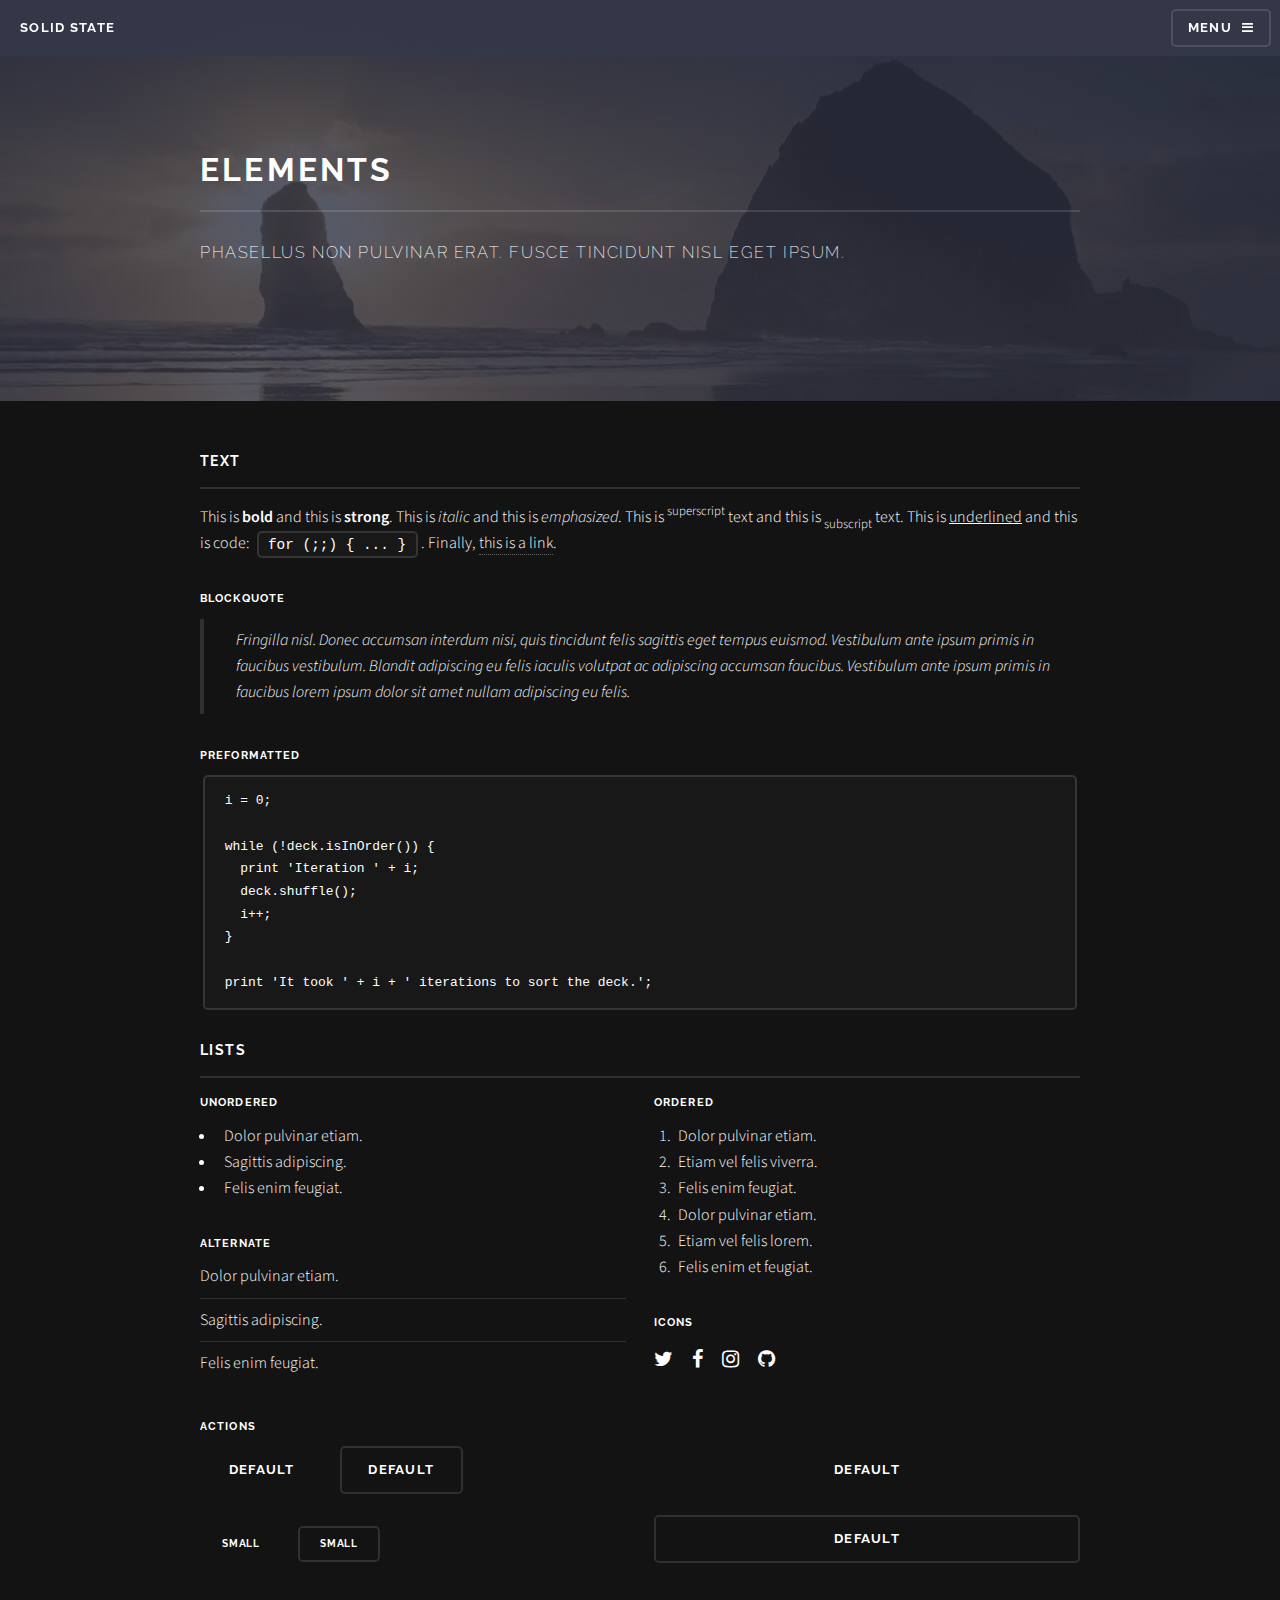
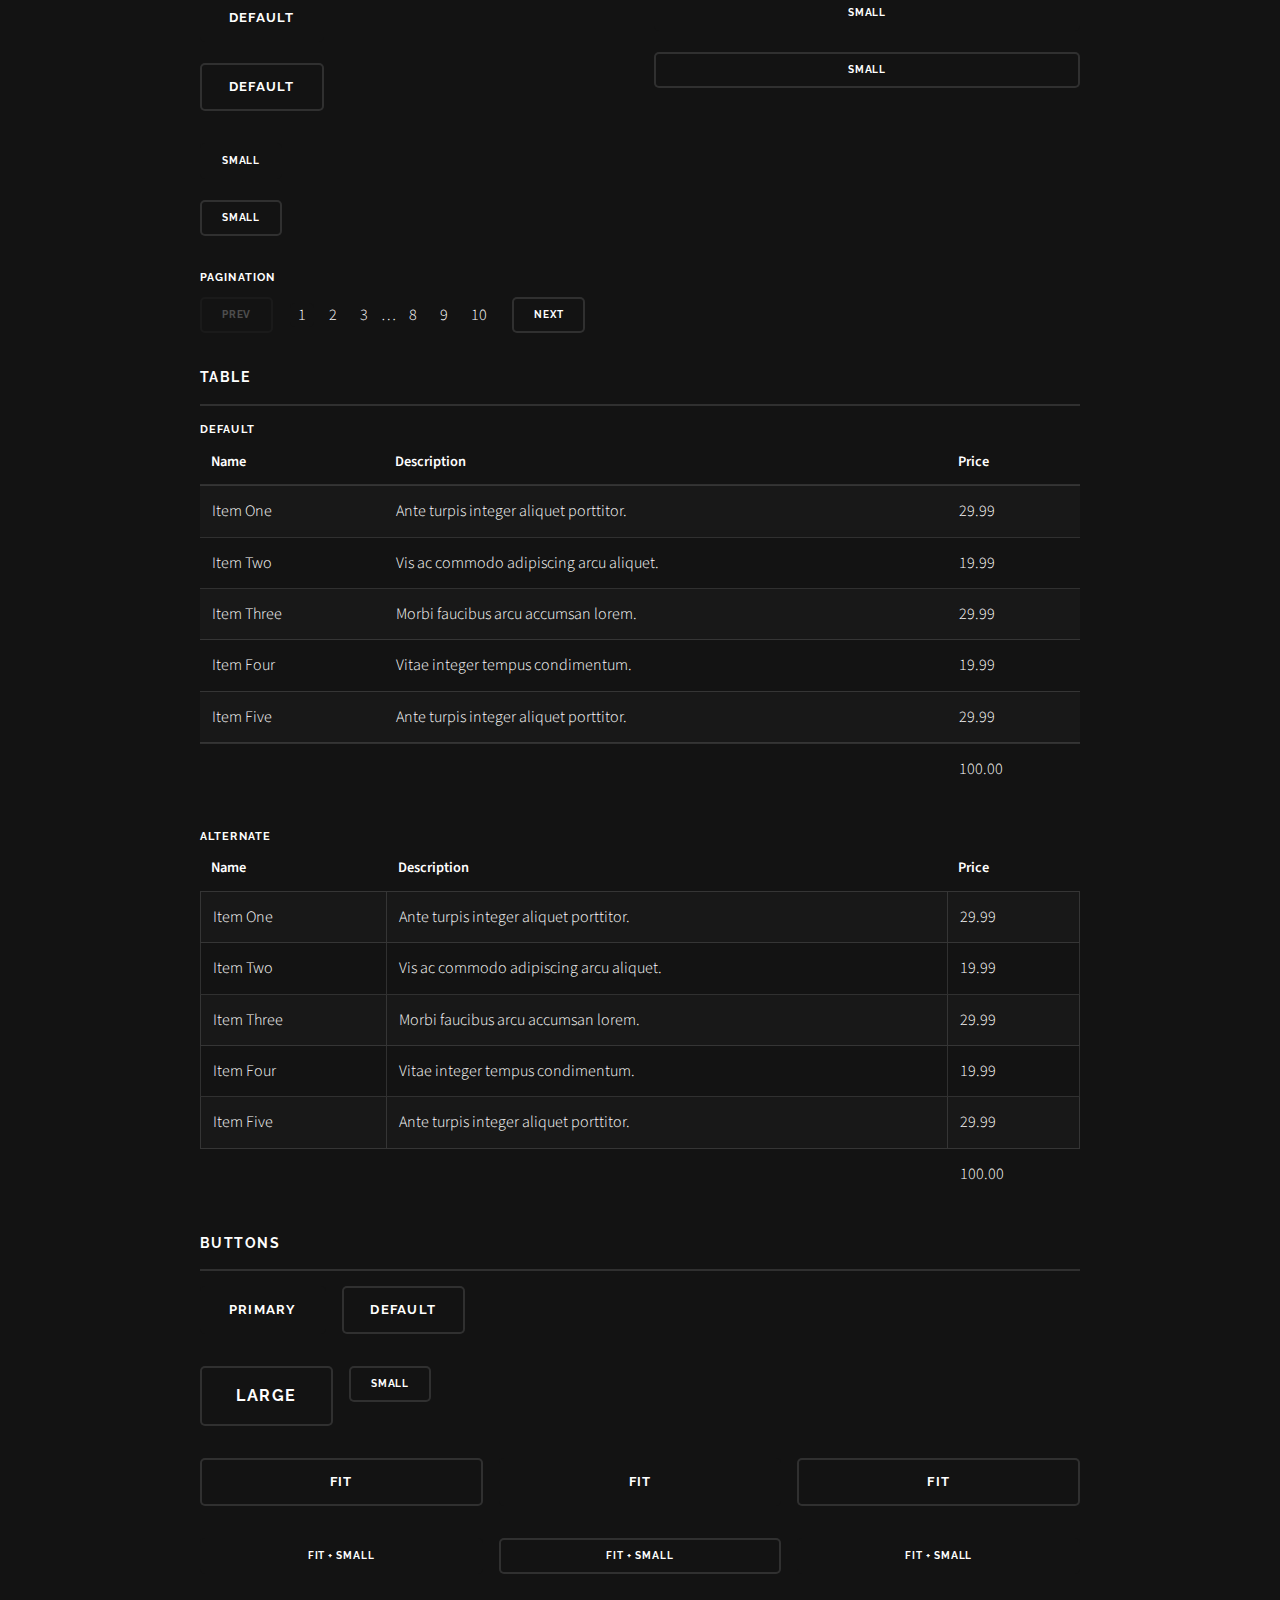
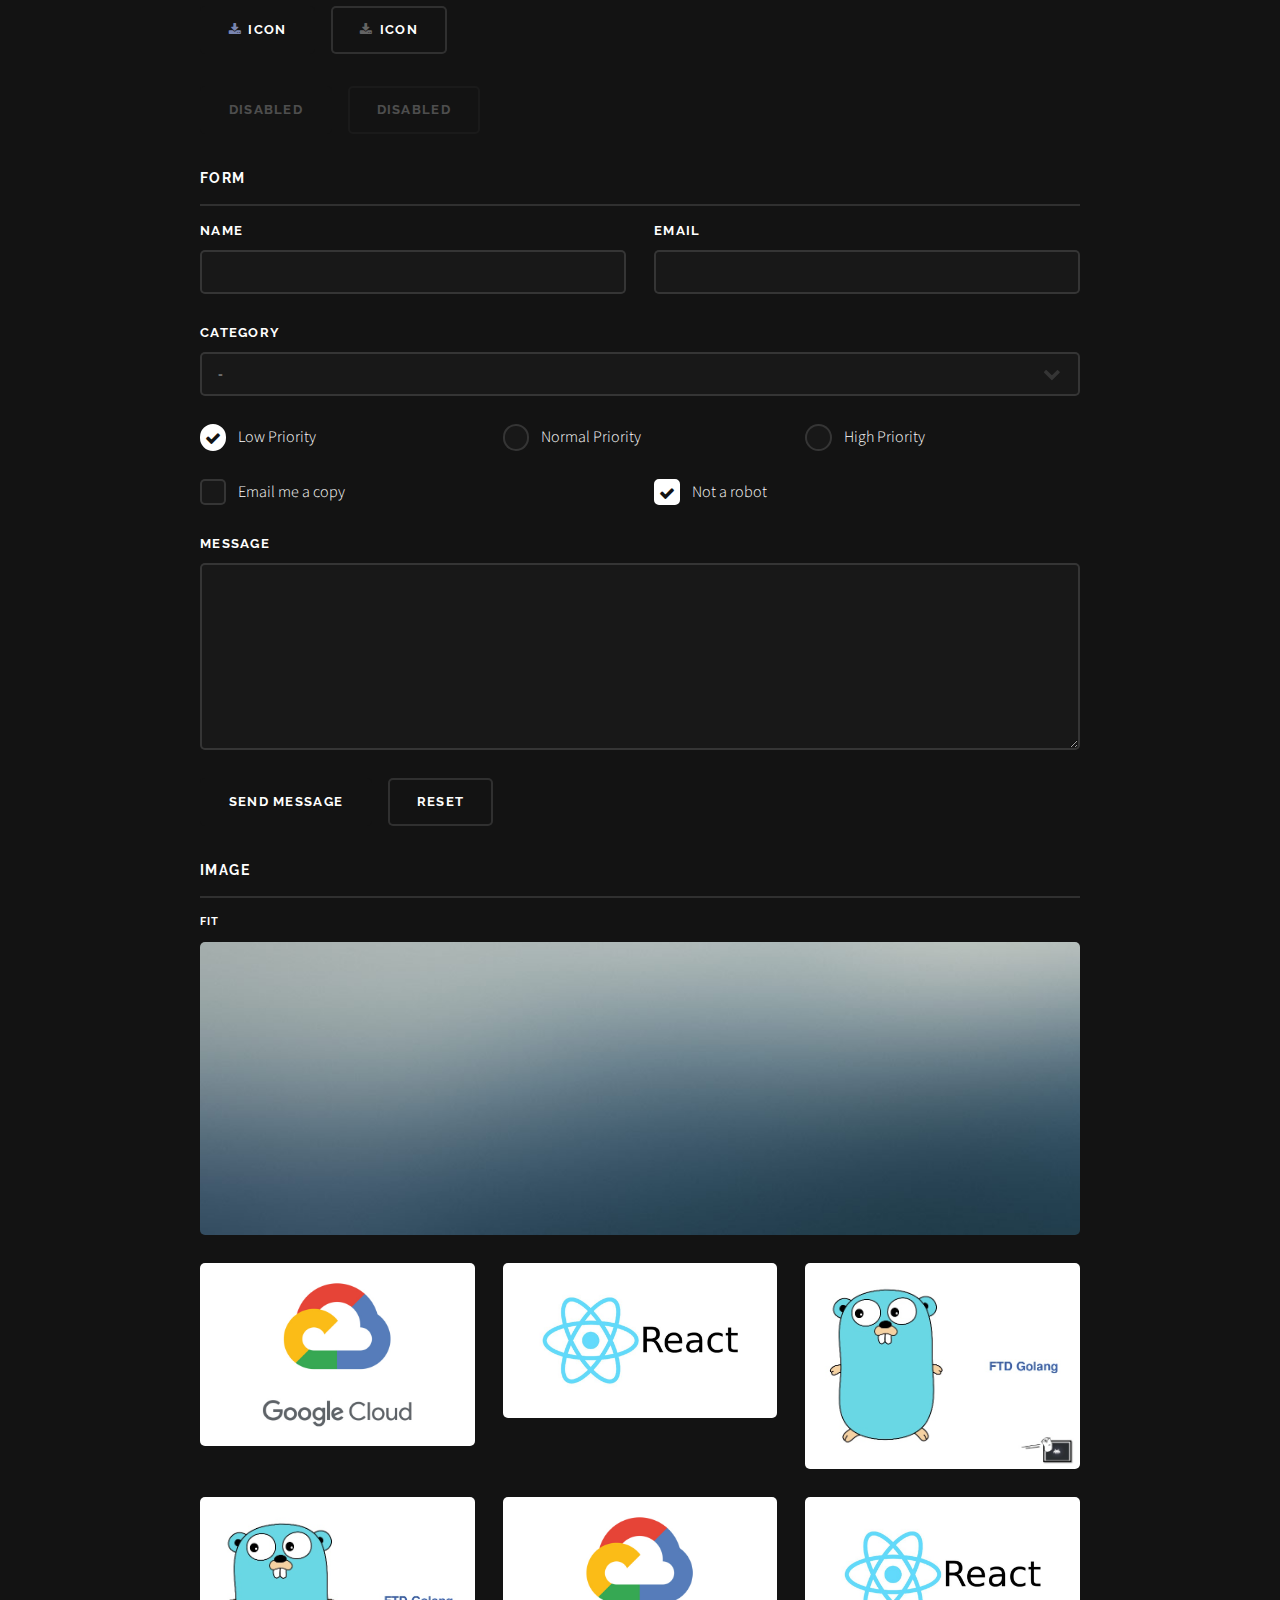
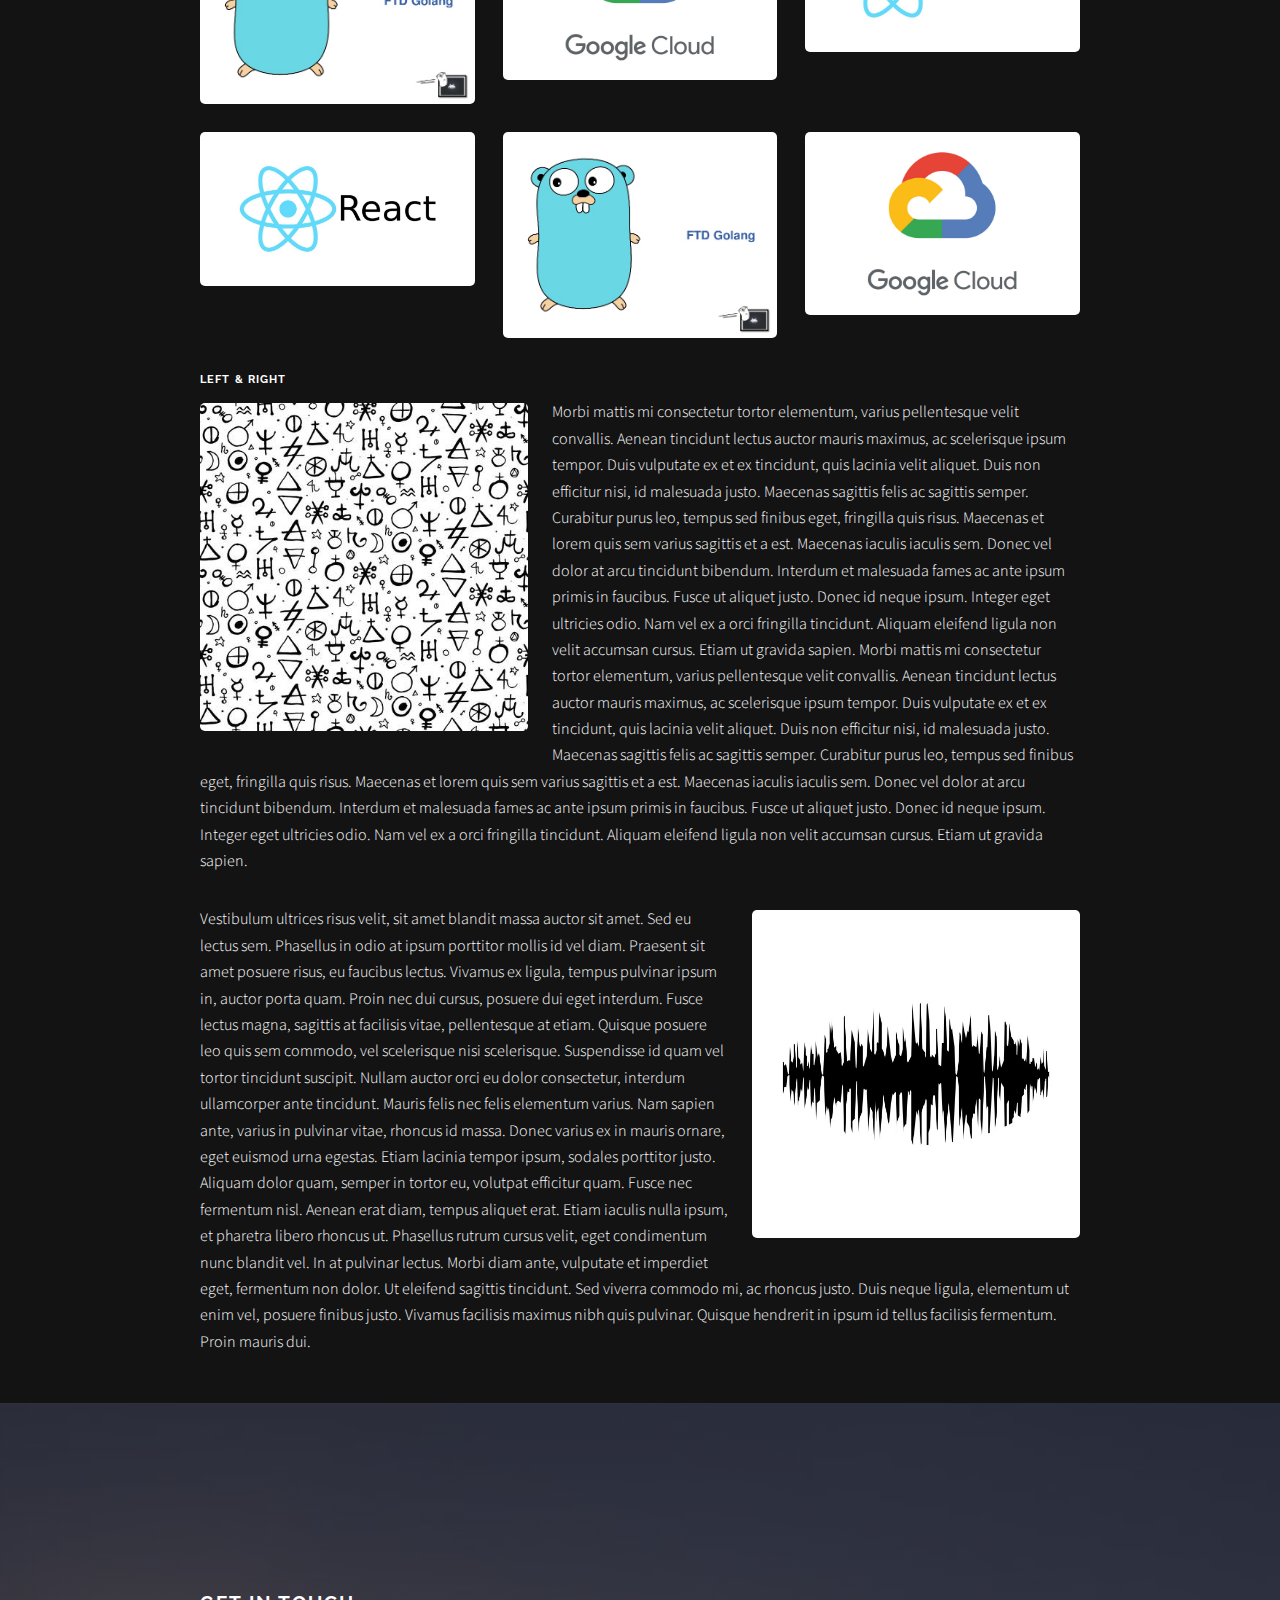
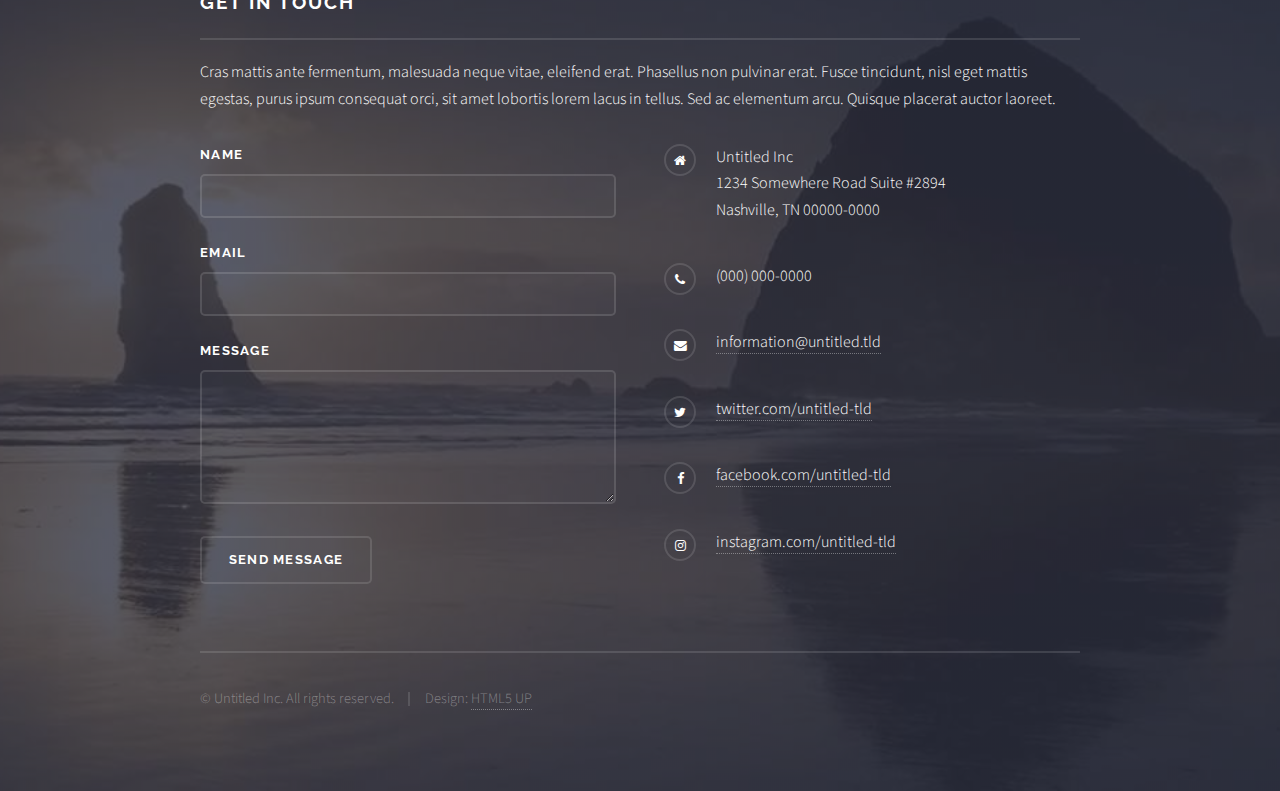
<file: elements.html>
<!DOCTYPE HTML>
<html>
	<head>
		<title>Welcome to Read_Me</title>
		<meta charset="utf-8" />
		<meta name="viewport" content="width=device-width, initial-scale=1, user-scalable=no" />
		<link rel="stylesheet" href="assets/css/main.css" />
		<noscript><link rel="stylesheet" href="assets/css/noscript.css" /></noscript>
	</head>
	<body class="is-preload">

		<!-- Page Wrapper -->
			<div id="page-wrapper">

				<!-- Header -->
					<header id="header">
						<h1><a href="index.html">Solid State</a></h1>
						<nav>
							<a href="#menu">Menu</a>
						</nav>
					</header>

				<!-- Menu -->
					<nav id="menu">
						<div class="inner">
							<h2>Menu</h2>
							<ul class="links">
								<li><a href="index.html">Home</a></li>
								<li><a href="generic.html">Generic</a></li>
								<li><a href="elements.html">Elements</a></li>
								<li><a href="#">Log In</a></li>
								<li><a href="#">Sign Up</a></li>
							</ul>
							<a href="#" class="close">Close</a>
						</div>
					</nav>

				<!-- Wrapper -->
					<section id="wrapper">
						<header>
							<div class="inner">
								<h2>Elements</h2>
								<p>Phasellus non pulvinar erat. Fusce tincidunt nisl eget ipsum.</p>
							</div>
						</header>

						<!-- Content -->
							<div class="wrapper">
								<div class="inner">

									<section>
										<h3 class="major">Text</h3>
										<p>This is <b>bold</b> and this is <strong>strong</strong>. This is <i>italic</i> and this is <em>emphasized</em>.
										This is <sup>superscript</sup> text and this is <sub>subscript</sub> text.
										This is <u>underlined</u> and this is code: <code>for (;;) { ... }</code>. Finally, <a href="#">this is a link</a>.</p>
										<h4>Blockquote</h4>
										<blockquote>Fringilla nisl. Donec accumsan interdum nisi, quis tincidunt felis sagittis eget tempus euismod. Vestibulum ante ipsum primis in faucibus vestibulum. Blandit adipiscing eu felis iaculis volutpat ac adipiscing accumsan faucibus. Vestibulum ante ipsum primis in faucibus lorem ipsum dolor sit amet nullam adipiscing eu felis.</blockquote>
										<h4>Preformatted</h4>
										<pre><code>i = 0;

while (!deck.isInOrder()) {
  print 'Iteration ' + i;
  deck.shuffle();
  i++;
}

print 'It took ' + i + ' iterations to sort the deck.';</code></pre>
									</section>

									<section>
										<h3 class="major">Lists</h3>
										<div class="row">
											<div class="col-6 col-12-medium">
												<h4>Unordered</h4>
												<ul>
													<li>Dolor pulvinar etiam.</li>
													<li>Sagittis adipiscing.</li>
													<li>Felis enim feugiat.</li>
												</ul>
												<h4>Alternate</h4>
												<ul class="alt">
													<li>Dolor pulvinar etiam.</li>
													<li>Sagittis adipiscing.</li>
													<li>Felis enim feugiat.</li>
												</ul>
											</div>
											<div class="col-6 col-12-medium">
												<h4>Ordered</h4>
												<ol>
													<li>Dolor pulvinar etiam.</li>
													<li>Etiam vel felis viverra.</li>
													<li>Felis enim feugiat.</li>
													<li>Dolor pulvinar etiam.</li>
													<li>Etiam vel felis lorem.</li>
													<li>Felis enim et feugiat.</li>
												</ol>
												<h4>Icons</h4>
												<ul class="icons">
													<li><a href="#" class="icon fa-twitter"><span class="label">Twitter</span></a></li>
													<li><a href="#" class="icon fa-facebook"><span class="label">Facebook</span></a></li>
													<li><a href="#" class="icon fa-instagram"><span class="label">Instagram</span></a></li>
													<li><a href="#" class="icon fa-github"><span class="label">Github</span></a></li>
												</ul>
											</div>
										</div>
										<h4>Actions</h4>
										<div class="row">
											<div class="col-6 col-12-medium">
												<ul class="actions">
													<li><a href="#" class="button primary">Default</a></li>
													<li><a href="#" class="button">Default</a></li>
												</ul>
												<ul class="actions small">
													<li><a href="#" class="button primary small">Small</a></li>
													<li><a href="#" class="button small">Small</a></li>
												</ul>
												<ul class="actions stacked">
													<li><a href="#" class="button primary">Default</a></li>
													<li><a href="#" class="button">Default</a></li>
												</ul>
												<ul class="actions stacked small">
													<li><a href="#" class="button primary small">Small</a></li>
													<li><a href="#" class="button small">Small</a></li>
												</ul>
											</div>
											<div class="col-6 col-12-medium">
												<ul class="actions stacked">
													<li><a href="#" class="button primary fit">Default</a></li>
													<li><a href="#" class="button fit">Default</a></li>
												</ul>
												<ul class="actions stacked small">
													<li><a href="#" class="button primary small fit">Small</a></li>
													<li><a href="#" class="button small fit">Small</a></li>
												</ul>
											</div>
										</div>
										<h4>Pagination</h4>
										<ul class="pagination">
											<li><span class="button small disabled">Prev</span></li>
											<li><a href="#" class="page active">1</a></li>
											<li><a href="#" class="page">2</a></li>
											<li><a href="#" class="page">3</a></li>
											<li><span>&hellip;</span></li>
											<li><a href="#" class="page">8</a></li>
											<li><a href="#" class="page">9</a></li>
											<li><a href="#" class="page">10</a></li>
											<li><a href="#" class="button small">Next</a></li>
										</ul>
									</section>

									<section>
										<h3 class="major">Table</h3>
										<h4>Default</h4>
										<div class="table-wrapper">
											<table>
												<thead>
													<tr>
														<th>Name</th>
														<th>Description</th>
														<th>Price</th>
													</tr>
												</thead>
												<tbody>
													<tr>
														<td>Item One</td>
														<td>Ante turpis integer aliquet porttitor.</td>
														<td>29.99</td>
													</tr>
													<tr>
														<td>Item Two</td>
														<td>Vis ac commodo adipiscing arcu aliquet.</td>
														<td>19.99</td>
													</tr>
													<tr>
														<td>Item Three</td>
														<td> Morbi faucibus arcu accumsan lorem.</td>
														<td>29.99</td>
													</tr>
													<tr>
														<td>Item Four</td>
														<td>Vitae integer tempus condimentum.</td>
														<td>19.99</td>
													</tr>
													<tr>
														<td>Item Five</td>
														<td>Ante turpis integer aliquet porttitor.</td>
														<td>29.99</td>
													</tr>
												</tbody>
												<tfoot>
													<tr>
														<td colspan="2"></td>
														<td>100.00</td>
													</tr>
												</tfoot>
											</table>
										</div>

										<h4>Alternate</h4>
										<div class="table-wrapper">
											<table class="alt">
												<thead>
													<tr>
														<th>Name</th>
														<th>Description</th>
														<th>Price</th>
													</tr>
												</thead>
												<tbody>
													<tr>
														<td>Item One</td>
														<td>Ante turpis integer aliquet porttitor.</td>
														<td>29.99</td>
													</tr>
													<tr>
														<td>Item Two</td>
														<td>Vis ac commodo adipiscing arcu aliquet.</td>
														<td>19.99</td>
													</tr>
													<tr>
														<td>Item Three</td>
														<td> Morbi faucibus arcu accumsan lorem.</td>
														<td>29.99</td>
													</tr>
													<tr>
														<td>Item Four</td>
														<td>Vitae integer tempus condimentum.</td>
														<td>19.99</td>
													</tr>
													<tr>
														<td>Item Five</td>
														<td>Ante turpis integer aliquet porttitor.</td>
														<td>29.99</td>
													</tr>
												</tbody>
												<tfoot>
													<tr>
														<td colspan="2"></td>
														<td>100.00</td>
													</tr>
												</tfoot>
											</table>
										</div>
									</section>

									<section>
										<h3 class="major">Buttons</h3>
										<ul class="actions">
											<li><a href="#" class="button primary">Primary</a></li>
											<li><a href="#" class="button">Default</a></li>
										</ul>
										<ul class="actions">
											<li><a href="#" class="button large">Large</a></li>
											<li><a href="#" class="button small">Small</a></li>
										</ul>
										<ul class="actions fit">
											<li><a href="#" class="button fit">Fit</a></li>
											<li><a href="#" class="button primary fit">Fit</a></li>
											<li><a href="#" class="button fit">Fit</a></li>
										</ul>
										<ul class="actions fit small">
											<li><a href="#" class="button primary fit small">Fit + Small</a></li>
											<li><a href="#" class="button fit small">Fit + Small</a></li>
											<li><a href="#" class="button primary fit small">Fit + Small</a></li>
										</ul>
										<ul class="actions">
											<li><a href="#" class="button primary icon fa-download">Icon</a></li>
											<li><a href="#" class="button icon fa-download">Icon</a></li>
										</ul>
										<ul class="actions">
											<li><span class="button primary disabled">Disabled</span></li>
											<li><span class="button disabled">Disabled</span></li>
										</ul>
									</section>

									<section>
										<h3 class="major">Form</h3>
										<form method="post" action="#">
											<div class="row gtr-uniform">
												<div class="col-6 col-12-xsmall">
													<label for="demo-name">Name</label>
													<input type="text" name="demo-name" id="demo-name" value="" />
												</div>
												<div class="col-6 col-12-xsmall">
													<label for="demo-email">Email</label>
													<input type="email" name="demo-email" id="demo-email" value="" />
												</div>
												<div class="col-12">
													<label for="demo-category">Category</label>
													<select name="demo-category" id="demo-category">
														<option value="">-</option>
														<option value="1">Manufacturing</option>
														<option value="1">Shipping</option>
														<option value="1">Administration</option>
														<option value="1">Human Resources</option>
													</select>
												</div>
												<div class="col-4 col-12-small">
													<input type="radio" id="demo-priority-low" name="demo-priority" checked>
													<label for="demo-priority-low">Low Priority</label>
												</div>
												<div class="col-4 col-12-small">
													<input type="radio" id="demo-priority-normal" name="demo-priority">
													<label for="demo-priority-normal">Normal Priority</label>
												</div>
												<div class="col-4 col-12-small">
													<input type="radio" id="demo-priority-high" name="demo-priority">
													<label for="demo-priority-high">High Priority</label>
												</div>
												<div class="col-6 col-12-small">
													<input type="checkbox" id="demo-copy" name="demo-copy">
													<label for="demo-copy">Email me a copy</label>
												</div>
												<div class="col-6 col-12-small">
													<input type="checkbox" id="demo-human" name="demo-human" checked>
													<label for="demo-human">Not a robot</label>
												</div>
												<div class="col-12">
													<label for="demo-message">Message</label>
													<textarea name="demo-message" id="demo-message" rows="6"></textarea>
												</div>
												<div class="col-12">
													<ul class="actions">
														<li><input type="submit" value="Send Message" class="primary" /></li>
														<li><input type="reset" value="Reset" /></li>
													</ul>
												</div>
											</div>
										</form>
									</section>

									<section>
										<h3 class="major">Image</h3>
										<h4>Fit</h4>
										<div class="box alt">
											<div class="row gtr-uniform">
												<div class="col-12"><span class="image fit"><img src="images/pic08.jpg" alt="" /></span></div>
												<div class="col-4"><span class="image fit"><img src="images/pic05.jpg" alt="" /></span></div>
												<div class="col-4"><span class="image fit"><img src="images/pic06.jpg" alt="" /></span></div>
												<div class="col-4"><span class="image fit"><img src="images/pic07.jpg" alt="" /></span></div>
												<div class="col-4"><span class="image fit"><img src="images/pic07.jpg" alt="" /></span></div>
												<div class="col-4"><span class="image fit"><img src="images/pic05.jpg" alt="" /></span></div>
												<div class="col-4"><span class="image fit"><img src="images/pic06.jpg" alt="" /></span></div>
												<div class="col-4"><span class="image fit"><img src="images/pic06.jpg" alt="" /></span></div>
												<div class="col-4"><span class="image fit"><img src="images/pic07.jpg" alt="" /></span></div>
												<div class="col-4"><span class="image fit"><img src="images/pic05.jpg" alt="" /></span></div>
											</div>
										</div>
										<h4>Left &amp; Right</h4>
										<p><span class="image left"><img src="images/pic01.jpg" alt="" /></span>Morbi mattis mi consectetur tortor elementum, varius pellentesque velit convallis. Aenean tincidunt lectus auctor mauris maximus, ac scelerisque ipsum tempor. Duis vulputate ex et ex tincidunt, quis lacinia velit aliquet. Duis non efficitur nisi, id malesuada justo. Maecenas sagittis felis ac sagittis semper. Curabitur purus leo, tempus sed finibus eget, fringilla quis risus. Maecenas et lorem quis sem varius sagittis et a est. Maecenas iaculis iaculis sem. Donec vel dolor at arcu tincidunt bibendum. Interdum et malesuada fames ac ante ipsum primis in faucibus. Fusce ut aliquet justo. Donec id neque ipsum. Integer eget ultricies odio. Nam vel ex a orci fringilla tincidunt. Aliquam eleifend ligula non velit accumsan cursus. Etiam ut gravida sapien. Morbi mattis mi consectetur tortor elementum, varius pellentesque velit convallis. Aenean tincidunt lectus auctor mauris maximus, ac scelerisque ipsum tempor. Duis vulputate ex et ex tincidunt, quis lacinia velit aliquet. Duis non efficitur nisi, id malesuada justo. Maecenas sagittis felis ac sagittis semper. Curabitur purus leo, tempus sed finibus eget, fringilla quis risus. Maecenas et lorem quis sem varius sagittis et a est. Maecenas iaculis iaculis sem. Donec vel dolor at arcu tincidunt bibendum. Interdum et malesuada fames ac ante ipsum primis in faucibus. Fusce ut aliquet justo. Donec id neque ipsum. Integer eget ultricies odio. Nam vel ex a orci fringilla tincidunt. Aliquam eleifend ligula non velit accumsan cursus. Etiam ut gravida sapien.</p>
										<p><span class="image right"><img src="images/pic02.jpg" alt="" /></span>Vestibulum ultrices risus velit, sit amet blandit massa auctor sit amet. Sed eu lectus sem. Phasellus in odio at ipsum porttitor mollis id vel diam. Praesent sit amet posuere risus, eu faucibus lectus. Vivamus ex ligula, tempus pulvinar ipsum in, auctor porta quam. Proin nec dui cursus, posuere dui eget interdum. Fusce lectus magna, sagittis at facilisis vitae, pellentesque at etiam. Quisque posuere leo quis sem commodo, vel scelerisque nisi scelerisque. Suspendisse id quam vel tortor tincidunt suscipit. Nullam auctor orci eu dolor consectetur, interdum ullamcorper ante tincidunt. Mauris felis nec felis elementum varius. Nam sapien ante, varius in pulvinar vitae, rhoncus id massa. Donec varius ex in mauris ornare, eget euismod urna egestas. Etiam lacinia tempor ipsum, sodales porttitor justo. Aliquam dolor quam, semper in tortor eu, volutpat efficitur quam. Fusce nec fermentum nisl. Aenean erat diam, tempus aliquet erat. Etiam iaculis nulla ipsum, et pharetra libero rhoncus ut. Phasellus rutrum cursus velit, eget condimentum nunc blandit vel. In at pulvinar lectus. Morbi diam ante, vulputate et imperdiet eget, fermentum non dolor. Ut eleifend sagittis tincidunt. Sed viverra commodo mi, ac rhoncus justo. Duis neque ligula, elementum ut enim vel, posuere finibus justo. Vivamus facilisis maximus nibh quis pulvinar. Quisque hendrerit in ipsum id tellus facilisis fermentum. Proin mauris dui.</p>
									</section>

								</div>
							</div>

					</section>

				<!-- Footer -->
					<section id="footer">
						<div class="inner">
							<h2 class="major">Get in touch</h2>
							<p>Cras mattis ante fermentum, malesuada neque vitae, eleifend erat. Phasellus non pulvinar erat. Fusce tincidunt, nisl eget mattis egestas, purus ipsum consequat orci, sit amet lobortis lorem lacus in tellus. Sed ac elementum arcu. Quisque placerat auctor laoreet.</p>
							<form method="post" action="#">
								<div class="fields">
									<div class="field">
										<label for="name">Name</label>
										<input type="text" name="name" id="name" />
									</div>
									<div class="field">
										<label for="email">Email</label>
										<input type="email" name="email" id="email" />
									</div>
									<div class="field">
										<label for="message">Message</label>
										<textarea name="message" id="message" rows="4"></textarea>
									</div>
								</div>
								<ul class="actions">
									<li><input type="submit" value="Send Message" /></li>
								</ul>
							</form>
							<ul class="contact">
								<li class="fa-home">
									Untitled Inc<br />
									1234 Somewhere Road Suite #2894<br />
									Nashville, TN 00000-0000
								</li>
								<li class="fa-phone">(000) 000-0000</li>
								<li class="fa-envelope"><a href="#">information@untitled.tld</a></li>
								<li class="fa-twitter"><a href="#">twitter.com/untitled-tld</a></li>
								<li class="fa-facebook"><a href="#">facebook.com/untitled-tld</a></li>
								<li class="fa-instagram"><a href="#">instagram.com/untitled-tld</a></li>
							</ul>
							<ul class="copyright">
								<li>&copy; Untitled Inc. All rights reserved.</li><li>Design: <a href="http://html5up.net">HTML5 UP</a></li>
							</ul>
						</div>
					</section>

			</div>

		<!-- Scripts -->
			<script src="assets/js/jquery.min.js"></script>
			<script src="assets/js/jquery.scrollex.min.js"></script>
			<script src="assets/js/browser.min.js"></script>
			<script src="assets/js/breakpoints.min.js"></script>
			<script src="assets/js/util.js"></script>
			<script src="assets/js/main.js"></script>

	</body>
</html>
</file>
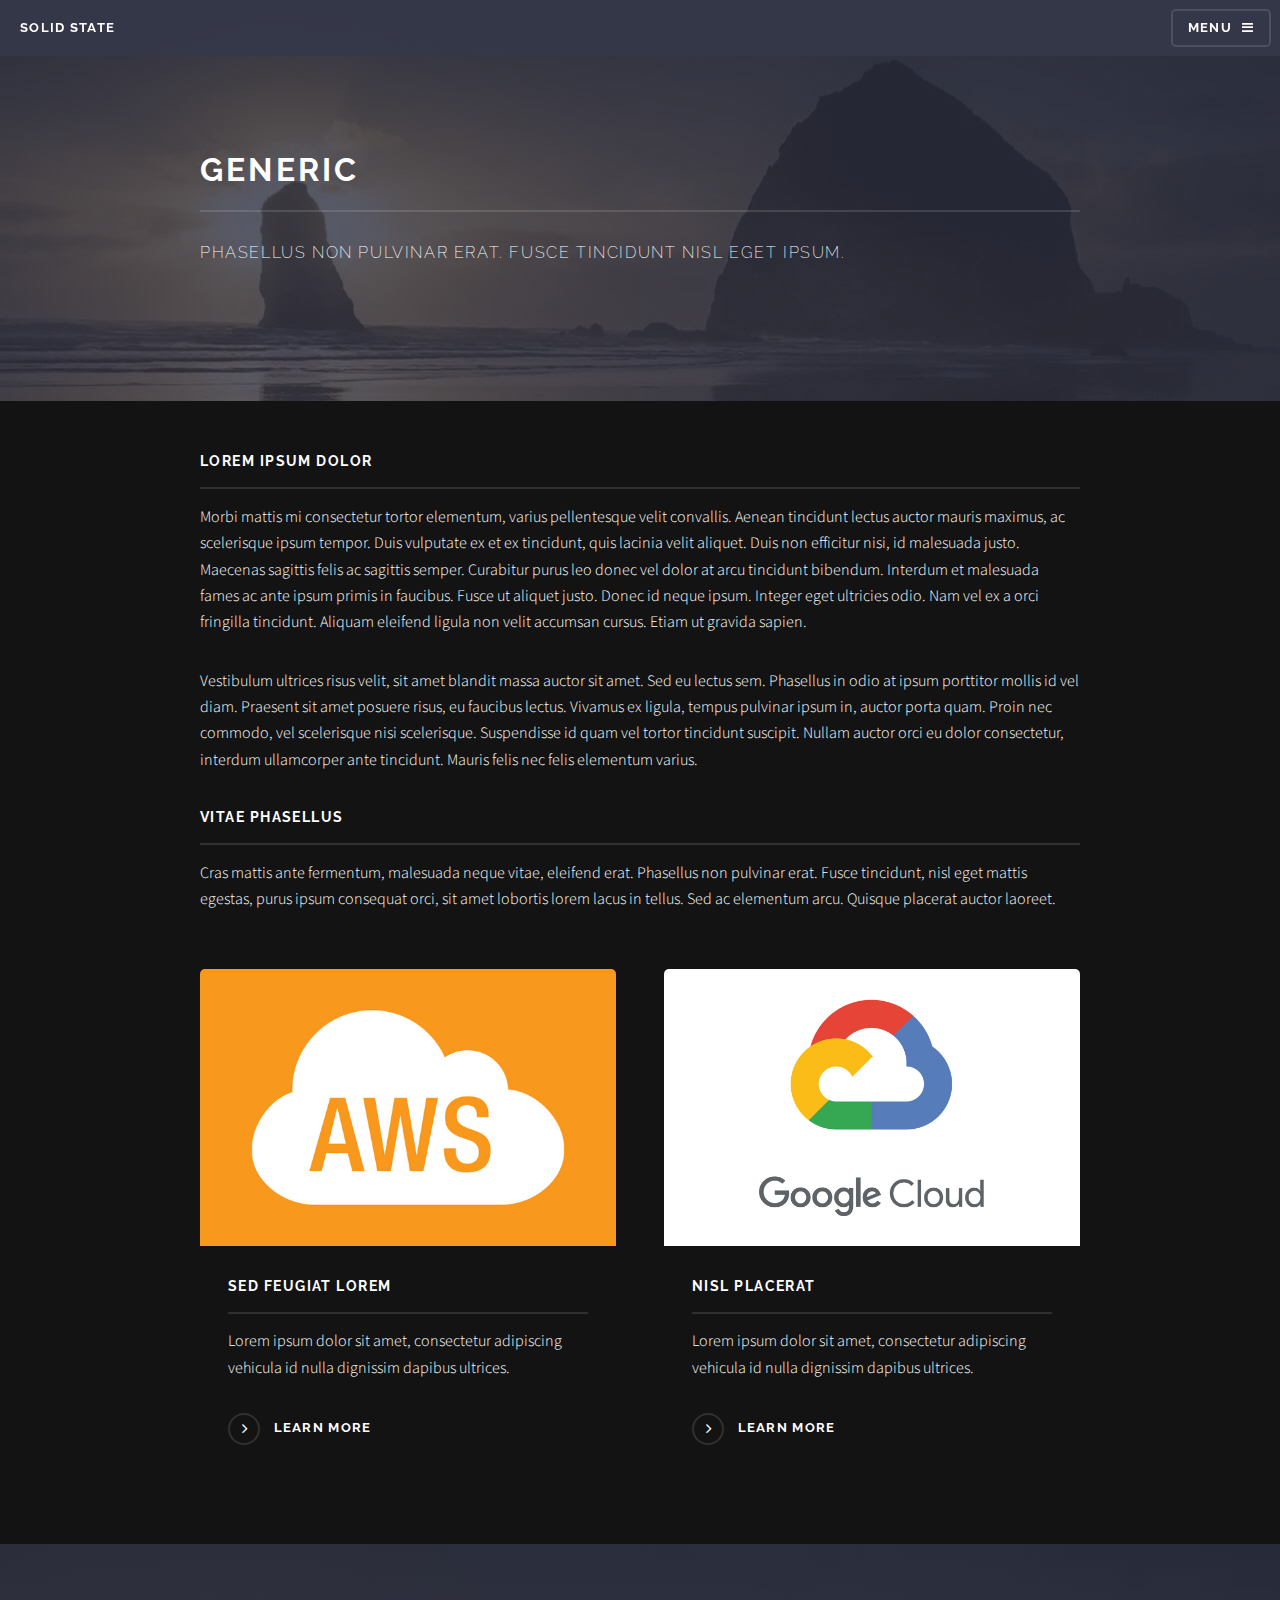
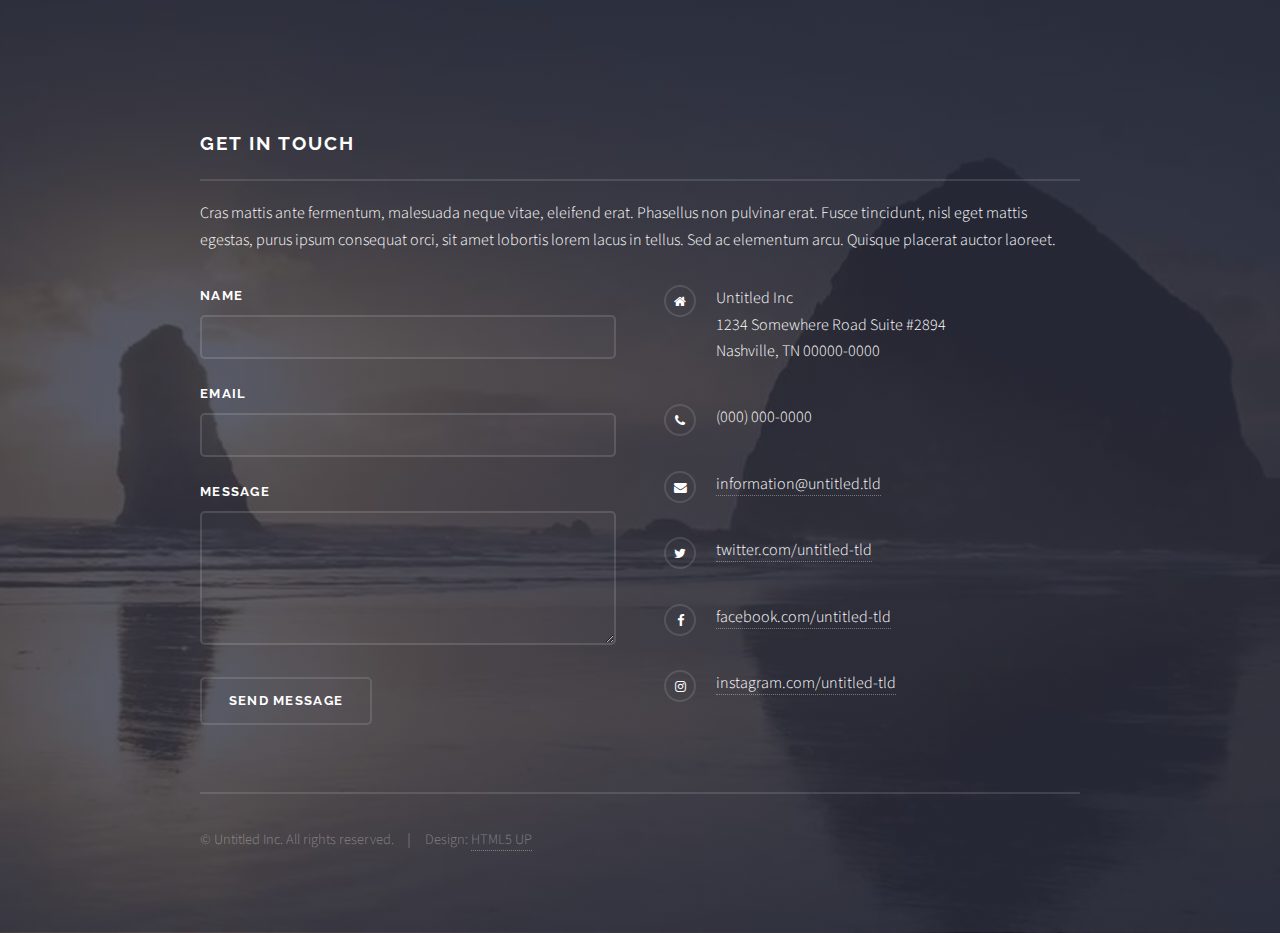
<file: generic.html>
<!DOCTYPE HTML>
<html>
	<head>
		<title>Read_Me</title>
		<meta charset="utf-8" />
		<meta name="viewport" content="width=device-width, initial-scale=1, user-scalable=no" />
		<link rel="stylesheet" href="assets/css/main.css" />
		<noscript><link rel="stylesheet" href="assets/css/noscript.css" /></noscript>
	</head>
	<body class="is-preload">

		<!-- Page Wrapper -->
			<div id="page-wrapper">

				<!-- Header -->
					<header id="header">
						<h1><a href="index.html">Solid State</a></h1>
						<nav>
							<a href="#menu">Menu</a>
						</nav>
					</header>

				<!-- Menu -->
					<nav id="menu">
						<div class="inner">
							<h2>Menu</h2>
							<ul class="links">
								<li><a href="index.html">Home</a></li>
								<li><a href="generic.html">Generic</a></li>
								<li><a href="elements.html">Elements</a></li>
								<li><a href="#">Log In</a></li>
								<li><a href="#">Sign Up</a></li>
							</ul>
							<a href="#" class="close">Close</a>
						</div>
					</nav>

				<!-- Wrapper -->
					<section id="wrapper">
						<header>
							<div class="inner">
								<h2>Generic</h2>
								<p>Phasellus non pulvinar erat. Fusce tincidunt nisl eget ipsum.</p>
							</div>
						</header>

						<!-- Content -->
							<div class="wrapper">
								<div class="inner">

									<h3 class="major">Lorem ipsum dolor</h3>
									<p>Morbi mattis mi consectetur tortor elementum, varius pellentesque velit convallis. Aenean tincidunt lectus auctor mauris maximus, ac scelerisque ipsum tempor. Duis vulputate ex et ex tincidunt, quis lacinia velit aliquet. Duis non efficitur nisi, id malesuada justo. Maecenas sagittis felis ac sagittis semper. Curabitur purus leo donec vel dolor at arcu tincidunt bibendum. Interdum et malesuada fames ac ante ipsum primis in faucibus. Fusce ut aliquet justo. Donec id neque ipsum. Integer eget ultricies odio. Nam vel ex a orci fringilla tincidunt. Aliquam eleifend ligula non velit accumsan cursus. Etiam ut gravida sapien.</p>

									<p>Vestibulum ultrices risus velit, sit amet blandit massa auctor sit amet. Sed eu lectus sem. Phasellus in odio at ipsum porttitor mollis id vel diam. Praesent sit amet posuere risus, eu faucibus lectus. Vivamus ex ligula, tempus pulvinar ipsum in, auctor porta quam. Proin nec commodo, vel scelerisque nisi scelerisque. Suspendisse id quam vel tortor tincidunt suscipit. Nullam auctor orci eu dolor consectetur, interdum ullamcorper ante tincidunt. Mauris felis nec felis elementum varius.</p>

									<h3 class="major">Vitae phasellus</h3>
									<p>Cras mattis ante fermentum, malesuada neque vitae, eleifend erat. Phasellus non pulvinar erat. Fusce tincidunt, nisl eget mattis egestas, purus ipsum consequat orci, sit amet lobortis lorem lacus in tellus. Sed ac elementum arcu. Quisque placerat auctor laoreet.</p>

									<section class="features">
										<article>
											<a href="#" class="image"><img src="images/pic04.jpg" alt="" /></a>
											<h3 class="major">Sed feugiat lorem</h3>
											<p>Lorem ipsum dolor sit amet, consectetur adipiscing vehicula id nulla dignissim dapibus ultrices.</p>
											<a href="#" class="special">Learn more</a>
										</article>
										<article>
											<a href="#" class="image"><img src="images/pic05.jpg" alt="" /></a>
											<h3 class="major">Nisl placerat</h3>
											<p>Lorem ipsum dolor sit amet, consectetur adipiscing vehicula id nulla dignissim dapibus ultrices.</p>
											<a href="#" class="special">Learn more</a>
										</article>
									</section>

								</div>
							</div>

					</section>

				<!-- Footer -->
					<section id="footer">
						<div class="inner">
							<h2 class="major">Get in touch</h2>
							<p>Cras mattis ante fermentum, malesuada neque vitae, eleifend erat. Phasellus non pulvinar erat. Fusce tincidunt, nisl eget mattis egestas, purus ipsum consequat orci, sit amet lobortis lorem lacus in tellus. Sed ac elementum arcu. Quisque placerat auctor laoreet.</p>
							<form method="post" action="#">
								<div class="fields">
									<div class="field">
										<label for="name">Name</label>
										<input type="text" name="name" id="name" />
									</div>
									<div class="field">
										<label for="email">Email</label>
										<input type="email" name="email" id="email" />
									</div>
									<div class="field">
										<label for="message">Message</label>
										<textarea name="message" id="message" rows="4"></textarea>
									</div>
								</div>
								<ul class="actions">
									<li><input type="submit" value="Send Message" /></li>
								</ul>
							</form>
							<ul class="contact">
								<li class="fa-home">
									Untitled Inc<br />
									1234 Somewhere Road Suite #2894<br />
									Nashville, TN 00000-0000
								</li>
								<li class="fa-phone">(000) 000-0000</li>
								<li class="fa-envelope"><a href="#">information@untitled.tld</a></li>
								<li class="fa-twitter"><a href="#">twitter.com/untitled-tld</a></li>
								<li class="fa-facebook"><a href="#">facebook.com/untitled-tld</a></li>
								<li class="fa-instagram"><a href="#">instagram.com/untitled-tld</a></li>
							</ul>
							<ul class="copyright">
								<li>&copy; Untitled Inc. All rights reserved.</li><li>Design: <a href="http://html5up.net">HTML5 UP</a></li>
							</ul>
						</div>
					</section>

			</div>

		<!-- Scripts -->
			<script src="assets/js/jquery.min.js"></script>
			<script src="assets/js/jquery.scrollex.min.js"></script>
			<script src="assets/js/browser.min.js"></script>
			<script src="assets/js/breakpoints.min.js"></script>
			<script src="assets/js/util.js"></script>
			<script src="assets/js/main.js"></script>

	</body>
</html>
</file>
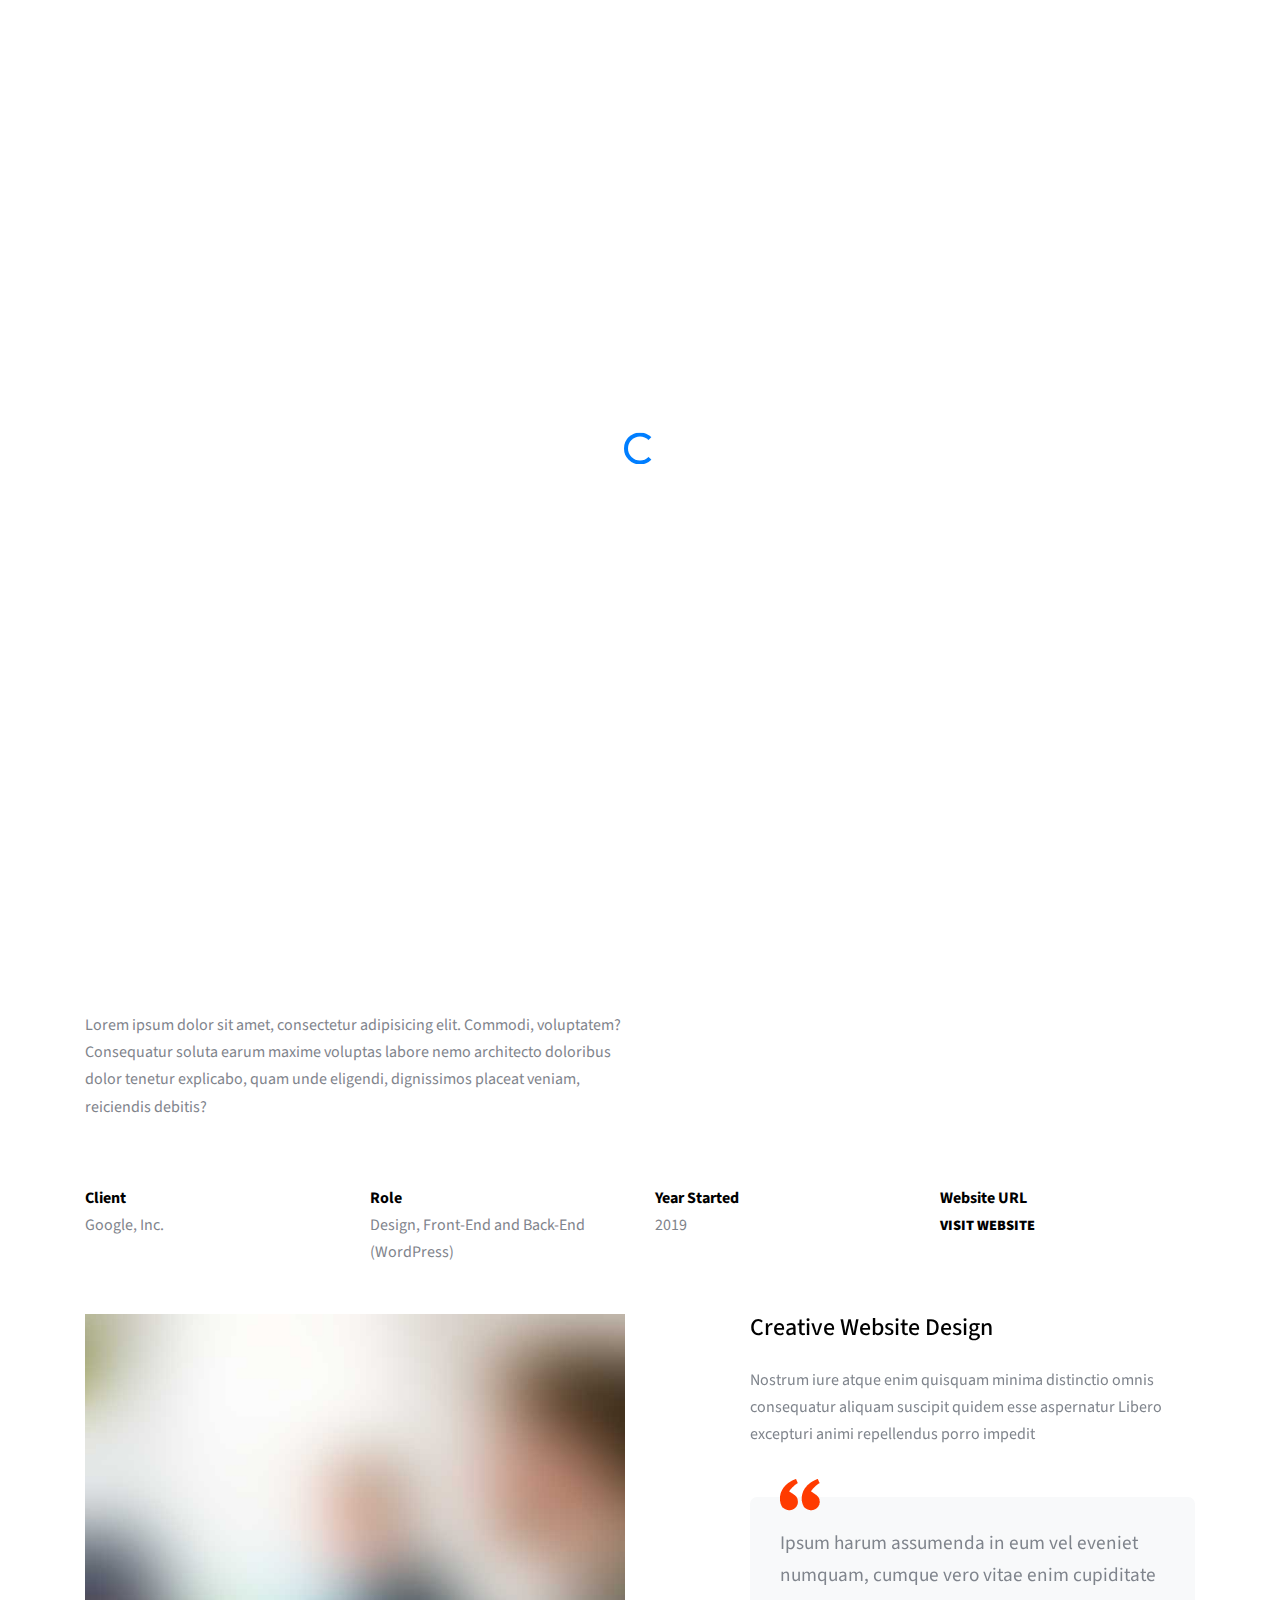
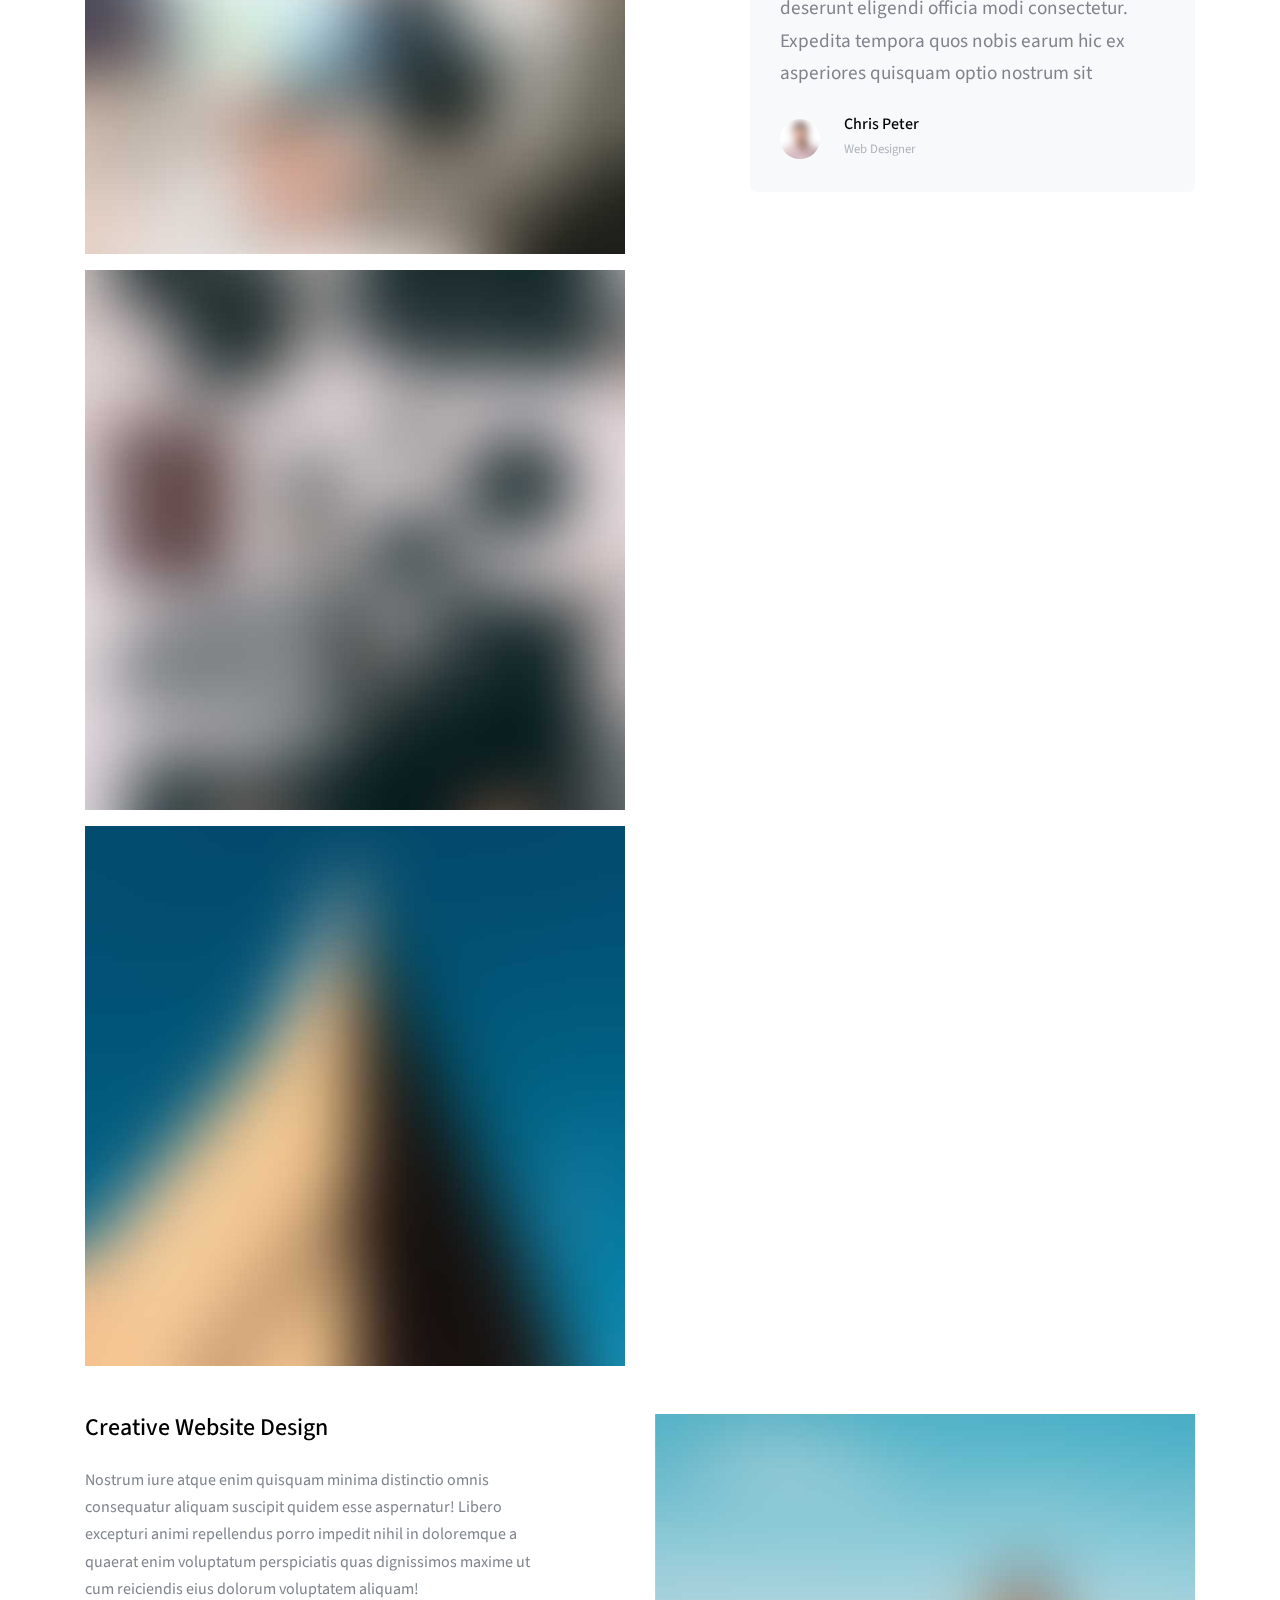
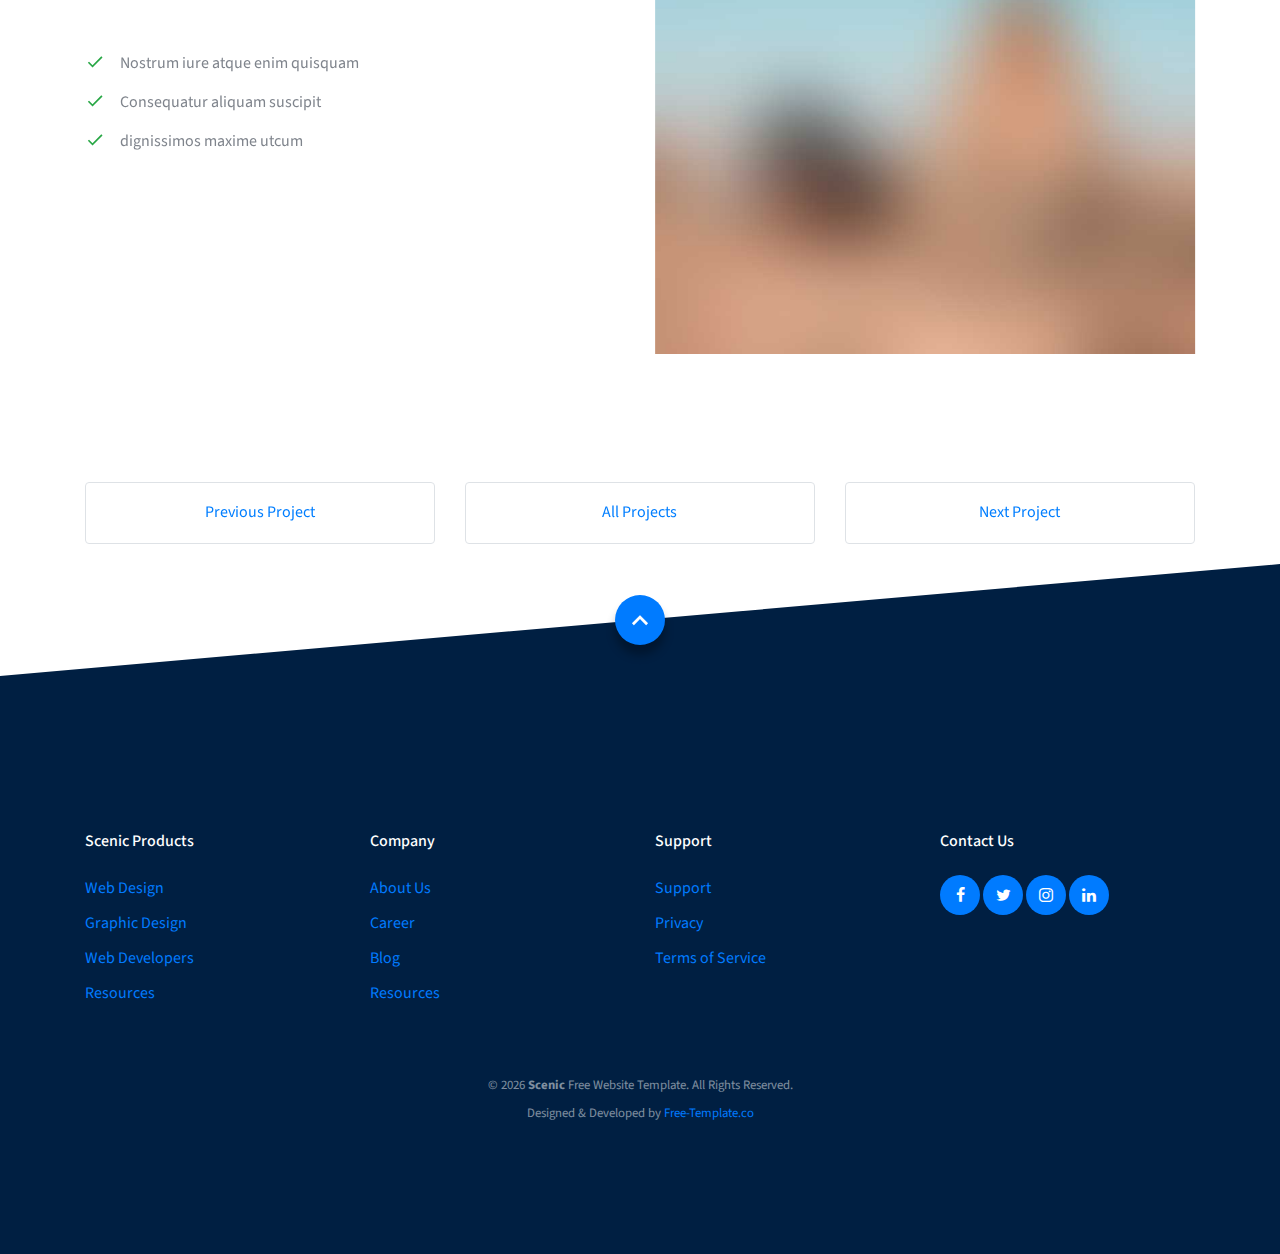
<file: portfolio-single.html>
<!doctype html>
<html lang="en">
  <head>
    <title>Scenic &mdash; Free Website Template by Free-Template.co</title>
    <meta charset="utf-8">
    <meta name="viewport" content="width=device-width, initial-scale=1, shrink-to-fit=no">
    <meta name="description" content="" />
    <meta name="keywords" content="" />
    <meta name="author" content="Free-Template.co" />
    <link rel="shortcut icon" href="ftco-32x32.png">
    
    <link rel="stylesheet" href="css/custom-bs.css">
    <link rel="stylesheet" href="css/jquery.fancybox.min.css">
    <link rel="stylesheet" href="fonts/icomoon/style.css">
    <link rel="stylesheet" href="fonts/line-icons/style.css">

    <!-- MAIN CSS -->
    <link rel="stylesheet" href="css/style.css">    
  </head>
  <body>

  <div id="overlayer"></div>
  <div class="loader">
    <div class="spinner-border text-primary" role="status">
      <span class="sr-only">Loading...</span>
    </div>
  </div>
    

<div class="site-wrap">

    <div class="site-mobile-menu site-navbar-target">
      <div class="site-mobile-menu-header">
        <div class="site-mobile-menu-close mt-3">
          <span class="icon-close2 js-menu-toggle"></span>
        </div>
      </div>
      <div class="site-mobile-menu-body"></div>
    </div> <!-- .site-mobile-menu -->
    

    <!-- NAVBAR -->
    <header class="site-navbar mt-3" id="top">
      <div class="container-fluid">
        <div class="row align-items-center">
          <div class="site-logo col-6"><a href="index.html">Scenic</a></div>


          

          <nav class="mx-auto site-navigation">
            <ul class="site-menu js-clone-nav d-none d-lg-block">
              <li><a href="index.html" class="nav-link">Home</a></li>
              <li><a href="about.html">About</a></li>
              <li><a href="portfolio.html" class="active">Portfolio</a></li>
              <li class="has-children">
                <a href="services.html" class="active">Pages</a>
                <ul class="dropdown">
                  <li><a href="services.html">Services</a></li>
                  <li><a href="service-single.html">Service Single</a></li>
                  <li><a href="blog-single.html">Blog Single</a></li>
                  <li><a href="portfolio-single.html " class="active">Portfolio Single</a></li>
                  <li><a href="testimonials.html">Testimonials</a></li>
                  <li><a href="faq.html">Frequently Ask Questions</a></li>
                  <li><a href="gallery.html">Gallery</a></li>
                </ul>
              </li>
              <li><a href="blog.html">Blog</a></li>
              <li><a href="contact.html">Contact</a></li>
            </ul>
          </nav>

          <div class="col-6 site-burger-menu d-block d-lg-none text-right">
            <a href="#" class="site-menu-toggle js-menu-toggle"><span class="icon-menu h3"></span></a>
          </div>

        </div>
      </div>
    </header>

    <!-- HOME -->
    <section class="home-section section-hero image-bg overlay-2 slanted" style="background-image: url('images/sq_img_2.jpg')" id="home-section">

      <div class="container">
        <div class="row align-items-center justify-content-center">
          <div class="col-md-8 text-center">
            <h1>Creative Website Design</h1>
            <div class="mx-auto w-75">
              <p>Your website has a <span class="text-white">video</span> background. A new template handcrafted by the fine folks at <a href="https://free-template.co/" target="_blank" class="spepcial_link">Free-Template.co</a> </p>
            </div>
          </div>
        </div>
      </div>
        
      
      <a href="#next-section" class="smoothscroll scroll-button">
        <span class=" icon-keyboard_arrow_down"></span>
      </a>

    </section>

    <section class="site-section portfolio-single" id="next-section">

      <div class="container">
        <div class="row mb-5">
          <div class="col-md-6">
            <p>Lorem ipsum dolor sit amet, consectetur adipisicing elit. Commodi, voluptatem? Consequatur soluta earum maxime voluptas labore nemo architecto doloribus dolor tenetur explicabo, quam unde eligendi, dignissimos placeat veniam, reiciendis debitis?</p>
          </div>
        </div>
        <div class="row mb-5">
            <div class="col-sm-6 col-md-6 mb-4 mb-lg-0 col-lg-3">
              <strong class="d-block text-black">Client</strong>
              Google, Inc.
            </div>
            <div class="col-sm-6 col-md-6 mb-4 mb-lg-0 col-lg-3">
              <strong class="d-block text-black">Role</strong>
              Design, Front-End and Back-End (WordPress)
            </div>
            <div class="col-sm-6 col-md-6 mb-4 mb-lg-0 col-lg-3">
              <strong class="d-block text-black">Year Started</strong>
              2019
            </div>
            <div class="col-sm-6 col-md-6 mb-4 mb-lg-0 col-lg-3">
              <strong class="d-block text-black">Website URL</strong>
              <a href="#" class="spepcial_link">Visit Website</a>
            </div>
          </div>
        <div class="row mb-5 mt-5">

          <div class="col-lg-6">
            <figure>
              <a href="images/sq_img_6.jpg" data-fancybox="gallery"><img src="images/sq_img_6.jpg" alt="Free Website Template by Free-Template.co" class="img-fluid"></a>
            </figure>
            <figure>
              <a href="images/sq_img_2.jpg" data-fancybox="gallery"><img src="images/sq_img_2.jpg" alt="Free Website Template by Free-Template.co" class="img-fluid"></a>
            </figure>
            <figure class="mb-0">
              <a href="images/sq_img_5.jpg" data-fancybox="gallery"><img src="images/sq_img_5.jpg" alt="Free Website Template by Free-Template.co" class="img-fluid"></a>
            </figure>
          </div>
          <div class="col-lg-5 ml-auto h-100 jm-sticky-top">
            <div class="mb-5">
              <h3 class="mb-4 h4">Creative Website Design</h3>
              
              <p class="mb-0">Nostrum iure atque enim quisquam minima distinctio omnis consequatur aliquam suscipit quidem esse aspernatur Libero excepturi animi repellendus porro impedit</p>
            </div>

            <div class="block__87154 mb-0">
                <span class="quote"><img src="images/quote.png" alt="Free Website Template by Free-Template.co"></span>
                <blockquote>
                  <p>Ipsum harum assumenda in eum vel eveniet numquam, cumque vero vitae enim cupiditate deserunt eligendi officia modi consectetur. Expedita tempora quos nobis earum hic ex asperiores quisquam optio nostrum sit</p>
                </blockquote>
                <div class="block__91147 d-flex align-items-center">
                  <figure class="mr-4"><img src="images/person_2.jpg" alt="Free Website Template by Free-Template.co" class="img-fluid"></figure>
                  <div>
                    <h3>Chris Peter</h3>
                    <span class="position">Web Designer</span>
                  </div>
                </div>
              </div>

          </div>
        </div>

        <div class="row">
          <div class="col-lg-6 order-1 order-lg-2">
            <figure class="mb-0">
              <a href="images/sq_img_1.jpg" data-fancybox="gallery"><img src="images/sq_img_1.jpg" alt="Free Website Template by Free-Template.co" class="img-fluid"></a>
            </figure>
          </div>
          <div class="col-lg-5 mr-auto h-100 jm-sticky-top  order-2 order-lg-1">
            
            <h3 class="mb-4 h4">Creative Website Design</h3>
            <p class="mb-0">Nostrum iure atque enim quisquam minima distinctio omnis consequatur aliquam suscipit quidem esse aspernatur! Libero excepturi animi repellendus porro impedit nihil in doloremque a quaerat enim voluptatum perspiciatis quas dignissimos maxime ut cum reiciendis eius dolorum voluptatem aliquam!</p>

            <ul class="ul-check success mt-5 list-unstyled mb-0">
              <li>Nostrum iure atque enim quisquam</li>
              <li>Consequatur aliquam suscipit</li>
              <li>dignissimos maxime utcum</li>
            </ul>
            
          </div>
        </div>

        
      </div>
    </section>
    <section class=" py-3 site-section">
      <div class="container">
        <div class="row">
          <div class="col-md-4 text-center">
            <a href="#" class="py-3 rounded border d-block">Previous Project</a>
          </div>
          <div class="col-md-4 text-center">
            <a href="#" class="py-3 rounded border d-block">All Projects</a>
          </div>
          <div class="col-md-4 text-center">
            <a href="#" class="py-3 rounded border d-block">Next Project</a>
          </div>
        </div>
      </div>
    </section>


    <footer class="site-footer slanted-footer">

      <a href="#top" class="smoothscroll scroll-top">
        <span class="icon-keyboard_arrow_up"></span>
      </a>

      <div class="container">
        <div class="row mb-5">
          <div class="col-6 col-md-3 mb-4 mb-md-0">
            <h3>Scenic Products</h3>
            <ul class="list-unstyled">
              <li><a href="#">Web Design</a></li>
              <li><a href="#">Graphic Design</a></li>
              <li><a href="#">Web Developers</a></li>
              <li><a href="#">Resources</a></li>
            </ul>
          </div>
          <div class="col-6 col-md-3 mb-4 mb-md-0">
            <h3>Company</h3>
            <ul class="list-unstyled">
              <li><a href="#">About Us</a></li>
              <li><a href="#">Career</a></li>
              <li><a href="#">Blog</a></li>
              <li><a href="#">Resources</a></li>
            </ul>
          </div>
          <div class="col-6 col-md-3 mb-4 mb-md-0">
            <h3>Support</h3>
            <ul class="list-unstyled">
              <li><a href="#">Support</a></li>
              <li><a href="#">Privacy</a></li>
              <li><a href="#">Terms of Service</a></li>
            </ul>
          </div>
          <div class="col-6 col-md-3 mb-4 mb-md-0">
            <h3>Contact Us</h3>
            <div class="footer-social">
              <a href="#"><span class="icon-facebook"></span></a>
              <a href="#"><span class="icon-twitter"></span></a>
              <a href="#"><span class="icon-instagram"></span></a>
              <a href="#"><span class="icon-linkedin"></span></a>
            </div>
          </div>
        </div>

        <div class="row text-center">
          <div class="col-12">
            <p class="copyright">
            <!-- Link back to Free-Template.co can't be removed. Template is licensed under CC BY 3.0. -->
            <small class="block">&copy; <script>document.write(new Date().getFullYear());</script> <strong>Scenic</strong> Free Website Template. All Rights Reserved. <br> Designed &amp; Developed by <a href="https://free-template.co/" target="_blank">Free-Template.co</a></small> 
            </p>
          </div>
        </div>
      </div>
    </footer>
  
  </div>

    <!-- SCRIPTS -->
    <script src="js/jquery.min.js"></script>
    <script src="js/bootstrap.bundle.min.js"></script>
    <script src="js/isotope.pkgd.min.js"></script>
    <script src="js/stickyfill.min.js"></script>
    <script src="js/jquery.fancybox.min.js"></script>
    <script src="js/jquery.easing.1.3.js"></script>
    
    <script src="js/jquery.waypoints.min.js"></script>
    <script src="js/jquery.animateNumber.min.js"></script>
    
    <script src="js/custom.js"></script>
  </body>
</html>
</file>
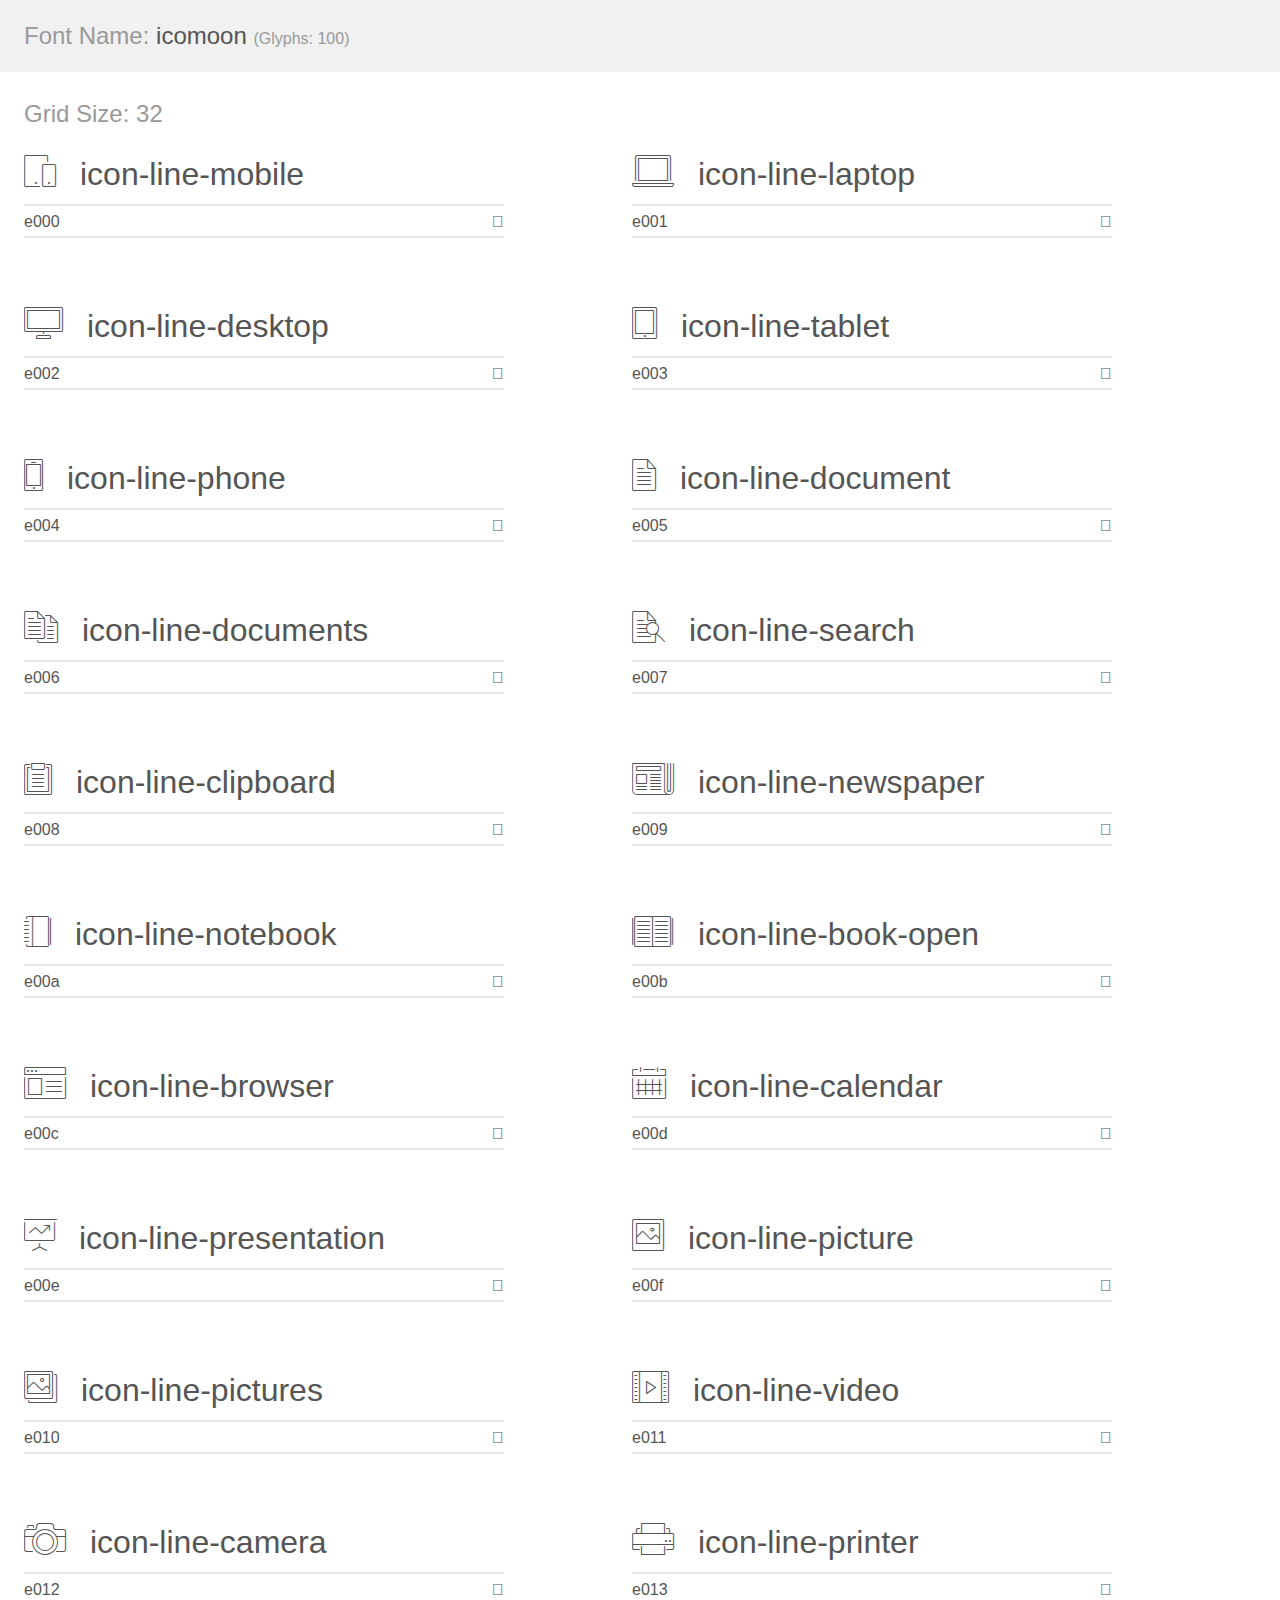
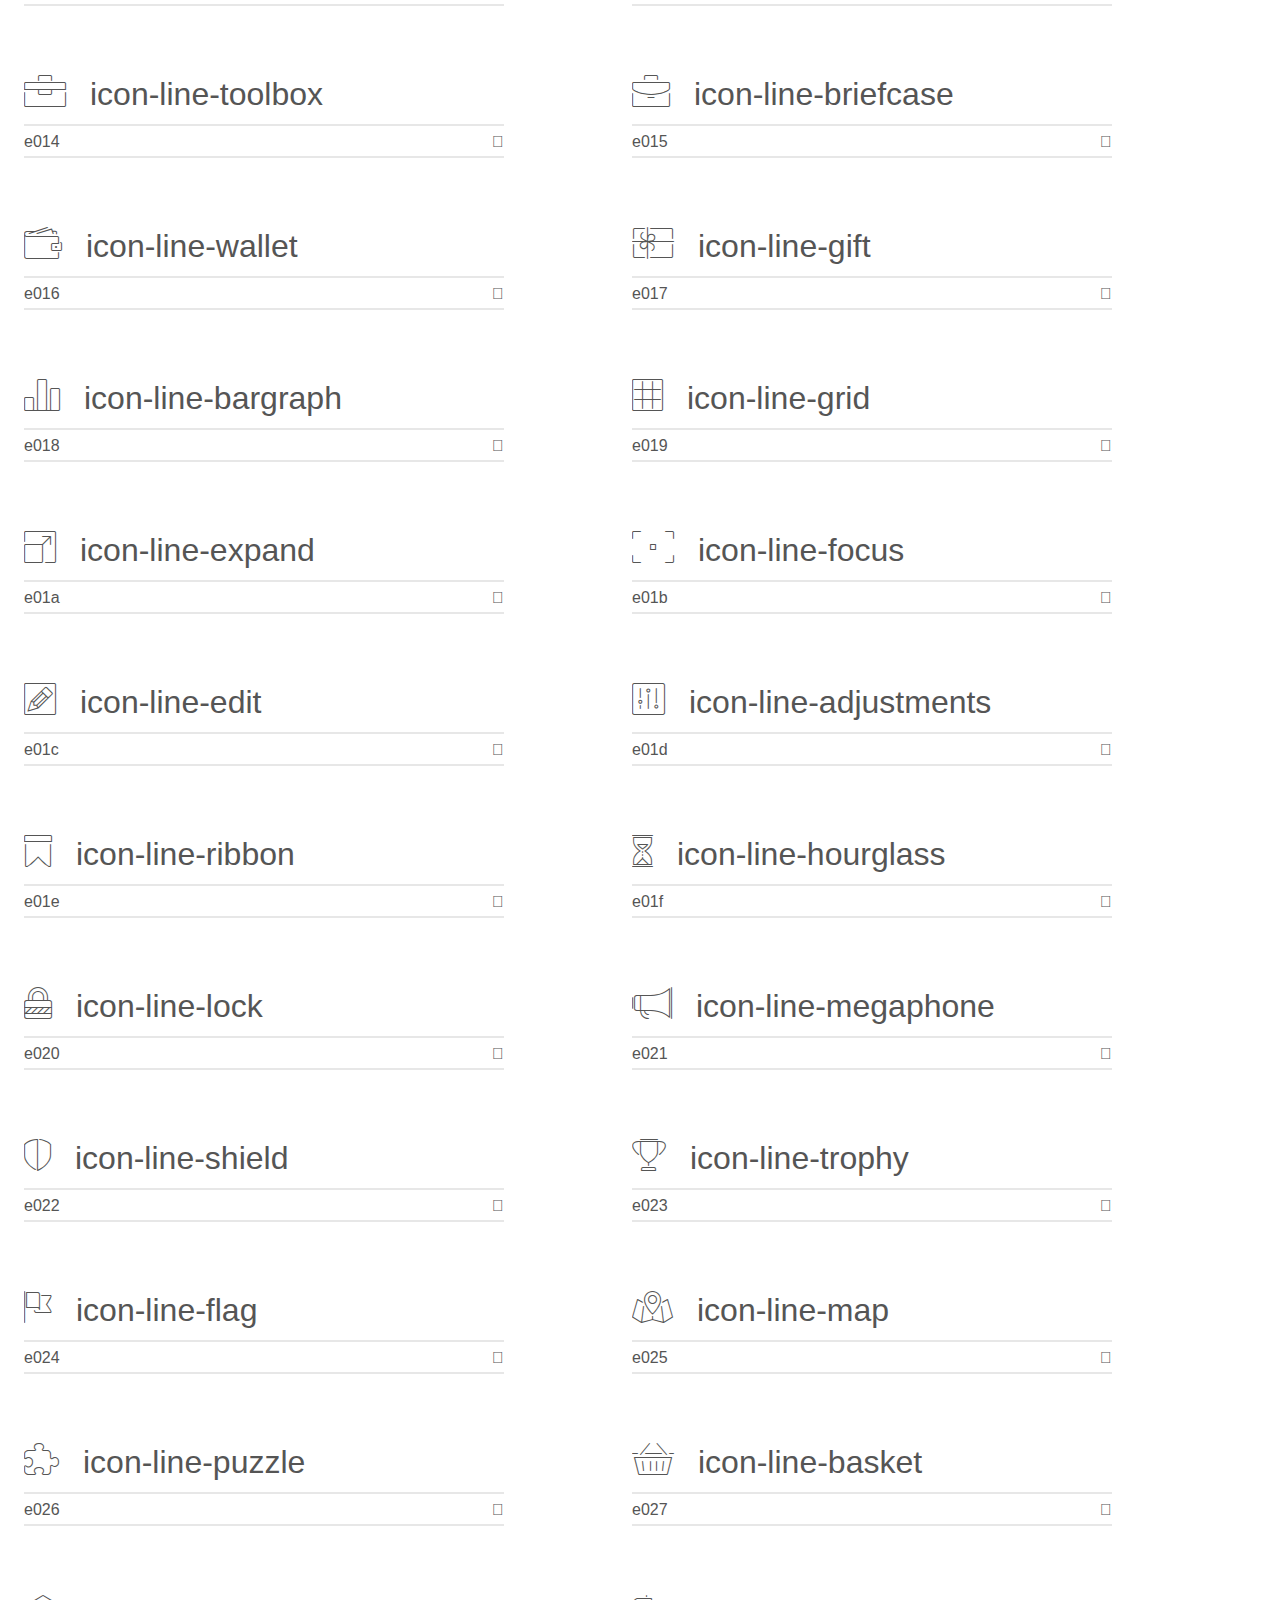
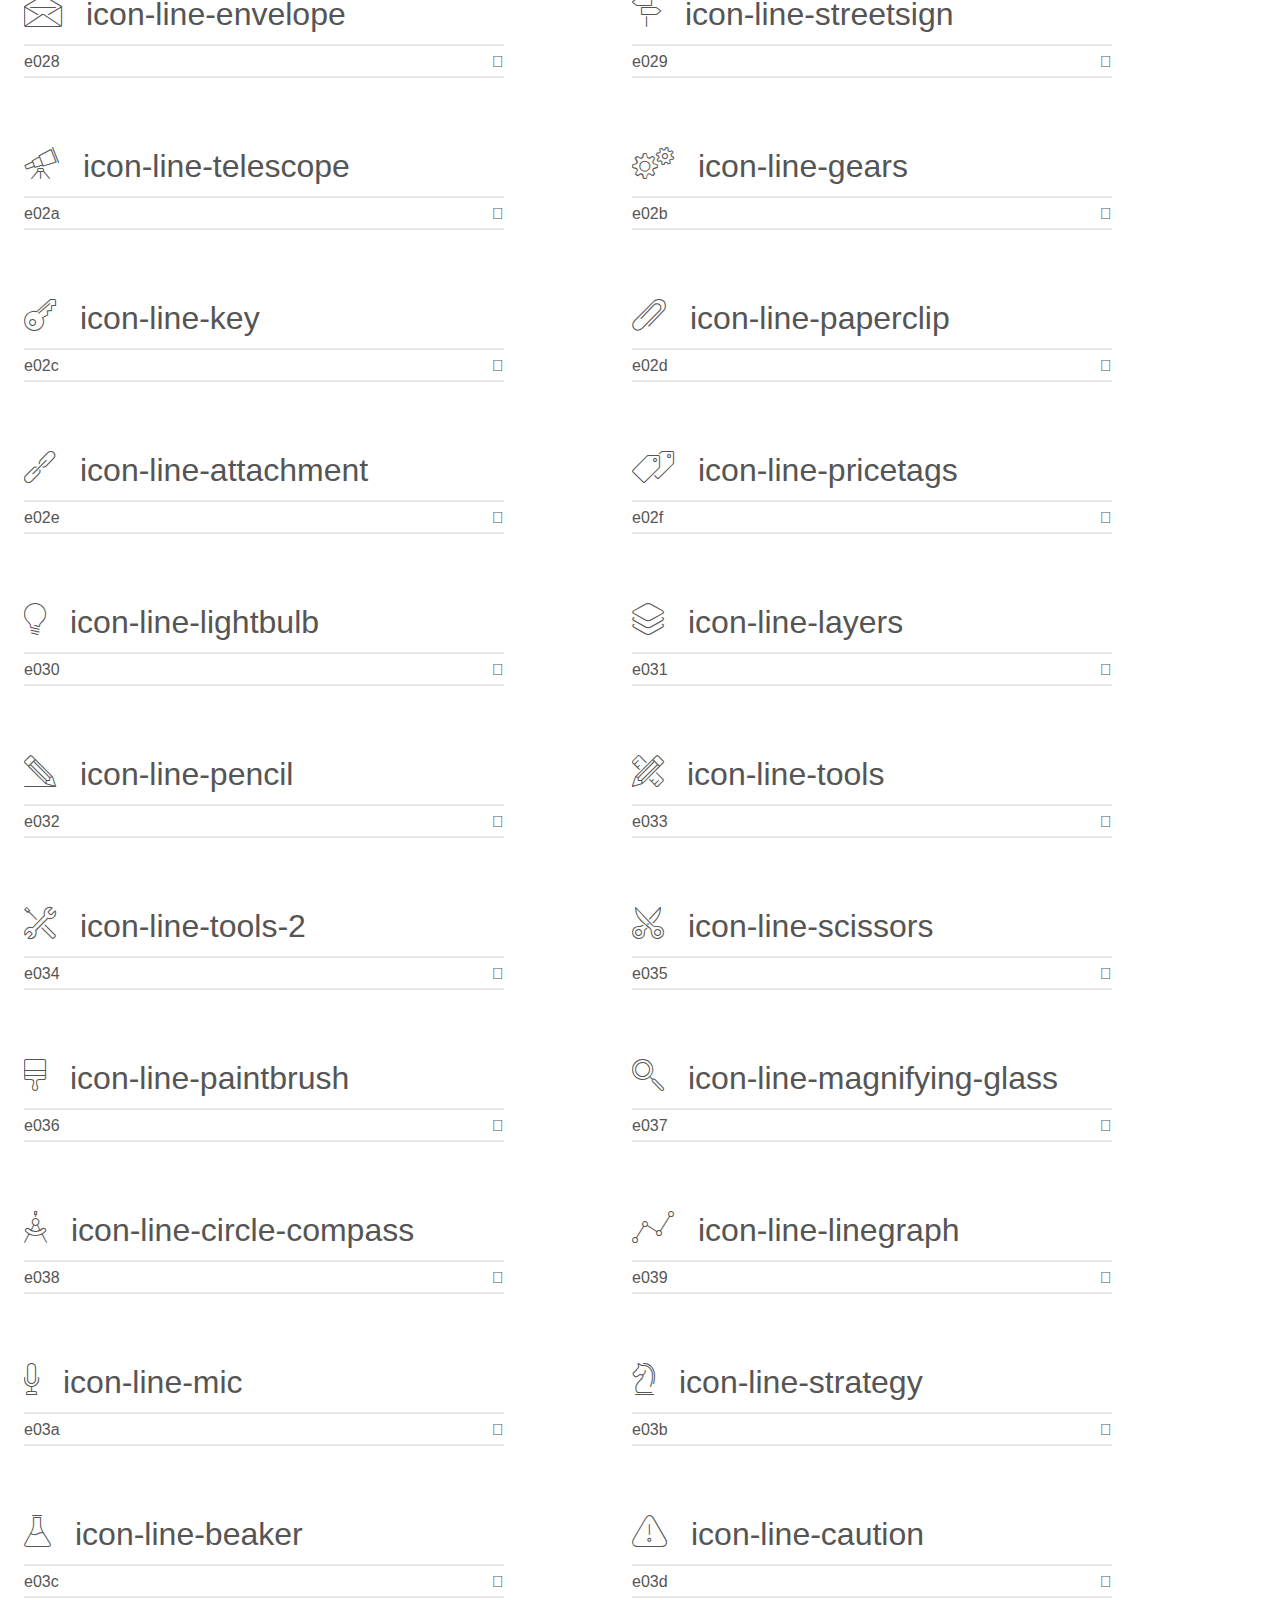
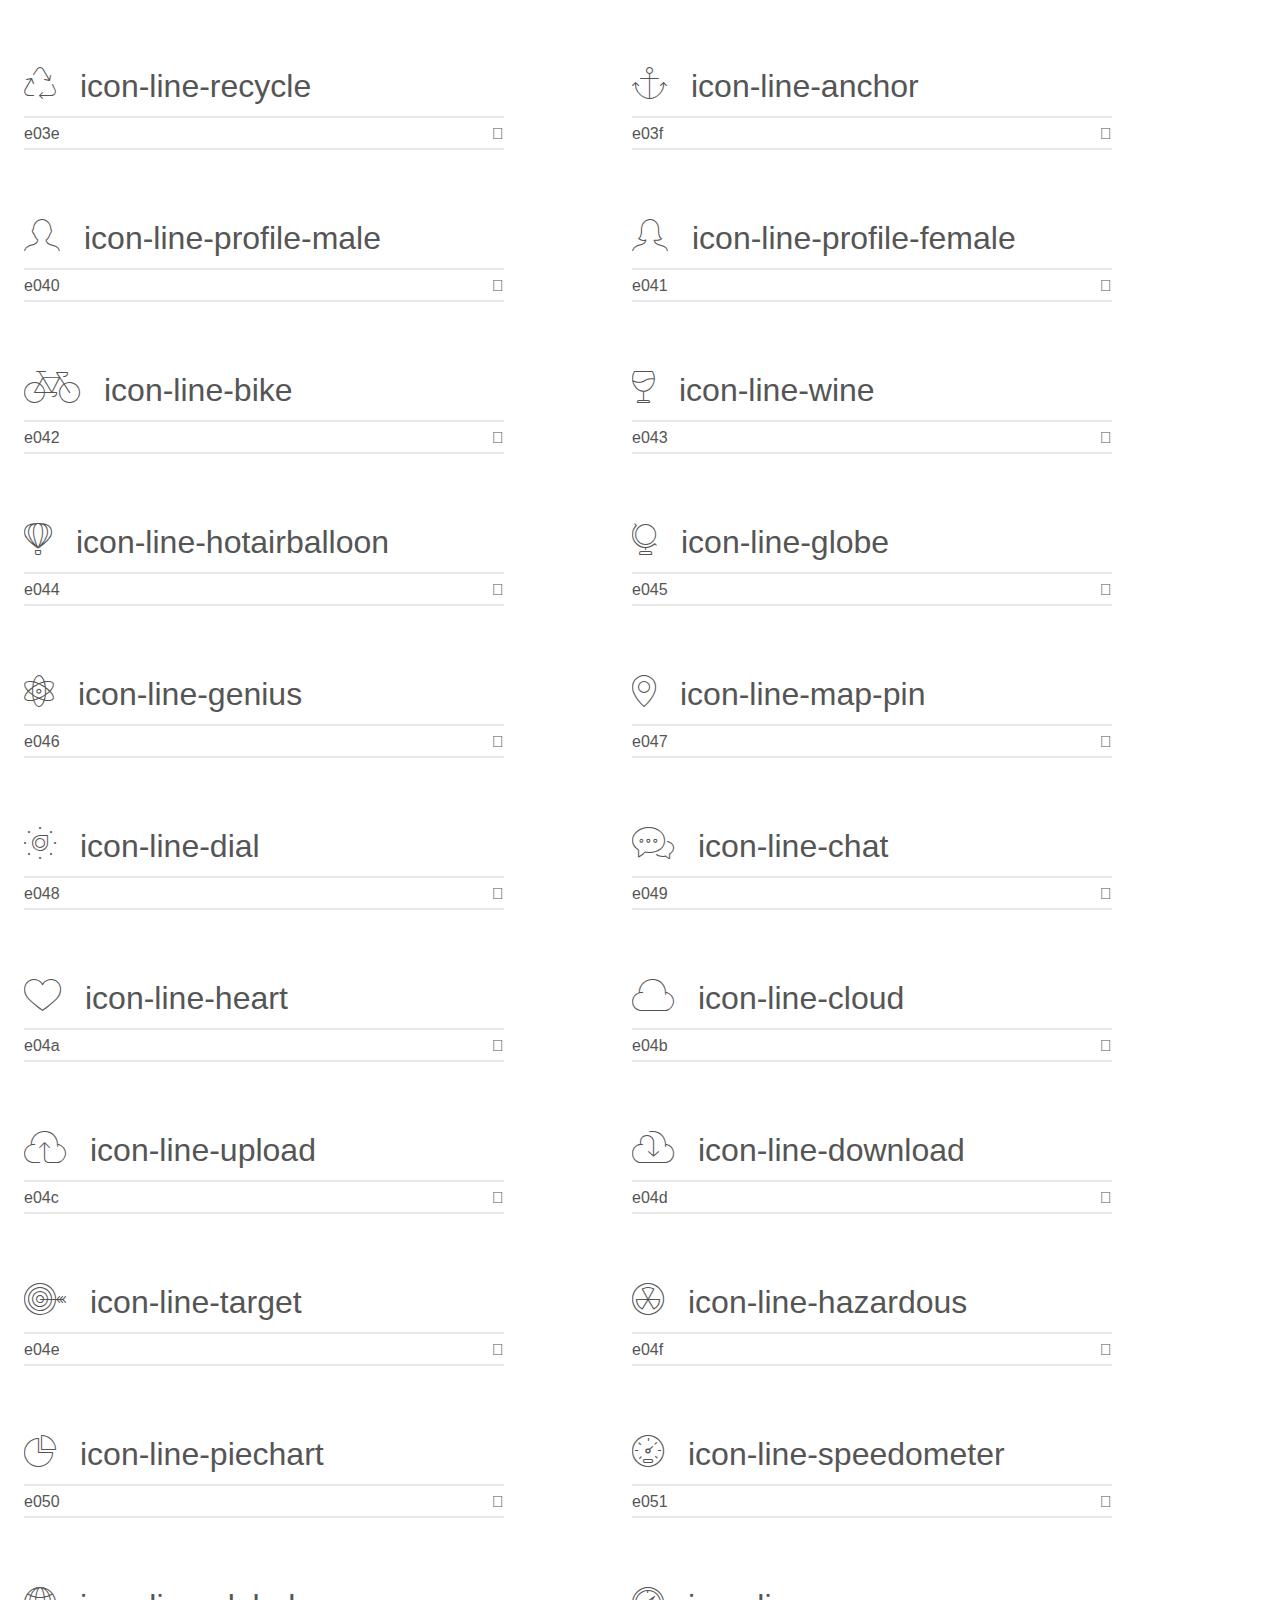
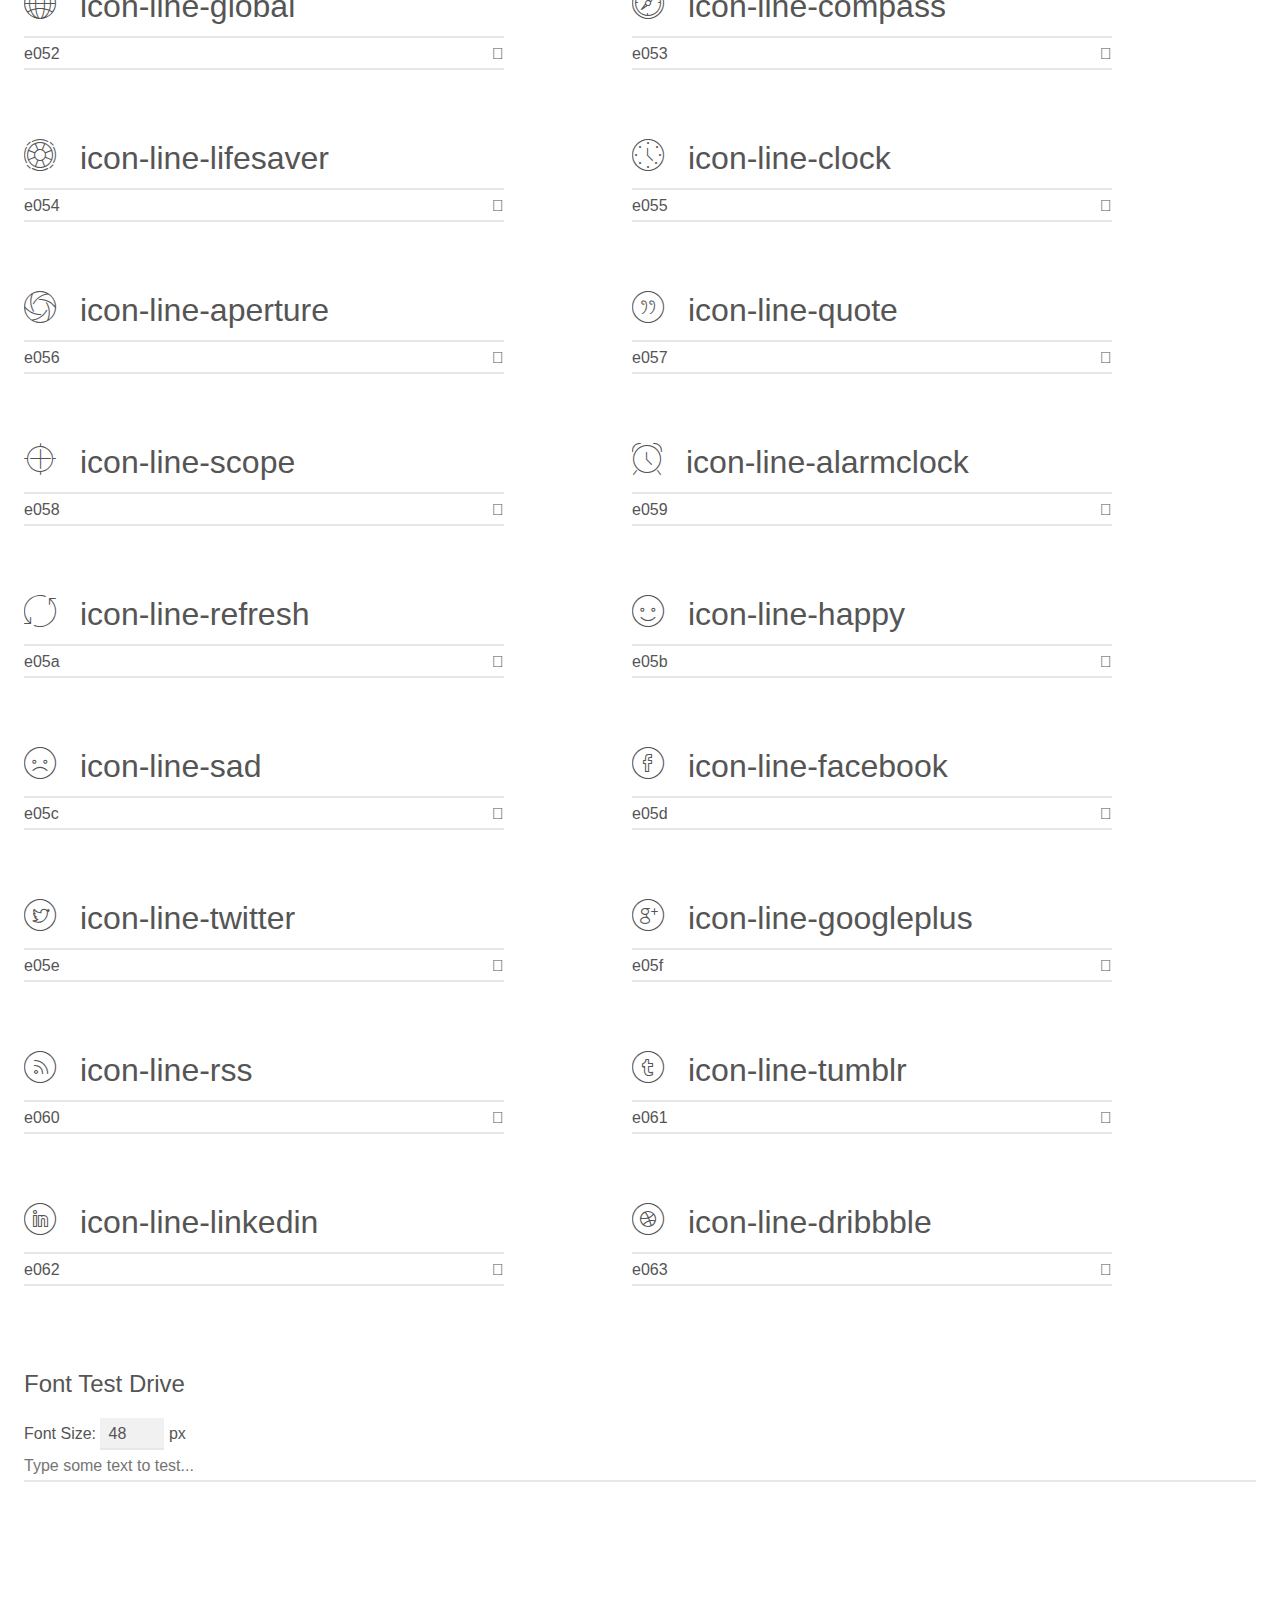
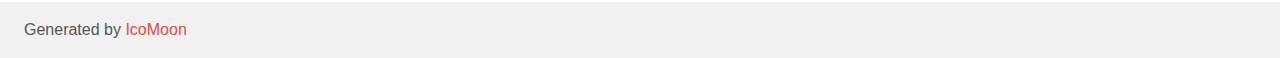
<file: fonts/line-icons/demo.html>
<!doctype html>
<html>
<head>
    <meta charset="utf-8">
    <title>IcoMoon Demo</title>
    <meta name="description" content="An Icon Font Generated By IcoMoon.io">
    <meta name="viewport" content="width=device-width, initial-scale=1">
    <link rel="stylesheet" href="demo-files/demo.css">
    <link rel="stylesheet" href="style.css"></head>
<body>
    <div class="bgc1 clearfix">
        <h1 class="mhmm mvm"><span class="fgc1">Font Name:</span> icomoon <small class="fgc1">(Glyphs:&nbsp;100)</small></h1>
    </div>
    <div class="clearfix mhl ptl">
        <h1 class="mvm mtn fgc1">Grid Size: 32</h1>
        <div class="glyph fs1">
            <div class="clearfix bshadow0 pbs">
                <span class="icon-line-mobile">
                
                </span>
                <span class="mls"> icon-line-mobile</span>
            </div>
            <fieldset class="fs0 size1of1 clearfix hidden-false">
                <input type="text" readonly value="e000" class="unit size1of2" />
                <input type="text" maxlength="1" readonly value="&#xe000;" class="unitRight size1of2 talign-right" />
            </fieldset>
            <div class="fs0 bshadow0 clearfix hidden-true">
                <span class="unit pvs fgc1">liga: </span>
                <input type="text" readonly value="" class="liga unitRight" />
            </div>
        </div>
        <div class="glyph fs1">
            <div class="clearfix bshadow0 pbs">
                <span class="icon-line-laptop">
                
                </span>
                <span class="mls"> icon-line-laptop</span>
            </div>
            <fieldset class="fs0 size1of1 clearfix hidden-false">
                <input type="text" readonly value="e001" class="unit size1of2" />
                <input type="text" maxlength="1" readonly value="&#xe001;" class="unitRight size1of2 talign-right" />
            </fieldset>
            <div class="fs0 bshadow0 clearfix hidden-true">
                <span class="unit pvs fgc1">liga: </span>
                <input type="text" readonly value="" class="liga unitRight" />
            </div>
        </div>
        <div class="glyph fs1">
            <div class="clearfix bshadow0 pbs">
                <span class="icon-line-desktop">
                
                </span>
                <span class="mls"> icon-line-desktop</span>
            </div>
            <fieldset class="fs0 size1of1 clearfix hidden-false">
                <input type="text" readonly value="e002" class="unit size1of2" />
                <input type="text" maxlength="1" readonly value="&#xe002;" class="unitRight size1of2 talign-right" />
            </fieldset>
            <div class="fs0 bshadow0 clearfix hidden-true">
                <span class="unit pvs fgc1">liga: </span>
                <input type="text" readonly value="" class="liga unitRight" />
            </div>
        </div>
        <div class="glyph fs1">
            <div class="clearfix bshadow0 pbs">
                <span class="icon-line-tablet">
                
                </span>
                <span class="mls"> icon-line-tablet</span>
            </div>
            <fieldset class="fs0 size1of1 clearfix hidden-false">
                <input type="text" readonly value="e003" class="unit size1of2" />
                <input type="text" maxlength="1" readonly value="&#xe003;" class="unitRight size1of2 talign-right" />
            </fieldset>
            <div class="fs0 bshadow0 clearfix hidden-true">
                <span class="unit pvs fgc1">liga: </span>
                <input type="text" readonly value="" class="liga unitRight" />
            </div>
        </div>
        <div class="glyph fs1">
            <div class="clearfix bshadow0 pbs">
                <span class="icon-line-phone">
                
                </span>
                <span class="mls"> icon-line-phone</span>
            </div>
            <fieldset class="fs0 size1of1 clearfix hidden-false">
                <input type="text" readonly value="e004" class="unit size1of2" />
                <input type="text" maxlength="1" readonly value="&#xe004;" class="unitRight size1of2 talign-right" />
            </fieldset>
            <div class="fs0 bshadow0 clearfix hidden-true">
                <span class="unit pvs fgc1">liga: </span>
                <input type="text" readonly value="" class="liga unitRight" />
            </div>
        </div>
        <div class="glyph fs1">
            <div class="clearfix bshadow0 pbs">
                <span class="icon-line-document">
                
                </span>
                <span class="mls"> icon-line-document</span>
            </div>
            <fieldset class="fs0 size1of1 clearfix hidden-false">
                <input type="text" readonly value="e005" class="unit size1of2" />
                <input type="text" maxlength="1" readonly value="&#xe005;" class="unitRight size1of2 talign-right" />
            </fieldset>
            <div class="fs0 bshadow0 clearfix hidden-true">
                <span class="unit pvs fgc1">liga: </span>
                <input type="text" readonly value="" class="liga unitRight" />
            </div>
        </div>
        <div class="glyph fs1">
            <div class="clearfix bshadow0 pbs">
                <span class="icon-line-documents">
                
                </span>
                <span class="mls"> icon-line-documents</span>
            </div>
            <fieldset class="fs0 size1of1 clearfix hidden-false">
                <input type="text" readonly value="e006" class="unit size1of2" />
                <input type="text" maxlength="1" readonly value="&#xe006;" class="unitRight size1of2 talign-right" />
            </fieldset>
            <div class="fs0 bshadow0 clearfix hidden-true">
                <span class="unit pvs fgc1">liga: </span>
                <input type="text" readonly value="" class="liga unitRight" />
            </div>
        </div>
        <div class="glyph fs1">
            <div class="clearfix bshadow0 pbs">
                <span class="icon-line-search">
                
                </span>
                <span class="mls"> icon-line-search</span>
            </div>
            <fieldset class="fs0 size1of1 clearfix hidden-false">
                <input type="text" readonly value="e007" class="unit size1of2" />
                <input type="text" maxlength="1" readonly value="&#xe007;" class="unitRight size1of2 talign-right" />
            </fieldset>
            <div class="fs0 bshadow0 clearfix hidden-true">
                <span class="unit pvs fgc1">liga: </span>
                <input type="text" readonly value="" class="liga unitRight" />
            </div>
        </div>
        <div class="glyph fs1">
            <div class="clearfix bshadow0 pbs">
                <span class="icon-line-clipboard">
                
                </span>
                <span class="mls"> icon-line-clipboard</span>
            </div>
            <fieldset class="fs0 size1of1 clearfix hidden-false">
                <input type="text" readonly value="e008" class="unit size1of2" />
                <input type="text" maxlength="1" readonly value="&#xe008;" class="unitRight size1of2 talign-right" />
            </fieldset>
            <div class="fs0 bshadow0 clearfix hidden-true">
                <span class="unit pvs fgc1">liga: </span>
                <input type="text" readonly value="" class="liga unitRight" />
            </div>
        </div>
        <div class="glyph fs1">
            <div class="clearfix bshadow0 pbs">
                <span class="icon-line-newspaper">
                
                </span>
                <span class="mls"> icon-line-newspaper</span>
            </div>
            <fieldset class="fs0 size1of1 clearfix hidden-false">
                <input type="text" readonly value="e009" class="unit size1of2" />
                <input type="text" maxlength="1" readonly value="&#xe009;" class="unitRight size1of2 talign-right" />
            </fieldset>
            <div class="fs0 bshadow0 clearfix hidden-true">
                <span class="unit pvs fgc1">liga: </span>
                <input type="text" readonly value="" class="liga unitRight" />
            </div>
        </div>
        <div class="glyph fs1">
            <div class="clearfix bshadow0 pbs">
                <span class="icon-line-notebook">
                
                </span>
                <span class="mls"> icon-line-notebook</span>
            </div>
            <fieldset class="fs0 size1of1 clearfix hidden-false">
                <input type="text" readonly value="e00a" class="unit size1of2" />
                <input type="text" maxlength="1" readonly value="&#xe00a;" class="unitRight size1of2 talign-right" />
            </fieldset>
            <div class="fs0 bshadow0 clearfix hidden-true">
                <span class="unit pvs fgc1">liga: </span>
                <input type="text" readonly value="" class="liga unitRight" />
            </div>
        </div>
        <div class="glyph fs1">
            <div class="clearfix bshadow0 pbs">
                <span class="icon-line-book-open">
                
                </span>
                <span class="mls"> icon-line-book-open</span>
            </div>
            <fieldset class="fs0 size1of1 clearfix hidden-false">
                <input type="text" readonly value="e00b" class="unit size1of2" />
                <input type="text" maxlength="1" readonly value="&#xe00b;" class="unitRight size1of2 talign-right" />
            </fieldset>
            <div class="fs0 bshadow0 clearfix hidden-true">
                <span class="unit pvs fgc1">liga: </span>
                <input type="text" readonly value="" class="liga unitRight" />
            </div>
        </div>
        <div class="glyph fs1">
            <div class="clearfix bshadow0 pbs">
                <span class="icon-line-browser">
                
                </span>
                <span class="mls"> icon-line-browser</span>
            </div>
            <fieldset class="fs0 size1of1 clearfix hidden-false">
                <input type="text" readonly value="e00c" class="unit size1of2" />
                <input type="text" maxlength="1" readonly value="&#xe00c;" class="unitRight size1of2 talign-right" />
            </fieldset>
            <div class="fs0 bshadow0 clearfix hidden-true">
                <span class="unit pvs fgc1">liga: </span>
                <input type="text" readonly value="" class="liga unitRight" />
            </div>
        </div>
        <div class="glyph fs1">
            <div class="clearfix bshadow0 pbs">
                <span class="icon-line-calendar">
                
                </span>
                <span class="mls"> icon-line-calendar</span>
            </div>
            <fieldset class="fs0 size1of1 clearfix hidden-false">
                <input type="text" readonly value="e00d" class="unit size1of2" />
                <input type="text" maxlength="1" readonly value="&#xe00d;" class="unitRight size1of2 talign-right" />
            </fieldset>
            <div class="fs0 bshadow0 clearfix hidden-true">
                <span class="unit pvs fgc1">liga: </span>
                <input type="text" readonly value="" class="liga unitRight" />
            </div>
        </div>
        <div class="glyph fs1">
            <div class="clearfix bshadow0 pbs">
                <span class="icon-line-presentation">
                
                </span>
                <span class="mls"> icon-line-presentation</span>
            </div>
            <fieldset class="fs0 size1of1 clearfix hidden-false">
                <input type="text" readonly value="e00e" class="unit size1of2" />
                <input type="text" maxlength="1" readonly value="&#xe00e;" class="unitRight size1of2 talign-right" />
            </fieldset>
            <div class="fs0 bshadow0 clearfix hidden-true">
                <span class="unit pvs fgc1">liga: </span>
                <input type="text" readonly value="" class="liga unitRight" />
            </div>
        </div>
        <div class="glyph fs1">
            <div class="clearfix bshadow0 pbs">
                <span class="icon-line-picture">
                
                </span>
                <span class="mls"> icon-line-picture</span>
            </div>
            <fieldset class="fs0 size1of1 clearfix hidden-false">
                <input type="text" readonly value="e00f" class="unit size1of2" />
                <input type="text" maxlength="1" readonly value="&#xe00f;" class="unitRight size1of2 talign-right" />
            </fieldset>
            <div class="fs0 bshadow0 clearfix hidden-true">
                <span class="unit pvs fgc1">liga: </span>
                <input type="text" readonly value="" class="liga unitRight" />
            </div>
        </div>
        <div class="glyph fs1">
            <div class="clearfix bshadow0 pbs">
                <span class="icon-line-pictures">
                
                </span>
                <span class="mls"> icon-line-pictures</span>
            </div>
            <fieldset class="fs0 size1of1 clearfix hidden-false">
                <input type="text" readonly value="e010" class="unit size1of2" />
                <input type="text" maxlength="1" readonly value="&#xe010;" class="unitRight size1of2 talign-right" />
            </fieldset>
            <div class="fs0 bshadow0 clearfix hidden-true">
                <span class="unit pvs fgc1">liga: </span>
                <input type="text" readonly value="" class="liga unitRight" />
            </div>
        </div>
        <div class="glyph fs1">
            <div class="clearfix bshadow0 pbs">
                <span class="icon-line-video">
                
                </span>
                <span class="mls"> icon-line-video</span>
            </div>
            <fieldset class="fs0 size1of1 clearfix hidden-false">
                <input type="text" readonly value="e011" class="unit size1of2" />
                <input type="text" maxlength="1" readonly value="&#xe011;" class="unitRight size1of2 talign-right" />
            </fieldset>
            <div class="fs0 bshadow0 clearfix hidden-true">
                <span class="unit pvs fgc1">liga: </span>
                <input type="text" readonly value="" class="liga unitRight" />
            </div>
        </div>
        <div class="glyph fs1">
            <div class="clearfix bshadow0 pbs">
                <span class="icon-line-camera">
                
                </span>
                <span class="mls"> icon-line-camera</span>
            </div>
            <fieldset class="fs0 size1of1 clearfix hidden-false">
                <input type="text" readonly value="e012" class="unit size1of2" />
                <input type="text" maxlength="1" readonly value="&#xe012;" class="unitRight size1of2 talign-right" />
            </fieldset>
            <div class="fs0 bshadow0 clearfix hidden-true">
                <span class="unit pvs fgc1">liga: </span>
                <input type="text" readonly value="" class="liga unitRight" />
            </div>
        </div>
        <div class="glyph fs1">
            <div class="clearfix bshadow0 pbs">
                <span class="icon-line-printer">
                
                </span>
                <span class="mls"> icon-line-printer</span>
            </div>
            <fieldset class="fs0 size1of1 clearfix hidden-false">
                <input type="text" readonly value="e013" class="unit size1of2" />
                <input type="text" maxlength="1" readonly value="&#xe013;" class="unitRight size1of2 talign-right" />
            </fieldset>
            <div class="fs0 bshadow0 clearfix hidden-true">
                <span class="unit pvs fgc1">liga: </span>
                <input type="text" readonly value="" class="liga unitRight" />
            </div>
        </div>
        <div class="glyph fs1">
            <div class="clearfix bshadow0 pbs">
                <span class="icon-line-toolbox">
                
                </span>
                <span class="mls"> icon-line-toolbox</span>
            </div>
            <fieldset class="fs0 size1of1 clearfix hidden-false">
                <input type="text" readonly value="e014" class="unit size1of2" />
                <input type="text" maxlength="1" readonly value="&#xe014;" class="unitRight size1of2 talign-right" />
            </fieldset>
            <div class="fs0 bshadow0 clearfix hidden-true">
                <span class="unit pvs fgc1">liga: </span>
                <input type="text" readonly value="" class="liga unitRight" />
            </div>
        </div>
        <div class="glyph fs1">
            <div class="clearfix bshadow0 pbs">
                <span class="icon-line-briefcase">
                
                </span>
                <span class="mls"> icon-line-briefcase</span>
            </div>
            <fieldset class="fs0 size1of1 clearfix hidden-false">
                <input type="text" readonly value="e015" class="unit size1of2" />
                <input type="text" maxlength="1" readonly value="&#xe015;" class="unitRight size1of2 talign-right" />
            </fieldset>
            <div class="fs0 bshadow0 clearfix hidden-true">
                <span class="unit pvs fgc1">liga: </span>
                <input type="text" readonly value="" class="liga unitRight" />
            </div>
        </div>
        <div class="glyph fs1">
            <div class="clearfix bshadow0 pbs">
                <span class="icon-line-wallet">
                
                </span>
                <span class="mls"> icon-line-wallet</span>
            </div>
            <fieldset class="fs0 size1of1 clearfix hidden-false">
                <input type="text" readonly value="e016" class="unit size1of2" />
                <input type="text" maxlength="1" readonly value="&#xe016;" class="unitRight size1of2 talign-right" />
            </fieldset>
            <div class="fs0 bshadow0 clearfix hidden-true">
                <span class="unit pvs fgc1">liga: </span>
                <input type="text" readonly value="" class="liga unitRight" />
            </div>
        </div>
        <div class="glyph fs1">
            <div class="clearfix bshadow0 pbs">
                <span class="icon-line-gift">
                
                </span>
                <span class="mls"> icon-line-gift</span>
            </div>
            <fieldset class="fs0 size1of1 clearfix hidden-false">
                <input type="text" readonly value="e017" class="unit size1of2" />
                <input type="text" maxlength="1" readonly value="&#xe017;" class="unitRight size1of2 talign-right" />
            </fieldset>
            <div class="fs0 bshadow0 clearfix hidden-true">
                <span class="unit pvs fgc1">liga: </span>
                <input type="text" readonly value="" class="liga unitRight" />
            </div>
        </div>
        <div class="glyph fs1">
            <div class="clearfix bshadow0 pbs">
                <span class="icon-line-bargraph">
                
                </span>
                <span class="mls"> icon-line-bargraph</span>
            </div>
            <fieldset class="fs0 size1of1 clearfix hidden-false">
                <input type="text" readonly value="e018" class="unit size1of2" />
                <input type="text" maxlength="1" readonly value="&#xe018;" class="unitRight size1of2 talign-right" />
            </fieldset>
            <div class="fs0 bshadow0 clearfix hidden-true">
                <span class="unit pvs fgc1">liga: </span>
                <input type="text" readonly value="" class="liga unitRight" />
            </div>
        </div>
        <div class="glyph fs1">
            <div class="clearfix bshadow0 pbs">
                <span class="icon-line-grid">
                
                </span>
                <span class="mls"> icon-line-grid</span>
            </div>
            <fieldset class="fs0 size1of1 clearfix hidden-false">
                <input type="text" readonly value="e019" class="unit size1of2" />
                <input type="text" maxlength="1" readonly value="&#xe019;" class="unitRight size1of2 talign-right" />
            </fieldset>
            <div class="fs0 bshadow0 clearfix hidden-true">
                <span class="unit pvs fgc1">liga: </span>
                <input type="text" readonly value="" class="liga unitRight" />
            </div>
        </div>
        <div class="glyph fs1">
            <div class="clearfix bshadow0 pbs">
                <span class="icon-line-expand">
                
                </span>
                <span class="mls"> icon-line-expand</span>
            </div>
            <fieldset class="fs0 size1of1 clearfix hidden-false">
                <input type="text" readonly value="e01a" class="unit size1of2" />
                <input type="text" maxlength="1" readonly value="&#xe01a;" class="unitRight size1of2 talign-right" />
            </fieldset>
            <div class="fs0 bshadow0 clearfix hidden-true">
                <span class="unit pvs fgc1">liga: </span>
                <input type="text" readonly value="" class="liga unitRight" />
            </div>
        </div>
        <div class="glyph fs1">
            <div class="clearfix bshadow0 pbs">
                <span class="icon-line-focus">
                
                </span>
                <span class="mls"> icon-line-focus</span>
            </div>
            <fieldset class="fs0 size1of1 clearfix hidden-false">
                <input type="text" readonly value="e01b" class="unit size1of2" />
                <input type="text" maxlength="1" readonly value="&#xe01b;" class="unitRight size1of2 talign-right" />
            </fieldset>
            <div class="fs0 bshadow0 clearfix hidden-true">
                <span class="unit pvs fgc1">liga: </span>
                <input type="text" readonly value="" class="liga unitRight" />
            </div>
        </div>
        <div class="glyph fs1">
            <div class="clearfix bshadow0 pbs">
                <span class="icon-line-edit">
                
                </span>
                <span class="mls"> icon-line-edit</span>
            </div>
            <fieldset class="fs0 size1of1 clearfix hidden-false">
                <input type="text" readonly value="e01c" class="unit size1of2" />
                <input type="text" maxlength="1" readonly value="&#xe01c;" class="unitRight size1of2 talign-right" />
            </fieldset>
            <div class="fs0 bshadow0 clearfix hidden-true">
                <span class="unit pvs fgc1">liga: </span>
                <input type="text" readonly value="" class="liga unitRight" />
            </div>
        </div>
        <div class="glyph fs1">
            <div class="clearfix bshadow0 pbs">
                <span class="icon-line-adjustments">
                
                </span>
                <span class="mls"> icon-line-adjustments</span>
            </div>
            <fieldset class="fs0 size1of1 clearfix hidden-false">
                <input type="text" readonly value="e01d" class="unit size1of2" />
                <input type="text" maxlength="1" readonly value="&#xe01d;" class="unitRight size1of2 talign-right" />
            </fieldset>
            <div class="fs0 bshadow0 clearfix hidden-true">
                <span class="unit pvs fgc1">liga: </span>
                <input type="text" readonly value="" class="liga unitRight" />
            </div>
        </div>
        <div class="glyph fs1">
            <div class="clearfix bshadow0 pbs">
                <span class="icon-line-ribbon">
                
                </span>
                <span class="mls"> icon-line-ribbon</span>
            </div>
            <fieldset class="fs0 size1of1 clearfix hidden-false">
                <input type="text" readonly value="e01e" class="unit size1of2" />
                <input type="text" maxlength="1" readonly value="&#xe01e;" class="unitRight size1of2 talign-right" />
            </fieldset>
            <div class="fs0 bshadow0 clearfix hidden-true">
                <span class="unit pvs fgc1">liga: </span>
                <input type="text" readonly value="" class="liga unitRight" />
            </div>
        </div>
        <div class="glyph fs1">
            <div class="clearfix bshadow0 pbs">
                <span class="icon-line-hourglass">
                
                </span>
                <span class="mls"> icon-line-hourglass</span>
            </div>
            <fieldset class="fs0 size1of1 clearfix hidden-false">
                <input type="text" readonly value="e01f" class="unit size1of2" />
                <input type="text" maxlength="1" readonly value="&#xe01f;" class="unitRight size1of2 talign-right" />
            </fieldset>
            <div class="fs0 bshadow0 clearfix hidden-true">
                <span class="unit pvs fgc1">liga: </span>
                <input type="text" readonly value="" class="liga unitRight" />
            </div>
        </div>
        <div class="glyph fs1">
            <div class="clearfix bshadow0 pbs">
                <span class="icon-line-lock">
                
                </span>
                <span class="mls"> icon-line-lock</span>
            </div>
            <fieldset class="fs0 size1of1 clearfix hidden-false">
                <input type="text" readonly value="e020" class="unit size1of2" />
                <input type="text" maxlength="1" readonly value="&#xe020;" class="unitRight size1of2 talign-right" />
            </fieldset>
            <div class="fs0 bshadow0 clearfix hidden-true">
                <span class="unit pvs fgc1">liga: </span>
                <input type="text" readonly value="" class="liga unitRight" />
            </div>
        </div>
        <div class="glyph fs1">
            <div class="clearfix bshadow0 pbs">
                <span class="icon-line-megaphone">
                
                </span>
                <span class="mls"> icon-line-megaphone</span>
            </div>
            <fieldset class="fs0 size1of1 clearfix hidden-false">
                <input type="text" readonly value="e021" class="unit size1of2" />
                <input type="text" maxlength="1" readonly value="&#xe021;" class="unitRight size1of2 talign-right" />
            </fieldset>
            <div class="fs0 bshadow0 clearfix hidden-true">
                <span class="unit pvs fgc1">liga: </span>
                <input type="text" readonly value="" class="liga unitRight" />
            </div>
        </div>
        <div class="glyph fs1">
            <div class="clearfix bshadow0 pbs">
                <span class="icon-line-shield">
                
                </span>
                <span class="mls"> icon-line-shield</span>
            </div>
            <fieldset class="fs0 size1of1 clearfix hidden-false">
                <input type="text" readonly value="e022" class="unit size1of2" />
                <input type="text" maxlength="1" readonly value="&#xe022;" class="unitRight size1of2 talign-right" />
            </fieldset>
            <div class="fs0 bshadow0 clearfix hidden-true">
                <span class="unit pvs fgc1">liga: </span>
                <input type="text" readonly value="" class="liga unitRight" />
            </div>
        </div>
        <div class="glyph fs1">
            <div class="clearfix bshadow0 pbs">
                <span class="icon-line-trophy">
                
                </span>
                <span class="mls"> icon-line-trophy</span>
            </div>
            <fieldset class="fs0 size1of1 clearfix hidden-false">
                <input type="text" readonly value="e023" class="unit size1of2" />
                <input type="text" maxlength="1" readonly value="&#xe023;" class="unitRight size1of2 talign-right" />
            </fieldset>
            <div class="fs0 bshadow0 clearfix hidden-true">
                <span class="unit pvs fgc1">liga: </span>
                <input type="text" readonly value="" class="liga unitRight" />
            </div>
        </div>
        <div class="glyph fs1">
            <div class="clearfix bshadow0 pbs">
                <span class="icon-line-flag">
                
                </span>
                <span class="mls"> icon-line-flag</span>
            </div>
            <fieldset class="fs0 size1of1 clearfix hidden-false">
                <input type="text" readonly value="e024" class="unit size1of2" />
                <input type="text" maxlength="1" readonly value="&#xe024;" class="unitRight size1of2 talign-right" />
            </fieldset>
            <div class="fs0 bshadow0 clearfix hidden-true">
                <span class="unit pvs fgc1">liga: </span>
                <input type="text" readonly value="" class="liga unitRight" />
            </div>
        </div>
        <div class="glyph fs1">
            <div class="clearfix bshadow0 pbs">
                <span class="icon-line-map">
                
                </span>
                <span class="mls"> icon-line-map</span>
            </div>
            <fieldset class="fs0 size1of1 clearfix hidden-false">
                <input type="text" readonly value="e025" class="unit size1of2" />
                <input type="text" maxlength="1" readonly value="&#xe025;" class="unitRight size1of2 talign-right" />
            </fieldset>
            <div class="fs0 bshadow0 clearfix hidden-true">
                <span class="unit pvs fgc1">liga: </span>
                <input type="text" readonly value="" class="liga unitRight" />
            </div>
        </div>
        <div class="glyph fs1">
            <div class="clearfix bshadow0 pbs">
                <span class="icon-line-puzzle">
                
                </span>
                <span class="mls"> icon-line-puzzle</span>
            </div>
            <fieldset class="fs0 size1of1 clearfix hidden-false">
                <input type="text" readonly value="e026" class="unit size1of2" />
                <input type="text" maxlength="1" readonly value="&#xe026;" class="unitRight size1of2 talign-right" />
            </fieldset>
            <div class="fs0 bshadow0 clearfix hidden-true">
                <span class="unit pvs fgc1">liga: </span>
                <input type="text" readonly value="" class="liga unitRight" />
            </div>
        </div>
        <div class="glyph fs1">
            <div class="clearfix bshadow0 pbs">
                <span class="icon-line-basket">
                
                </span>
                <span class="mls"> icon-line-basket</span>
            </div>
            <fieldset class="fs0 size1of1 clearfix hidden-false">
                <input type="text" readonly value="e027" class="unit size1of2" />
                <input type="text" maxlength="1" readonly value="&#xe027;" class="unitRight size1of2 talign-right" />
            </fieldset>
            <div class="fs0 bshadow0 clearfix hidden-true">
                <span class="unit pvs fgc1">liga: </span>
                <input type="text" readonly value="" class="liga unitRight" />
            </div>
        </div>
        <div class="glyph fs1">
            <div class="clearfix bshadow0 pbs">
                <span class="icon-line-envelope">
                
                </span>
                <span class="mls"> icon-line-envelope</span>
            </div>
            <fieldset class="fs0 size1of1 clearfix hidden-false">
                <input type="text" readonly value="e028" class="unit size1of2" />
                <input type="text" maxlength="1" readonly value="&#xe028;" class="unitRight size1of2 talign-right" />
            </fieldset>
            <div class="fs0 bshadow0 clearfix hidden-true">
                <span class="unit pvs fgc1">liga: </span>
                <input type="text" readonly value="" class="liga unitRight" />
            </div>
        </div>
        <div class="glyph fs1">
            <div class="clearfix bshadow0 pbs">
                <span class="icon-line-streetsign">
                
                </span>
                <span class="mls"> icon-line-streetsign</span>
            </div>
            <fieldset class="fs0 size1of1 clearfix hidden-false">
                <input type="text" readonly value="e029" class="unit size1of2" />
                <input type="text" maxlength="1" readonly value="&#xe029;" class="unitRight size1of2 talign-right" />
            </fieldset>
            <div class="fs0 bshadow0 clearfix hidden-true">
                <span class="unit pvs fgc1">liga: </span>
                <input type="text" readonly value="" class="liga unitRight" />
            </div>
        </div>
        <div class="glyph fs1">
            <div class="clearfix bshadow0 pbs">
                <span class="icon-line-telescope">
                
                </span>
                <span class="mls"> icon-line-telescope</span>
            </div>
            <fieldset class="fs0 size1of1 clearfix hidden-false">
                <input type="text" readonly value="e02a" class="unit size1of2" />
                <input type="text" maxlength="1" readonly value="&#xe02a;" class="unitRight size1of2 talign-right" />
            </fieldset>
            <div class="fs0 bshadow0 clearfix hidden-true">
                <span class="unit pvs fgc1">liga: </span>
                <input type="text" readonly value="" class="liga unitRight" />
            </div>
        </div>
        <div class="glyph fs1">
            <div class="clearfix bshadow0 pbs">
                <span class="icon-line-gears">
                
                </span>
                <span class="mls"> icon-line-gears</span>
            </div>
            <fieldset class="fs0 size1of1 clearfix hidden-false">
                <input type="text" readonly value="e02b" class="unit size1of2" />
                <input type="text" maxlength="1" readonly value="&#xe02b;" class="unitRight size1of2 talign-right" />
            </fieldset>
            <div class="fs0 bshadow0 clearfix hidden-true">
                <span class="unit pvs fgc1">liga: </span>
                <input type="text" readonly value="" class="liga unitRight" />
            </div>
        </div>
        <div class="glyph fs1">
            <div class="clearfix bshadow0 pbs">
                <span class="icon-line-key">
                
                </span>
                <span class="mls"> icon-line-key</span>
            </div>
            <fieldset class="fs0 size1of1 clearfix hidden-false">
                <input type="text" readonly value="e02c" class="unit size1of2" />
                <input type="text" maxlength="1" readonly value="&#xe02c;" class="unitRight size1of2 talign-right" />
            </fieldset>
            <div class="fs0 bshadow0 clearfix hidden-true">
                <span class="unit pvs fgc1">liga: </span>
                <input type="text" readonly value="" class="liga unitRight" />
            </div>
        </div>
        <div class="glyph fs1">
            <div class="clearfix bshadow0 pbs">
                <span class="icon-line-paperclip">
                
                </span>
                <span class="mls"> icon-line-paperclip</span>
            </div>
            <fieldset class="fs0 size1of1 clearfix hidden-false">
                <input type="text" readonly value="e02d" class="unit size1of2" />
                <input type="text" maxlength="1" readonly value="&#xe02d;" class="unitRight size1of2 talign-right" />
            </fieldset>
            <div class="fs0 bshadow0 clearfix hidden-true">
                <span class="unit pvs fgc1">liga: </span>
                <input type="text" readonly value="" class="liga unitRight" />
            </div>
        </div>
        <div class="glyph fs1">
            <div class="clearfix bshadow0 pbs">
                <span class="icon-line-attachment">
                
                </span>
                <span class="mls"> icon-line-attachment</span>
            </div>
            <fieldset class="fs0 size1of1 clearfix hidden-false">
                <input type="text" readonly value="e02e" class="unit size1of2" />
                <input type="text" maxlength="1" readonly value="&#xe02e;" class="unitRight size1of2 talign-right" />
            </fieldset>
            <div class="fs0 bshadow0 clearfix hidden-true">
                <span class="unit pvs fgc1">liga: </span>
                <input type="text" readonly value="" class="liga unitRight" />
            </div>
        </div>
        <div class="glyph fs1">
            <div class="clearfix bshadow0 pbs">
                <span class="icon-line-pricetags">
                
                </span>
                <span class="mls"> icon-line-pricetags</span>
            </div>
            <fieldset class="fs0 size1of1 clearfix hidden-false">
                <input type="text" readonly value="e02f" class="unit size1of2" />
                <input type="text" maxlength="1" readonly value="&#xe02f;" class="unitRight size1of2 talign-right" />
            </fieldset>
            <div class="fs0 bshadow0 clearfix hidden-true">
                <span class="unit pvs fgc1">liga: </span>
                <input type="text" readonly value="" class="liga unitRight" />
            </div>
        </div>
        <div class="glyph fs1">
            <div class="clearfix bshadow0 pbs">
                <span class="icon-line-lightbulb">
                
                </span>
                <span class="mls"> icon-line-lightbulb</span>
            </div>
            <fieldset class="fs0 size1of1 clearfix hidden-false">
                <input type="text" readonly value="e030" class="unit size1of2" />
                <input type="text" maxlength="1" readonly value="&#xe030;" class="unitRight size1of2 talign-right" />
            </fieldset>
            <div class="fs0 bshadow0 clearfix hidden-true">
                <span class="unit pvs fgc1">liga: </span>
                <input type="text" readonly value="" class="liga unitRight" />
            </div>
        </div>
        <div class="glyph fs1">
            <div class="clearfix bshadow0 pbs">
                <span class="icon-line-layers">
                
                </span>
                <span class="mls"> icon-line-layers</span>
            </div>
            <fieldset class="fs0 size1of1 clearfix hidden-false">
                <input type="text" readonly value="e031" class="unit size1of2" />
                <input type="text" maxlength="1" readonly value="&#xe031;" class="unitRight size1of2 talign-right" />
            </fieldset>
            <div class="fs0 bshadow0 clearfix hidden-true">
                <span class="unit pvs fgc1">liga: </span>
                <input type="text" readonly value="" class="liga unitRight" />
            </div>
        </div>
        <div class="glyph fs1">
            <div class="clearfix bshadow0 pbs">
                <span class="icon-line-pencil">
                
                </span>
                <span class="mls"> icon-line-pencil</span>
            </div>
            <fieldset class="fs0 size1of1 clearfix hidden-false">
                <input type="text" readonly value="e032" class="unit size1of2" />
                <input type="text" maxlength="1" readonly value="&#xe032;" class="unitRight size1of2 talign-right" />
            </fieldset>
            <div class="fs0 bshadow0 clearfix hidden-true">
                <span class="unit pvs fgc1">liga: </span>
                <input type="text" readonly value="" class="liga unitRight" />
            </div>
        </div>
        <div class="glyph fs1">
            <div class="clearfix bshadow0 pbs">
                <span class="icon-line-tools">
                
                </span>
                <span class="mls"> icon-line-tools</span>
            </div>
            <fieldset class="fs0 size1of1 clearfix hidden-false">
                <input type="text" readonly value="e033" class="unit size1of2" />
                <input type="text" maxlength="1" readonly value="&#xe033;" class="unitRight size1of2 talign-right" />
            </fieldset>
            <div class="fs0 bshadow0 clearfix hidden-true">
                <span class="unit pvs fgc1">liga: </span>
                <input type="text" readonly value="" class="liga unitRight" />
            </div>
        </div>
        <div class="glyph fs1">
            <div class="clearfix bshadow0 pbs">
                <span class="icon-line-tools-2">
                
                </span>
                <span class="mls"> icon-line-tools-2</span>
            </div>
            <fieldset class="fs0 size1of1 clearfix hidden-false">
                <input type="text" readonly value="e034" class="unit size1of2" />
                <input type="text" maxlength="1" readonly value="&#xe034;" class="unitRight size1of2 talign-right" />
            </fieldset>
            <div class="fs0 bshadow0 clearfix hidden-true">
                <span class="unit pvs fgc1">liga: </span>
                <input type="text" readonly value="" class="liga unitRight" />
            </div>
        </div>
        <div class="glyph fs1">
            <div class="clearfix bshadow0 pbs">
                <span class="icon-line-scissors">
                
                </span>
                <span class="mls"> icon-line-scissors</span>
            </div>
            <fieldset class="fs0 size1of1 clearfix hidden-false">
                <input type="text" readonly value="e035" class="unit size1of2" />
                <input type="text" maxlength="1" readonly value="&#xe035;" class="unitRight size1of2 talign-right" />
            </fieldset>
            <div class="fs0 bshadow0 clearfix hidden-true">
                <span class="unit pvs fgc1">liga: </span>
                <input type="text" readonly value="" class="liga unitRight" />
            </div>
        </div>
        <div class="glyph fs1">
            <div class="clearfix bshadow0 pbs">
                <span class="icon-line-paintbrush">
                
                </span>
                <span class="mls"> icon-line-paintbrush</span>
            </div>
            <fieldset class="fs0 size1of1 clearfix hidden-false">
                <input type="text" readonly value="e036" class="unit size1of2" />
                <input type="text" maxlength="1" readonly value="&#xe036;" class="unitRight size1of2 talign-right" />
            </fieldset>
            <div class="fs0 bshadow0 clearfix hidden-true">
                <span class="unit pvs fgc1">liga: </span>
                <input type="text" readonly value="" class="liga unitRight" />
            </div>
        </div>
        <div class="glyph fs1">
            <div class="clearfix bshadow0 pbs">
                <span class="icon-line-magnifying-glass">
                
                </span>
                <span class="mls"> icon-line-magnifying-glass</span>
            </div>
            <fieldset class="fs0 size1of1 clearfix hidden-false">
                <input type="text" readonly value="e037" class="unit size1of2" />
                <input type="text" maxlength="1" readonly value="&#xe037;" class="unitRight size1of2 talign-right" />
            </fieldset>
            <div class="fs0 bshadow0 clearfix hidden-true">
                <span class="unit pvs fgc1">liga: </span>
                <input type="text" readonly value="" class="liga unitRight" />
            </div>
        </div>
        <div class="glyph fs1">
            <div class="clearfix bshadow0 pbs">
                <span class="icon-line-circle-compass">
                
                </span>
                <span class="mls"> icon-line-circle-compass</span>
            </div>
            <fieldset class="fs0 size1of1 clearfix hidden-false">
                <input type="text" readonly value="e038" class="unit size1of2" />
                <input type="text" maxlength="1" readonly value="&#xe038;" class="unitRight size1of2 talign-right" />
            </fieldset>
            <div class="fs0 bshadow0 clearfix hidden-true">
                <span class="unit pvs fgc1">liga: </span>
                <input type="text" readonly value="" class="liga unitRight" />
            </div>
        </div>
        <div class="glyph fs1">
            <div class="clearfix bshadow0 pbs">
                <span class="icon-line-linegraph">
                
                </span>
                <span class="mls"> icon-line-linegraph</span>
            </div>
            <fieldset class="fs0 size1of1 clearfix hidden-false">
                <input type="text" readonly value="e039" class="unit size1of2" />
                <input type="text" maxlength="1" readonly value="&#xe039;" class="unitRight size1of2 talign-right" />
            </fieldset>
            <div class="fs0 bshadow0 clearfix hidden-true">
                <span class="unit pvs fgc1">liga: </span>
                <input type="text" readonly value="" class="liga unitRight" />
            </div>
        </div>
        <div class="glyph fs1">
            <div class="clearfix bshadow0 pbs">
                <span class="icon-line-mic">
                
                </span>
                <span class="mls"> icon-line-mic</span>
            </div>
            <fieldset class="fs0 size1of1 clearfix hidden-false">
                <input type="text" readonly value="e03a" class="unit size1of2" />
                <input type="text" maxlength="1" readonly value="&#xe03a;" class="unitRight size1of2 talign-right" />
            </fieldset>
            <div class="fs0 bshadow0 clearfix hidden-true">
                <span class="unit pvs fgc1">liga: </span>
                <input type="text" readonly value="" class="liga unitRight" />
            </div>
        </div>
        <div class="glyph fs1">
            <div class="clearfix bshadow0 pbs">
                <span class="icon-line-strategy">
                
                </span>
                <span class="mls"> icon-line-strategy</span>
            </div>
            <fieldset class="fs0 size1of1 clearfix hidden-false">
                <input type="text" readonly value="e03b" class="unit size1of2" />
                <input type="text" maxlength="1" readonly value="&#xe03b;" class="unitRight size1of2 talign-right" />
            </fieldset>
            <div class="fs0 bshadow0 clearfix hidden-true">
                <span class="unit pvs fgc1">liga: </span>
                <input type="text" readonly value="" class="liga unitRight" />
            </div>
        </div>
        <div class="glyph fs1">
            <div class="clearfix bshadow0 pbs">
                <span class="icon-line-beaker">
                
                </span>
                <span class="mls"> icon-line-beaker</span>
            </div>
            <fieldset class="fs0 size1of1 clearfix hidden-false">
                <input type="text" readonly value="e03c" class="unit size1of2" />
                <input type="text" maxlength="1" readonly value="&#xe03c;" class="unitRight size1of2 talign-right" />
            </fieldset>
            <div class="fs0 bshadow0 clearfix hidden-true">
                <span class="unit pvs fgc1">liga: </span>
                <input type="text" readonly value="" class="liga unitRight" />
            </div>
        </div>
        <div class="glyph fs1">
            <div class="clearfix bshadow0 pbs">
                <span class="icon-line-caution">
                
                </span>
                <span class="mls"> icon-line-caution</span>
            </div>
            <fieldset class="fs0 size1of1 clearfix hidden-false">
                <input type="text" readonly value="e03d" class="unit size1of2" />
                <input type="text" maxlength="1" readonly value="&#xe03d;" class="unitRight size1of2 talign-right" />
            </fieldset>
            <div class="fs0 bshadow0 clearfix hidden-true">
                <span class="unit pvs fgc1">liga: </span>
                <input type="text" readonly value="" class="liga unitRight" />
            </div>
        </div>
        <div class="glyph fs1">
            <div class="clearfix bshadow0 pbs">
                <span class="icon-line-recycle">
                
                </span>
                <span class="mls"> icon-line-recycle</span>
            </div>
            <fieldset class="fs0 size1of1 clearfix hidden-false">
                <input type="text" readonly value="e03e" class="unit size1of2" />
                <input type="text" maxlength="1" readonly value="&#xe03e;" class="unitRight size1of2 talign-right" />
            </fieldset>
            <div class="fs0 bshadow0 clearfix hidden-true">
                <span class="unit pvs fgc1">liga: </span>
                <input type="text" readonly value="" class="liga unitRight" />
            </div>
        </div>
        <div class="glyph fs1">
            <div class="clearfix bshadow0 pbs">
                <span class="icon-line-anchor">
                
                </span>
                <span class="mls"> icon-line-anchor</span>
            </div>
            <fieldset class="fs0 size1of1 clearfix hidden-false">
                <input type="text" readonly value="e03f" class="unit size1of2" />
                <input type="text" maxlength="1" readonly value="&#xe03f;" class="unitRight size1of2 talign-right" />
            </fieldset>
            <div class="fs0 bshadow0 clearfix hidden-true">
                <span class="unit pvs fgc1">liga: </span>
                <input type="text" readonly value="" class="liga unitRight" />
            </div>
        </div>
        <div class="glyph fs1">
            <div class="clearfix bshadow0 pbs">
                <span class="icon-line-profile-male">
                
                </span>
                <span class="mls"> icon-line-profile-male</span>
            </div>
            <fieldset class="fs0 size1of1 clearfix hidden-false">
                <input type="text" readonly value="e040" class="unit size1of2" />
                <input type="text" maxlength="1" readonly value="&#xe040;" class="unitRight size1of2 talign-right" />
            </fieldset>
            <div class="fs0 bshadow0 clearfix hidden-true">
                <span class="unit pvs fgc1">liga: </span>
                <input type="text" readonly value="" class="liga unitRight" />
            </div>
        </div>
        <div class="glyph fs1">
            <div class="clearfix bshadow0 pbs">
                <span class="icon-line-profile-female">
                
                </span>
                <span class="mls"> icon-line-profile-female</span>
            </div>
            <fieldset class="fs0 size1of1 clearfix hidden-false">
                <input type="text" readonly value="e041" class="unit size1of2" />
                <input type="text" maxlength="1" readonly value="&#xe041;" class="unitRight size1of2 talign-right" />
            </fieldset>
            <div class="fs0 bshadow0 clearfix hidden-true">
                <span class="unit pvs fgc1">liga: </span>
                <input type="text" readonly value="" class="liga unitRight" />
            </div>
        </div>
        <div class="glyph fs1">
            <div class="clearfix bshadow0 pbs">
                <span class="icon-line-bike">
                
                </span>
                <span class="mls"> icon-line-bike</span>
            </div>
            <fieldset class="fs0 size1of1 clearfix hidden-false">
                <input type="text" readonly value="e042" class="unit size1of2" />
                <input type="text" maxlength="1" readonly value="&#xe042;" class="unitRight size1of2 talign-right" />
            </fieldset>
            <div class="fs0 bshadow0 clearfix hidden-true">
                <span class="unit pvs fgc1">liga: </span>
                <input type="text" readonly value="" class="liga unitRight" />
            </div>
        </div>
        <div class="glyph fs1">
            <div class="clearfix bshadow0 pbs">
                <span class="icon-line-wine">
                
                </span>
                <span class="mls"> icon-line-wine</span>
            </div>
            <fieldset class="fs0 size1of1 clearfix hidden-false">
                <input type="text" readonly value="e043" class="unit size1of2" />
                <input type="text" maxlength="1" readonly value="&#xe043;" class="unitRight size1of2 talign-right" />
            </fieldset>
            <div class="fs0 bshadow0 clearfix hidden-true">
                <span class="unit pvs fgc1">liga: </span>
                <input type="text" readonly value="" class="liga unitRight" />
            </div>
        </div>
        <div class="glyph fs1">
            <div class="clearfix bshadow0 pbs">
                <span class="icon-line-hotairballoon">
                
                </span>
                <span class="mls"> icon-line-hotairballoon</span>
            </div>
            <fieldset class="fs0 size1of1 clearfix hidden-false">
                <input type="text" readonly value="e044" class="unit size1of2" />
                <input type="text" maxlength="1" readonly value="&#xe044;" class="unitRight size1of2 talign-right" />
            </fieldset>
            <div class="fs0 bshadow0 clearfix hidden-true">
                <span class="unit pvs fgc1">liga: </span>
                <input type="text" readonly value="" class="liga unitRight" />
            </div>
        </div>
        <div class="glyph fs1">
            <div class="clearfix bshadow0 pbs">
                <span class="icon-line-globe">
                
                </span>
                <span class="mls"> icon-line-globe</span>
            </div>
            <fieldset class="fs0 size1of1 clearfix hidden-false">
                <input type="text" readonly value="e045" class="unit size1of2" />
                <input type="text" maxlength="1" readonly value="&#xe045;" class="unitRight size1of2 talign-right" />
            </fieldset>
            <div class="fs0 bshadow0 clearfix hidden-true">
                <span class="unit pvs fgc1">liga: </span>
                <input type="text" readonly value="" class="liga unitRight" />
            </div>
        </div>
        <div class="glyph fs1">
            <div class="clearfix bshadow0 pbs">
                <span class="icon-line-genius">
                
                </span>
                <span class="mls"> icon-line-genius</span>
            </div>
            <fieldset class="fs0 size1of1 clearfix hidden-false">
                <input type="text" readonly value="e046" class="unit size1of2" />
                <input type="text" maxlength="1" readonly value="&#xe046;" class="unitRight size1of2 talign-right" />
            </fieldset>
            <div class="fs0 bshadow0 clearfix hidden-true">
                <span class="unit pvs fgc1">liga: </span>
                <input type="text" readonly value="" class="liga unitRight" />
            </div>
        </div>
        <div class="glyph fs1">
            <div class="clearfix bshadow0 pbs">
                <span class="icon-line-map-pin">
                
                </span>
                <span class="mls"> icon-line-map-pin</span>
            </div>
            <fieldset class="fs0 size1of1 clearfix hidden-false">
                <input type="text" readonly value="e047" class="unit size1of2" />
                <input type="text" maxlength="1" readonly value="&#xe047;" class="unitRight size1of2 talign-right" />
            </fieldset>
            <div class="fs0 bshadow0 clearfix hidden-true">
                <span class="unit pvs fgc1">liga: </span>
                <input type="text" readonly value="" class="liga unitRight" />
            </div>
        </div>
        <div class="glyph fs1">
            <div class="clearfix bshadow0 pbs">
                <span class="icon-line-dial">
                
                </span>
                <span class="mls"> icon-line-dial</span>
            </div>
            <fieldset class="fs0 size1of1 clearfix hidden-false">
                <input type="text" readonly value="e048" class="unit size1of2" />
                <input type="text" maxlength="1" readonly value="&#xe048;" class="unitRight size1of2 talign-right" />
            </fieldset>
            <div class="fs0 bshadow0 clearfix hidden-true">
                <span class="unit pvs fgc1">liga: </span>
                <input type="text" readonly value="" class="liga unitRight" />
            </div>
        </div>
        <div class="glyph fs1">
            <div class="clearfix bshadow0 pbs">
                <span class="icon-line-chat">
                
                </span>
                <span class="mls"> icon-line-chat</span>
            </div>
            <fieldset class="fs0 size1of1 clearfix hidden-false">
                <input type="text" readonly value="e049" class="unit size1of2" />
                <input type="text" maxlength="1" readonly value="&#xe049;" class="unitRight size1of2 talign-right" />
            </fieldset>
            <div class="fs0 bshadow0 clearfix hidden-true">
                <span class="unit pvs fgc1">liga: </span>
                <input type="text" readonly value="" class="liga unitRight" />
            </div>
        </div>
        <div class="glyph fs1">
            <div class="clearfix bshadow0 pbs">
                <span class="icon-line-heart">
                
                </span>
                <span class="mls"> icon-line-heart</span>
            </div>
            <fieldset class="fs0 size1of1 clearfix hidden-false">
                <input type="text" readonly value="e04a" class="unit size1of2" />
                <input type="text" maxlength="1" readonly value="&#xe04a;" class="unitRight size1of2 talign-right" />
            </fieldset>
            <div class="fs0 bshadow0 clearfix hidden-true">
                <span class="unit pvs fgc1">liga: </span>
                <input type="text" readonly value="" class="liga unitRight" />
            </div>
        </div>
        <div class="glyph fs1">
            <div class="clearfix bshadow0 pbs">
                <span class="icon-line-cloud">
                
                </span>
                <span class="mls"> icon-line-cloud</span>
            </div>
            <fieldset class="fs0 size1of1 clearfix hidden-false">
                <input type="text" readonly value="e04b" class="unit size1of2" />
                <input type="text" maxlength="1" readonly value="&#xe04b;" class="unitRight size1of2 talign-right" />
            </fieldset>
            <div class="fs0 bshadow0 clearfix hidden-true">
                <span class="unit pvs fgc1">liga: </span>
                <input type="text" readonly value="" class="liga unitRight" />
            </div>
        </div>
        <div class="glyph fs1">
            <div class="clearfix bshadow0 pbs">
                <span class="icon-line-upload">
                
                </span>
                <span class="mls"> icon-line-upload</span>
            </div>
            <fieldset class="fs0 size1of1 clearfix hidden-false">
                <input type="text" readonly value="e04c" class="unit size1of2" />
                <input type="text" maxlength="1" readonly value="&#xe04c;" class="unitRight size1of2 talign-right" />
            </fieldset>
            <div class="fs0 bshadow0 clearfix hidden-true">
                <span class="unit pvs fgc1">liga: </span>
                <input type="text" readonly value="" class="liga unitRight" />
            </div>
        </div>
        <div class="glyph fs1">
            <div class="clearfix bshadow0 pbs">
                <span class="icon-line-download">
                
                </span>
                <span class="mls"> icon-line-download</span>
            </div>
            <fieldset class="fs0 size1of1 clearfix hidden-false">
                <input type="text" readonly value="e04d" class="unit size1of2" />
                <input type="text" maxlength="1" readonly value="&#xe04d;" class="unitRight size1of2 talign-right" />
            </fieldset>
            <div class="fs0 bshadow0 clearfix hidden-true">
                <span class="unit pvs fgc1">liga: </span>
                <input type="text" readonly value="" class="liga unitRight" />
            </div>
        </div>
        <div class="glyph fs1">
            <div class="clearfix bshadow0 pbs">
                <span class="icon-line-target">
                
                </span>
                <span class="mls"> icon-line-target</span>
            </div>
            <fieldset class="fs0 size1of1 clearfix hidden-false">
                <input type="text" readonly value="e04e" class="unit size1of2" />
                <input type="text" maxlength="1" readonly value="&#xe04e;" class="unitRight size1of2 talign-right" />
            </fieldset>
            <div class="fs0 bshadow0 clearfix hidden-true">
                <span class="unit pvs fgc1">liga: </span>
                <input type="text" readonly value="" class="liga unitRight" />
            </div>
        </div>
        <div class="glyph fs1">
            <div class="clearfix bshadow0 pbs">
                <span class="icon-line-hazardous">
                
                </span>
                <span class="mls"> icon-line-hazardous</span>
            </div>
            <fieldset class="fs0 size1of1 clearfix hidden-false">
                <input type="text" readonly value="e04f" class="unit size1of2" />
                <input type="text" maxlength="1" readonly value="&#xe04f;" class="unitRight size1of2 talign-right" />
            </fieldset>
            <div class="fs0 bshadow0 clearfix hidden-true">
                <span class="unit pvs fgc1">liga: </span>
                <input type="text" readonly value="" class="liga unitRight" />
            </div>
        </div>
        <div class="glyph fs1">
            <div class="clearfix bshadow0 pbs">
                <span class="icon-line-piechart">
                
                </span>
                <span class="mls"> icon-line-piechart</span>
            </div>
            <fieldset class="fs0 size1of1 clearfix hidden-false">
                <input type="text" readonly value="e050" class="unit size1of2" />
                <input type="text" maxlength="1" readonly value="&#xe050;" class="unitRight size1of2 talign-right" />
            </fieldset>
            <div class="fs0 bshadow0 clearfix hidden-true">
                <span class="unit pvs fgc1">liga: </span>
                <input type="text" readonly value="" class="liga unitRight" />
            </div>
        </div>
        <div class="glyph fs1">
            <div class="clearfix bshadow0 pbs">
                <span class="icon-line-speedometer">
                
                </span>
                <span class="mls"> icon-line-speedometer</span>
            </div>
            <fieldset class="fs0 size1of1 clearfix hidden-false">
                <input type="text" readonly value="e051" class="unit size1of2" />
                <input type="text" maxlength="1" readonly value="&#xe051;" class="unitRight size1of2 talign-right" />
            </fieldset>
            <div class="fs0 bshadow0 clearfix hidden-true">
                <span class="unit pvs fgc1">liga: </span>
                <input type="text" readonly value="" class="liga unitRight" />
            </div>
        </div>
        <div class="glyph fs1">
            <div class="clearfix bshadow0 pbs">
                <span class="icon-line-global">
                
                </span>
                <span class="mls"> icon-line-global</span>
            </div>
            <fieldset class="fs0 size1of1 clearfix hidden-false">
                <input type="text" readonly value="e052" class="unit size1of2" />
                <input type="text" maxlength="1" readonly value="&#xe052;" class="unitRight size1of2 talign-right" />
            </fieldset>
            <div class="fs0 bshadow0 clearfix hidden-true">
                <span class="unit pvs fgc1">liga: </span>
                <input type="text" readonly value="" class="liga unitRight" />
            </div>
        </div>
        <div class="glyph fs1">
            <div class="clearfix bshadow0 pbs">
                <span class="icon-line-compass">
                
                </span>
                <span class="mls"> icon-line-compass</span>
            </div>
            <fieldset class="fs0 size1of1 clearfix hidden-false">
                <input type="text" readonly value="e053" class="unit size1of2" />
                <input type="text" maxlength="1" readonly value="&#xe053;" class="unitRight size1of2 talign-right" />
            </fieldset>
            <div class="fs0 bshadow0 clearfix hidden-true">
                <span class="unit pvs fgc1">liga: </span>
                <input type="text" readonly value="" class="liga unitRight" />
            </div>
        </div>
        <div class="glyph fs1">
            <div class="clearfix bshadow0 pbs">
                <span class="icon-line-lifesaver">
                
                </span>
                <span class="mls"> icon-line-lifesaver</span>
            </div>
            <fieldset class="fs0 size1of1 clearfix hidden-false">
                <input type="text" readonly value="e054" class="unit size1of2" />
                <input type="text" maxlength="1" readonly value="&#xe054;" class="unitRight size1of2 talign-right" />
            </fieldset>
            <div class="fs0 bshadow0 clearfix hidden-true">
                <span class="unit pvs fgc1">liga: </span>
                <input type="text" readonly value="" class="liga unitRight" />
            </div>
        </div>
        <div class="glyph fs1">
            <div class="clearfix bshadow0 pbs">
                <span class="icon-line-clock">
                
                </span>
                <span class="mls"> icon-line-clock</span>
            </div>
            <fieldset class="fs0 size1of1 clearfix hidden-false">
                <input type="text" readonly value="e055" class="unit size1of2" />
                <input type="text" maxlength="1" readonly value="&#xe055;" class="unitRight size1of2 talign-right" />
            </fieldset>
            <div class="fs0 bshadow0 clearfix hidden-true">
                <span class="unit pvs fgc1">liga: </span>
                <input type="text" readonly value="" class="liga unitRight" />
            </div>
        </div>
        <div class="glyph fs1">
            <div class="clearfix bshadow0 pbs">
                <span class="icon-line-aperture">
                
                </span>
                <span class="mls"> icon-line-aperture</span>
            </div>
            <fieldset class="fs0 size1of1 clearfix hidden-false">
                <input type="text" readonly value="e056" class="unit size1of2" />
                <input type="text" maxlength="1" readonly value="&#xe056;" class="unitRight size1of2 talign-right" />
            </fieldset>
            <div class="fs0 bshadow0 clearfix hidden-true">
                <span class="unit pvs fgc1">liga: </span>
                <input type="text" readonly value="" class="liga unitRight" />
            </div>
        </div>
        <div class="glyph fs1">
            <div class="clearfix bshadow0 pbs">
                <span class="icon-line-quote">
                
                </span>
                <span class="mls"> icon-line-quote</span>
            </div>
            <fieldset class="fs0 size1of1 clearfix hidden-false">
                <input type="text" readonly value="e057" class="unit size1of2" />
                <input type="text" maxlength="1" readonly value="&#xe057;" class="unitRight size1of2 talign-right" />
            </fieldset>
            <div class="fs0 bshadow0 clearfix hidden-true">
                <span class="unit pvs fgc1">liga: </span>
                <input type="text" readonly value="" class="liga unitRight" />
            </div>
        </div>
        <div class="glyph fs1">
            <div class="clearfix bshadow0 pbs">
                <span class="icon-line-scope">
                
                </span>
                <span class="mls"> icon-line-scope</span>
            </div>
            <fieldset class="fs0 size1of1 clearfix hidden-false">
                <input type="text" readonly value="e058" class="unit size1of2" />
                <input type="text" maxlength="1" readonly value="&#xe058;" class="unitRight size1of2 talign-right" />
            </fieldset>
            <div class="fs0 bshadow0 clearfix hidden-true">
                <span class="unit pvs fgc1">liga: </span>
                <input type="text" readonly value="" class="liga unitRight" />
            </div>
        </div>
        <div class="glyph fs1">
            <div class="clearfix bshadow0 pbs">
                <span class="icon-line-alarmclock">
                
                </span>
                <span class="mls"> icon-line-alarmclock</span>
            </div>
            <fieldset class="fs0 size1of1 clearfix hidden-false">
                <input type="text" readonly value="e059" class="unit size1of2" />
                <input type="text" maxlength="1" readonly value="&#xe059;" class="unitRight size1of2 talign-right" />
            </fieldset>
            <div class="fs0 bshadow0 clearfix hidden-true">
                <span class="unit pvs fgc1">liga: </span>
                <input type="text" readonly value="" class="liga unitRight" />
            </div>
        </div>
        <div class="glyph fs1">
            <div class="clearfix bshadow0 pbs">
                <span class="icon-line-refresh">
                
                </span>
                <span class="mls"> icon-line-refresh</span>
            </div>
            <fieldset class="fs0 size1of1 clearfix hidden-false">
                <input type="text" readonly value="e05a" class="unit size1of2" />
                <input type="text" maxlength="1" readonly value="&#xe05a;" class="unitRight size1of2 talign-right" />
            </fieldset>
            <div class="fs0 bshadow0 clearfix hidden-true">
                <span class="unit pvs fgc1">liga: </span>
                <input type="text" readonly value="" class="liga unitRight" />
            </div>
        </div>
        <div class="glyph fs1">
            <div class="clearfix bshadow0 pbs">
                <span class="icon-line-happy">
                
                </span>
                <span class="mls"> icon-line-happy</span>
            </div>
            <fieldset class="fs0 size1of1 clearfix hidden-false">
                <input type="text" readonly value="e05b" class="unit size1of2" />
                <input type="text" maxlength="1" readonly value="&#xe05b;" class="unitRight size1of2 talign-right" />
            </fieldset>
            <div class="fs0 bshadow0 clearfix hidden-true">
                <span class="unit pvs fgc1">liga: </span>
                <input type="text" readonly value="" class="liga unitRight" />
            </div>
        </div>
        <div class="glyph fs1">
            <div class="clearfix bshadow0 pbs">
                <span class="icon-line-sad">
                
                </span>
                <span class="mls"> icon-line-sad</span>
            </div>
            <fieldset class="fs0 size1of1 clearfix hidden-false">
                <input type="text" readonly value="e05c" class="unit size1of2" />
                <input type="text" maxlength="1" readonly value="&#xe05c;" class="unitRight size1of2 talign-right" />
            </fieldset>
            <div class="fs0 bshadow0 clearfix hidden-true">
                <span class="unit pvs fgc1">liga: </span>
                <input type="text" readonly value="" class="liga unitRight" />
            </div>
        </div>
        <div class="glyph fs1">
            <div class="clearfix bshadow0 pbs">
                <span class="icon-line-facebook">
                
                </span>
                <span class="mls"> icon-line-facebook</span>
            </div>
            <fieldset class="fs0 size1of1 clearfix hidden-false">
                <input type="text" readonly value="e05d" class="unit size1of2" />
                <input type="text" maxlength="1" readonly value="&#xe05d;" class="unitRight size1of2 talign-right" />
            </fieldset>
            <div class="fs0 bshadow0 clearfix hidden-true">
                <span class="unit pvs fgc1">liga: </span>
                <input type="text" readonly value="" class="liga unitRight" />
            </div>
        </div>
        <div class="glyph fs1">
            <div class="clearfix bshadow0 pbs">
                <span class="icon-line-twitter">
                
                </span>
                <span class="mls"> icon-line-twitter</span>
            </div>
            <fieldset class="fs0 size1of1 clearfix hidden-false">
                <input type="text" readonly value="e05e" class="unit size1of2" />
                <input type="text" maxlength="1" readonly value="&#xe05e;" class="unitRight size1of2 talign-right" />
            </fieldset>
            <div class="fs0 bshadow0 clearfix hidden-true">
                <span class="unit pvs fgc1">liga: </span>
                <input type="text" readonly value="" class="liga unitRight" />
            </div>
        </div>
        <div class="glyph fs1">
            <div class="clearfix bshadow0 pbs">
                <span class="icon-line-googleplus">
                
                </span>
                <span class="mls"> icon-line-googleplus</span>
            </div>
            <fieldset class="fs0 size1of1 clearfix hidden-false">
                <input type="text" readonly value="e05f" class="unit size1of2" />
                <input type="text" maxlength="1" readonly value="&#xe05f;" class="unitRight size1of2 talign-right" />
            </fieldset>
            <div class="fs0 bshadow0 clearfix hidden-true">
                <span class="unit pvs fgc1">liga: </span>
                <input type="text" readonly value="" class="liga unitRight" />
            </div>
        </div>
        <div class="glyph fs1">
            <div class="clearfix bshadow0 pbs">
                <span class="icon-line-rss">
                
                </span>
                <span class="mls"> icon-line-rss</span>
            </div>
            <fieldset class="fs0 size1of1 clearfix hidden-false">
                <input type="text" readonly value="e060" class="unit size1of2" />
                <input type="text" maxlength="1" readonly value="&#xe060;" class="unitRight size1of2 talign-right" />
            </fieldset>
            <div class="fs0 bshadow0 clearfix hidden-true">
                <span class="unit pvs fgc1">liga: </span>
                <input type="text" readonly value="" class="liga unitRight" />
            </div>
        </div>
        <div class="glyph fs1">
            <div class="clearfix bshadow0 pbs">
                <span class="icon-line-tumblr">
                
                </span>
                <span class="mls"> icon-line-tumblr</span>
            </div>
            <fieldset class="fs0 size1of1 clearfix hidden-false">
                <input type="text" readonly value="e061" class="unit size1of2" />
                <input type="text" maxlength="1" readonly value="&#xe061;" class="unitRight size1of2 talign-right" />
            </fieldset>
            <div class="fs0 bshadow0 clearfix hidden-true">
                <span class="unit pvs fgc1">liga: </span>
                <input type="text" readonly value="" class="liga unitRight" />
            </div>
        </div>
        <div class="glyph fs1">
            <div class="clearfix bshadow0 pbs">
                <span class="icon-line-linkedin">
                
                </span>
                <span class="mls"> icon-line-linkedin</span>
            </div>
            <fieldset class="fs0 size1of1 clearfix hidden-false">
                <input type="text" readonly value="e062" class="unit size1of2" />
                <input type="text" maxlength="1" readonly value="&#xe062;" class="unitRight size1of2 talign-right" />
            </fieldset>
            <div class="fs0 bshadow0 clearfix hidden-true">
                <span class="unit pvs fgc1">liga: </span>
                <input type="text" readonly value="" class="liga unitRight" />
            </div>
        </div>
        <div class="glyph fs1">
            <div class="clearfix bshadow0 pbs">
                <span class="icon-line-dribbble">
                
                </span>
                <span class="mls"> icon-line-dribbble</span>
            </div>
            <fieldset class="fs0 size1of1 clearfix hidden-false">
                <input type="text" readonly value="e063" class="unit size1of2" />
                <input type="text" maxlength="1" readonly value="&#xe063;" class="unitRight size1of2 talign-right" />
            </fieldset>
            <div class="fs0 bshadow0 clearfix hidden-true">
                <span class="unit pvs fgc1">liga: </span>
                <input type="text" readonly value="" class="liga unitRight" />
            </div>
        </div>
    </div>

    <!--[if gt IE 8]><!-->
    <div class="mhl clearfix mbl">
        <h1>Font Test Drive</h1>
        <label>
            Font Size: <input id="fontSize" type="number" class="textbox0 mbm"
            min="8" value="48" />
            px
        </label>
        <input id="testText" type="text" class="phl size1of1 mvl"
        placeholder="Type some text to test..." value=""/>
        <div id="testDrive" class="icon-">&nbsp;
        </div>
    </div>
    <!--<![endif]-->
    <div class="bgc1 clearfix">
        <p class="mhl">Generated by <a href="https://icomoon.io/app">IcoMoon</a></p>
    </div>

    <script src="demo-files/demo.js"></script>
</body>
</html>
</file>
<file: assets/css/noscript.css>
/* Banner */

	body.is-preload #banner .logo {
		-moz-transform: none;
		-webkit-transform: none;
		-ms-transform: none;
		transform: none;
		opacity: 1;
	}

	body.is-preload #banner h2 {
		opacity: 1;
		-moz-transform: none;
		-webkit-transform: none;
		-ms-transform: none;
		transform: none;
		-moz-filter: none;
		-webkit-filter: none;
		-ms-filter: none;
		filter: none;
	}

	body.is-preload #banner p {
		opacity: 0.2;
		-moz-transform: none;
		-webkit-transform: none;
		-ms-transform: none;
		transform: none;
		-moz-filter: none;
		-webkit-filter: none;
		-ms-filter: none;
		filter: none;
	}
</file>
<file: fonts/icomoon/style.css>
@font-face {
  font-family: 'icomoon';
  src:  url('fonts/icomoon.eot?10si43');
  src:  url('fonts/icomoon.eot?10si43#iefix') format('embedded-opentype'),
    url('fonts/icomoon.ttf?10si43') format('truetype'),
    url('fonts/icomoon.woff?10si43') format('woff'),
    url('fonts/icomoon.svg?10si43#icomoon') format('svg');
  font-weight: normal;
  font-style: normal;
}

[class^="icon-"], [class*=" icon-"] {
  /* use !important to prevent issues with browser extensions that change fonts */
  font-family: 'icomoon' !important;
  speak: none;
  font-style: normal;
  font-weight: normal;
  font-variant: normal;
  text-transform: none;
  line-height: 1;

  /* Better Font Rendering =========== */
  -webkit-font-smoothing: antialiased;
  -moz-osx-font-smoothing: grayscale;
}

.icon-asterisk:before {
  content: "\f069";
}
.icon-plus:before {
  content: "\f067";
}
.icon-question:before {
  content: "\f128";
}
.icon-minus:before {
  content: "\f068";
}
.icon-glass:before {
  content: "\f000";
}
.icon-music:before {
  content: "\f001";
}
.icon-search:before {
  content: "\f002";
}
.icon-envelope-o:before {
  content: "\f003";
}
.icon-heart:before {
  content: "\f004";
}
.icon-star:before {
  content: "\f005";
}
.icon-star-o:before {
  content: "\f006";
}
.icon-user:before {
  content: "\f007";
}
.icon-film:before {
  content: "\f008";
}
.icon-th-large:before {
  content: "\f009";
}
.icon-th:before {
  content: "\f00a";
}
.icon-th-list:before {
  content: "\f00b";
}
.icon-check:before {
  content: "\f00c";
}
.icon-close:before {
  content: "\f00d";
}
.icon-remove:before {
  content: "\f00d";
}
.icon-times:before {
  content: "\f00d";
}
.icon-search-plus:before {
  content: "\f00e";
}
.icon-search-minus:before {
  content: "\f010";
}
.icon-power-off:before {
  content: "\f011";
}
.icon-signal:before {
  content: "\f012";
}
.icon-cog:before {
  content: "\f013";
}
.icon-gear:before {
  content: "\f013";
}
.icon-trash-o:before {
  content: "\f014";
}
.icon-home:before {
  content: "\f015";
}
.icon-file-o:before {
  content: "\f016";
}
.icon-clock-o:before {
  content: "\f017";
}
.icon-road:before {
  content: "\f018";
}
.icon-download:before {
  content: "\f019";
}
.icon-arrow-circle-o-down:before {
  content: "\f01a";
}
.icon-arrow-circle-o-up:before {
  content: "\f01b";
}
.icon-inbox:before {
  content: "\f01c";
}
.icon-play-circle-o:before {
  content: "\f01d";
}
.icon-repeat:before {
  content: "\f01e";
}
.icon-rotate-right:before {
  content: "\f01e";
}
.icon-refresh:before {
  content: "\f021";
}
.icon-list-alt:before {
  content: "\f022";
}
.icon-lock:before {
  content: "\f023";
}
.icon-flag:before {
  content: "\f024";
}
.icon-headphones:before {
  content: "\f025";
}
.icon-volume-off:before {
  content: "\f026";
}
.icon-volume-down:before {
  content: "\f027";
}
.icon-volume-up:before {
  content: "\f028";
}
.icon-qrcode:before {
  content: "\f029";
}
.icon-barcode:before {
  content: "\f02a";
}
.icon-tag:before {
  content: "\f02b";
}
.icon-tags:before {
  content: "\f02c";
}
.icon-book:before {
  content: "\f02d";
}
.icon-bookmark:before {
  content: "\f02e";
}
.icon-print:before {
  content: "\f02f";
}
.icon-camera:before {
  content: "\f030";
}
.icon-font:before {
  content: "\f031";
}
.icon-bold:before {
  content: "\f032";
}
.icon-italic:before {
  content: "\f033";
}
.icon-text-height:before {
  content: "\f034";
}
.icon-text-width:before {
  content: "\f035";
}
.icon-align-left:before {
  content: "\f036";
}
.icon-align-center:before {
  content: "\f037";
}
.icon-align-right:before {
  content: "\f038";
}
.icon-align-justify:before {
  content: "\f039";
}
.icon-list:before {
  content: "\f03a";
}
.icon-dedent:before {
  content: "\f03b";
}
.icon-outdent:before {
  content: "\f03b";
}
.icon-indent:before {
  content: "\f03c";
}
.icon-video-camera:before {
  content: "\f03d";
}
.icon-image:before {
  content: "\f03e";
}
.icon-photo:before {
  content: "\f03e";
}
.icon-picture-o:before {
  content: "\f03e";
}
.icon-pencil:before {
  content: "\f040";
}
.icon-map-marker:before {
  content: "\f041";
}
.icon-adjust:before {
  content: "\f042";
}
.icon-tint:before {
  content: "\f043";
}
.icon-edit:before {
  content: "\f044";
}
.icon-pencil-square-o:before {
  content: "\f044";
}
.icon-share-square-o:before {
  content: "\f045";
}
.icon-check-square-o:before {
  content: "\f046";
}
.icon-arrows:before {
  content: "\f047";
}
.icon-step-backward:before {
  content: "\f048";
}
.icon-fast-backward:before {
  content: "\f049";
}
.icon-backward:before {
  content: "\f04a";
}
.icon-play:before {
  content: "\f04b";
}
.icon-pause:before {
  content: "\f04c";
}
.icon-stop:before {
  content: "\f04d";
}
.icon-forward:before {
  content: "\f04e";
}
.icon-fast-forward:before {
  content: "\f050";
}
.icon-step-forward:before {
  content: "\f051";
}
.icon-eject:before {
  content: "\f052";
}
.icon-chevron-left:before {
  content: "\f053";
}
.icon-chevron-right:before {
  content: "\f054";
}
.icon-plus-circle:before {
  content: "\f055";
}
.icon-minus-circle:before {
  content: "\f056";
}
.icon-times-circle:before {
  content: "\f057";
}
.icon-check-circle:before {
  content: "\f058";
}
.icon-question-circle:before {
  content: "\f059";
}
.icon-info-circle:before {
  content: "\f05a";
}
.icon-crosshairs:before {
  content: "\f05b";
}
.icon-times-circle-o:before {
  content: "\f05c";
}
.icon-check-circle-o:before {
  content: "\f05d";
}
.icon-ban:before {
  content: "\f05e";
}
.icon-arrow-left:before {
  content: "\f060";
}
.icon-arrow-right:before {
  content: "\f061";
}
.icon-arrow-up:before {
  content: "\f062";
}
.icon-arrow-down:before {
  content: "\f063";
}
.icon-mail-forward:before {
  content: "\f064";
}
.icon-share:before {
  content: "\f064";
}
.icon-expand:before {
  content: "\f065";
}
.icon-compress:before {
  content: "\f066";
}
.icon-exclamation-circle:before {
  content: "\f06a";
}
.icon-gift:before {
  content: "\f06b";
}
.icon-leaf:before {
  content: "\f06c";
}
.icon-fire:before {
  content: "\f06d";
}
.icon-eye:before {
  content: "\f06e";
}
.icon-eye-slash:before {
  content: "\f070";
}
.icon-exclamation-triangle:before {
  content: "\f071";
}
.icon-warning:before {
  content: "\f071";
}
.icon-plane:before {
  content: "\f072";
}
.icon-calendar:before {
  content: "\f073";
}
.icon-random:before {
  content: "\f074";
}
.icon-comment:before {
  content: "\f075";
}
.icon-magnet:before {
  content: "\f076";
}
.icon-chevron-up:before {
  content: "\f077";
}
.icon-chevron-down:before {
  content: "\f078";
}
.icon-retweet:before {
  content: "\f079";
}
.icon-shopping-cart:before {
  content: "\f07a";
}
.icon-folder:before {
  content: "\f07b";
}
.icon-folder-open:before {
  content: "\f07c";
}
.icon-arrows-v:before {
  content: "\f07d";
}
.icon-arrows-h:before {
  content: "\f07e";
}
.icon-bar-chart:before {
  content: "\f080";
}
.icon-bar-chart-o:before {
  content: "\f080";
}
.icon-twitter-square:before {
  content: "\f081";
}
.icon-facebook-square:before {
  content: "\f082";
}
.icon-camera-retro:before {
  content: "\f083";
}
.icon-key:before {
  content: "\f084";
}
.icon-cogs:before {
  content: "\f085";
}
.icon-gears:before {
  content: "\f085";
}
.icon-comments:before {
  content: "\f086";
}
.icon-thumbs-o-up:before {
  content: "\f087";
}
.icon-thumbs-o-down:before {
  content: "\f088";
}
.icon-star-half:before {
  content: "\f089";
}
.icon-heart-o:before {
  content: "\f08a";
}
.icon-sign-out:before {
  content: "\f08b";
}
.icon-linkedin-square:before {
  content: "\f08c";
}
.icon-thumb-tack:before {
  content: "\f08d";
}
.icon-external-link:before {
  content: "\f08e";
}
.icon-sign-in:before {
  content: "\f090";
}
.icon-trophy:before {
  content: "\f091";
}
.icon-github-square:before {
  content: "\f092";
}
.icon-upload:before {
  content: "\f093";
}
.icon-lemon-o:before {
  content: "\f094";
}
.icon-phone:before {
  content: "\f095";
}
.icon-square-o:before {
  content: "\f096";
}
.icon-bookmark-o:before {
  content: "\f097";
}
.icon-phone-square:before {
  content: "\f098";
}
.icon-twitter:before {
  content: "\f099";
}
.icon-facebook:before {
  content: "\f09a";
}
.icon-facebook-f:before {
  content: "\f09a";
}
.icon-github:before {
  content: "\f09b";
}
.icon-unlock:before {
  content: "\f09c";
}
.icon-credit-card:before {
  content: "\f09d";
}
.icon-feed:before {
  content: "\f09e";
}
.icon-rss:before {
  content: "\f09e";
}
.icon-hdd-o:before {
  content: "\f0a0";
}
.icon-bullhorn:before {
  content: "\f0a1";
}
.icon-bell-o:before {
  content: "\f0a2";
}
.icon-certificate:before {
  content: "\f0a3";
}
.icon-hand-o-right:before {
  content: "\f0a4";
}
.icon-hand-o-left:before {
  content: "\f0a5";
}
.icon-hand-o-up:before {
  content: "\f0a6";
}
.icon-hand-o-down:before {
  content: "\f0a7";
}
.icon-arrow-circle-left:before {
  content: "\f0a8";
}
.icon-arrow-circle-right:before {
  content: "\f0a9";
}
.icon-arrow-circle-up:before {
  content: "\f0aa";
}
.icon-arrow-circle-down:before {
  content: "\f0ab";
}
.icon-globe:before {
  content: "\f0ac";
}
.icon-wrench:before {
  content: "\f0ad";
}
.icon-tasks:before {
  content: "\f0ae";
}
.icon-filter:before {
  content: "\f0b0";
}
.icon-briefcase:before {
  content: "\f0b1";
}
.icon-arrows-alt:before {
  content: "\f0b2";
}
.icon-group:before {
  content: "\f0c0";
}
.icon-users:before {
  content: "\f0c0";
}
.icon-chain:before {
  content: "\f0c1";
}
.icon-link:before {
  content: "\f0c1";
}
.icon-cloud:before {
  content: "\f0c2";
}
.icon-flask:before {
  content: "\f0c3";
}
.icon-cut:before {
  content: "\f0c4";
}
.icon-scissors:before {
  content: "\f0c4";
}
.icon-copy:before {
  content: "\f0c5";
}
.icon-files-o:before {
  content: "\f0c5";
}
.icon-paperclip:before {
  content: "\f0c6";
}
.icon-floppy-o:before {
  content: "\f0c7";
}
.icon-save:before {
  content: "\f0c7";
}
.icon-square:before {
  content: "\f0c8";
}
.icon-bars:before {
  content: "\f0c9";
}
.icon-navicon:before {
  content: "\f0c9";
}
.icon-reorder:before {
  content: "\f0c9";
}
.icon-list-ul:before {
  content: "\f0ca";
}
.icon-list-ol:before {
  content: "\f0cb";
}
.icon-strikethrough:before {
  content: "\f0cc";
}
.icon-underline:before {
  content: "\f0cd";
}
.icon-table:before {
  content: "\f0ce";
}
.icon-magic:before {
  content: "\f0d0";
}
.icon-truck:before {
  content: "\f0d1";
}
.icon-pinterest:before {
  content: "\f0d2";
}
.icon-pinterest-square:before {
  content: "\f0d3";
}
.icon-google-plus-square:before {
  content: "\f0d4";
}
.icon-google-plus:before {
  content: "\f0d5";
}
.icon-money:before {
  content: "\f0d6";
}
.icon-caret-down:before {
  content: "\f0d7";
}
.icon-caret-up:before {
  content: "\f0d8";
}
.icon-caret-left:before {
  content: "\f0d9";
}
.icon-caret-right:before {
  content: "\f0da";
}
.icon-columns:before {
  content: "\f0db";
}
.icon-sort:before {
  content: "\f0dc";
}
.icon-unsorted:before {
  content: "\f0dc";
}
.icon-sort-desc:before {
  content: "\f0dd";
}
.icon-sort-down:before {
  content: "\f0dd";
}
.icon-sort-asc:before {
  content: "\f0de";
}
.icon-sort-up:before {
  content: "\f0de";
}
.icon-envelope:before {
  content: "\f0e0";
}
.icon-linkedin:before {
  content: "\f0e1";
}
.icon-rotate-left:before {
  content: "\f0e2";
}
.icon-undo:before {
  content: "\f0e2";
}
.icon-gavel:before {
  content: "\f0e3";
}
.icon-legal:before {
  content: "\f0e3";
}
.icon-dashboard:before {
  content: "\f0e4";
}
.icon-tachometer:before {
  content: "\f0e4";
}
.icon-comment-o:before {
  content: "\f0e5";
}
.icon-comments-o:before {
  content: "\f0e6";
}
.icon-bolt:before {
  content: "\f0e7";
}
.icon-flash:before {
  content: "\f0e7";
}
.icon-sitemap:before {
  content: "\f0e8";
}
.icon-umbrella:before {
  content: "\f0e9";
}
.icon-clipboard:before {
  content: "\f0ea";
}
.icon-paste:before {
  content: "\f0ea";
}
.icon-lightbulb-o:before {
  content: "\f0eb";
}
.icon-exchange:before {
  content: "\f0ec";
}
.icon-cloud-download:before {
  content: "\f0ed";
}
.icon-cloud-upload:before {
  content: "\f0ee";
}
.icon-user-md:before {
  content: "\f0f0";
}
.icon-stethoscope:before {
  content: "\f0f1";
}
.icon-suitcase:before {
  content: "\f0f2";
}
.icon-bell:before {
  content: "\f0f3";
}
.icon-coffee:before {
  content: "\f0f4";
}
.icon-cutlery:before {
  content: "\f0f5";
}
.icon-file-text-o:before {
  content: "\f0f6";
}
.icon-building-o:before {
  content: "\f0f7";
}
.icon-hospital-o:before {
  content: "\f0f8";
}
.icon-ambulance:before {
  content: "\f0f9";
}
.icon-medkit:before {
  content: "\f0fa";
}
.icon-fighter-jet:before {
  content: "\f0fb";
}
.icon-beer:before {
  content: "\f0fc";
}
.icon-h-square:before {
  content: "\f0fd";
}
.icon-plus-square:before {
  content: "\f0fe";
}
.icon-angle-double-left:before {
  content: "\f100";
}
.icon-angle-double-right:before {
  content: "\f101";
}
.icon-angle-double-up:before {
  content: "\f102";
}
.icon-angle-double-down:before {
  content: "\f103";
}
.icon-angle-left:before {
  content: "\f104";
}
.icon-angle-right:before {
  content: "\f105";
}
.icon-angle-up:before {
  content: "\f106";
}
.icon-angle-down:before {
  content: "\f107";
}
.icon-desktop:before {
  content: "\f108";
}
.icon-laptop:before {
  content: "\f109";
}
.icon-tablet:before {
  content: "\f10a";
}
.icon-mobile:before {
  content: "\f10b";
}
.icon-mobile-phone:before {
  content: "\f10b";
}
.icon-circle-o:before {
  content: "\f10c";
}
.icon-quote-left:before {
  content: "\f10d";
}
.icon-quote-right:before {
  content: "\f10e";
}
.icon-spinner:before {
  content: "\f110";
}
.icon-circle:before {
  content: "\f111";
}
.icon-mail-reply:before {
  content: "\f112";
}
.icon-reply:before {
  content: "\f112";
}
.icon-github-alt:before {
  content: "\f113";
}
.icon-folder-o:before {
  content: "\f114";
}
.icon-folder-open-o:before {
  content: "\f115";
}
.icon-smile-o:before {
  content: "\f118";
}
.icon-frown-o:before {
  content: "\f119";
}
.icon-meh-o:before {
  content: "\f11a";
}
.icon-gamepad:before {
  content: "\f11b";
}
.icon-keyboard-o:before {
  content: "\f11c";
}
.icon-flag-o:before {
  content: "\f11d";
}
.icon-flag-checkered:before {
  content: "\f11e";
}
.icon-terminal:before {
  content: "\f120";
}
.icon-code:before {
  content: "\f121";
}
.icon-mail-reply-all:before {
  content: "\f122";
}
.icon-reply-all:before {
  content: "\f122";
}
.icon-star-half-empty:before {
  content: "\f123";
}
.icon-star-half-full:before {
  content: "\f123";
}
.icon-star-half-o:before {
  content: "\f123";
}
.icon-location-arrow:before {
  content: "\f124";
}
.icon-crop:before {
  content: "\f125";
}
.icon-code-fork:before {
  content: "\f126";
}
.icon-chain-broken:before {
  content: "\f127";
}
.icon-unlink:before {
  content: "\f127";
}
.icon-info:before {
  content: "\f129";
}
.icon-exclamation:before {
  content: "\f12a";
}
.icon-superscript:before {
  content: "\f12b";
}
.icon-subscript:before {
  content: "\f12c";
}
.icon-eraser:before {
  content: "\f12d";
}
.icon-puzzle-piece:before {
  content: "\f12e";
}
.icon-microphone:before {
  content: "\f130";
}
.icon-microphone-slash:before {
  content: "\f131";
}
.icon-shield:before {
  content: "\f132";
}
.icon-calendar-o:before {
  content: "\f133";
}
.icon-fire-extinguisher:before {
  content: "\f134";
}
.icon-rocket:before {
  content: "\f135";
}
.icon-maxcdn:before {
  content: "\f136";
}
.icon-chevron-circle-left:before {
  content: "\f137";
}
.icon-chevron-circle-right:before {
  content: "\f138";
}
.icon-chevron-circle-up:before {
  content: "\f139";
}
.icon-chevron-circle-down:before {
  content: "\f13a";
}
.icon-html5:before {
  content: "\f13b";
}
.icon-css3:before {
  content: "\f13c";
}
.icon-anchor:before {
  content: "\f13d";
}
.icon-unlock-alt:before {
  content: "\f13e";
}
.icon-bullseye:before {
  content: "\f140";
}
.icon-ellipsis-h:before {
  content: "\f141";
}
.icon-ellipsis-v:before {
  content: "\f142";
}
.icon-rss-square:before {
  content: "\f143";
}
.icon-play-circle:before {
  content: "\f144";
}
.icon-ticket:before {
  content: "\f145";
}
.icon-minus-square:before {
  content: "\f146";
}
.icon-minus-square-o:before {
  content: "\f147";
}
.icon-level-up:before {
  content: "\f148";
}
.icon-level-down:before {
  content: "\f149";
}
.icon-check-square:before {
  content: "\f14a";
}
.icon-pencil-square:before {
  content: "\f14b";
}
.icon-external-link-square:before {
  content: "\f14c";
}
.icon-share-square:before {
  content: "\f14d";
}
.icon-compass:before {
  content: "\f14e";
}
.icon-caret-square-o-down:before {
  content: "\f150";
}
.icon-toggle-down:before {
  content: "\f150";
}
.icon-caret-square-o-up:before {
  content: "\f151";
}
.icon-toggle-up:before {
  content: "\f151";
}
.icon-caret-square-o-right:before {
  content: "\f152";
}
.icon-toggle-right:before {
  content: "\f152";
}
.icon-eur:before {
  content: "\f153";
}
.icon-euro:before {
  content: "\f153";
}
.icon-gbp:before {
  content: "\f154";
}
.icon-dollar:before {
  content: "\f155";
}
.icon-usd:before {
  content: "\f155";
}
.icon-inr:before {
  content: "\f156";
}
.icon-rupee:before {
  content: "\f156";
}
.icon-cny:before {
  content: "\f157";
}
.icon-jpy:before {
  content: "\f157";
}
.icon-rmb:before {
  content: "\f157";
}
.icon-yen:before {
  content: "\f157";
}
.icon-rouble:before {
  content: "\f158";
}
.icon-rub:before {
  content: "\f158";
}
.icon-ruble:before {
  content: "\f158";
}
.icon-krw:before {
  content: "\f159";
}
.icon-won:before {
  content: "\f159";
}
.icon-bitcoin:before {
  content: "\f15a";
}
.icon-btc:before {
  content: "\f15a";
}
.icon-file:before {
  content: "\f15b";
}
.icon-file-text:before {
  content: "\f15c";
}
.icon-sort-alpha-asc:before {
  content: "\f15d";
}
.icon-sort-alpha-desc:before {
  content: "\f15e";
}
.icon-sort-amount-asc:before {
  content: "\f160";
}
.icon-sort-amount-desc:before {
  content: "\f161";
}
.icon-sort-numeric-asc:before {
  content: "\f162";
}
.icon-sort-numeric-desc:before {
  content: "\f163";
}
.icon-thumbs-up:before {
  content: "\f164";
}
.icon-thumbs-down:before {
  content: "\f165";
}
.icon-youtube-square:before {
  content: "\f166";
}
.icon-youtube:before {
  content: "\f167";
}
.icon-xing:before {
  content: "\f168";
}
.icon-xing-square:before {
  content: "\f169";
}
.icon-youtube-play:before {
  content: "\f16a";
}
.icon-dropbox:before {
  content: "\f16b";
}
.icon-stack-overflow:before {
  content: "\f16c";
}
.icon-instagram:before {
  content: "\f16d";
}
.icon-flickr:before {
  content: "\f16e";
}
.icon-adn:before {
  content: "\f170";
}
.icon-bitbucket:before {
  content: "\f171";
}
.icon-bitbucket-square:before {
  content: "\f172";
}
.icon-tumblr:before {
  content: "\f173";
}
.icon-tumblr-square:before {
  content: "\f174";
}
.icon-long-arrow-down:before {
  content: "\f175";
}
.icon-long-arrow-up:before {
  content: "\f176";
}
.icon-long-arrow-left:before {
  content: "\f177";
}
.icon-long-arrow-right:before {
  content: "\f178";
}
.icon-apple:before {
  content: "\f179";
}
.icon-windows:before {
  content: "\f17a";
}
.icon-android:before {
  content: "\f17b";
}
.icon-linux:before {
  content: "\f17c";
}
.icon-dribbble:before {
  content: "\f17d";
}
.icon-skype:before {
  content: "\f17e";
}
.icon-foursquare:before {
  content: "\f180";
}
.icon-trello:before {
  content: "\f181";
}
.icon-female:before {
  content: "\f182";
}
.icon-male:before {
  content: "\f183";
}
.icon-gittip:before {
  content: "\f184";
}
.icon-gratipay:before {
  content: "\f184";
}
.icon-sun-o:before {
  content: "\f185";
}
.icon-moon-o:before {
  content: "\f186";
}
.icon-archive:before {
  content: "\f187";
}
.icon-bug:before {
  content: "\f188";
}
.icon-vk:before {
  content: "\f189";
}
.icon-weibo:before {
  content: "\f18a";
}
.icon-renren:before {
  content: "\f18b";
}
.icon-pagelines:before {
  content: "\f18c";
}
.icon-stack-exchange:before {
  content: "\f18d";
}
.icon-arrow-circle-o-right:before {
  content: "\f18e";
}
.icon-arrow-circle-o-left:before {
  content: "\f190";
}
.icon-caret-square-o-left:before {
  content: "\f191";
}
.icon-toggle-left:before {
  content: "\f191";
}
.icon-dot-circle-o:before {
  content: "\f192";
}
.icon-wheelchair:before {
  content: "\f193";
}
.icon-vimeo-square:before {
  content: "\f194";
}
.icon-try:before {
  content: "\f195";
}
.icon-turkish-lira:before {
  content: "\f195";
}
.icon-plus-square-o:before {
  content: "\f196";
}
.icon-space-shuttle:before {
  content: "\f197";
}
.icon-slack:before {
  content: "\f198";
}
.icon-envelope-square:before {
  content: "\f199";
}
.icon-wordpress:before {
  content: "\f19a";
}
.icon-openid:before {
  content: "\f19b";
}
.icon-bank:before {
  content: "\f19c";
}
.icon-institution:before {
  content: "\f19c";
}
.icon-university:before {
  content: "\f19c";
}
.icon-graduation-cap:before {
  content: "\f19d";
}
.icon-mortar-board:before {
  content: "\f19d";
}
.icon-yahoo:before {
  content: "\f19e";
}
.icon-google:before {
  content: "\f1a0";
}
.icon-reddit:before {
  content: "\f1a1";
}
.icon-reddit-square:before {
  content: "\f1a2";
}
.icon-stumbleupon-circle:before {
  content: "\f1a3";
}
.icon-stumbleupon:before {
  content: "\f1a4";
}
.icon-delicious:before {
  content: "\f1a5";
}
.icon-digg:before {
  content: "\f1a6";
}
.icon-pied-piper-pp:before {
  content: "\f1a7";
}
.icon-pied-piper-alt:before {
  content: "\f1a8";
}
.icon-drupal:before {
  content: "\f1a9";
}
.icon-joomla:before {
  content: "\f1aa";
}
.icon-language:before {
  content: "\f1ab";
}
.icon-fax:before {
  content: "\f1ac";
}
.icon-building:before {
  content: "\f1ad";
}
.icon-child:before {
  content: "\f1ae";
}
.icon-paw:before {
  content: "\f1b0";
}
.icon-spoon:before {
  content: "\f1b1";
}
.icon-cube:before {
  content: "\f1b2";
}
.icon-cubes:before {
  content: "\f1b3";
}
.icon-behance:before {
  content: "\f1b4";
}
.icon-behance-square:before {
  content: "\f1b5";
}
.icon-steam:before {
  content: "\f1b6";
}
.icon-steam-square:before {
  content: "\f1b7";
}
.icon-recycle:before {
  content: "\f1b8";
}
.icon-automobile:before {
  content: "\f1b9";
}
.icon-car:before {
  content: "\f1b9";
}
.icon-cab:before {
  content: "\f1ba";
}
.icon-taxi:before {
  content: "\f1ba";
}
.icon-tree:before {
  content: "\f1bb";
}
.icon-spotify:before {
  content: "\f1bc";
}
.icon-deviantart:before {
  content: "\f1bd";
}
.icon-soundcloud:before {
  content: "\f1be";
}
.icon-database:before {
  content: "\f1c0";
}
.icon-file-pdf-o:before {
  content: "\f1c1";
}
.icon-file-word-o:before {
  content: "\f1c2";
}
.icon-file-excel-o:before {
  content: "\f1c3";
}
.icon-file-powerpoint-o:before {
  content: "\f1c4";
}
.icon-file-image-o:before {
  content: "\f1c5";
}
.icon-file-photo-o:before {
  content: "\f1c5";
}
.icon-file-picture-o:before {
  content: "\f1c5";
}
.icon-file-archive-o:before {
  content: "\f1c6";
}
.icon-file-zip-o:before {
  content: "\f1c6";
}
.icon-file-audio-o:before {
  content: "\f1c7";
}
.icon-file-sound-o:before {
  content: "\f1c7";
}
.icon-file-movie-o:before {
  content: "\f1c8";
}
.icon-file-video-o:before {
  content: "\f1c8";
}
.icon-file-code-o:before {
  content: "\f1c9";
}
.icon-vine:before {
  content: "\f1ca";
}
.icon-codepen:before {
  content: "\f1cb";
}
.icon-jsfiddle:before {
  content: "\f1cc";
}
.icon-life-bouy:before {
  content: "\f1cd";
}
.icon-life-buoy:before {
  content: "\f1cd";
}
.icon-life-ring:before {
  content: "\f1cd";
}
.icon-life-saver:before {
  content: "\f1cd";
}
.icon-support:before {
  content: "\f1cd";
}
.icon-circle-o-notch:before {
  content: "\f1ce";
}
.icon-ra:before {
  content: "\f1d0";
}
.icon-rebel:before {
  content: "\f1d0";
}
.icon-resistance:before {
  content: "\f1d0";
}
.icon-empire:before {
  content: "\f1d1";
}
.icon-ge:before {
  content: "\f1d1";
}
.icon-git-square:before {
  content: "\f1d2";
}
.icon-git:before {
  content: "\f1d3";
}
.icon-hacker-news:before {
  content: "\f1d4";
}
.icon-y-combinator-square:before {
  content: "\f1d4";
}
.icon-yc-square:before {
  content: "\f1d4";
}
.icon-tencent-weibo:before {
  content: "\f1d5";
}
.icon-qq:before {
  content: "\f1d6";
}
.icon-wechat:before {
  content: "\f1d7";
}
.icon-weixin:before {
  content: "\f1d7";
}
.icon-paper-plane:before {
  content: "\f1d8";
}
.icon-send:before {
  content: "\f1d8";
}
.icon-paper-plane-o:before {
  content: "\f1d9";
}
.icon-send-o:before {
  content: "\f1d9";
}
.icon-history:before {
  content: "\f1da";
}
.icon-circle-thin:before {
  content: "\f1db";
}
.icon-header:before {
  content: "\f1dc";
}
.icon-paragraph:before {
  content: "\f1dd";
}
.icon-sliders:before {
  content: "\f1de";
}
.icon-share-alt:before {
  content: "\f1e0";
}
.icon-share-alt-square:before {
  content: "\f1e1";
}
.icon-bomb:before {
  content: "\f1e2";
}
.icon-futbol-o:before {
  content: "\f1e3";
}
.icon-soccer-ball-o:before {
  content: "\f1e3";
}
.icon-tty:before {
  content: "\f1e4";
}
.icon-binoculars:before {
  content: "\f1e5";
}
.icon-plug:before {
  content: "\f1e6";
}
.icon-slideshare:before {
  content: "\f1e7";
}
.icon-twitch:before {
  content: "\f1e8";
}
.icon-yelp:before {
  content: "\f1e9";
}
.icon-newspaper-o:before {
  content: "\f1ea";
}
.icon-wifi:before {
  content: "\f1eb";
}
.icon-calculator:before {
  content: "\f1ec";
}
.icon-paypal:before {
  content: "\f1ed";
}
.icon-google-wallet:before {
  content: "\f1ee";
}
.icon-cc-visa:before {
  content: "\f1f0";
}
.icon-cc-mastercard:before {
  content: "\f1f1";
}
.icon-cc-discover:before {
  content: "\f1f2";
}
.icon-cc-amex:before {
  content: "\f1f3";
}
.icon-cc-paypal:before {
  content: "\f1f4";
}
.icon-cc-stripe:before {
  content: "\f1f5";
}
.icon-bell-slash:before {
  content: "\f1f6";
}
.icon-bell-slash-o:before {
  content: "\f1f7";
}
.icon-trash:before {
  content: "\f1f8";
}
.icon-copyright:before {
  content: "\f1f9";
}
.icon-at:before {
  content: "\f1fa";
}
.icon-eyedropper:before {
  content: "\f1fb";
}
.icon-paint-brush:before {
  content: "\f1fc";
}
.icon-birthday-cake:before {
  content: "\f1fd";
}
.icon-area-chart:before {
  content: "\f1fe";
}
.icon-pie-chart:before {
  content: "\f200";
}
.icon-line-chart:before {
  content: "\f201";
}
.icon-lastfm:before {
  content: "\f202";
}
.icon-lastfm-square:before {
  content: "\f203";
}
.icon-toggle-off:before {
  content: "\f204";
}
.icon-toggle-on:before {
  content: "\f205";
}
.icon-bicycle:before {
  content: "\f206";
}
.icon-bus:before {
  content: "\f207";
}
.icon-ioxhost:before {
  content: "\f208";
}
.icon-angellist:before {
  content: "\f209";
}
.icon-cc:before {
  content: "\f20a";
}
.icon-ils:before {
  content: "\f20b";
}
.icon-shekel:before {
  content: "\f20b";
}
.icon-sheqel:before {
  content: "\f20b";
}
.icon-meanpath:before {
  content: "\f20c";
}
.icon-buysellads:before {
  content: "\f20d";
}
.icon-connectdevelop:before {
  content: "\f20e";
}
.icon-dashcube:before {
  content: "\f210";
}
.icon-forumbee:before {
  content: "\f211";
}
.icon-leanpub:before {
  content: "\f212";
}
.icon-sellsy:before {
  content: "\f213";
}
.icon-shirtsinbulk:before {
  content: "\f214";
}
.icon-simplybuilt:before {
  content: "\f215";
}
.icon-skyatlas:before {
  content: "\f216";
}
.icon-cart-plus:before {
  content: "\f217";
}
.icon-cart-arrow-down:before {
  content: "\f218";
}
.icon-diamond:before {
  content: "\f219";
}
.icon-ship:before {
  content: "\f21a";
}
.icon-user-secret:before {
  content: "\f21b";
}
.icon-motorcycle:before {
  content: "\f21c";
}
.icon-street-view:before {
  content: "\f21d";
}
.icon-heartbeat:before {
  content: "\f21e";
}
.icon-venus:before {
  content: "\f221";
}
.icon-mars:before {
  content: "\f222";
}
.icon-mercury:before {
  content: "\f223";
}
.icon-intersex:before {
  content: "\f224";
}
.icon-transgender:before {
  content: "\f224";
}
.icon-transgender-alt:before {
  content: "\f225";
}
.icon-venus-double:before {
  content: "\f226";
}
.icon-mars-double:before {
  content: "\f227";
}
.icon-venus-mars:before {
  content: "\f228";
}
.icon-mars-stroke:before {
  content: "\f229";
}
.icon-mars-stroke-v:before {
  content: "\f22a";
}
.icon-mars-stroke-h:before {
  content: "\f22b";
}
.icon-neuter:before {
  content: "\f22c";
}
.icon-genderless:before {
  content: "\f22d";
}
.icon-facebook-official:before {
  content: "\f230";
}
.icon-pinterest-p:before {
  content: "\f231";
}
.icon-whatsapp:before {
  content: "\f232";
}
.icon-server:before {
  content: "\f233";
}
.icon-user-plus:before {
  content: "\f234";
}
.icon-user-times:before {
  content: "\f235";
}
.icon-bed:before {
  content: "\f236";
}
.icon-hotel:before {
  content: "\f236";
}
.icon-viacoin:before {
  content: "\f237";
}
.icon-train:before {
  content: "\f238";
}
.icon-subway:before {
  content: "\f239";
}
.icon-medium:before {
  content: "\f23a";
}
.icon-y-combinator:before {
  content: "\f23b";
}
.icon-yc:before {
  content: "\f23b";
}
.icon-optin-monster:before {
  content: "\f23c";
}
.icon-opencart:before {
  content: "\f23d";
}
.icon-expeditedssl:before {
  content: "\f23e";
}
.icon-battery:before {
  content: "\f240";
}
.icon-battery-4:before {
  content: "\f240";
}
.icon-battery-full:before {
  content: "\f240";
}
.icon-battery-3:before {
  content: "\f241";
}
.icon-battery-three-quarters:before {
  content: "\f241";
}
.icon-battery-2:before {
  content: "\f242";
}
.icon-battery-half:before {
  content: "\f242";
}
.icon-battery-1:before {
  content: "\f243";
}
.icon-battery-quarter:before {
  content: "\f243";
}
.icon-battery-0:before {
  content: "\f244";
}
.icon-battery-empty:before {
  content: "\f244";
}
.icon-mouse-pointer:before {
  content: "\f245";
}
.icon-i-cursor:before {
  content: "\f246";
}
.icon-object-group:before {
  content: "\f247";
}
.icon-object-ungroup:before {
  content: "\f248";
}
.icon-sticky-note:before {
  content: "\f249";
}
.icon-sticky-note-o:before {
  content: "\f24a";
}
.icon-cc-jcb:before {
  content: "\f24b";
}
.icon-cc-diners-club:before {
  content: "\f24c";
}
.icon-clone:before {
  content: "\f24d";
}
.icon-balance-scale:before {
  content: "\f24e";
}
.icon-hourglass-o:before {
  content: "\f250";
}
.icon-hourglass-1:before {
  content: "\f251";
}
.icon-hourglass-start:before {
  content: "\f251";
}
.icon-hourglass-2:before {
  content: "\f252";
}
.icon-hourglass-half:before {
  content: "\f252";
}
.icon-hourglass-3:before {
  content: "\f253";
}
.icon-hourglass-end:before {
  content: "\f253";
}
.icon-hourglass:before {
  content: "\f254";
}
.icon-hand-grab-o:before {
  content: "\f255";
}
.icon-hand-rock-o:before {
  content: "\f255";
}
.icon-hand-paper-o:before {
  content: "\f256";
}
.icon-hand-stop-o:before {
  content: "\f256";
}
.icon-hand-scissors-o:before {
  content: "\f257";
}
.icon-hand-lizard-o:before {
  content: "\f258";
}
.icon-hand-spock-o:before {
  content: "\f259";
}
.icon-hand-pointer-o:before {
  content: "\f25a";
}
.icon-hand-peace-o:before {
  content: "\f25b";
}
.icon-trademark:before {
  content: "\f25c";
}
.icon-registered:before {
  content: "\f25d";
}
.icon-creative-commons:before {
  content: "\f25e";
}
.icon-gg:before {
  content: "\f260";
}
.icon-gg-circle:before {
  content: "\f261";
}
.icon-tripadvisor:before {
  content: "\f262";
}
.icon-odnoklassniki:before {
  content: "\f263";
}
.icon-odnoklassniki-square:before {
  content: "\f264";
}
.icon-get-pocket:before {
  content: "\f265";
}
.icon-wikipedia-w:before {
  content: "\f266";
}
.icon-safari:before {
  content: "\f267";
}
.icon-chrome:before {
  content: "\f268";
}
.icon-firefox:before {
  content: "\f269";
}
.icon-opera:before {
  content: "\f26a";
}
.icon-internet-explorer:before {
  content: "\f26b";
}
.icon-television:before {
  content: "\f26c";
}
.icon-tv:before {
  content: "\f26c";
}
.icon-contao:before {
  content: "\f26d";
}
.icon-500px:before {
  content: "\f26e";
}
.icon-amazon:before {
  content: "\f270";
}
.icon-calendar-plus-o:before {
  content: "\f271";
}
.icon-calendar-minus-o:before {
  content: "\f272";
}
.icon-calendar-times-o:before {
  content: "\f273";
}
.icon-calendar-check-o:before {
  content: "\f274";
}
.icon-industry:before {
  content: "\f275";
}
.icon-map-pin:before {
  content: "\f276";
}
.icon-map-signs:before {
  content: "\f277";
}
.icon-map-o:before {
  content: "\f278";
}
.icon-map:before {
  content: "\f279";
}
.icon-commenting:before {
  content: "\f27a";
}
.icon-commenting-o:before {
  content: "\f27b";
}
.icon-houzz:before {
  content: "\f27c";
}
.icon-vimeo:before {
  content: "\f27d";
}
.icon-black-tie:before {
  content: "\f27e";
}
.icon-fonticons:before {
  content: "\f280";
}
.icon-reddit-alien:before {
  content: "\f281";
}
.icon-edge:before {
  content: "\f282";
}
.icon-credit-card-alt:before {
  content: "\f283";
}
.icon-codiepie:before {
  content: "\f284";
}
.icon-modx:before {
  content: "\f285";
}
.icon-fort-awesome:before {
  content: "\f286";
}
.icon-usb:before {
  content: "\f287";
}
.icon-product-hunt:before {
  content: "\f288";
}
.icon-mixcloud:before {
  content: "\f289";
}
.icon-scribd:before {
  content: "\f28a";
}
.icon-pause-circle:before {
  content: "\f28b";
}
.icon-pause-circle-o:before {
  content: "\f28c";
}
.icon-stop-circle:before {
  content: "\f28d";
}
.icon-stop-circle-o:before {
  content: "\f28e";
}
.icon-shopping-bag:before {
  content: "\f290";
}
.icon-shopping-basket:before {
  content: "\f291";
}
.icon-hashtag:before {
  content: "\f292";
}
.icon-bluetooth:before {
  content: "\f293";
}
.icon-bluetooth-b:before {
  content: "\f294";
}
.icon-percent:before {
  content: "\f295";
}
.icon-gitlab:before {
  content: "\f296";
}
.icon-wpbeginner:before {
  content: "\f297";
}
.icon-wpforms:before {
  content: "\f298";
}
.icon-envira:before {
  content: "\f299";
}
.icon-universal-access:before {
  content: "\f29a";
}
.icon-wheelchair-alt:before {
  content: "\f29b";
}
.icon-question-circle-o:before {
  content: "\f29c";
}
.icon-blind:before {
  content: "\f29d";
}
.icon-audio-description:before {
  content: "\f29e";
}
.icon-volume-control-phone:before {
  content: "\f2a0";
}
.icon-braille:before {
  content: "\f2a1";
}
.icon-assistive-listening-systems:before {
  content: "\f2a2";
}
.icon-american-sign-language-interpreting:before {
  content: "\f2a3";
}
.icon-asl-interpreting:before {
  content: "\f2a3";
}
.icon-deaf:before {
  content: "\f2a4";
}
.icon-deafness:before {
  content: "\f2a4";
}
.icon-hard-of-hearing:before {
  content: "\f2a4";
}
.icon-glide:before {
  content: "\f2a5";
}
.icon-glide-g:before {
  content: "\f2a6";
}
.icon-sign-language:before {
  content: "\f2a7";
}
.icon-signing:before {
  content: "\f2a7";
}
.icon-low-vision:before {
  content: "\f2a8";
}
.icon-viadeo:before {
  content: "\f2a9";
}
.icon-viadeo-square:before {
  content: "\f2aa";
}
.icon-snapchat:before {
  content: "\f2ab";
}
.icon-snapchat-ghost:before {
  content: "\f2ac";
}
.icon-snapchat-square:before {
  content: "\f2ad";
}
.icon-pied-piper:before {
  content: "\f2ae";
}
.icon-first-order:before {
  content: "\f2b0";
}
.icon-yoast:before {
  content: "\f2b1";
}
.icon-themeisle:before {
  content: "\f2b2";
}
.icon-google-plus-circle:before {
  content: "\f2b3";
}
.icon-google-plus-official:before {
  content: "\f2b3";
}
.icon-fa:before {
  content: "\f2b4";
}
.icon-font-awesome:before {
  content: "\f2b4";
}
.icon-handshake-o:before {
  content: "\f2b5";
}
.icon-envelope-open:before {
  content: "\f2b6";
}
.icon-envelope-open-o:before {
  content: "\f2b7";
}
.icon-linode:before {
  content: "\f2b8";
}
.icon-address-book:before {
  content: "\f2b9";
}
.icon-address-book-o:before {
  content: "\f2ba";
}
.icon-address-card:before {
  content: "\f2bb";
}
.icon-vcard:before {
  content: "\f2bb";
}
.icon-address-card-o:before {
  content: "\f2bc";
}
.icon-vcard-o:before {
  content: "\f2bc";
}
.icon-user-circle:before {
  content: "\f2bd";
}
.icon-user-circle-o:before {
  content: "\f2be";
}
.icon-user-o:before {
  content: "\f2c0";
}
.icon-id-badge:before {
  content: "\f2c1";
}
.icon-drivers-license:before {
  content: "\f2c2";
}
.icon-id-card:before {
  content: "\f2c2";
}
.icon-drivers-license-o:before {
  content: "\f2c3";
}
.icon-id-card-o:before {
  content: "\f2c3";
}
.icon-quora:before {
  content: "\f2c4";
}
.icon-free-code-camp:before {
  content: "\f2c5";
}
.icon-telegram:before {
  content: "\f2c6";
}
.icon-thermometer:before {
  content: "\f2c7";
}
.icon-thermometer-4:before {
  content: "\f2c7";
}
.icon-thermometer-full:before {
  content: "\f2c7";
}
.icon-thermometer-3:before {
  content: "\f2c8";
}
.icon-thermometer-three-quarters:before {
  content: "\f2c8";
}
.icon-thermometer-2:before {
  content: "\f2c9";
}
.icon-thermometer-half:before {
  content: "\f2c9";
}
.icon-thermometer-1:before {
  content: "\f2ca";
}
.icon-thermometer-quarter:before {
  content: "\f2ca";
}
.icon-thermometer-0:before {
  content: "\f2cb";
}
.icon-thermometer-empty:before {
  content: "\f2cb";
}
.icon-shower:before {
  content: "\f2cc";
}
.icon-bath:before {
  content: "\f2cd";
}
.icon-bathtub:before {
  content: "\f2cd";
}
.icon-s15:before {
  content: "\f2cd";
}
.icon-podcast:before {
  content: "\f2ce";
}
.icon-window-maximize:before {
  content: "\f2d0";
}
.icon-window-minimize:before {
  content: "\f2d1";
}
.icon-window-restore:before {
  content: "\f2d2";
}
.icon-times-rectangle:before {
  content: "\f2d3";
}
.icon-window-close:before {
  content: "\f2d3";
}
.icon-times-rectangle-o:before {
  content: "\f2d4";
}
.icon-window-close-o:before {
  content: "\f2d4";
}
.icon-bandcamp:before {
  content: "\f2d5";
}
.icon-grav:before {
  content: "\f2d6";
}
.icon-etsy:before {
  content: "\f2d7";
}
.icon-imdb:before {
  content: "\f2d8";
}
.icon-ravelry:before {
  content: "\f2d9";
}
.icon-eercast:before {
  content: "\f2da";
}
.icon-microchip:before {
  content: "\f2db";
}
.icon-snowflake-o:before {
  content: "\f2dc";
}
.icon-superpowers:before {
  content: "\f2dd";
}
.icon-wpexplorer:before {
  content: "\f2de";
}
.icon-meetup:before {
  content: "\f2e0";
}
.icon-3d_rotation:before {
  content: "\e84d";
}
.icon-ac_unit:before {
  content: "\eb3b";
}
.icon-alarm:before {
  content: "\e855";
}
.icon-access_alarms:before {
  content: "\e191";
}
.icon-schedule:before {
  content: "\e8b5";
}
.icon-accessibility:before {
  content: "\e84e";
}
.icon-accessible:before {
  content: "\e914";
}
.icon-account_balance:before {
  content: "\e84f";
}
.icon-account_balance_wallet:before {
  content: "\e850";
}
.icon-account_box:before {
  content: "\e851";
}
.icon-account_circle:before {
  content: "\e853";
}
.icon-adb:before {
  content: "\e60e";
}
.icon-add:before {
  content: "\e145";
}
.icon-add_a_photo:before {
  content: "\e439";
}
.icon-alarm_add:before {
  content: "\e856";
}
.icon-add_alert:before {
  content: "\e003";
}
.icon-add_box:before {
  content: "\e146";
}
.icon-add_circle:before {
  content: "\e147";
}
.icon-control_point:before {
  content: "\e3ba";
}
.icon-add_location:before {
  content: "\e567";
}
.icon-add_shopping_cart:before {
  content: "\e854";
}
.icon-queue:before {
  content: "\e03c";
}
.icon-add_to_queue:before {
  content: "\e05c";
}
.icon-adjust2:before {
  content: "\e39e";
}
.icon-airline_seat_flat:before {
  content: "\e630";
}
.icon-airline_seat_flat_angled:before {
  content: "\e631";
}
.icon-airline_seat_individual_suite:before {
  content: "\e632";
}
.icon-airline_seat_legroom_extra:before {
  content: "\e633";
}
.icon-airline_seat_legroom_normal:before {
  content: "\e634";
}
.icon-airline_seat_legroom_reduced:before {
  content: "\e635";
}
.icon-airline_seat_recline_extra:before {
  content: "\e636";
}
.icon-airline_seat_recline_normal:before {
  content: "\e637";
}
.icon-flight:before {
  content: "\e539";
}
.icon-airplanemode_inactive:before {
  content: "\e194";
}
.icon-airplay:before {
  content: "\e055";
}
.icon-airport_shuttle:before {
  content: "\eb3c";
}
.icon-alarm_off:before {
  content: "\e857";
}
.icon-alarm_on:before {
  content: "\e858";
}
.icon-album:before {
  content: "\e019";
}
.icon-all_inclusive:before {
  content: "\eb3d";
}
.icon-all_out:before {
  content: "\e90b";
}
.icon-android2:before {
  content: "\e859";
}
.icon-announcement:before {
  content: "\e85a";
}
.icon-apps:before {
  content: "\e5c3";
}
.icon-archive2:before {
  content: "\e149";
}
.icon-arrow_back:before {
  content: "\e5c4";
}
.icon-arrow_downward:before {
  content: "\e5db";
}
.icon-arrow_drop_down:before {
  content: "\e5c5";
}
.icon-arrow_drop_down_circle:before {
  content: "\e5c6";
}
.icon-arrow_drop_up:before {
  content: "\e5c7";
}
.icon-arrow_forward:before {
  content: "\e5c8";
}
.icon-arrow_upward:before {
  content: "\e5d8";
}
.icon-art_track:before {
  content: "\e060";
}
.icon-aspect_ratio:before {
  content: "\e85b";
}
.icon-poll:before {
  content: "\e801";
}
.icon-assignment:before {
  content: "\e85d";
}
.icon-assignment_ind:before {
  content: "\e85e";
}
.icon-assignment_late:before {
  content: "\e85f";
}
.icon-assignment_return:before {
  content: "\e860";
}
.icon-assignment_returned:before {
  content: "\e861";
}
.icon-assignment_turned_in:before {
  content: "\e862";
}
.icon-assistant:before {
  content: "\e39f";
}
.icon-flag2:before {
  content: "\e153";
}
.icon-attach_file:before {
  content: "\e226";
}
.icon-attach_money:before {
  content: "\e227";
}
.icon-attachment:before {
  content: "\e2bc";
}
.icon-audiotrack:before {
  content: "\e3a1";
}
.icon-autorenew:before {
  content: "\e863";
}
.icon-av_timer:before {
  content: "\e01b";
}
.icon-backspace:before {
  content: "\e14a";
}
.icon-cloud_upload:before {
  content: "\e2c3";
}
.icon-battery_alert:before {
  content: "\e19c";
}
.icon-battery_charging_full:before {
  content: "\e1a3";
}
.icon-battery_std:before {
  content: "\e1a5";
}
.icon-battery_unknown:before {
  content: "\e1a6";
}
.icon-beach_access:before {
  content: "\eb3e";
}
.icon-beenhere:before {
  content: "\e52d";
}
.icon-block:before {
  content: "\e14b";
}
.icon-bluetooth2:before {
  content: "\e1a7";
}
.icon-bluetooth_searching:before {
  content: "\e1aa";
}
.icon-bluetooth_connected:before {
  content: "\e1a8";
}
.icon-bluetooth_disabled:before {
  content: "\e1a9";
}
.icon-blur_circular:before {
  content: "\e3a2";
}
.icon-blur_linear:before {
  content: "\e3a3";
}
.icon-blur_off:before {
  content: "\e3a4";
}
.icon-blur_on:before {
  content: "\e3a5";
}
.icon-class:before {
  content: "\e86e";
}
.icon-turned_in:before {
  content: "\e8e6";
}
.icon-turned_in_not:before {
  content: "\e8e7";
}
.icon-border_all:before {
  content: "\e228";
}
.icon-border_bottom:before {
  content: "\e229";
}
.icon-border_clear:before {
  content: "\e22a";
}
.icon-border_color:before {
  content: "\e22b";
}
.icon-border_horizontal:before {
  content: "\e22c";
}
.icon-border_inner:before {
  content: "\e22d";
}
.icon-border_left:before {
  content: "\e22e";
}
.icon-border_outer:before {
  content: "\e22f";
}
.icon-border_right:before {
  content: "\e230";
}
.icon-border_style:before {
  content: "\e231";
}
.icon-border_top:before {
  content: "\e232";
}
.icon-border_vertical:before {
  content: "\e233";
}
.icon-branding_watermark:before {
  content: "\e06b";
}
.icon-brightness_1:before {
  content: "\e3a6";
}
.icon-brightness_2:before {
  content: "\e3a7";
}
.icon-brightness_3:before {
  content: "\e3a8";
}
.icon-brightness_4:before {
  content: "\e3a9";
}
.icon-brightness_low:before {
  content: "\e1ad";
}
.icon-brightness_medium:before {
  content: "\e1ae";
}
.icon-brightness_high:before {
  content: "\e1ac";
}
.icon-brightness_auto:before {
  content: "\e1ab";
}
.icon-broken_image:before {
  content: "\e3ad";
}
.icon-brush:before {
  content: "\e3ae";
}
.icon-bubble_chart:before {
  content: "\e6dd";
}
.icon-bug_report:before {
  content: "\e868";
}
.icon-build:before {
  content: "\e869";
}
.icon-burst_mode:before {
  content: "\e43c";
}
.icon-domain:before {
  content: "\e7ee";
}
.icon-business_center:before {
  content: "\eb3f";
}
.icon-cached:before {
  content: "\e86a";
}
.icon-cake:before {
  content: "\e7e9";
}
.icon-phone2:before {
  content: "\e0cd";
}
.icon-call_end:before {
  content: "\e0b1";
}
.icon-call_made:before {
  content: "\e0b2";
}
.icon-merge_type:before {
  content: "\e252";
}
.icon-call_missed:before {
  content: "\e0b4";
}
.icon-call_missed_outgoing:before {
  content: "\e0e4";
}
.icon-call_received:before {
  content: "\e0b5";
}
.icon-call_split:before {
  content: "\e0b6";
}
.icon-call_to_action:before {
  content: "\e06c";
}
.icon-camera2:before {
  content: "\e3af";
}
.icon-photo_camera:before {
  content: "\e412";
}
.icon-camera_enhance:before {
  content: "\e8fc";
}
.icon-camera_front:before {
  content: "\e3b1";
}
.icon-camera_rear:before {
  content: "\e3b2";
}
.icon-camera_roll:before {
  content: "\e3b3";
}
.icon-cancel:before {
  content: "\e5c9";
}
.icon-redeem:before {
  content: "\e8b1";
}
.icon-card_membership:before {
  content: "\e8f7";
}
.icon-card_travel:before {
  content: "\e8f8";
}
.icon-casino:before {
  content: "\eb40";
}
.icon-cast:before {
  content: "\e307";
}
.icon-cast_connected:before {
  content: "\e308";
}
.icon-center_focus_strong:before {
  content: "\e3b4";
}
.icon-center_focus_weak:before {
  content: "\e3b5";
}
.icon-change_history:before {
  content: "\e86b";
}
.icon-chat:before {
  content: "\e0b7";
}
.icon-chat_bubble:before {
  content: "\e0ca";
}
.icon-chat_bubble_outline:before {
  content: "\e0cb";
}
.icon-check2:before {
  content: "\e5ca";
}
.icon-check_box:before {
  content: "\e834";
}
.icon-check_box_outline_blank:before {
  content: "\e835";
}
.icon-check_circle:before {
  content: "\e86c";
}
.icon-navigate_before:before {
  content: "\e408";
}
.icon-navigate_next:before {
  content: "\e409";
}
.icon-child_care:before {
  content: "\eb41";
}
.icon-child_friendly:before {
  content: "\eb42";
}
.icon-chrome_reader_mode:before {
  content: "\e86d";
}
.icon-close2:before {
  content: "\e5cd";
}
.icon-clear_all:before {
  content: "\e0b8";
}
.icon-closed_caption:before {
  content: "\e01c";
}
.icon-wb_cloudy:before {
  content: "\e42d";
}
.icon-cloud_circle:before {
  content: "\e2be";
}
.icon-cloud_done:before {
  content: "\e2bf";
}
.icon-cloud_download:before {
  content: "\e2c0";
}
.icon-cloud_off:before {
  content: "\e2c1";
}
.icon-cloud_queue:before {
  content: "\e2c2";
}
.icon-code2:before {
  content: "\e86f";
}
.icon-photo_library:before {
  content: "\e413";
}
.icon-collections_bookmark:before {
  content: "\e431";
}
.icon-palette:before {
  content: "\e40a";
}
.icon-colorize:before {
  content: "\e3b8";
}
.icon-comment2:before {
  content: "\e0b9";
}
.icon-compare:before {
  content: "\e3b9";
}
.icon-compare_arrows:before {
  content: "\e915";
}
.icon-laptop2:before {
  content: "\e31e";
}
.icon-confirmation_number:before {
  content: "\e638";
}
.icon-contact_mail:before {
  content: "\e0d0";
}
.icon-contact_phone:before {
  content: "\e0cf";
}
.icon-contacts:before {
  content: "\e0ba";
}
.icon-content_copy:before {
  content: "\e14d";
}
.icon-content_cut:before {
  content: "\e14e";
}
.icon-content_paste:before {
  content: "\e14f";
}
.icon-control_point_duplicate:before {
  content: "\e3bb";
}
.icon-copyright2:before {
  content: "\e90c";
}
.icon-mode_edit:before {
  content: "\e254";
}
.icon-create_new_folder:before {
  content: "\e2cc";
}
.icon-payment:before {
  content: "\e8a1";
}
.icon-crop2:before {
  content: "\e3be";
}
.icon-crop_16_9:before {
  content: "\e3bc";
}
.icon-crop_3_2:before {
  content: "\e3bd";
}
.icon-crop_landscape:before {
  content: "\e3c3";
}
.icon-crop_7_5:before {
  content: "\e3c0";
}
.icon-crop_din:before {
  content: "\e3c1";
}
.icon-crop_free:before {
  content: "\e3c2";
}
.icon-crop_original:before {
  content: "\e3c4";
}
.icon-crop_portrait:before {
  content: "\e3c5";
}
.icon-crop_rotate:before {
  content: "\e437";
}
.icon-crop_square:before {
  content: "\e3c6";
}
.icon-dashboard2:before {
  content: "\e871";
}
.icon-data_usage:before {
  content: "\e1af";
}
.icon-date_range:before {
  content: "\e916";
}
.icon-dehaze:before {
  content: "\e3c7";
}
.icon-delete:before {
  content: "\e872";
}
.icon-delete_forever:before {
  content: "\e92b";
}
.icon-delete_sweep:before {
  content: "\e16c";
}
.icon-description:before {
  content: "\e873";
}
.icon-desktop_mac:before {
  content: "\e30b";
}
.icon-desktop_windows:before {
  content: "\e30c";
}
.icon-details:before {
  content: "\e3c8";
}
.icon-developer_board:before {
  content: "\e30d";
}
.icon-developer_mode:before {
  content: "\e1b0";
}
.icon-device_hub:before {
  content: "\e335";
}
.icon-phonelink:before {
  content: "\e326";
}
.icon-devices_other:before {
  content: "\e337";
}
.icon-dialer_sip:before {
  content: "\e0bb";
}
.icon-dialpad:before {
  content: "\e0bc";
}
.icon-directions:before {
  content: "\e52e";
}
.icon-directions_bike:before {
  content: "\e52f";
}
.icon-directions_boat:before {
  content: "\e532";
}
.icon-directions_bus:before {
  content: "\e530";
}
.icon-directions_car:before {
  content: "\e531";
}
.icon-directions_railway:before {
  content: "\e534";
}
.icon-directions_run:before {
  content: "\e566";
}
.icon-directions_transit:before {
  content: "\e535";
}
.icon-directions_walk:before {
  content: "\e536";
}
.icon-disc_full:before {
  content: "\e610";
}
.icon-dns:before {
  content: "\e875";
}
.icon-not_interested:before {
  content: "\e033";
}
.icon-do_not_disturb_alt:before {
  content: "\e611";
}
.icon-do_not_disturb_off:before {
  content: "\e643";
}
.icon-remove_circle:before {
  content: "\e15c";
}
.icon-dock:before {
  content: "\e30e";
}
.icon-done:before {
  content: "\e876";
}
.icon-done_all:before {
  content: "\e877";
}
.icon-donut_large:before {
  content: "\e917";
}
.icon-donut_small:before {
  content: "\e918";
}
.icon-drafts:before {
  content: "\e151";
}
.icon-drag_handle:before {
  content: "\e25d";
}
.icon-time_to_leave:before {
  content: "\e62c";
}
.icon-dvr:before {
  content: "\e1b2";
}
.icon-edit_location:before {
  content: "\e568";
}
.icon-eject2:before {
  content: "\e8fb";
}
.icon-markunread:before {
  content: "\e159";
}
.icon-enhanced_encryption:before {
  content: "\e63f";
}
.icon-equalizer:before {
  content: "\e01d";
}
.icon-error:before {
  content: "\e000";
}
.icon-error_outline:before {
  content: "\e001";
}
.icon-euro_symbol:before {
  content: "\e926";
}
.icon-ev_station:before {
  content: "\e56d";
}
.icon-insert_invitation:before {
  content: "\e24f";
}
.icon-event_available:before {
  content: "\e614";
}
.icon-event_busy:before {
  content: "\e615";
}
.icon-event_note:before {
  content: "\e616";
}
.icon-event_seat:before {
  content: "\e903";
}
.icon-exit_to_app:before {
  content: "\e879";
}
.icon-expand_less:before {
  content: "\e5ce";
}
.icon-expand_more:before {
  content: "\e5cf";
}
.icon-explicit:before {
  content: "\e01e";
}
.icon-explore:before {
  content: "\e87a";
}
.icon-exposure:before {
  content: "\e3ca";
}
.icon-exposure_neg_1:before {
  content: "\e3cb";
}
.icon-exposure_neg_2:before {
  content: "\e3cc";
}
.icon-exposure_plus_1:before {
  content: "\e3cd";
}
.icon-exposure_plus_2:before {
  content: "\e3ce";
}
.icon-exposure_zero:before {
  content: "\e3cf";
}
.icon-extension:before {
  content: "\e87b";
}
.icon-face:before {
  content: "\e87c";
}
.icon-fast_forward:before {
  content: "\e01f";
}
.icon-fast_rewind:before {
  content: "\e020";
}
.icon-favorite:before {
  content: "\e87d";
}
.icon-favorite_border:before {
  content: "\e87e";
}
.icon-featured_play_list:before {
  content: "\e06d";
}
.icon-featured_video:before {
  content: "\e06e";
}
.icon-sms_failed:before {
  content: "\e626";
}
.icon-fiber_dvr:before {
  content: "\e05d";
}
.icon-fiber_manual_record:before {
  content: "\e061";
}
.icon-fiber_new:before {
  content: "\e05e";
}
.icon-fiber_pin:before {
  content: "\e06a";
}
.icon-fiber_smart_record:before {
  content: "\e062";
}
.icon-get_app:before {
  content: "\e884";
}
.icon-file_upload:before {
  content: "\e2c6";
}
.icon-filter2:before {
  content: "\e3d3";
}
.icon-filter_1:before {
  content: "\e3d0";
}
.icon-filter_2:before {
  content: "\e3d1";
}
.icon-filter_3:before {
  content: "\e3d2";
}
.icon-filter_4:before {
  content: "\e3d4";
}
.icon-filter_5:before {
  content: "\e3d5";
}
.icon-filter_6:before {
  content: "\e3d6";
}
.icon-filter_7:before {
  content: "\e3d7";
}
.icon-filter_8:before {
  content: "\e3d8";
}
.icon-filter_9:before {
  content: "\e3d9";
}
.icon-filter_9_plus:before {
  content: "\e3da";
}
.icon-filter_b_and_w:before {
  content: "\e3db";
}
.icon-filter_center_focus:before {
  content: "\e3dc";
}
.icon-filter_drama:before {
  content: "\e3dd";
}
.icon-filter_frames:before {
  content: "\e3de";
}
.icon-terrain:before {
  content: "\e564";
}
.icon-filter_list:before {
  content: "\e152";
}
.icon-filter_none:before {
  content: "\e3e0";
}
.icon-filter_tilt_shift:before {
  content: "\e3e2";
}
.icon-filter_vintage:before {
  content: "\e3e3";
}
.icon-find_in_page:before {
  content: "\e880";
}
.icon-find_replace:before {
  content: "\e881";
}
.icon-fingerprint:before {
  content: "\e90d";
}
.icon-first_page:before {
  content: "\e5dc";
}
.icon-fitness_center:before {
  content: "\eb43";
}
.icon-flare:before {
  content: "\e3e4";
}
.icon-flash_auto:before {
  content: "\e3e5";
}
.icon-flash_off:before {
  content: "\e3e6";
}
.icon-flash_on:before {
  content: "\e3e7";
}
.icon-flight_land:before {
  content: "\e904";
}
.icon-flight_takeoff:before {
  content: "\e905";
}
.icon-flip:before {
  content: "\e3e8";
}
.icon-flip_to_back:before {
  content: "\e882";
}
.icon-flip_to_front:before {
  content: "\e883";
}
.icon-folder2:before {
  content: "\e2c7";
}
.icon-folder_open:before {
  content: "\e2c8";
}
.icon-folder_shared:before {
  content: "\e2c9";
}
.icon-folder_special:before {
  content: "\e617";
}
.icon-font_download:before {
  content: "\e167";
}
.icon-format_align_center:before {
  content: "\e234";
}
.icon-format_align_justify:before {
  content: "\e235";
}
.icon-format_align_left:before {
  content: "\e236";
}
.icon-format_align_right:before {
  content: "\e237";
}
.icon-format_bold:before {
  content: "\e238";
}
.icon-format_clear:before {
  content: "\e239";
}
.icon-format_color_fill:before {
  content: "\e23a";
}
.icon-format_color_reset:before {
  content: "\e23b";
}
.icon-format_color_text:before {
  content: "\e23c";
}
.icon-format_indent_decrease:before {
  content: "\e23d";
}
.icon-format_indent_increase:before {
  content: "\e23e";
}
.icon-format_italic:before {
  content: "\e23f";
}
.icon-format_line_spacing:before {
  content: "\e240";
}
.icon-format_list_bulleted:before {
  content: "\e241";
}
.icon-format_list_numbered:before {
  content: "\e242";
}
.icon-format_paint:before {
  content: "\e243";
}
.icon-format_quote:before {
  content: "\e244";
}
.icon-format_shapes:before {
  content: "\e25e";
}
.icon-format_size:before {
  content: "\e245";
}
.icon-format_strikethrough:before {
  content: "\e246";
}
.icon-format_textdirection_l_to_r:before {
  content: "\e247";
}
.icon-format_textdirection_r_to_l:before {
  content: "\e248";
}
.icon-format_underlined:before {
  content: "\e249";
}
.icon-question_answer:before {
  content: "\e8af";
}
.icon-forward2:before {
  content: "\e154";
}
.icon-forward_10:before {
  content: "\e056";
}
.icon-forward_30:before {
  content: "\e057";
}
.icon-forward_5:before {
  content: "\e058";
}
.icon-free_breakfast:before {
  content: "\eb44";
}
.icon-fullscreen:before {
  content: "\e5d0";
}
.icon-fullscreen_exit:before {
  content: "\e5d1";
}
.icon-functions:before {
  content: "\e24a";
}
.icon-g_translate:before {
  content: "\e927";
}
.icon-games:before {
  content: "\e021";
}
.icon-gavel2:before {
  content: "\e90e";
}
.icon-gesture:before {
  content: "\e155";
}
.icon-gif:before {
  content: "\e908";
}
.icon-goat:before {
  content: "\e900";
}
.icon-golf_course:before {
  content: "\eb45";
}
.icon-my_location:before {
  content: "\e55c";
}
.icon-location_searching:before {
  content: "\e1b7";
}
.icon-location_disabled:before {
  content: "\e1b6";
}
.icon-star2:before {
  content: "\e838";
}
.icon-gradient:before {
  content: "\e3e9";
}
.icon-grain:before {
  content: "\e3ea";
}
.icon-graphic_eq:before {
  content: "\e1b8";
}
.icon-grid_off:before {
  content: "\e3eb";
}
.icon-grid_on:before {
  content: "\e3ec";
}
.icon-people:before {
  content: "\e7fb";
}
.icon-group_add:before {
  content: "\e7f0";
}
.icon-group_work:before {
  content: "\e886";
}
.icon-hd:before {
  content: "\e052";
}
.icon-hdr_off:before {
  content: "\e3ed";
}
.icon-hdr_on:before {
  content: "\e3ee";
}
.icon-hdr_strong:before {
  content: "\e3f1";
}
.icon-hdr_weak:before {
  content: "\e3f2";
}
.icon-headset:before {
  content: "\e310";
}
.icon-headset_mic:before {
  content: "\e311";
}
.icon-healing:before {
  content: "\e3f3";
}
.icon-hearing:before {
  content: "\e023";
}
.icon-help:before {
  content: "\e887";
}
.icon-help_outline:before {
  content: "\e8fd";
}
.icon-high_quality:before {
  content: "\e024";
}
.icon-highlight:before {
  content: "\e25f";
}
.icon-highlight_off:before {
  content: "\e888";
}
.icon-restore:before {
  content: "\e8b3";
}
.icon-home2:before {
  content: "\e88a";
}
.icon-hot_tub:before {
  content: "\eb46";
}
.icon-local_hotel:before {
  content: "\e549";
}
.icon-hourglass_empty:before {
  content: "\e88b";
}
.icon-hourglass_full:before {
  content: "\e88c";
}
.icon-http:before {
  content: "\e902";
}
.icon-lock2:before {
  content: "\e897";
}
.icon-photo2:before {
  content: "\e410";
}
.icon-image_aspect_ratio:before {
  content: "\e3f5";
}
.icon-import_contacts:before {
  content: "\e0e0";
}
.icon-import_export:before {
  content: "\e0c3";
}
.icon-important_devices:before {
  content: "\e912";
}
.icon-inbox2:before {
  content: "\e156";
}
.icon-indeterminate_check_box:before {
  content: "\e909";
}
.icon-info2:before {
  content: "\e88e";
}
.icon-info_outline:before {
  content: "\e88f";
}
.icon-input:before {
  content: "\e890";
}
.icon-insert_comment:before {
  content: "\e24c";
}
.icon-insert_drive_file:before {
  content: "\e24d";
}
.icon-tag_faces:before {
  content: "\e420";
}
.icon-link2:before {
  content: "\e157";
}
.icon-invert_colors:before {
  content: "\e891";
}
.icon-invert_colors_off:before {
  content: "\e0c4";
}
.icon-iso:before {
  content: "\e3f6";
}
.icon-keyboard:before {
  content: "\e312";
}
.icon-keyboard_arrow_down:before {
  content: "\e313";
}
.icon-keyboard_arrow_left:before {
  content: "\e314";
}
.icon-keyboard_arrow_right:before {
  content: "\e315";
}
.icon-keyboard_arrow_up:before {
  content: "\e316";
}
.icon-keyboard_backspace:before {
  content: "\e317";
}
.icon-keyboard_capslock:before {
  content: "\e318";
}
.icon-keyboard_hide:before {
  content: "\e31a";
}
.icon-keyboard_return:before {
  content: "\e31b";
}
.icon-keyboard_tab:before {
  content: "\e31c";
}
.icon-keyboard_voice:before {
  content: "\e31d";
}
.icon-kitchen:before {
  content: "\eb47";
}
.icon-label:before {
  content: "\e892";
}
.icon-label_outline:before {
  content: "\e893";
}
.icon-language2:before {
  content: "\e894";
}
.icon-laptop_chromebook:before {
  content: "\e31f";
}
.icon-laptop_mac:before {
  content: "\e320";
}
.icon-laptop_windows:before {
  content: "\e321";
}
.icon-last_page:before {
  content: "\e5dd";
}
.icon-open_in_new:before {
  content: "\e89e";
}
.icon-layers:before {
  content: "\e53b";
}
.icon-layers_clear:before {
  content: "\e53c";
}
.icon-leak_add:before {
  content: "\e3f8";
}
.icon-leak_remove:before {
  content: "\e3f9";
}
.icon-lens:before {
  content: "\e3fa";
}
.icon-library_books:before {
  content: "\e02f";
}
.icon-library_music:before {
  content: "\e030";
}
.icon-lightbulb_outline:before {
  content: "\e90f";
}
.icon-line_style:before {
  content: "\e919";
}
.icon-line_weight:before {
  content: "\e91a";
}
.icon-linear_scale:before {
  content: "\e260";
}
.icon-linked_camera:before {
  content: "\e438";
}
.icon-list2:before {
  content: "\e896";
}
.icon-live_help:before {
  content: "\e0c6";
}
.icon-live_tv:before {
  content: "\e639";
}
.icon-local_play:before {
  content: "\e553";
}
.icon-local_airport:before {
  content: "\e53d";
}
.icon-local_atm:before {
  content: "\e53e";
}
.icon-local_bar:before {
  content: "\e540";
}
.icon-local_cafe:before {
  content: "\e541";
}
.icon-local_car_wash:before {
  content: "\e542";
}
.icon-local_convenience_store:before {
  content: "\e543";
}
.icon-restaurant_menu:before {
  content: "\e561";
}
.icon-local_drink:before {
  content: "\e544";
}
.icon-local_florist:before {
  content: "\e545";
}
.icon-local_gas_station:before {
  content: "\e546";
}
.icon-shopping_cart:before {
  content: "\e8cc";
}
.icon-local_hospital:before {
  content: "\e548";
}
.icon-local_laundry_service:before {
  content: "\e54a";
}
.icon-local_library:before {
  content: "\e54b";
}
.icon-local_mall:before {
  content: "\e54c";
}
.icon-theaters:before {
  content: "\e8da";
}
.icon-local_offer:before {
  content: "\e54e";
}
.icon-local_parking:before {
  content: "\e54f";
}
.icon-local_pharmacy:before {
  content: "\e550";
}
.icon-local_pizza:before {
  content: "\e552";
}
.icon-print2:before {
  content: "\e8ad";
}
.icon-local_shipping:before {
  content: "\e558";
}
.icon-local_taxi:before {
  content: "\e559";
}
.icon-location_city:before {
  content: "\e7f1";
}
.icon-location_off:before {
  content: "\e0c7";
}
.icon-room:before {
  content: "\e8b4";
}
.icon-lock_open:before {
  content: "\e898";
}
.icon-lock_outline:before {
  content: "\e899";
}
.icon-looks:before {
  content: "\e3fc";
}
.icon-looks_3:before {
  content: "\e3fb";
}
.icon-looks_4:before {
  content: "\e3fd";
}
.icon-looks_5:before {
  content: "\e3fe";
}
.icon-looks_6:before {
  content: "\e3ff";
}
.icon-looks_one:before {
  content: "\e400";
}
.icon-looks_two:before {
  content: "\e401";
}
.icon-sync:before {
  content: "\e627";
}
.icon-loupe:before {
  content: "\e402";
}
.icon-low_priority:before {
  content: "\e16d";
}
.icon-loyalty:before {
  content: "\e89a";
}
.icon-mail_outline:before {
  content: "\e0e1";
}
.icon-map2:before {
  content: "\e55b";
}
.icon-markunread_mailbox:before {
  content: "\e89b";
}
.icon-memory:before {
  content: "\e322";
}
.icon-menu:before {
  content: "\e5d2";
}
.icon-message:before {
  content: "\e0c9";
}
.icon-mic:before {
  content: "\e029";
}
.icon-mic_none:before {
  content: "\e02a";
}
.icon-mic_off:before {
  content: "\e02b";
}
.icon-mms:before {
  content: "\e618";
}
.icon-mode_comment:before {
  content: "\e253";
}
.icon-monetization_on:before {
  content: "\e263";
}
.icon-money_off:before {
  content: "\e25c";
}
.icon-monochrome_photos:before {
  content: "\e403";
}
.icon-mood_bad:before {
  content: "\e7f3";
}
.icon-more:before {
  content: "\e619";
}
.icon-more_horiz:before {
  content: "\e5d3";
}
.icon-more_vert:before {
  content: "\e5d4";
}
.icon-motorcycle2:before {
  content: "\e91b";
}
.icon-mouse:before {
  content: "\e323";
}
.icon-move_to_inbox:before {
  content: "\e168";
}
.icon-movie_creation:before {
  content: "\e404";
}
.icon-movie_filter:before {
  content: "\e43a";
}
.icon-multiline_chart:before {
  content: "\e6df";
}
.icon-music_note:before {
  content: "\e405";
}
.icon-music_video:before {
  content: "\e063";
}
.icon-nature:before {
  content: "\e406";
}
.icon-nature_people:before {
  content: "\e407";
}
.icon-navigation:before {
  content: "\e55d";
}
.icon-near_me:before {
  content: "\e569";
}
.icon-network_cell:before {
  content: "\e1b9";
}
.icon-network_check:before {
  content: "\e640";
}
.icon-network_locked:before {
  content: "\e61a";
}
.icon-network_wifi:before {
  content: "\e1ba";
}
.icon-new_releases:before {
  content: "\e031";
}
.icon-next_week:before {
  content: "\e16a";
}
.icon-nfc:before {
  content: "\e1bb";
}
.icon-no_encryption:before {
  content: "\e641";
}
.icon-signal_cellular_no_sim:before {
  content: "\e1ce";
}
.icon-note:before {
  content: "\e06f";
}
.icon-note_add:before {
  content: "\e89c";
}
.icon-notifications:before {
  content: "\e7f4";
}
.icon-notifications_active:before {
  content: "\e7f7";
}
.icon-notifications_none:before {
  content: "\e7f5";
}
.icon-notifications_off:before {
  content: "\e7f6";
}
.icon-notifications_paused:before {
  content: "\e7f8";
}
.icon-offline_pin:before {
  content: "\e90a";
}
.icon-ondemand_video:before {
  content: "\e63a";
}
.icon-opacity:before {
  content: "\e91c";
}
.icon-open_in_browser:before {
  content: "\e89d";
}
.icon-open_with:before {
  content: "\e89f";
}
.icon-pages:before {
  content: "\e7f9";
}
.icon-pageview:before {
  content: "\e8a0";
}
.icon-pan_tool:before {
  content: "\e925";
}
.icon-panorama:before {
  content: "\e40b";
}
.icon-radio_button_unchecked:before {
  content: "\e836";
}
.icon-panorama_horizontal:before {
  content: "\e40d";
}
.icon-panorama_vertical:before {
  content: "\e40e";
}
.icon-panorama_wide_angle:before {
  content: "\e40f";
}
.icon-party_mode:before {
  content: "\e7fa";
}
.icon-pause2:before {
  content: "\e034";
}
.icon-pause_circle_filled:before {
  content: "\e035";
}
.icon-pause_circle_outline:before {
  content: "\e036";
}
.icon-people_outline:before {
  content: "\e7fc";
}
.icon-perm_camera_mic:before {
  content: "\e8a2";
}
.icon-perm_contact_calendar:before {
  content: "\e8a3";
}
.icon-perm_data_setting:before {
  content: "\e8a4";
}
.icon-perm_device_information:before {
  content: "\e8a5";
}
.icon-person_outline:before {
  content: "\e7ff";
}
.icon-perm_media:before {
  content: "\e8a7";
}
.icon-perm_phone_msg:before {
  content: "\e8a8";
}
.icon-perm_scan_wifi:before {
  content: "\e8a9";
}
.icon-person:before {
  content: "\e7fd";
}
.icon-person_add:before {
  content: "\e7fe";
}
.icon-person_pin:before {
  content: "\e55a";
}
.icon-person_pin_circle:before {
  content: "\e56a";
}
.icon-personal_video:before {
  content: "\e63b";
}
.icon-pets:before {
  content: "\e91d";
}
.icon-phone_android:before {
  content: "\e324";
}
.icon-phone_bluetooth_speaker:before {
  content: "\e61b";
}
.icon-phone_forwarded:before {
  content: "\e61c";
}
.icon-phone_in_talk:before {
  content: "\e61d";
}
.icon-phone_iphone:before {
  content: "\e325";
}
.icon-phone_locked:before {
  content: "\e61e";
}
.icon-phone_missed:before {
  content: "\e61f";
}
.icon-phone_paused:before {
  content: "\e620";
}
.icon-phonelink_erase:before {
  content: "\e0db";
}
.icon-phonelink_lock:before {
  content: "\e0dc";
}
.icon-phonelink_off:before {
  content: "\e327";
}
.icon-phonelink_ring:before {
  content: "\e0dd";
}
.icon-phonelink_setup:before {
  content: "\e0de";
}
.icon-photo_album:before {
  content: "\e411";
}
.icon-photo_filter:before {
  content: "\e43b";
}
.icon-photo_size_select_actual:before {
  content: "\e432";
}
.icon-photo_size_select_large:before {
  content: "\e433";
}
.icon-photo_size_select_small:before {
  content: "\e434";
}
.icon-picture_as_pdf:before {
  content: "\e415";
}
.icon-picture_in_picture:before {
  content: "\e8aa";
}
.icon-picture_in_picture_alt:before {
  content: "\e911";
}
.icon-pie_chart:before {
  content: "\e6c4";
}
.icon-pie_chart_outlined:before {
  content: "\e6c5";
}
.icon-pin_drop:before {
  content: "\e55e";
}
.icon-play_arrow:before {
  content: "\e037";
}
.icon-play_circle_filled:before {
  content: "\e038";
}
.icon-play_circle_outline:before {
  content: "\e039";
}
.icon-play_for_work:before {
  content: "\e906";
}
.icon-playlist_add:before {
  content: "\e03b";
}
.icon-playlist_add_check:before {
  content: "\e065";
}
.icon-playlist_play:before {
  content: "\e05f";
}
.icon-plus_one:before {
  content: "\e800";
}
.icon-polymer:before {
  content: "\e8ab";
}
.icon-pool:before {
  content: "\eb48";
}
.icon-portable_wifi_off:before {
  content: "\e0ce";
}
.icon-portrait:before {
  content: "\e416";
}
.icon-power:before {
  content: "\e63c";
}
.icon-power_input:before {
  content: "\e336";
}
.icon-power_settings_new:before {
  content: "\e8ac";
}
.icon-pregnant_woman:before {
  content: "\e91e";
}
.icon-present_to_all:before {
  content: "\e0df";
}
.icon-priority_high:before {
  content: "\e645";
}
.icon-public:before {
  content: "\e80b";
}
.icon-publish:before {
  content: "\e255";
}
.icon-queue_music:before {
  content: "\e03d";
}
.icon-queue_play_next:before {
  content: "\e066";
}
.icon-radio:before {
  content: "\e03e";
}
.icon-radio_button_checked:before {
  content: "\e837";
}
.icon-rate_review:before {
  content: "\e560";
}
.icon-receipt:before {
  content: "\e8b0";
}
.icon-recent_actors:before {
  content: "\e03f";
}
.icon-record_voice_over:before {
  content: "\e91f";
}
.icon-redo:before {
  content: "\e15a";
}
.icon-refresh2:before {
  content: "\e5d5";
}
.icon-remove2:before {
  content: "\e15b";
}
.icon-remove_circle_outline:before {
  content: "\e15d";
}
.icon-remove_from_queue:before {
  content: "\e067";
}
.icon-visibility:before {
  content: "\e8f4";
}
.icon-remove_shopping_cart:before {
  content: "\e928";
}
.icon-reorder2:before {
  content: "\e8fe";
}
.icon-repeat2:before {
  content: "\e040";
}
.icon-repeat_one:before {
  content: "\e041";
}
.icon-replay:before {
  content: "\e042";
}
.icon-replay_10:before {
  content: "\e059";
}
.icon-replay_30:before {
  content: "\e05a";
}
.icon-replay_5:before {
  content: "\e05b";
}
.icon-reply2:before {
  content: "\e15e";
}
.icon-reply_all:before {
  content: "\e15f";
}
.icon-report:before {
  content: "\e160";
}
.icon-warning2:before {
  content: "\e002";
}
.icon-restaurant:before {
  content: "\e56c";
}
.icon-restore_page:before {
  content: "\e929";
}
.icon-ring_volume:before {
  content: "\e0d1";
}
.icon-room_service:before {
  content: "\eb49";
}
.icon-rotate_90_degrees_ccw:before {
  content: "\e418";
}
.icon-rotate_left:before {
  content: "\e419";
}
.icon-rotate_right:before {
  content: "\e41a";
}
.icon-rounded_corner:before {
  content: "\e920";
}
.icon-router:before {
  content: "\e328";
}
.icon-rowing:before {
  content: "\e921";
}
.icon-rss_feed:before {
  content: "\e0e5";
}
.icon-rv_hookup:before {
  content: "\e642";
}
.icon-satellite:before {
  content: "\e562";
}
.icon-save2:before {
  content: "\e161";
}
.icon-scanner:before {
  content: "\e329";
}
.icon-school:before {
  content: "\e80c";
}
.icon-screen_lock_landscape:before {
  content: "\e1be";
}
.icon-screen_lock_portrait:before {
  content: "\e1bf";
}
.icon-screen_lock_rotation:before {
  content: "\e1c0";
}
.icon-screen_rotation:before {
  content: "\e1c1";
}
.icon-screen_share:before {
  content: "\e0e2";
}
.icon-sd_storage:before {
  content: "\e1c2";
}
.icon-search2:before {
  content: "\e8b6";
}
.icon-security:before {
  content: "\e32a";
}
.icon-select_all:before {
  content: "\e162";
}
.icon-send2:before {
  content: "\e163";
}
.icon-sentiment_dissatisfied:before {
  content: "\e811";
}
.icon-sentiment_neutral:before {
  content: "\e812";
}
.icon-sentiment_satisfied:before {
  content: "\e813";
}
.icon-sentiment_very_dissatisfied:before {
  content: "\e814";
}
.icon-sentiment_very_satisfied:before {
  content: "\e815";
}
.icon-settings:before {
  content: "\e8b8";
}
.icon-settings_applications:before {
  content: "\e8b9";
}
.icon-settings_backup_restore:before {
  content: "\e8ba";
}
.icon-settings_bluetooth:before {
  content: "\e8bb";
}
.icon-settings_brightness:before {
  content: "\e8bd";
}
.icon-settings_cell:before {
  content: "\e8bc";
}
.icon-settings_ethernet:before {
  content: "\e8be";
}
.icon-settings_input_antenna:before {
  content: "\e8bf";
}
.icon-settings_input_composite:before {
  content: "\e8c1";
}
.icon-settings_input_hdmi:before {
  content: "\e8c2";
}
.icon-settings_input_svideo:before {
  content: "\e8c3";
}
.icon-settings_overscan:before {
  content: "\e8c4";
}
.icon-settings_phone:before {
  content: "\e8c5";
}
.icon-settings_power:before {
  content: "\e8c6";
}
.icon-settings_remote:before {
  content: "\e8c7";
}
.icon-settings_system_daydream:before {
  content: "\e1c3";
}
.icon-settings_voice:before {
  content: "\e8c8";
}
.icon-share2:before {
  content: "\e80d";
}
.icon-shop:before {
  content: "\e8c9";
}
.icon-shop_two:before {
  content: "\e8ca";
}
.icon-shopping_basket:before {
  content: "\e8cb";
}
.icon-short_text:before {
  content: "\e261";
}
.icon-show_chart:before {
  content: "\e6e1";
}
.icon-shuffle:before {
  content: "\e043";
}
.icon-signal_cellular_4_bar:before {
  content: "\e1c8";
}
.icon-signal_cellular_connected_no_internet_4_bar:before {
  content: "\e1cd";
}
.icon-signal_cellular_null:before {
  content: "\e1cf";
}
.icon-signal_cellular_off:before {
  content: "\e1d0";
}
.icon-signal_wifi_4_bar:before {
  content: "\e1d8";
}
.icon-signal_wifi_4_bar_lock:before {
  content: "\e1d9";
}
.icon-signal_wifi_off:before {
  content: "\e1da";
}
.icon-sim_card:before {
  content: "\e32b";
}
.icon-sim_card_alert:before {
  content: "\e624";
}
.icon-skip_next:before {
  content: "\e044";
}
.icon-skip_previous:before {
  content: "\e045";
}
.icon-slideshow:before {
  content: "\e41b";
}
.icon-slow_motion_video:before {
  content: "\e068";
}
.icon-stay_primary_portrait:before {
  content: "\e0d6";
}
.icon-smoke_free:before {
  content: "\eb4a";
}
.icon-smoking_rooms:before {
  content: "\eb4b";
}
.icon-textsms:before {
  content: "\e0d8";
}
.icon-snooze:before {
  content: "\e046";
}
.icon-sort2:before {
  content: "\e164";
}
.icon-sort_by_alpha:before {
  content: "\e053";
}
.icon-spa:before {
  content: "\eb4c";
}
.icon-space_bar:before {
  content: "\e256";
}
.icon-speaker:before {
  content: "\e32d";
}
.icon-speaker_group:before {
  content: "\e32e";
}
.icon-speaker_notes:before {
  content: "\e8cd";
}
.icon-speaker_notes_off:before {
  content: "\e92a";
}
.icon-speaker_phone:before {
  content: "\e0d2";
}
.icon-spellcheck:before {
  content: "\e8ce";
}
.icon-star_border:before {
  content: "\e83a";
}
.icon-star_half:before {
  content: "\e839";
}
.icon-stars:before {
  content: "\e8d0";
}
.icon-stay_primary_landscape:before {
  content: "\e0d5";
}
.icon-stop2:before {
  content: "\e047";
}
.icon-stop_screen_share:before {
  content: "\e0e3";
}
.icon-storage:before {
  content: "\e1db";
}
.icon-store_mall_directory:before {
  content: "\e563";
}
.icon-straighten:before {
  content: "\e41c";
}
.icon-streetview:before {
  content: "\e56e";
}
.icon-strikethrough_s:before {
  content: "\e257";
}
.icon-style:before {
  content: "\e41d";
}
.icon-subdirectory_arrow_left:before {
  content: "\e5d9";
}
.icon-subdirectory_arrow_right:before {
  content: "\e5da";
}
.icon-subject:before {
  content: "\e8d2";
}
.icon-subscriptions:before {
  content: "\e064";
}
.icon-subtitles:before {
  content: "\e048";
}
.icon-subway2:before {
  content: "\e56f";
}
.icon-supervisor_account:before {
  content: "\e8d3";
}
.icon-surround_sound:before {
  content: "\e049";
}
.icon-swap_calls:before {
  content: "\e0d7";
}
.icon-swap_horiz:before {
  content: "\e8d4";
}
.icon-swap_vert:before {
  content: "\e8d5";
}
.icon-swap_vertical_circle:before {
  content: "\e8d6";
}
.icon-switch_camera:before {
  content: "\e41e";
}
.icon-switch_video:before {
  content: "\e41f";
}
.icon-sync_disabled:before {
  content: "\e628";
}
.icon-sync_problem:before {
  content: "\e629";
}
.icon-system_update:before {
  content: "\e62a";
}
.icon-system_update_alt:before {
  content: "\e8d7";
}
.icon-tab:before {
  content: "\e8d8";
}
.icon-tab_unselected:before {
  content: "\e8d9";
}
.icon-tablet2:before {
  content: "\e32f";
}
.icon-tablet_android:before {
  content: "\e330";
}
.icon-tablet_mac:before {
  content: "\e331";
}
.icon-tap_and_play:before {
  content: "\e62b";
}
.icon-text_fields:before {
  content: "\e262";
}
.icon-text_format:before {
  content: "\e165";
}
.icon-texture:before {
  content: "\e421";
}
.icon-thumb_down:before {
  content: "\e8db";
}
.icon-thumb_up:before {
  content: "\e8dc";
}
.icon-thumbs_up_down:before {
  content: "\e8dd";
}
.icon-timelapse:before {
  content: "\e422";
}
.icon-timeline:before {
  content: "\e922";
}
.icon-timer:before {
  content: "\e425";
}
.icon-timer_10:before {
  content: "\e423";
}
.icon-timer_3:before {
  content: "\e424";
}
.icon-timer_off:before {
  content: "\e426";
}
.icon-title:before {
  content: "\e264";
}
.icon-toc:before {
  content: "\e8de";
}
.icon-today:before {
  content: "\e8df";
}
.icon-toll:before {
  content: "\e8e0";
}
.icon-tonality:before {
  content: "\e427";
}
.icon-touch_app:before {
  content: "\e913";
}
.icon-toys:before {
  content: "\e332";
}
.icon-track_changes:before {
  content: "\e8e1";
}
.icon-traffic:before {
  content: "\e565";
}
.icon-train2:before {
  content: "\e570";
}
.icon-tram:before {
  content: "\e571";
}
.icon-transfer_within_a_station:before {
  content: "\e572";
}
.icon-transform:before {
  content: "\e428";
}
.icon-translate:before {
  content: "\e8e2";
}
.icon-trending_down:before {
  content: "\e8e3";
}
.icon-trending_flat:before {
  content: "\e8e4";
}
.icon-trending_up:before {
  content: "\e8e5";
}
.icon-tune:before {
  content: "\e429";
}
.icon-tv2:before {
  content: "\e333";
}
.icon-unarchive:before {
  content: "\e169";
}
.icon-undo2:before {
  content: "\e166";
}
.icon-unfold_less:before {
  content: "\e5d6";
}
.icon-unfold_more:before {
  content: "\e5d7";
}
.icon-update:before {
  content: "\e923";
}
.icon-usb2:before {
  content: "\e1e0";
}
.icon-verified_user:before {
  content: "\e8e8";
}
.icon-vertical_align_bottom:before {
  content: "\e258";
}
.icon-vertical_align_center:before {
  content: "\e259";
}
.icon-vertical_align_top:before {
  content: "\e25a";
}
.icon-vibration:before {
  content: "\e62d";
}
.icon-video_call:before {
  content: "\e070";
}
.icon-video_label:before {
  content: "\e071";
}
.icon-video_library:before {
  content: "\e04a";
}
.icon-videocam:before {
  content: "\e04b";
}
.icon-videocam_off:before {
  content: "\e04c";
}
.icon-videogame_asset:before {
  content: "\e338";
}
.icon-view_agenda:before {
  content: "\e8e9";
}
.icon-view_array:before {
  content: "\e8ea";
}
.icon-view_carousel:before {
  content: "\e8eb";
}
.icon-view_column:before {
  content: "\e8ec";
}
.icon-view_comfy:before {
  content: "\e42a";
}
.icon-view_compact:before {
  content: "\e42b";
}
.icon-view_day:before {
  content: "\e8ed";
}
.icon-view_headline:before {
  content: "\e8ee";
}
.icon-view_list:before {
  content: "\e8ef";
}
.icon-view_module:before {
  content: "\e8f0";
}
.icon-view_quilt:before {
  content: "\e8f1";
}
.icon-view_stream:before {
  content: "\e8f2";
}
.icon-view_week:before {
  content: "\e8f3";
}
.icon-vignette:before {
  content: "\e435";
}
.icon-visibility_off:before {
  content: "\e8f5";
}
.icon-voice_chat:before {
  content: "\e62e";
}
.icon-voicemail:before {
  content: "\e0d9";
}
.icon-volume_down:before {
  content: "\e04d";
}
.icon-volume_mute:before {
  content: "\e04e";
}
.icon-volume_off:before {
  content: "\e04f";
}
.icon-volume_up:before {
  content: "\e050";
}
.icon-vpn_key:before {
  content: "\e0da";
}
.icon-vpn_lock:before {
  content: "\e62f";
}
.icon-wallpaper:before {
  content: "\e1bc";
}
.icon-watch:before {
  content: "\e334";
}
.icon-watch_later:before {
  content: "\e924";
}
.icon-wb_auto:before {
  content: "\e42c";
}
.icon-wb_incandescent:before {
  content: "\e42e";
}
.icon-wb_iridescent:before {
  content: "\e436";
}
.icon-wb_sunny:before {
  content: "\e430";
}
.icon-wc:before {
  content: "\e63d";
}
.icon-web:before {
  content: "\e051";
}
.icon-web_asset:before {
  content: "\e069";
}
.icon-weekend:before {
  content: "\e16b";
}
.icon-whatshot:before {
  content: "\e80e";
}
.icon-widgets:before {
  content: "\e1bd";
}
.icon-wifi2:before {
  content: "\e63e";
}
.icon-wifi_lock:before {
  content: "\e1e1";
}
.icon-wifi_tethering:before {
  content: "\e1e2";
}
.icon-work:before {
  content: "\e8f9";
}
.icon-wrap_text:before {
  content: "\e25b";
}
.icon-youtube_searched_for:before {
  content: "\e8fa";
}
.icon-zoom_in:before {
  content: "\e8ff";
}
.icon-zoom_out:before {
  content: "\e901";
}
.icon-zoom_out_map:before {
  content: "\e56b";
}
</file>
<file: fonts/line-icons/style.css>
@font-face {
  font-family: 'icomoon';
  src:  url('fonts/icomoon.eot?f14h0d');
  src:  url('fonts/icomoon.eot?f14h0d#iefix') format('embedded-opentype'),
    url('fonts/icomoon.ttf?f14h0d') format('truetype'),
    url('fonts/icomoon.woff?f14h0d') format('woff'),
    url('fonts/icomoon.svg?f14h0d#icomoon') format('svg');
  font-weight: normal;
  font-style: normal;
}

[class^="icon-"], [class*=" icon-"] {
  /* use !important to prevent issues with browser extensions that change fonts */
  font-family: 'icomoon' !important;
  speak: none;
  font-style: normal;
  font-weight: normal;
  font-variant: normal;
  text-transform: none;
  line-height: 1;

  /* Better Font Rendering =========== */
  -webkit-font-smoothing: antialiased;
  -moz-osx-font-smoothing: grayscale;
}

.icon-line-mobile:before {
  content: "\e000";
}
.icon-line-laptop:before {
  content: "\e001";
}
.icon-line-desktop:before {
  content: "\e002";
}
.icon-line-tablet:before {
  content: "\e003";
}
.icon-line-phone:before {
  content: "\e004";
}
.icon-line-document:before {
  content: "\e005";
}
.icon-line-documents:before {
  content: "\e006";
}
.icon-line-search:before {
  content: "\e007";
}
.icon-line-clipboard:before {
  content: "\e008";
}
.icon-line-newspaper:before {
  content: "\e009";
}
.icon-line-notebook:before {
  content: "\e00a";
}
.icon-line-book-open:before {
  content: "\e00b";
}
.icon-line-browser:before {
  content: "\e00c";
}
.icon-line-calendar:before {
  content: "\e00d";
}
.icon-line-presentation:before {
  content: "\e00e";
}
.icon-line-picture:before {
  content: "\e00f";
}
.icon-line-pictures:before {
  content: "\e010";
}
.icon-line-video:before {
  content: "\e011";
}
.icon-line-camera:before {
  content: "\e012";
}
.icon-line-printer:before {
  content: "\e013";
}
.icon-line-toolbox:before {
  content: "\e014";
}
.icon-line-briefcase:before {
  content: "\e015";
}
.icon-line-wallet:before {
  content: "\e016";
}
.icon-line-gift:before {
  content: "\e017";
}
.icon-line-bargraph:before {
  content: "\e018";
}
.icon-line-grid:before {
  content: "\e019";
}
.icon-line-expand:before {
  content: "\e01a";
}
.icon-line-focus:before {
  content: "\e01b";
}
.icon-line-edit:before {
  content: "\e01c";
}
.icon-line-adjustments:before {
  content: "\e01d";
}
.icon-line-ribbon:before {
  content: "\e01e";
}
.icon-line-hourglass:before {
  content: "\e01f";
}
.icon-line-lock:before {
  content: "\e020";
}
.icon-line-megaphone:before {
  content: "\e021";
}
.icon-line-shield:before {
  content: "\e022";
}
.icon-line-trophy:before {
  content: "\e023";
}
.icon-line-flag:before {
  content: "\e024";
}
.icon-line-map:before {
  content: "\e025";
}
.icon-line-puzzle:before {
  content: "\e026";
}
.icon-line-basket:before {
  content: "\e027";
}
.icon-line-envelope:before {
  content: "\e028";
}
.icon-line-streetsign:before {
  content: "\e029";
}
.icon-line-telescope:before {
  content: "\e02a";
}
.icon-line-gears:before {
  content: "\e02b";
}
.icon-line-key:before {
  content: "\e02c";
}
.icon-line-paperclip:before {
  content: "\e02d";
}
.icon-line-attachment:before {
  content: "\e02e";
}
.icon-line-pricetags:before {
  content: "\e02f";
}
.icon-line-lightbulb:before {
  content: "\e030";
}
.icon-line-layers:before {
  content: "\e031";
}
.icon-line-pencil:before {
  content: "\e032";
}
.icon-line-tools:before {
  content: "\e033";
}
.icon-line-tools-2:before {
  content: "\e034";
}
.icon-line-scissors:before {
  content: "\e035";
}
.icon-line-paintbrush:before {
  content: "\e036";
}
.icon-line-magnifying-glass:before {
  content: "\e037";
}
.icon-line-circle-compass:before {
  content: "\e038";
}
.icon-line-linegraph:before {
  content: "\e039";
}
.icon-line-mic:before {
  content: "\e03a";
}
.icon-line-strategy:before {
  content: "\e03b";
}
.icon-line-beaker:before {
  content: "\e03c";
}
.icon-line-caution:before {
  content: "\e03d";
}
.icon-line-recycle:before {
  content: "\e03e";
}
.icon-line-anchor:before {
  content: "\e03f";
}
.icon-line-profile-male:before {
  content: "\e040";
}
.icon-line-profile-female:before {
  content: "\e041";
}
.icon-line-bike:before {
  content: "\e042";
}
.icon-line-wine:before {
  content: "\e043";
}
.icon-line-hotairballoon:before {
  content: "\e044";
}
.icon-line-globe:before {
  content: "\e045";
}
.icon-line-genius:before {
  content: "\e046";
}
.icon-line-map-pin:before {
  content: "\e047";
}
.icon-line-dial:before {
  content: "\e048";
}
.icon-line-chat:before {
  content: "\e049";
}
.icon-line-heart:before {
  content: "\e04a";
}
.icon-line-cloud:before {
  content: "\e04b";
}
.icon-line-upload:before {
  content: "\e04c";
}
.icon-line-download:before {
  content: "\e04d";
}
.icon-line-target:before {
  content: "\e04e";
}
.icon-line-hazardous:before {
  content: "\e04f";
}
.icon-line-piechart:before {
  content: "\e050";
}
.icon-line-speedometer:before {
  content: "\e051";
}
.icon-line-global:before {
  content: "\e052";
}
.icon-line-compass:before {
  content: "\e053";
}
.icon-line-lifesaver:before {
  content: "\e054";
}
.icon-line-clock:before {
  content: "\e055";
}
.icon-line-aperture:before {
  content: "\e056";
}
.icon-line-quote:before {
  content: "\e057";
}
.icon-line-scope:before {
  content: "\e058";
}
.icon-line-alarmclock:before {
  content: "\e059";
}
.icon-line-refresh:before {
  content: "\e05a";
}
.icon-line-happy:before {
  content: "\e05b";
}
.icon-line-sad:before {
  content: "\e05c";
}
.icon-line-facebook:before {
  content: "\e05d";
}
.icon-line-twitter:before {
  content: "\e05e";
}
.icon-line-googleplus:before {
  content: "\e05f";
}
.icon-line-rss:before {
  content: "\e060";
}
.icon-line-tumblr:before {
  content: "\e061";
}
.icon-line-linkedin:before {
  content: "\e062";
}
.icon-line-dribbble:before {
  content: "\e063";
}
</file>
<file: css/style.css>
/* 
////////////////////////////////////////////////////////////////

Author: Free-Template.co
Author URL: https://free-template.co.
License: https://creativecommons.org/licenses/by/3.0/
License URL: https://creativecommons.org/licenses/by/3.0/
Site License URL: https://free-template.co/template-license/
  
Website:  https://free-template.co
Facebook: https://www.facebook.com/FreeDashTemplate.co
Twitter:  https://twitter.com/Free_Templateco
RSS Feed: https://feeds.feedburner.com/Free-templateco

////////////////////////////////////////////////////////////////
*/
@import url("https://fonts.googleapis.com/css?family=Source+Sans+Pro:200,300,400,700");
.site-navbar {
  margin-bottom: 0px;
  z-index: 1999;
  position: absolute;
  width: 100%; }
  .site-navbar .container-fluid {
    padding-left: 7rem;
    padding-right: 7rem; }
    @media (max-width: 1199.98px) {
      .site-navbar .container-fluid {
        padding-left: 15px;
        padding-right: 15px; } }
  .site-navbar .site-logo {
    position: absolute; }
    @media (max-width: 991.98px) {
      .site-navbar .site-logo {
        position: relative; } }
    .site-navbar .site-logo a {
      color: #fff;
      font-size: 1.5rem;
      letter-spacing: .2rem;
      text-transform: uppercase; }
      .site-navbar .site-logo a:hover {
        text-decoration: none; }
  .site-navbar .site-burger-menu {
    position: absolute; }
    @media (max-width: 1199.98px) {
      .site-navbar .site-burger-menu {
        position: relative; } }
  .site-navbar .site-menu-toggle {
    color: #fff; }
  .site-navbar .site-navigation .site-menu {
    margin-bottom: 0; }
    .site-navbar .site-navigation .site-menu .active {
      color: #fff;
      display: inline-block;
      padding: 5px 20px; }
    .site-navbar .site-navigation .site-menu a {
      text-decoration: none !important;
      display: inline-block;
      position: relative; }
    .site-navbar .site-navigation .site-menu > li {
      display: inline-block; }
      .site-navbar .site-navigation .site-menu > li > a {
        padding: 20px 20px;
        color: rgba(255, 255, 255, 0.5);
        display: inline-block;
        text-decoration: none !important; }
        .site-navbar .site-navigation .site-menu > li > a:hover {
          color: #fff; }
    .site-navbar .site-navigation .site-menu .has-children {
      position: relative; }
      .site-navbar .site-navigation .site-menu .has-children > a {
        position: relative;
        padding-right: 20px; }
        .site-navbar .site-navigation .site-menu .has-children > a:before {
          position: absolute;
          content: "\e313";
          font-size: 16px;
          top: 50%;
          right: 0;
          -webkit-transform: translateY(-50%);
          -ms-transform: translateY(-50%);
          transform: translateY(-50%);
          font-family: 'icomoon'; }
      .site-navbar .site-navigation .site-menu .has-children .dropdown {
        visibility: hidden;
        opacity: 0;
        top: 100%;
        position: absolute;
        text-align: left;
        border-top: 2px solid #007bff;
        -webkit-box-shadow: 0 2px 10px -2px rgba(0, 0, 0, 0.1);
        box-shadow: 0 2px 10px -2px rgba(0, 0, 0, 0.1);
        padding: 0px 0;
        margin-top: 20px;
        margin-left: 0px;
        background: #fff;
        -webkit-transition: 0.2s 0s;
        -o-transition: 0.2s 0s;
        transition: 0.2s 0s; }
        .site-navbar .site-navigation .site-menu .has-children .dropdown.arrow-top {
          position: absolute; }
          .site-navbar .site-navigation .site-menu .has-children .dropdown.arrow-top:before {
            bottom: 100%;
            left: 20%;
            border: solid transparent;
            content: " ";
            height: 0;
            width: 0;
            position: absolute;
            pointer-events: none; }
          .site-navbar .site-navigation .site-menu .has-children .dropdown.arrow-top:before {
            border-color: rgba(136, 183, 213, 0);
            border-bottom-color: #fff;
            border-width: 10px;
            margin-left: -10px; }
        .site-navbar .site-navigation .site-menu .has-children .dropdown li {
          line-height: 1.4; }
        .site-navbar .site-navigation .site-menu .has-children .dropdown a {
          text-transform: none;
          letter-spacing: normal;
          -webkit-transition: 0s all;
          -o-transition: 0s all;
          transition: 0s all;
          color: #343a40; }
          .site-navbar .site-navigation .site-menu .has-children .dropdown a.active {
            background: #ebeef0;
            color: #007bff; }
        .site-navbar .site-navigation .site-menu .has-children .dropdown > li {
          list-style: none;
          padding: 0;
          margin: 0;
          min-width: 200px; }
          .site-navbar .site-navigation .site-menu .has-children .dropdown > li > a {
            padding: 9px 20px;
            display: block; }
            .site-navbar .site-navigation .site-menu .has-children .dropdown > li > a:hover {
              background: #ebeef0;
              color: #212529; }
          .site-navbar .site-navigation .site-menu .has-children .dropdown > li.has-children > a:before {
            content: "\e315";
            right: 20px; }
          .site-navbar .site-navigation .site-menu .has-children .dropdown > li.has-children > .dropdown, .site-navbar .site-navigation .site-menu .has-children .dropdown > li.has-children > ul {
            left: 100%;
            top: 0; }
          .site-navbar .site-navigation .site-menu .has-children .dropdown > li.has-children:hover > a, .site-navbar .site-navigation .site-menu .has-children .dropdown > li.has-children:active > a, .site-navbar .site-navigation .site-menu .has-children .dropdown > li.has-children:focus > a {
            background: #ebeef0;
            color: #212529; }
      .site-navbar .site-navigation .site-menu .has-children:hover, .site-navbar .site-navigation .site-menu .has-children:focus, .site-navbar .site-navigation .site-menu .has-children:active {
        cursor: pointer; }
        .site-navbar .site-navigation .site-menu .has-children:hover > .dropdown, .site-navbar .site-navigation .site-menu .has-children:focus > .dropdown, .site-navbar .site-navigation .site-menu .has-children:active > .dropdown {
          -webkit-transition-delay: 0s;
          -o-transition-delay: 0s;
          transition-delay: 0s;
          margin-top: 0px;
          visibility: visible;
          opacity: 1; }
    .site-navbar .site-navigation .site-menu.site-menu-dark > li > a {
      color: black;
      position: relative; }
      .site-navbar .site-navigation .site-menu.site-menu-dark > li > a:after {
        height: 2px;
        background: #000;
        content: "";
        position: absolute;
        bottom: 0;
        left: 20px;
        right: 20px;
        -webkit-transform: scale(0);
        -ms-transform: scale(0);
        transform: scale(0);
        -webkit-transition: .3s all ease;
        -o-transition: .3s all ease;
        transition: .3s all ease; }
      .site-navbar .site-navigation .site-menu.site-menu-dark > li > a:hover, .site-navbar .site-navigation .site-menu.site-menu-dark > li > a.active {
        color: #007bff;
        position: relative; }
        .site-navbar .site-navigation .site-menu.site-menu-dark > li > a:hover:after, .site-navbar .site-navigation .site-menu.site-menu-dark > li > a.active:after {
          -webkit-transform: scale(1);
          -ms-transform: scale(1);
          transform: scale(1); }

.site-mobile-menu {
  width: 300px;
  position: fixed;
  right: 0;
  z-index: 2000;
  padding-top: 20px;
  background: #fff;
  height: calc(100vh);
  -webkit-transform: translateX(110%);
  -ms-transform: translateX(110%);
  transform: translateX(110%);
  -webkit-box-shadow: -10px 0 20px -10px rgba(0, 0, 0, 0.1);
  box-shadow: -10px 0 20px -10px rgba(0, 0, 0, 0.1);
  -webkit-transition: 0.2s all cubic-bezier(0.66, 0.2, 0.48, 0.9);
  -o-transition: 0.2s all cubic-bezier(0.66, 0.2, 0.48, 0.9);
  transition: 0.2s all cubic-bezier(0.66, 0.2, 0.48, 0.9); }
  .offcanvas-menu .site-mobile-menu {
    -webkit-transform: translateX(0%);
    -ms-transform: translateX(0%);
    transform: translateX(0%); }
  .site-mobile-menu .site-mobile-menu-header {
    width: 100%;
    float: left;
    padding-left: 20px;
    padding-right: 20px; }
    .site-mobile-menu .site-mobile-menu-header .site-mobile-menu-close {
      float: right;
      margin-top: 8px; }
      .site-mobile-menu .site-mobile-menu-header .site-mobile-menu-close span {
        font-size: 30px;
        display: inline-block;
        padding-left: 10px;
        padding-right: 0px;
        line-height: 1;
        cursor: pointer;
        -webkit-transition: .3s all ease;
        -o-transition: .3s all ease;
        transition: .3s all ease; }
        .site-mobile-menu .site-mobile-menu-header .site-mobile-menu-close span:hover {
          color: #dee2e6; }
    .site-mobile-menu .site-mobile-menu-header .site-mobile-menu-logo {
      float: left;
      margin-top: 10px;
      margin-left: 0px; }
      .site-mobile-menu .site-mobile-menu-header .site-mobile-menu-logo a {
        display: inline-block;
        text-transform: uppercase; }
        .site-mobile-menu .site-mobile-menu-header .site-mobile-menu-logo a img {
          max-width: 70px; }
        .site-mobile-menu .site-mobile-menu-header .site-mobile-menu-logo a:hover {
          text-decoration: none; }
  .site-mobile-menu .site-mobile-menu-body {
    overflow-y: scroll;
    -webkit-overflow-scrolling: touch;
    position: relative;
    padding: 0 20px 20px 20px;
    height: calc(100vh - 52px);
    padding-bottom: 150px; }
  .site-mobile-menu .site-nav-wrap {
    padding: 0;
    margin: 0;
    list-style: none;
    position: relative; }
    .site-mobile-menu .site-nav-wrap a {
      padding: 10px 20px;
      display: block;
      position: relative;
      color: #212529; }
      .site-mobile-menu .site-nav-wrap a:hover {
        color: #007bff;
        text-decoration: none; }
    .site-mobile-menu .site-nav-wrap li {
      position: relative;
      display: block; }
      .site-mobile-menu .site-nav-wrap li .active {
        color: #000; }
    .site-mobile-menu .site-nav-wrap .arrow-collapse {
      position: absolute;
      right: 0px;
      top: 10px;
      z-index: 20;
      width: 36px;
      height: 36px;
      text-align: center;
      cursor: pointer;
      border-radius: 50%; }
      .site-mobile-menu .site-nav-wrap .arrow-collapse:hover {
        background: #f8f9fa; }
      .site-mobile-menu .site-nav-wrap .arrow-collapse:before {
        font-size: 12px;
        z-index: 20;
        font-family: "icomoon";
        content: "\f078";
        position: absolute;
        top: 50%;
        left: 50%;
        -webkit-transform: translate(-50%, -50%) rotate(-180deg);
        -ms-transform: translate(-50%, -50%) rotate(-180deg);
        transform: translate(-50%, -50%) rotate(-180deg);
        -webkit-transition: .3s all ease;
        -o-transition: .3s all ease;
        transition: .3s all ease; }
      .site-mobile-menu .site-nav-wrap .arrow-collapse.collapsed:before {
        -webkit-transform: translate(-50%, -50%);
        -ms-transform: translate(-50%, -50%);
        transform: translate(-50%, -50%); }
    .site-mobile-menu .site-nav-wrap > li {
      display: block;
      position: relative;
      float: left;
      width: 100%; }
      .site-mobile-menu .site-nav-wrap > li > a {
        padding-left: 20px;
        font-size: 20px; }
      .site-mobile-menu .site-nav-wrap > li > ul {
        padding: 0;
        margin: 0;
        list-style: none; }
        .site-mobile-menu .site-nav-wrap > li > ul > li {
          display: block; }
          .site-mobile-menu .site-nav-wrap > li > ul > li > a {
            padding-left: 40px;
            font-size: 16px; }
          .site-mobile-menu .site-nav-wrap > li > ul > li > ul {
            padding: 0;
            margin: 0; }
            .site-mobile-menu .site-nav-wrap > li > ul > li > ul > li {
              display: block; }
              .site-mobile-menu .site-nav-wrap > li > ul > li > ul > li > a {
                font-size: 16px;
                padding-left: 60px; }
    .site-mobile-menu .site-nav-wrap[data-class="social"] {
      float: left;
      width: 100%;
      margin-top: 30px;
      padding-bottom: 5em; }
      .site-mobile-menu .site-nav-wrap[data-class="social"] > li {
        width: auto; }
        .site-mobile-menu .site-nav-wrap[data-class="social"] > li:first-child a {
          padding-left: 15px !important; }

.sticky-wrapper {
  position: absolute;
  z-index: 100;
  width: 100%; }
  .sticky-wrapper + .site-blocks-cover {
    margin-top: 96px; }
  .sticky-wrapper .site-menu-toggle {
    color: #000; }
    @media (max-width: 991.98px) {
      .sticky-wrapper .site-menu-toggle {
        color: #fff; } }
  .sticky-wrapper .site-navbar {
    -webkit-transition: .3s all ease;
    -o-transition: .3s all ease;
    transition: .3s all ease; }
    .sticky-wrapper .site-navbar .site-menu > li {
      display: inline-block; }
      .sticky-wrapper .site-navbar .site-menu > li > a {
        position: relative; }
        .sticky-wrapper .site-navbar .site-menu > li > a:after {
          height: 2px;
          background: #fff;
          content: "";
          position: absolute;
          bottom: 0;
          left: 20px;
          right: 20px;
          -webkit-transform: scale(0);
          -ms-transform: scale(0);
          transform: scale(0);
          -webkit-transition: .3s all ease;
          -o-transition: .3s all ease;
          transition: .3s all ease; }
        .sticky-wrapper .site-navbar .site-menu > li > a:hover, .sticky-wrapper .site-navbar .site-menu > li > a.active {
          color: #fff;
          position: relative; }
          .sticky-wrapper .site-navbar .site-menu > li > a:hover:after, .sticky-wrapper .site-navbar .site-menu > li > a.active:after {
            -webkit-transform: scale(1);
            -ms-transform: scale(1);
            transform: scale(1); }
  .sticky-wrapper.is-sticky .site-menu-toggle {
    color: #000; }
  .sticky-wrapper.is-sticky .site-navbar {
    -webkit-box-shadow: 4px 0 20px -5px rgba(0, 0, 0, 0.2);
    box-shadow: 4px 0 20px -5px rgba(0, 0, 0, 0.2);
    background: #fff; }
    .sticky-wrapper.is-sticky .site-navbar .site-logo a {
      color: #000; }
    .sticky-wrapper.is-sticky .site-navbar .site-menu > li {
      display: inline-block; }
      .sticky-wrapper.is-sticky .site-navbar .site-menu > li > a {
        position: relative;
        color: #000; }
        .sticky-wrapper.is-sticky .site-navbar .site-menu > li > a:after {
          height: 2px;
          background: #007bff;
          content: "";
          position: absolute;
          bottom: 0;
          left: 20px;
          right: 20px;
          -webkit-transform: scale(0);
          -ms-transform: scale(0);
          transform: scale(0);
          -webkit-transition: .3s all ease;
          -o-transition: .3s all ease;
          transition: .3s all ease; }
        .sticky-wrapper.is-sticky .site-navbar .site-menu > li > a:hover, .sticky-wrapper.is-sticky .site-navbar .site-menu > li > a.active {
          color: #007bff;
          position: relative; }
          .sticky-wrapper.is-sticky .site-navbar .site-menu > li > a:hover:after, .sticky-wrapper.is-sticky .site-navbar .site-menu > li > a.active:after {
            -webkit-transform: scale(1);
            -ms-transform: scale(1);
            transform: scale(1); }
  .sticky-wrapper .shrink {
    padding-top: 10px !important;
    padding-bottom: 10px !important; }

body {
  font-weight: 400;
  font-size: 1rem;
  line-height: 1.7;
  position: relative; }
  body:after {
    content: "";
    position: absolute;
    top: 0;
    left: 0;
    right: 0;
    bottom: 0;
    background: rgba(0, 0, 0, 0.7);
    z-index: 100;
    opacity: 0;
    visibility: hidden;
    -webkit-transition: .3s all ease;
    -o-transition: .3s all ease;
    transition: .3s all ease; }
  body.offcanvas-menu {
    position: relative; }
    body.offcanvas-menu:after {
      opacity: 1;
      visibility: visible; }

h1, h2, h3, h4 {
  color: #000; }

.site-section {
  padding-top: 7rem;
  padding-bottom: 7rem;
  position: relative;
  z-index: 2; }

.text-black {
  color: #000 !important; }

.home-section {
  position: relative; }
  .home-section h1 {
    font-size: 4.5rem;
    color: #fff;
    font-weight: 200;
    letter-spacing: .2rem;
    text-transform: uppercase; }
    @media (max-width: 991.98px) {
      .home-section h1 {
        font-size: 2.5rem; } }
  .home-section p {
    font-size: 1.2rem;
    color: rgba(255, 255, 255, 0.6); }
  .home-section a {
    font-size: 1.2rem;
    text-transform: none; }
    .home-section a, .home-section a:hover {
      color: #fff; }
  .home-section .btn {
    text-transform: uppercase;
    font-size: .9rem;
    letter-spacing: .2rem; }
  .home-section .scroll-button {
    position: absolute;
    z-index: 5;
    bottom: 0;
    width: 50px;
    height: 50px;
    border-radius: 50%;
    background: #007bff;
    left: 50%;
    -webkit-transform: translate(-50%, -150%);
    -ms-transform: translate(-50%, -150%);
    transform: translate(-50%, -150%);
    -webkit-box-shadow: 0 10px 10px 0px rgba(0, 0, 0, 0.3);
    box-shadow: 0 10px 10px 0px rgba(0, 0, 0, 0.3); }
    .home-section .scroll-button > span {
      position: absolute;
      font-size: 2rem;
      top: 50%;
      left: 50%;
      -webkit-transform: translate(-50%, -50%);
      -ms-transform: translate(-50%, -50%);
      transform: translate(-50%, -50%); }

.spepcial_link {
  position: relative;
  text-decoration: none !important;
  color: #000;
  text-transform: uppercase;
  font-weight: 900;
  font-size: .9rem; }
  .spepcial_link:before {
    position: absolute;
    z-index: -1;
    background: #ffc107;
    content: "";
    width: 100%;
    -webkit-transition: .3s all ease;
    -o-transition: .3s all ease;
    transition: .3s all ease;
    left: 0;
    bottom: 0;
    top: 50%;
    width: 0; }
  .spepcial_link:hover {
    color: #000; }
    .spepcial_link:hover:before {
      width: 100%; }

.img-overlap {
  position: relative; }
  .img-overlap .img-1, .img-overlap .img-2 {
    position: absolute;
    padding: 4%;
    max-width: 300px; }
    @media (max-width: 991.98px) {
      .img-overlap .img-1, .img-overlap .img-2 {
        padding: 10%;
        max-width: 400px;
        position: relative; } }
  .img-overlap .img-1 {
    top: 0; }
  .img-overlap .img-2 {
    bottom: -20%;
    right: -10%; }
    @media (max-width: 991.98px) {
      .img-overlap .img-2 {
        bottom: 30%; } }

.img-shadow {
  border-radius: 7px;
  -webkit-box-shadow: 0 5px 30px -5px rgba(0, 0, 0, 0.4);
  box-shadow: 0 5px 30px -5px rgba(0, 0, 0, 0.4); }

.section-title {
  font-size: 2rem;
  letter-spacing: .1rem;
  text-transform: uppercase;
  font-weight: 300; }

.section-title-sub {
  font-size: 1rem;
  color: #ced4da; }

.section-hero, .section-hero > .container > .row {
  height: 100vh;
  min-height: 900px; }

.section-hero.overlay, .section-hero.overlay-2 {
  position: relative; }
  .section-hero.overlay:before, .section-hero.overlay-2:before {
    z-index: 1;
    position: absolute;
    content: "";
    top: 0;
    left: 0;
    right: 0;
    bottom: 0;
    background: rgba(125, 131, 132, 0.5); }

.section-hero.overlay-2:before {
  background: rgba(125, 131, 132, 0.95); }

.section-hero > .container {
  z-index: 2;
  position: relative; }

.video-container {
  position: absolute;
  top: 0;
  bottom: 0;
  width: 100%;
  height: 100%;
  overflow: hidden;
  z-index: -1; }
  .video-container video {
    min-width: 100%;
    min-height: 100%;
    width: auto;
    height: auto;
    position: absolute;
    top: 50%;
    left: 50%;
    -webkit-transform: translate(-50%, -50%);
    -ms-transform: translate(-50%, -50%);
    transform: translate(-50%, -50%); }

.btn:after, .btn:before {
  display: none; }

.btn:hover, .btn:focus, .btn:active {
  outline: none;
  -webkit-box-shadow: none !important;
  box-shadow: none !important; }

.btn.btn-primary:hover {
  background: #3395ff;
  border-color: #3395ff; }

.btn.btn-outline-white {
  background: transparent;
  border-width: 2px;
  border-color: #fff; }
  .btn.btn-outline-white:hover {
    background: #fff;
    color: #000; }

.btn-md {
  padding: 12px 20px; }

.slanted:after, .slanted-gray:after {
  content: "";
  background: #fff;
  height: 200px;
  -webkit-transform: skewY(-5deg);
  -ms-transform: skewY(-5deg);
  transform: skewY(-5deg);
  position: absolute;
  left: 0;
  bottom: -100px;
  right: 0;
  z-index: 1; }

.slanted-gray:after {
  background: #f8f9fa !important; }

.block__19738 {
  text-align: center; }
  .block__19738 [class^="icon-"], .block__19738 [class^="flaticon-"] {
    font-size: 2.5rem; }
  .block__19738 .number {
    font-size: 2.2rem;
    font-weight: 300;
    color: #007bff; }
  .block__19738 .caption {
    font-size: 1rem;
    display: block;
    color: #adb5bd; }

.block__62849 .block__16443 {
  background: #fff;
  padding: 30px;
  -webkit-transition: .3s all ease;
  -o-transition: .3s all ease;
  transition: .3s all ease;
  top: 0;
  position: relative;
  text-decoration: none; }
  .block__62849 .block__16443 .custom-icon {
    display: block;
    position: relative;
    width: 70px;
    height: 70px;
    border-radius: 50%;
    border: 1px solid #007bff;
    background: #007bff;
    margin-bottom: 1.5rem;
    -webkit-transition: .3s all ease;
    -o-transition: .3s all ease;
    transition: .3s all ease; }
    .block__62849 .block__16443 .custom-icon:before {
      border-radius: 50%;
      position: absolute;
      left: 50%;
      top: 50%;
      -webkit-transform: translate(-50%, -50%);
      -ms-transform: translate(-50%, -50%);
      transform: translate(-50%, -50%);
      content: "";
      width: 90px;
      height: 90px;
      border: 1px solid rgba(0, 123, 255, 0.2); }
  .block__62849 .block__16443 [class^="icon-"], .block__62849 .block__16443 [class^="flaticon-"] {
    font-size: 1.6rem;
    color: #fff;
    position: absolute;
    top: 50%;
    left: 50%;
    -webkit-transform: translate(-50%, -50%);
    -ms-transform: translate(-50%, -50%);
    transform: translate(-50%, -50%);
    -webkit-transition: 0.3s all cubic-bezier(0.66, 0.2, 0.48, 0.9);
    -o-transition: 0.3s all cubic-bezier(0.66, 0.2, 0.48, 0.9);
    transition: 0.3s all cubic-bezier(0.66, 0.2, 0.48, 0.9); }
  .block__62849 .block__16443 h3 {
    font-size: 1.2rem;
    margin-bottom: 1.2rem; }
  .block__62849 .block__16443 p {
    color: #212529; }
  .block__62849 .block__16443:hover {
    top: -20px;
    -webkit-box-shadow: 0 10px 30px -10px rgba(0, 0, 0, 0.2);
    box-shadow: 0 10px 30px -10px rgba(0, 0, 0, 0.2); }
    @media (max-width: 991.98px) {
      .block__62849 .block__16443:hover {
        top: 0; } }
    .block__62849 .block__16443:hover .custom-icon {
      background: transparent; }
      .block__62849 .block__16443:hover .custom-icon [class^="icon-"], .block__62849 .block__16443:hover .custom-icon [class^="flaticon-"] {
        color: #007bff; }

.block__62272 .section-title {
  font-size: 2rem; }

.block__87154 {
  position: relative;
  background: #f8f9fa;
  padding: 30px;
  margin-bottom: 2rem;
  border-radius: 7px; }
  .block__87154 *:last-child {
    margin-bottom: 0; }
  .block__87154 .quote {
    position: absolute;
    -webkit-transform: translateY(-150%);
    -ms-transform: translateY(-150%);
    transform: translateY(-150%); }
  .block__87154 blockquote {
    margin-bottom: 1.6rem; }
    .block__87154 blockquote p {
      font-size: 1.2rem; }
  .block__87154 .block__91147 figure {
    margin-bottom: 0; }
  .block__87154 .block__91147 img {
    max-width: 40px;
    border-radius: 50%;
    margin: 0px;
    padding: 0; }
  .block__87154 .block__91147 h3 {
    margin: 0px;
    padding: 0;
    font-size: 1rem; }
  .block__87154 .position {
    font-size: .8rem;
    color: #adb5bd; }
    .block__87154 .position.position-2 {
      color: rgba(255, 255, 255, 0.6); }

.block__96788 {
  position: relative;
  display: block; }
  .block__96788 .play-icon {
    position: absolute;
    top: 50%;
    left: 50%;
    width: 70px;
    height: 70px;
    border-radius: 50%;
    background: #fff;
    -webkit-transform: translate(-50%, -50%);
    -ms-transform: translate(-50%, -50%);
    transform: translate(-50%, -50%); }
    .block__96788 .play-icon span {
      font-size: .8rem;
      color: #000;
      top: 50%;
      left: 50%;
      position: absolute;
      -webkit-transform: translate(-50%, -50%);
      -ms-transform: translate(-50%, -50%);
      transform: translate(-50%, -50%); }

.block__86547 {
  position: relative;
  background: #f8f9fa;
  overflow: hidden;
  border-radius: 4px;
  -webkit-transition: 0.2s all cubic-bezier(0.66, 0.2, 0.48, 0.9);
  -o-transition: 0.2s all cubic-bezier(0.66, 0.2, 0.48, 0.9);
  transition: 0.2s all cubic-bezier(0.66, 0.2, 0.48, 0.9);
  top: 0; }
  .block__86547 figure {
    -webkit-box-flex: 0;
    -ms-flex: 0 0 180px;
    flex: 0 0 180px;
    margin-bottom: 0;
    background-size: cover;
    background-position: center center; }
    @media (max-width: 1199.98px) {
      .block__86547 figure {
        height: 200px; } }
  .block__86547 > div {
    padding: 40px; }
    .block__86547 > div h3 {
      font-size: 1.4rem; }
      .block__86547 > div h3 a {
        color: #000; }
        .block__86547 > div h3 a:hover {
          text-decoration: none; }
    .block__86547 > div .block__27192 > a {
      font-size: .9rem;
      display: inline-block;
      margin: 10px 20px;
      margin-left: 0;
      color: #495057; }
      .block__86547 > div .block__27192 > a span {
        color: #adb5bd; }
      .block__86547 > div .block__27192 > a:hover {
        text-decoration: none; }
  .block__86547:hover {
    top: -10px;
    background: #fff;
    -webkit-box-shadow: 0 5px 20px -2px rgba(0, 0, 0, 0.2);
    box-shadow: 0 5px 20px -2px rgba(0, 0, 0, 0.2); }

.block__45439 {
  padding: 7em 0; }

.block__69944 .text-muted {
  color: #ced4da !important; }

.block__76208 .accordion-item .heading {
  font-size: 16px;
  font-weight: 400;
  padding: 10px 0; }
  .block__76208 .accordion-item .heading > a {
    padding-left: 35px;
    position: relative;
    color: #000; }
    .block__76208 .accordion-item .heading > a:before {
      content: "";
      width: 20px;
      height: 20px;
      line-height: 18px;
      border: 1px solid #ccc;
      text-align: center;
      font-size: 18px;
      top: .1em;
      left: 0;
      border-radius: 50%; }
    .block__76208 .accordion-item .heading > a[aria-expanded="true"]:before {
      font-family: 'icomoon';
      position: absolute;
      content: "\e316";
      -webkit-transition: .3s all ease;
      -o-transition: .3s all ease;
      transition: .3s all ease;
      background: #007bff;
      color: #fff;
      border: 1px solid #007bff; }
    .block__76208 .accordion-item .heading > a[aria-expanded="false"]:before {
      content: "\e313";
      color: #ccc;
      font-family: 'icomoon';
      position: absolute;
      -webkit-transition: .3s all ease;
      -o-transition: .3s all ease;
      transition: .3s all ease; }

.block__76208 .accordion-item .body-text {
  font-size: 16px;
  padding: 5px 0;
  padding-left: 30px; }

.item {
  border: none; }
  .item a {
    display: block;
    overflow: hidden;
    position: relative; }
    .item a img {
      position: relative;
      -webkit-transform: scale(1);
      -ms-transform: scale(1);
      transform: scale(1);
      -webkit-transition: .3s all ease-in-out;
      -o-transition: .3s all ease-in-out;
      transition: .3s all ease-in-out; }
  .item .item-wrap {
    display: block;
    position: relative; }
    .item .item-wrap:after {
      z-index: 2;
      position: absolute;
      content: "";
      top: 0;
      left: 0;
      right: 0;
      bottom: 0;
      background: rgba(0, 0, 0, 0.4);
      visibility: hidden;
      opacity: 0;
      -webkit-transition: .3s all ease-in-out;
      -o-transition: .3s all ease-in-out;
      transition: .3s all ease-in-out; }
    .item .item-wrap > span {
      position: absolute;
      top: 50%;
      left: 50%;
      z-index: 3;
      -webkit-transform: translate(-50%, -50%) scale(0);
      -ms-transform: translate(-50%, -50%) scale(0);
      transform: translate(-50%, -50%) scale(0);
      color: #fff;
      font-size: 1.7rem;
      opacity: 0;
      visibility: hidden;
      -webkit-transition: .3s all ease;
      -o-transition: .3s all ease;
      transition: .3s all ease; }
    .item .item-wrap:hover:after {
      opacity: 1;
      visibility: visible; }
    .item .item-wrap:hover span {
      margin-top: 0px;
      opacity: 1;
      visibility: visible;
      -webkit-transform: translate(-50%, -50%) scale(1);
      -ms-transform: translate(-50%, -50%) scale(1);
      transform: translate(-50%, -50%) scale(1); }
  .item:hover a img {
    -webkit-transform: scale(1.05);
    -ms-transform: scale(1.05);
    transform: scale(1.05);
    -webkit-transition: .3s all ease-in-out;
    -o-transition: .3s all ease-in-out;
    transition: .3s all ease-in-out; }

.site-menu-toggle:hover {
  text-decoration: none; }

.site-footer {
  padding: 7rem 0;
  position: relative;
  background: #001f42;
  margin-top: 10rem; }
  @media (max-width: 991.98px) {
    .site-footer {
      padding: 2rem 0; } }
  .site-footer.slanted-footer:before {
    content: "";
    background: #001f42;
    height: 200px;
    -webkit-transform: skewY(-5deg);
    -ms-transform: skewY(-5deg);
    transform: skewY(-5deg);
    position: absolute;
    left: 0;
    top: -100px;
    right: 0;
    z-index: -1; }
  .site-footer h3 {
    font-size: 1rem;
    margin-bottom: 1.5rem;
    color: #fff; }
  .site-footer a {
    color: #007bff; }
    .site-footer a:hover {
      color: #fff; }
  .site-footer ul li {
    margin-bottom: .5rem; }
    .site-footer ul li a {
      color: #007bff; }
      .site-footer ul li a:hover {
        color: #fff; }
  .site-footer .scroll-top {
    position: absolute;
    z-index: 5;
    top: 0;
    width: 50px;
    height: 50px;
    border-radius: 50%;
    background: #007bff;
    left: 50%;
    -webkit-transform: translate(-50%, -250%);
    -ms-transform: translate(-50%, -250%);
    transform: translate(-50%, -250%);
    -webkit-box-shadow: 0 10px 10px 0px rgba(0, 0, 0, 0.3);
    box-shadow: 0 10px 10px 0px rgba(0, 0, 0, 0.3); }
    .site-footer .scroll-top > span {
      position: absolute;
      font-size: 2rem;
      top: 50%;
      left: 50%;
      -webkit-transform: translate(-50%, -50%);
      -ms-transform: translate(-50%, -50%);
      transform: translate(-50%, -50%);
      color: #fff !important; }

.copyright {
  color: rgba(255, 255, 255, 0.5); }

.footer-social a, .social a {
  display: inline-block;
  width: 40px;
  height: 40px;
  position: relative;
  background: #007bff;
  border-radius: 50%;
  text-decoration: none !important; }
  .footer-social a > span, .social a > span {
    position: absolute;
    left: 50%;
    top: 50%;
    color: #fff;
    -webkit-transform: translate(-50%, -50%);
    -ms-transform: translate(-50%, -50%);
    transform: translate(-50%, -50%); }
  .footer-social a:hover, .social a:hover {
    background: #fff; }
    .footer-social a:hover span, .social a:hover span {
      color: #007bff; }

.social a:hover {
  background: #343a40; }
  .social a:hover span {
    color: #fff; }

.filters .btn {
  border-color: transparent;
  font-size: .8rem;
  margin: 5px;
  background: rgba(52, 58, 64, 0.05);
  color: #343a40;
  text-transform: uppercase; }
  .filters .btn:hover {
    border-color: transparent;
    background: #007bff;
    color: #fff; }
  .filters .btn.active {
    background: #007bff !important;
    color: #fff;
    border-color: #007bff !important;
    -webkit-box-shadow: 0 4px 15px -3px rgba(0, 123, 255, 0.5) !important;
    box-shadow: 0 4px 15px -3px rgba(0, 123, 255, 0.5) !important; }

/* Isotope Transitions
------------------------------- */
.isotope,
.isotope .item {
  -webkit-transition-duration: 0.8s;
  -moz-transition-duration: 0.8s;
  -ms-transition-duration: 0.8s;
  -o-transition-duration: 0.8s;
  transition-duration: 0.8s; }

.isotope {
  -webkit-transition-property: height, width;
  -moz-transition-property: height, width;
  -ms-transition-property: height, width;
  -o-transition-property: height, width;
  transition-property: height, width; }

.isotope .item {
  -webkit-transition-property: -webkit-transform, opacity;
  -moz-transition-property: -moz-transform, opacity;
  -ms-transition-property: -ms-transform, opacity;
  -o-transition-property: top, left, opacity;
  -webkit-transition-property: opacity, -webkit-transform;
  transition-property: opacity, -webkit-transform;
  -o-transition-property: transform, opacity;
  transition-property: transform, opacity;
  transition-property: transform, opacity, -webkit-transform; }

/* responsive media queries */
/* Mouse scroll effect */
.mouse {
  position: absolute;
  bottom: 40px;
  z-index: 5;
  left: 50%;
  -webkit-transform: translateX(-50%);
  -ms-transform: translateX(-50%);
  transform: translateX(-50%);
  display: block; }
  .mouse .mouse-icon {
    display: block;
    width: 25px;
    height: 45px;
    border: 2px solid rgba(255, 255, 255, 0.4);
    border-radius: 15px;
    cursor: pointer;
    position: relative;
    text-align: center;
    -webkit-transition: .3s all ease-in-out;
    -o-transition: .3s all ease-in-out;
    transition: .3s all ease-in-out; }
  .mouse .mouse-wheel {
    height: 4px;
    margin: 2px auto 0;
    display: block;
    width: 4px;
    background-color: white;
    border-radius: 50%;
    -webkit-animation: 1.6s ease infinite wheel-up-down;
    -moz-animation: 1.6s ease infinite wheel-up-down;
    animation: 1.6s ease infinite wheel-up-down; }
  .mouse:hover .mouse-icon {
    border-color: #fff; }

@-webkit-keyframes wheel-up-down {
  0% {
    margin-top: 2px;
    opacity: 0; }
  30% {
    opacity: 1; }
  100% {
    margin-top: 20px;
    opacity: 0; } }

@-moz-keyframes wheel-up-down {
  0% {
    margin-top: 2px;
    opacity: 0; }
  30% {
    opacity: 1; }
  100% {
    margin-top: 20px;
    opacity: 0; } }

@keyframes wheel-up-down {
  0% {
    margin-top: 2px;
    opacity: 0; }
  30% {
    opacity: 1; }
  100% {
    margin-top: 20px;
    opacity: 0; } }

.jm-sticky-top {
  position: -webkit-sticky;
  position: sticky;
  top: 2em; }

.ul-check {
  margin-bottom: 50px; }
  .ul-check li {
    position: relative;
    padding-left: 35px;
    margin-bottom: 15px;
    line-height: 1.5; }
    .ul-check li:before {
      left: 0;
      font-size: 20px;
      top: -.3rem;
      font-family: "icomoon";
      content: "\e5ca";
      position: absolute; }
  .ul-check.white li:before {
    color: #fff; }
  .ul-check.success li:before {
    color: #28a745; }
  .ul-check.primary li:before {
    color: #007bff; }

.block__18514 .block__47528 li {
  margin-bottom: 10px; }
  .block__18514 .block__47528 li span {
    font-weight: 700;
    color: #000; }
  .block__18514 .block__47528 li a {
    display: block; }

.sidebar-box {
  margin-bottom: 30px;
  padding: 25px;
  font-size: 15px;
  width: 100%;
  float: left;
  background: #fff; }
  .sidebar-box *:last-child {
    margin-bottom: 0; }
  .sidebar-box h3 {
    font-size: 18px;
    margin-bottom: 15px; }

.categories li, .sidelink li {
  position: relative;
  margin-bottom: 10px;
  padding-bottom: 10px;
  border-bottom: 1px dotted #dee2e6;
  list-style: none; }
  .categories li:last-child, .sidelink li:last-child {
    margin-bottom: 0;
    border-bottom: none;
    padding-bottom: 0; }
  .categories li a, .sidelink li a {
    display: block; }
    .categories li a span, .sidelink li a span {
      position: absolute;
      right: 0;
      top: 0;
      color: #ccc; }
  .categories li.active a, .sidelink li.active a {
    color: #000;
    font-style: italic; }

.comment-form-wrap {
  clear: both; }

.comment-list {
  padding: 0;
  margin: 0; }
  .comment-list .children {
    padding: 50px 0 0 40px;
    margin: 0;
    float: left;
    width: 100%; }
  .comment-list li {
    padding: 0;
    margin: 0 0 30px 0;
    float: left;
    width: 100%;
    clear: both;
    list-style: none; }
    .comment-list li .vcard {
      width: 80px;
      float: left; }
      .comment-list li .vcard img {
        width: 50px;
        border-radius: 50%; }
    .comment-list li .comment-body {
      float: right;
      width: calc(100% - 80px); }
      .comment-list li .comment-body h3 {
        font-size: 20px; }
      .comment-list li .comment-body .meta {
        text-transform: uppercase;
        font-size: 13px;
        letter-spacing: .1em;
        color: #ccc; }
      .comment-list li .comment-body .reply {
        padding: 5px 10px;
        background: #e6e6e6;
        color: #000;
        text-transform: uppercase;
        font-size: 14px; }
        .comment-list li .comment-body .reply:hover {
          color: #000;
          background: #e3e3e3; }

.search-form {
  background: #f7f7f7; }
  .search-form .form-group {
    position: relative; }
    .search-form .form-group input {
      padding-right: 50px; }
  .search-form .icon {
    position: absolute;
    top: 50%;
    right: 20px;
    -webkit-transform: translateY(-50%);
    -ms-transform: translateY(-50%);
    transform: translateY(-50%); }

.post-meta {
  font-size: 13px;
  text-transform: uppercase;
  letter-spacing: .2em; }
  .post-meta a {
    color: #fff;
    border-bottom: 1px solid rgba(255, 255, 255, 0.5); }

/*PRELOADING------------ */
#overlayer {
  width: 100%;
  height: 100%;
  position: fixed;
  z-index: 7100;
  background: #fff;
  top: 0;
  left: 0;
  right: 0;
  bottom: 0; }

.loader {
  z-index: 7700;
  position: fixed;
  top: 50%;
  left: 50%;
  -webkit-transform: translate(-50%, -50%);
  -ms-transform: translate(-50%, -50%);
  transform: translate(-50%, -50%); }
</file>
<file: fonts/line-icons/demo-files/demo.css>
body {
  padding: 0;
  margin: 0;
  font-family: sans-serif;
  font-size: 1em;
  line-height: 1.5;
  color: #555;
  background: #fff;
}
h1 {
  font-size: 1.5em;
  font-weight: normal;
}
small {
  font-size: .66666667em;
}
a {
  color: #e74c3c;
  text-decoration: none;
}
a:hover, a:focus {
  box-shadow: 0 1px #e74c3c;
}
.bshadow0, input {
  box-shadow: inset 0 -2px #e7e7e7;
}
input:hover {
  box-shadow: inset 0 -2px #ccc;
}
input, fieldset {
  font-family: sans-serif;
  font-size: 1em;
  margin: 0;
  padding: 0;
  border: 0;
}
input {
  color: inherit;
  line-height: 1.5;
  height: 1.5em;
  padding: .25em 0;
}
input:focus {
  outline: none;
  box-shadow: inset 0 -2px #449fdb;
}
.glyph {
  font-size: 16px;
  width: 15em;
  padding-bottom: 1em;
  margin-right: 4em;
  margin-bottom: 1em;
  float: left;
  overflow: hidden;
}
.liga {
  width: 80%;
  width: calc(100% - 2.5em);
}
.talign-right {
  text-align: right;
}
.talign-center {
  text-align: center;
}
.bgc1 {
  background: #f1f1f1;
}
.fgc1 {
  color: #999;
}
.fgc0 {
  color: #000;
}
p {
  margin-top: 1em;
  margin-bottom: 1em;
}
.mvm {
  margin-top: .75em;
  margin-bottom: .75em;
}
.mtn {
  margin-top: 0;
}
.mtl, .mal {
  margin-top: 1.5em;
}
.mbl, .mal {
  margin-bottom: 1.5em;
}
.mal, .mhl {
  margin-left: 1.5em;
  margin-right: 1.5em;
}
.mhmm {
  margin-left: 1em;
  margin-right: 1em;
}
.mls {
  margin-left: .25em;
}
.ptl {
  padding-top: 1.5em;
}
.pbs, .pvs {
  padding-bottom: .25em;
}
.pvs, .pts {
  padding-top: .25em;
}
.unit {
  float: left;
}
.unitRight {
  float: right;
}
.size1of2 {
  width: 50%;
}
.size1of1 {
  width: 100%;
}
.clearfix:before, .clearfix:after {
  content: " ";
  display: table;
}
.clearfix:after {
  clear: both;
}
.hidden-true {
  display: none;
}
.textbox0 {
  width: 3em;
  background: #f1f1f1;
  padding: .25em .5em;
  line-height: 1.5;
  height: 1.5em;
}
#testDrive {
  display: block;
  padding-top: 24px;
  line-height: 1.5;
}
.fs0 {
  font-size: 16px;
}
.fs1 {
  font-size: 32px;
}
</file>
<file: assets/css/main.css>
@import url(font-awesome.min.css);
@import url("https://fonts.googleapis.com/css?family=Raleway:200,700|Source+Sans+Pro:300,600,300italic,600italic");


html, body, div, span, applet, object,
iframe, h1, h2, h3, h4, h5, h6, p, blockquote,
pre, a, abbr, acronym, address, big, cite,
code, del, dfn, em, img, ins, kbd, q, s, samp,
small, strike, strong, sub, sup, tt, var, b,
u, i, center, dl, dt, dd, ol, ul, li, fieldset,
form, label, legend, table, caption, tbody,
tfoot, thead, tr, th, td, article, aside,
canvas, details, embed, figure, figcaption,
footer, header, hgroup, menu, nav, output, ruby,
section, summary, time, mark, audio, video {
	margin: 0;
	padding: 0;
	border: 0;
	font-size: 100%;
	font: inherit;
	vertical-align: baseline;}

article, aside, details, figcaption, figure,
footer, header, hgroup, menu, nav, section {
	display: block;}

body {
	line-height: 1;
}

ol, ul {
	list-style: none;
}

blockquote, q {
	quotes: none;
}

	blockquote:before, blockquote:after, q:before, q:after {
		content: '';
		content: none;
	}

table {
	border-collapse: collapse;
	border-spacing: 0;
}

body {
	-webkit-text-size-adjust: none;
}

mark {
	background-color: transparent;
	color: inherit;
}

input::-moz-focus-inner {
	border: 0;
	padding: 0;
}

input, select, textarea {
	-moz-appearance: none;
	-webkit-appearance: none;
	-ms-appearance: none;
	appearance: none;
}

/* Basic */

	@-ms-viewport {
		width: device-width;
	}

	body {
		-ms-overflow-style: scrollbar;
	}

	@media screen and (max-width: 480px) {

		html, body {
			min-width: 320px;
		}

	}

	html {
		box-sizing: border-box;
	}

	*, *:before, *:after {
		box-sizing: inherit;
	}

	body {
		background-color: #FFFFFF;
		background-image: linear-gradient(to top, rgba(143, 148, 179, 0.8), rgba(139, 144, 170, 0.8)), url("../../images/bg.jpg");
		background-size: auto, cover;
		background-attachment: fixed, fixed;
		background-position: center, center;
	}

		body.is-preload *, body.is-preload *:before, body.is-preload *:after {
			-moz-animation: none !important;
			-webkit-animation: none !important;
			-ms-animation: none !important;
			animation: none !important;
			-moz-transition: none !important;
			-webkit-transition: none !important;
			-ms-transition: none !important;
			transition: none !important;
		}

/* Type */

	body, input, select, textarea {
		color: #ffffff;
		font-family: "Source Sans Pro", Helvetica, sans-serif;
		font-size: 16.5pt;
		font-weight: 300;
		line-height: 1.65;
	}

		@media screen and (max-width: 1680px) {

			body, input, select, textarea {
				font-size: 13pt;
			}

		}

		@media screen and (max-width: 1280px) {

			body, input, select, textarea {
				font-size: 12pt;
			}

		}

		@media screen and (max-width: 980px) {

			body, input, select, textarea {
				font-size: 12pt;
			}

		}

		@media screen and (max-width: 736px) {

			body, input, select, textarea {
				font-size: 12pt;
			}

		}

		@media screen and (max-width: 480px) {

			body, input, select, textarea {
				font-size: 12pt;
			}

		}

	a {
		-moz-transition: color 0.2s ease-in-out, border-bottom-color 0.2s ease-in-out;
		-webkit-transition: color 0.2s ease-in-out, border-bottom-color 0.2s ease-in-out;
		-ms-transition: color 0.2s ease-in-out, border-bottom-color 0.2s ease-in-out;
		transition: color 0.2s ease-in-out, border-bottom-color 0.2s ease-in-out;
		border-bottom: dotted 1px rgba(255, 255, 255, 0.35);
		color: #ffffff;
		text-decoration: none;
	}

		a:hover {
			border-bottom-color: transparent;
			color: #ffffff !important;
		}

		a.special:not(.button) {
			text-decoration: none;
			border-bottom: 0;
			display: block;
			font-family: Raleway, Helvetica, sans-serif;
			font-size: 0.8em;
			font-weight: 700;
			letter-spacing: 0.1em;
			margin: 0 0 2em 0;
			text-transform: uppercase;
		}

			a.special:not(.button):before {
				-moz-osx-font-smoothing: grayscale;
				-webkit-font-smoothing: antialiased;
				font-family: FontAwesome;
				font-style: normal;
				font-weight: normal;
				text-transform: none !important;
			}

			a.special:not(.button):before {
				-moz-transition: background-color 0.2s ease-in-out;
				-webkit-transition: background-color 0.2s ease-in-out;
				-ms-transition: background-color 0.2s ease-in-out;
				transition: background-color 0.2s ease-in-out;
				border-radius: 100%;
				border: solid 2px rgba(255, 255, 255, 0.125);
				content: '\f105';
				display: inline-block;
				font-size: 1.25em;
				height: 2em;
				line-height: 1.65em;
				margin-right: 0.85em;
				text-align: center;
				text-indent: 0.15em;
				vertical-align: middle;
				width: 2em;
			}

			a.special:not(.button):hover:before {
				background-color: rgba(255, 255, 255, 0.025);
			}

			a.special:not(.button):active:before {
				background-color: rgba(255, 255, 255, 0.075);
			}

	strong, b {
		color: #ffffff;
		font-weight: 600;
	}

	em, i {
		font-style: italic;
	}

	p {
		margin: 0 0 2em 0;
	}

	h1, h2, h3, h4, h5, h6 {
		color: #ffffff;
		font-family: Raleway, Helvetica, sans-serif;
		font-weight: 700;
		letter-spacing: 0.1em;
		margin: 0 0 1em 0;
		text-transform: uppercase;
	}

		h1 a, h2 a, h3 a, h4 a, h5 a, h6 a {
			color: inherit;
			text-decoration: none;
			border-bottom: 0;
		}

		h1 span, h2 span, h3 span, h4 span, h5 span, h6 span {
			font-weight: 200;
		}

		h1.major, h2.major, h3.major, h4.major, h5.major, h6.major {
			padding-bottom: 1em;
			border-bottom: solid 2px rgba(255, 255, 255, 0.125);
		}

	h2 {
		font-size: 1.2em;
	}

	h3 {
		font-size: 0.9em;
	}

	h4 {
		font-size: 0.7em;
	}

	h5 {
		font-size: 0.7em;
	}

	h6 {
		font-size: 0.7em;
	}

	@media screen and (max-width: 736px) {

		h2 {
			font-size: 1em;
		}

		h3 {
			font-size: 0.8em;
		}

	}

	sub {
		font-size: 0.8em;
		position: relative;
		top: 0.5em;
	}

	sup {
		font-size: 0.8em;
		position: relative;
		top: -0.5em;
	}

	blockquote {
		border-left: solid 4px rgba(255, 255, 255, 0.125);
		font-style: italic;
		margin: 0 0 2em 0;
		padding: 0.5em 0 0.5em 2em;
	}

	code {
		background: rgba(255, 255, 255, 0.025);
		border-radius: 5px;
		border: solid 2px rgba(255, 255, 255, 0.125);
		font-family: "Courier New", monospace;
		font-size: 0.9em;
		margin: 0 0.25em;
		padding: 0.25em 0.65em;
	}

	pre {
		-webkit-overflow-scrolling: touch;
		font-family: "Courier New", monospace;
		font-size: 0.9em;
		margin: 0 0 2em 0;
	}

		pre code {
			display: block;
			line-height: 1.75em;
			padding: 1em 1.5em;
			overflow-x: auto;
		}

	hr {
		border: 0;
		border-bottom: solid 2px rgba(255, 255, 255, 0.125);
		margin: 2.5em 0;
	}

		hr.major {
			margin: 4em 0;
		}

	.align-left {
		text-align: left;
	}

	.align-center {
		text-align: center;
	}

	.align-right {
		text-align: right;
	}

/* Row */

	.row {
		display: flex;
		flex-wrap: wrap;
		box-sizing: border-box;
		align-items: stretch;
	}

		.row > * {
			box-sizing: border-box;
		}

		.row.gtr-uniform > * > :last-child {
			margin-bottom: 0;
		}

		.row.aln-left {
			justify-content: flex-start;
		}

		.row.aln-center {
			justify-content: center;
		}

		.row.aln-right {
			justify-content: flex-end;
		}

		.row.aln-top {
			align-items: flex-start;
		}

		.row.aln-middle {
			align-items: center;
		}

		.row.aln-bottom {
			align-items: flex-end;
		}

		.row > .imp {
			order: -1;
		}

		.row > .col-1 {
			width: 8.3333333333%;
		}

		.row > .off-1 {
			margin-left: 8.3333333333%;
		}

		.row > .col-2 {
			width: 16.6666666667%;
		}

		.row > .off-2 {
			margin-left: 16.6666666667%;
		}

		.row > .col-3 {
			width: 25%;
		}

		.row > .off-3 {
			margin-left: 25%;
		}

		.row > .col-4 {
			width: 33.3333333333%;
		}

		.row > .off-4 {
			margin-left: 33.3333333333%;
		}

		.row > .col-5 {
			width: 41.6666666667%;
		}

		.row > .off-5 {
			margin-left: 41.6666666667%;
		}

		.row > .col-6 {
			width: 50%;
		}

		.row > .off-6 {
			margin-left: 50%;
		}

		.row > .col-7 {
			width: 58.3333333333%;
		}

		.row > .off-7 {
			margin-left: 58.3333333333%;
		}

		.row > .col-8 {
			width: 66.6666666667%;
		}

		.row > .off-8 {
			margin-left: 66.6666666667%;
		}

		.row > .col-9 {
			width: 75%;
		}

		.row > .off-9 {
			margin-left: 75%;
		}

		.row > .col-10 {
			width: 83.3333333333%;
		}

		.row > .off-10 {
			margin-left: 83.3333333333%;
		}

		.row > .col-11 {
			width: 91.6666666667%;
		}

		.row > .off-11 {
			margin-left: 91.6666666667%;
		}

		.row > .col-12 {
			width: 100%;
		}

		.row > .off-12 {
			margin-left: 100%;
		}

		.row.gtr-0 {
			margin-top: 0;
			margin-left: 0em;
		}

			.row.gtr-0 > * {
				padding: 0 0 0 0em;
			}

			.row.gtr-0.gtr-uniform {
				margin-top: 0em;
			}

				.row.gtr-0.gtr-uniform > * {
					padding-top: 0em;
				}

		.row.gtr-25 {
			margin-top: 0;
			margin-left: -0.4375em;
		}

			.row.gtr-25 > * {
				padding: 0 0 0 0.4375em;
			}

			.row.gtr-25.gtr-uniform {
				margin-top: -0.4375em;
			}

				.row.gtr-25.gtr-uniform > * {
					padding-top: 0.4375em;
				}

		.row.gtr-50 {
			margin-top: 0;
			margin-left: -0.875em;
		}

			.row.gtr-50 > * {
				padding: 0 0 0 0.875em;
			}

			.row.gtr-50.gtr-uniform {
				margin-top: -0.875em;
			}

				.row.gtr-50.gtr-uniform > * {
					padding-top: 0.875em;
				}

		.row {
			margin-top: 0;
			margin-left: -1.75em;
		}

			.row > * {
				padding: 0 0 0 1.75em;
			}

			.row.gtr-uniform {
				margin-top: -1.75em;
			}

				.row.gtr-uniform > * {
					padding-top: 1.75em;
				}

		.row.gtr-150 {
			margin-top: 0;
			margin-left: -2.625em;
		}

			.row.gtr-150 > * {
				padding: 0 0 0 2.625em;
			}

			.row.gtr-150.gtr-uniform {
				margin-top: -2.625em;
			}

				.row.gtr-150.gtr-uniform > * {
					padding-top: 2.625em;
				}

		.row.gtr-200 {
			margin-top: 0;
			margin-left: -3.5em;
		}

			.row.gtr-200 > * {
				padding: 0 0 0 3.5em;
			}

			.row.gtr-200.gtr-uniform {
				margin-top: -3.5em;
			}

				.row.gtr-200.gtr-uniform > * {
					padding-top: 3.5em;
				}

		@media screen and (max-width: 1680px) {

			.row {
				display: flex;
				flex-wrap: wrap;
				box-sizing: border-box;
				align-items: stretch;
			}

				.row > * {
					box-sizing: border-box;
				}

				.row.gtr-uniform > * > :last-child {
					margin-bottom: 0;
				}

				.row.aln-left {
					justify-content: flex-start;
				}

				.row.aln-center {
					justify-content: center;
				}

				.row.aln-right {
					justify-content: flex-end;
				}

				.row.aln-top {
					align-items: flex-start;
				}

				.row.aln-middle {
					align-items: center;
				}

				.row.aln-bottom {
					align-items: flex-end;
				}

				.row > .imp-xlarge {
					order: -1;
				}

				.row > .col-1-xlarge {
					width: 8.3333333333%;
				}

				.row > .off-1-xlarge {
					margin-left: 8.3333333333%;
				}

				.row > .col-2-xlarge {
					width: 16.6666666667%;
				}

				.row > .off-2-xlarge {
					margin-left: 16.6666666667%;
				}

				.row > .col-3-xlarge {
					width: 25%;
				}

				.row > .off-3-xlarge {
					margin-left: 25%;
				}

				.row > .col-4-xlarge {
					width: 33.3333333333%;
				}

				.row > .off-4-xlarge {
					margin-left: 33.3333333333%;
				}

				.row > .col-5-xlarge {
					width: 41.6666666667%;
				}

				.row > .off-5-xlarge {
					margin-left: 41.6666666667%;
				}

				.row > .col-6-xlarge {
					width: 50%;
				}

				.row > .off-6-xlarge {
					margin-left: 50%;
				}

				.row > .col-7-xlarge {
					width: 58.3333333333%;
				}

				.row > .off-7-xlarge {
					margin-left: 58.3333333333%;
				}

				.row > .col-8-xlarge {
					width: 66.6666666667%;
				}

				.row > .off-8-xlarge {
					margin-left: 66.6666666667%;
				}

				.row > .col-9-xlarge {
					width: 75%;
				}

				.row > .off-9-xlarge {
					margin-left: 75%;
				}

				.row > .col-10-xlarge {
					width: 83.3333333333%;
				}

				.row > .off-10-xlarge {
					margin-left: 83.3333333333%;
				}

				.row > .col-11-xlarge {
					width: 91.6666666667%;
				}

				.row > .off-11-xlarge {
					margin-left: 91.6666666667%;
				}

				.row > .col-12-xlarge {
					width: 100%;
				}

				.row > .off-12-xlarge {
					margin-left: 100%;
				}

				.row.gtr-0 {
					margin-top: 0;
					margin-left: 0em;
				}

					.row.gtr-0 > * {
						padding: 0 0 0 0em;
					}

					.row.gtr-0.gtr-uniform {
						margin-top: 0em;
					}

						.row.gtr-0.gtr-uniform > * {
							padding-top: 0em;
						}

				.row.gtr-25 {
					margin-top: 0;
					margin-left: -0.4375em;
				}

					.row.gtr-25 > * {
						padding: 0 0 0 0.4375em;
					}

					.row.gtr-25.gtr-uniform {
						margin-top: -0.4375em;
					}

						.row.gtr-25.gtr-uniform > * {
							padding-top: 0.4375em;
						}

				.row.gtr-50 {
					margin-top: 0;
					margin-left: -0.875em;
				}

					.row.gtr-50 > * {
						padding: 0 0 0 0.875em;
					}

					.row.gtr-50.gtr-uniform {
						margin-top: -0.875em;
					}

						.row.gtr-50.gtr-uniform > * {
							padding-top: 0.875em;
						}

				.row {
					margin-top: 0;
					margin-left: -1.75em;
				}

					.row > * {
						padding: 0 0 0 1.75em;
					}

					.row.gtr-uniform {
						margin-top: -1.75em;
					}

						.row.gtr-uniform > * {
							padding-top: 1.75em;
						}

				.row.gtr-150 {
					margin-top: 0;
					margin-left: -2.625em;
				}

					.row.gtr-150 > * {
						padding: 0 0 0 2.625em;
					}

					.row.gtr-150.gtr-uniform {
						margin-top: -2.625em;
					}

						.row.gtr-150.gtr-uniform > * {
							padding-top: 2.625em;
						}

				.row.gtr-200 {
					margin-top: 0;
					margin-left: -3.5em;
				}

					.row.gtr-200 > * {
						padding: 0 0 0 3.5em;
					}

					.row.gtr-200.gtr-uniform {
						margin-top: -3.5em;
					}

						.row.gtr-200.gtr-uniform > * {
							padding-top: 3.5em;
						}

		}

		@media screen and (max-width: 1280px) {

			.row {
				display: flex;
				flex-wrap: wrap;
				box-sizing: border-box;
				align-items: stretch;
			}

				.row > * {
					box-sizing: border-box;
				}

				.row.gtr-uniform > * > :last-child {
					margin-bottom: 0;
				}

				.row.aln-left {
					justify-content: flex-start;
				}

				.row.aln-center {
					justify-content: center;
				}

				.row.aln-right {
					justify-content: flex-end;
				}

				.row.aln-top {
					align-items: flex-start;
				}

				.row.aln-middle {
					align-items: center;
				}

				.row.aln-bottom {
					align-items: flex-end;
				}

				.row > .imp-large {
					order: -1;
				}

				.row > .col-1-large {
					width: 8.3333333333%;
				}

				.row > .off-1-large {
					margin-left: 8.3333333333%;
				}

				.row > .col-2-large {
					width: 16.6666666667%;
				}

				.row > .off-2-large {
					margin-left: 16.6666666667%;
				}

				.row > .col-3-large {
					width: 25%;
				}

				.row > .off-3-large {
					margin-left: 25%;
				}

				.row > .col-4-large {
					width: 33.3333333333%;
				}

				.row > .off-4-large {
					margin-left: 33.3333333333%;
				}

				.row > .col-5-large {
					width: 41.6666666667%;
				}

				.row > .off-5-large {
					margin-left: 41.6666666667%;
				}

				.row > .col-6-large {
					width: 50%;
				}

				.row > .off-6-large {
					margin-left: 50%;
				}

				.row > .col-7-large {
					width: 58.3333333333%;
				}

				.row > .off-7-large {
					margin-left: 58.3333333333%;
				}

				.row > .col-8-large {
					width: 66.6666666667%;
				}

				.row > .off-8-large {
					margin-left: 66.6666666667%;
				}

				.row > .col-9-large {
					width: 75%;
				}

				.row > .off-9-large {
					margin-left: 75%;
				}

				.row > .col-10-large {
					width: 83.3333333333%;
				}

				.row > .off-10-large {
					margin-left: 83.3333333333%;
				}

				.row > .col-11-large {
					width: 91.6666666667%;
				}

				.row > .off-11-large {
					margin-left: 91.6666666667%;
				}

				.row > .col-12-large {
					width: 100%;
				}

				.row > .off-12-large {
					margin-left: 100%;
				}

				.row.gtr-0 {
					margin-top: 0;
					margin-left: 0em;
				}

					.row.gtr-0 > * {
						padding: 0 0 0 0em;
					}

					.row.gtr-0.gtr-uniform {
						margin-top: 0em;
					}

						.row.gtr-0.gtr-uniform > * {
							padding-top: 0em;
						}

				.row.gtr-25 {
					margin-top: 0;
					margin-left: -0.4375em;
				}

					.row.gtr-25 > * {
						padding: 0 0 0 0.4375em;
					}

					.row.gtr-25.gtr-uniform {
						margin-top: -0.4375em;
					}

						.row.gtr-25.gtr-uniform > * {
							padding-top: 0.4375em;
						}

				.row.gtr-50 {
					margin-top: 0;
					margin-left: -0.875em;
				}

					.row.gtr-50 > * {
						padding: 0 0 0 0.875em;
					}

					.row.gtr-50.gtr-uniform {
						margin-top: -0.875em;
					}

						.row.gtr-50.gtr-uniform > * {
							padding-top: 0.875em;
						}

				.row {
					margin-top: 0;
					margin-left: -1.75em;
				}

					.row > * {
						padding: 0 0 0 1.75em;
					}

					.row.gtr-uniform {
						margin-top: -1.75em;
					}

						.row.gtr-uniform > * {
							padding-top: 1.75em;
						}

				.row.gtr-150 {
					margin-top: 0;
					margin-left: -2.625em;
				}

					.row.gtr-150 > * {
						padding: 0 0 0 2.625em;
					}

					.row.gtr-150.gtr-uniform {
						margin-top: -2.625em;
					}

						.row.gtr-150.gtr-uniform > * {
							padding-top: 2.625em;
						}

				.row.gtr-200 {
					margin-top: 0;
					margin-left: -3.5em;
				}

					.row.gtr-200 > * {
						padding: 0 0 0 3.5em;
					}

					.row.gtr-200.gtr-uniform {
						margin-top: -3.5em;
					}

						.row.gtr-200.gtr-uniform > * {
							padding-top: 3.5em;
						}

		}

		@media screen and (max-width: 980px) {

			.row {
				display: flex;
				flex-wrap: wrap;
				box-sizing: border-box;
				align-items: stretch;
			}

				.row > * {
					box-sizing: border-box;
				}

				.row.gtr-uniform > * > :last-child {
					margin-bottom: 0;
				}

				.row.aln-left {
					justify-content: flex-start;
				}

				.row.aln-center {
					justify-content: center;
				}

				.row.aln-right {
					justify-content: flex-end;
				}

				.row.aln-top {
					align-items: flex-start;
				}

				.row.aln-middle {
					align-items: center;
				}

				.row.aln-bottom {
					align-items: flex-end;
				}

				.row > .imp-medium {
					order: -1;
				}

				.row > .col-1-medium {
					width: 8.3333333333%;
				}

				.row > .off-1-medium {
					margin-left: 8.3333333333%;
				}

				.row > .col-2-medium {
					width: 16.6666666667%;
				}

				.row > .off-2-medium {
					margin-left: 16.6666666667%;
				}

				.row > .col-3-medium {
					width: 25%;
				}

				.row > .off-3-medium {
					margin-left: 25%;
				}

				.row > .col-4-medium {
					width: 33.3333333333%;
				}

				.row > .off-4-medium {
					margin-left: 33.3333333333%;
				}

				.row > .col-5-medium {
					width: 41.6666666667%;
				}

				.row > .off-5-medium {
					margin-left: 41.6666666667%;
				}

				.row > .col-6-medium {
					width: 50%;
				}

				.row > .off-6-medium {
					margin-left: 50%;
				}

				.row > .col-7-medium {
					width: 58.3333333333%;
				}

				.row > .off-7-medium {
					margin-left: 58.3333333333%;
				}

				.row > .col-8-medium {
					width: 66.6666666667%;
				}

				.row > .off-8-medium {
					margin-left: 66.6666666667%;
				}

				.row > .col-9-medium {
					width: 75%;
				}

				.row > .off-9-medium {
					margin-left: 75%;
				}

				.row > .col-10-medium {
					width: 83.3333333333%;
				}

				.row > .off-10-medium {
					margin-left: 83.3333333333%;
				}

				.row > .col-11-medium {
					width: 91.6666666667%;
				}

				.row > .off-11-medium {
					margin-left: 91.6666666667%;
				}

				.row > .col-12-medium {
					width: 100%;
				}

				.row > .off-12-medium {
					margin-left: 100%;
				}

				.row.gtr-0 {
					margin-top: 0;
					margin-left: 0em;
				}

					.row.gtr-0 > * {
						padding: 0 0 0 0em;
					}

					.row.gtr-0.gtr-uniform {
						margin-top: 0em;
					}

						.row.gtr-0.gtr-uniform > * {
							padding-top: 0em;
						}

				.row.gtr-25 {
					margin-top: 0;
					margin-left: -0.4375em;
				}

					.row.gtr-25 > * {
						padding: 0 0 0 0.4375em;
					}

					.row.gtr-25.gtr-uniform {
						margin-top: -0.4375em;
					}

						.row.gtr-25.gtr-uniform > * {
							padding-top: 0.4375em;
						}

				.row.gtr-50 {
					margin-top: 0;
					margin-left: -0.875em;
				}

					.row.gtr-50 > * {
						padding: 0 0 0 0.875em;
					}

					.row.gtr-50.gtr-uniform {
						margin-top: -0.875em;
					}

						.row.gtr-50.gtr-uniform > * {
							padding-top: 0.875em;
						}

				.row {
					margin-top: 0;
					margin-left: -1.75em;
				}

					.row > * {
						padding: 0 0 0 1.75em;
					}

					.row.gtr-uniform {
						margin-top: -1.75em;
					}

						.row.gtr-uniform > * {
							padding-top: 1.75em;
						}

				.row.gtr-150 {
					margin-top: 0;
					margin-left: -2.625em;
				}

					.row.gtr-150 > * {
						padding: 0 0 0 2.625em;
					}

					.row.gtr-150.gtr-uniform {
						margin-top: -2.625em;
					}

						.row.gtr-150.gtr-uniform > * {
							padding-top: 2.625em;
						}

				.row.gtr-200 {
					margin-top: 0;
					margin-left: -3.5em;
				}

					.row.gtr-200 > * {
						padding: 0 0 0 3.5em;
					}

					.row.gtr-200.gtr-uniform {
						margin-top: -3.5em;
					}

						.row.gtr-200.gtr-uniform > * {
							padding-top: 3.5em;
						}

		}

		@media screen and (max-width: 736px) {

			.row {
				display: flex;
				flex-wrap: wrap;
				box-sizing: border-box;
				align-items: stretch;
			}

				.row > * {
					box-sizing: border-box;
				}

				.row.gtr-uniform > * > :last-child {
					margin-bottom: 0;
				}

				.row.aln-left {
					justify-content: flex-start;
				}

				.row.aln-center {
					justify-content: center;
				}

				.row.aln-right {
					justify-content: flex-end;
				}

				.row.aln-top {
					align-items: flex-start;
				}

				.row.aln-middle {
					align-items: center;
				}

				.row.aln-bottom {
					align-items: flex-end;
				}

				.row > .imp-small {
					order: -1;
				}

				.row > .col-1-small {
					width: 8.3333333333%;
				}

				.row > .off-1-small {
					margin-left: 8.3333333333%;
				}

				.row > .col-2-small {
					width: 16.6666666667%;
				}

				.row > .off-2-small {
					margin-left: 16.6666666667%;
				}

				.row > .col-3-small {
					width: 25%;
				}

				.row > .off-3-small {
					margin-left: 25%;
				}

				.row > .col-4-small {
					width: 33.3333333333%;
				}

				.row > .off-4-small {
					margin-left: 33.3333333333%;
				}

				.row > .col-5-small {
					width: 41.6666666667%;
				}

				.row > .off-5-small {
					margin-left: 41.6666666667%;
				}

				.row > .col-6-small {
					width: 50%;
				}

				.row > .off-6-small {
					margin-left: 50%;
				}

				.row > .col-7-small {
					width: 58.3333333333%;
				}

				.row > .off-7-small {
					margin-left: 58.3333333333%;
				}

				.row > .col-8-small {
					width: 66.6666666667%;
				}

				.row > .off-8-small {
					margin-left: 66.6666666667%;
				}

				.row > .col-9-small {
					width: 75%;
				}

				.row > .off-9-small {
					margin-left: 75%;
				}

				.row > .col-10-small {
					width: 83.3333333333%;
				}

				.row > .off-10-small {
					margin-left: 83.3333333333%;
				}

				.row > .col-11-small {
					width: 91.6666666667%;
				}

				.row > .off-11-small {
					margin-left: 91.6666666667%;
				}

				.row > .col-12-small {
					width: 100%;
				}

				.row > .off-12-small {
					margin-left: 100%;
				}

				.row.gtr-0 {
					margin-top: 0;
					margin-left: 0em;
				}

					.row.gtr-0 > * {
						padding: 0 0 0 0em;
					}

					.row.gtr-0.gtr-uniform {
						margin-top: 0em;
					}

						.row.gtr-0.gtr-uniform > * {
							padding-top: 0em;
						}

				.row.gtr-25 {
					margin-top: 0;
					margin-left: -0.3125em;
				}

					.row.gtr-25 > * {
						padding: 0 0 0 0.3125em;
					}

					.row.gtr-25.gtr-uniform {
						margin-top: -0.3125em;
					}

						.row.gtr-25.gtr-uniform > * {
							padding-top: 0.3125em;
						}

				.row.gtr-50 {
					margin-top: 0;
					margin-left: -0.625em;
				}

					.row.gtr-50 > * {
						padding: 0 0 0 0.625em;
					}

					.row.gtr-50.gtr-uniform {
						margin-top: -0.625em;
					}

						.row.gtr-50.gtr-uniform > * {
							padding-top: 0.625em;
						}

				.row {
					margin-top: 0;
					margin-left: -1.25em;
				}

					.row > * {
						padding: 0 0 0 1.25em;
					}

					.row.gtr-uniform {
						margin-top: -1.25em;
					}

						.row.gtr-uniform > * {
							padding-top: 1.25em;
						}

				.row.gtr-150 {
					margin-top: 0;
					margin-left: -1.875em;
				}

					.row.gtr-150 > * {
						padding: 0 0 0 1.875em;
					}

					.row.gtr-150.gtr-uniform {
						margin-top: -1.875em;
					}

						.row.gtr-150.gtr-uniform > * {
							padding-top: 1.875em;
						}

				.row.gtr-200 {
					margin-top: 0;
					margin-left: -2.5em;
				}

					.row.gtr-200 > * {
						padding: 0 0 0 2.5em;
					}

					.row.gtr-200.gtr-uniform {
						margin-top: -2.5em;
					}

						.row.gtr-200.gtr-uniform > * {
							padding-top: 2.5em;
						}

		}

		@media screen and (max-width: 480px) {

			.row {
				display: flex;
				flex-wrap: wrap;
				box-sizing: border-box;
				align-items: stretch;
			}

				.row > * {
					box-sizing: border-box;
				}

				.row.gtr-uniform > * > :last-child {
					margin-bottom: 0;
				}

				.row.aln-left {
					justify-content: flex-start;
				}

				.row.aln-center {
					justify-content: center;
				}

				.row.aln-right {
					justify-content: flex-end;
				}

				.row.aln-top {
					align-items: flex-start;
				}

				.row.aln-middle {
					align-items: center;
				}

				.row.aln-bottom {
					align-items: flex-end;
				}

				.row > .imp-xsmall {
					order: -1;
				}

				.row > .col-1-xsmall {
					width: 8.3333333333%;
				}

				.row > .off-1-xsmall {
					margin-left: 8.3333333333%;
				}

				.row > .col-2-xsmall {
					width: 16.6666666667%;
				}

				.row > .off-2-xsmall {
					margin-left: 16.6666666667%;
				}

				.row > .col-3-xsmall {
					width: 25%;
				}

				.row > .off-3-xsmall {
					margin-left: 25%;
				}

				.row > .col-4-xsmall {
					width: 33.3333333333%;
				}

				.row > .off-4-xsmall {
					margin-left: 33.3333333333%;
				}

				.row > .col-5-xsmall {
					width: 41.6666666667%;
				}

				.row > .off-5-xsmall {
					margin-left: 41.6666666667%;
				}

				.row > .col-6-xsmall {
					width: 50%;
				}

				.row > .off-6-xsmall {
					margin-left: 50%;
				}

				.row > .col-7-xsmall {
					width: 58.3333333333%;
				}

				.row > .off-7-xsmall {
					margin-left: 58.3333333333%;
				}

				.row > .col-8-xsmall {
					width: 66.6666666667%;
				}

				.row > .off-8-xsmall {
					margin-left: 66.6666666667%;
				}

				.row > .col-9-xsmall {
					width: 75%;
				}

				.row > .off-9-xsmall {
					margin-left: 75%;
				}

				.row > .col-10-xsmall {
					width: 83.3333333333%;
				}

				.row > .off-10-xsmall {
					margin-left: 83.3333333333%;
				}

				.row > .col-11-xsmall {
					width: 91.6666666667%;
				}

				.row > .off-11-xsmall {
					margin-left: 91.6666666667%;
				}

				.row > .col-12-xsmall {
					width: 100%;
				}

				.row > .off-12-xsmall {
					margin-left: 100%;
				}

				.row.gtr-0 {
					margin-top: 0;
					margin-left: 0em;
				}

					.row.gtr-0 > * {
						padding: 0 0 0 0em;
					}

					.row.gtr-0.gtr-uniform {
						margin-top: 0em;
					}

						.row.gtr-0.gtr-uniform > * {
							padding-top: 0em;
						}

				.row.gtr-25 {
					margin-top: 0;
					margin-left: -0.3125em;
				}

					.row.gtr-25 > * {
						padding: 0 0 0 0.3125em;
					}

					.row.gtr-25.gtr-uniform {
						margin-top: -0.3125em;
					}

						.row.gtr-25.gtr-uniform > * {
							padding-top: 0.3125em;
						}

				.row.gtr-50 {
					margin-top: 0;
					margin-left: -0.625em;
				}

					.row.gtr-50 > * {
						padding: 0 0 0 0.625em;
					}

					.row.gtr-50.gtr-uniform {
						margin-top: -0.625em;
					}

						.row.gtr-50.gtr-uniform > * {
							padding-top: 0.625em;
						}

				.row {
					margin-top: 0;
					margin-left: -1.25em;
				}

					.row > * {
						padding: 0 0 0 1.25em;
					}

					.row.gtr-uniform {
						margin-top: -1.25em;
					}

						.row.gtr-uniform > * {
							padding-top: 1.25em;
						}

				.row.gtr-150 {
					margin-top: 0;
					margin-left: -1.875em;
				}

					.row.gtr-150 > * {
						padding: 0 0 0 1.875em;
					}

					.row.gtr-150.gtr-uniform {
						margin-top: -1.875em;
					}

						.row.gtr-150.gtr-uniform > * {
							padding-top: 1.875em;
						}

				.row.gtr-200 {
					margin-top: 0;
					margin-left: -2.5em;
				}

					.row.gtr-200 > * {
						padding: 0 0 0 2.5em;
					}

					.row.gtr-200.gtr-uniform {
						margin-top: -2.5em;
					}

						.row.gtr-200.gtr-uniform > * {
							padding-top: 2.5em;
						}

		}

		@media screen and (max-width: 360px) {

			.row {
				display: flex;
				flex-wrap: wrap;
				box-sizing: border-box;
				align-items: stretch;
			}

				.row > * {
					box-sizing: border-box;
				}

				.row.gtr-uniform > * > :last-child {
					margin-bottom: 0;
				}

				.row.aln-left {
					justify-content: flex-start;
				}

				.row.aln-center {
					justify-content: center;
				}

				.row.aln-right {
					justify-content: flex-end;
				}

				.row.aln-top {
					align-items: flex-start;
				}

				.row.aln-middle {
					align-items: center;
				}

				.row.aln-bottom {
					align-items: flex-end;
				}

				.row > .imp-xxsmall {
					order: -1;
				}

				.row > .col-1-xxsmall {
					width: 8.3333333333%;
				}

				.row > .off-1-xxsmall {
					margin-left: 8.3333333333%;
				}

				.row > .col-2-xxsmall {
					width: 16.6666666667%;
				}

				.row > .off-2-xxsmall {
					margin-left: 16.6666666667%;
				}

				.row > .col-3-xxsmall {
					width: 25%;
				}

				.row > .off-3-xxsmall {
					margin-left: 25%;
				}

				.row > .col-4-xxsmall {
					width: 33.3333333333%;
				}

				.row > .off-4-xxsmall {
					margin-left: 33.3333333333%;
				}

				.row > .col-5-xxsmall {
					width: 41.6666666667%;
				}

				.row > .off-5-xxsmall {
					margin-left: 41.6666666667%;
				}

				.row > .col-6-xxsmall {
					width: 50%;
				}

				.row > .off-6-xxsmall {
					margin-left: 50%;
				}

				.row > .col-7-xxsmall {
					width: 58.3333333333%;
				}

				.row > .off-7-xxsmall {
					margin-left: 58.3333333333%;
				}

				.row > .col-8-xxsmall {
					width: 66.6666666667%;
				}

				.row > .off-8-xxsmall {
					margin-left: 66.6666666667%;
				}

				.row > .col-9-xxsmall {
					width: 75%;
				}

				.row > .off-9-xxsmall {
					margin-left: 75%;
				}

				.row > .col-10-xxsmall {
					width: 83.3333333333%;
				}

				.row > .off-10-xxsmall {
					margin-left: 83.3333333333%;
				}

				.row > .col-11-xxsmall {
					width: 91.6666666667%;
				}

				.row > .off-11-xxsmall {
					margin-left: 91.6666666667%;
				}

				.row > .col-12-xxsmall {
					width: 100%;
				}

				.row > .off-12-xxsmall {
					margin-left: 100%;
				}

				.row.gtr-0 {
					margin-top: 0;
					margin-left: 0em;
				}

					.row.gtr-0 > * {
						padding: 0 0 0 0em;
					}

					.row.gtr-0.gtr-uniform {
						margin-top: 0em;
					}

						.row.gtr-0.gtr-uniform > * {
							padding-top: 0em;
						}

				.row.gtr-25 {
					margin-top: 0;
					margin-left: -0.3125em;
				}

					.row.gtr-25 > * {
						padding: 0 0 0 0.3125em;
					}

					.row.gtr-25.gtr-uniform {
						margin-top: -0.3125em;
					}

						.row.gtr-25.gtr-uniform > * {
							padding-top: 0.3125em;
						}

				.row.gtr-50 {
					margin-top: 0;
					margin-left: -0.625em;
				}

					.row.gtr-50 > * {
						padding: 0 0 0 0.625em;
					}

					.row.gtr-50.gtr-uniform {
						margin-top: -0.625em;
					}

						.row.gtr-50.gtr-uniform > * {
							padding-top: 0.625em;
						}

				.row {
					margin-top: 0;
					margin-left: -1.25em;
				}

					.row > * {
						padding: 0 0 0 1.25em;
					}

					.row.gtr-uniform {
						margin-top: -1.25em;
					}

						.row.gtr-uniform > * {
							padding-top: 1.25em;
						}

				.row.gtr-150 {
					margin-top: 0;
					margin-left: -1.875em;
				}

					.row.gtr-150 > * {
						padding: 0 0 0 1.875em;
					}

					.row.gtr-150.gtr-uniform {
						margin-top: -1.875em;
					}

						.row.gtr-150.gtr-uniform > * {
							padding-top: 1.875em;
						}

				.row.gtr-200 {
					margin-top: 0;
					margin-left: -2.5em;
				}

					.row.gtr-200 > * {
						padding: 0 0 0 2.5em;
					}

					.row.gtr-200.gtr-uniform {
						margin-top: -2.5em;
					}

						.row.gtr-200.gtr-uniform > * {
							padding-top: 2.5em;
						}

		}

/* Section/Article */

	section.special, article.special {
		text-align: center;
	}

/* Form */

	form {
		margin: 0 0 2em 0;
	}

		form > :last-child {
			margin-bottom: 0;
		}

		form > .fields {
			display: -moz-flex;
			display: -webkit-flex;
			display: -ms-flex;
			display: flex;
			-moz-flex-wrap: wrap;
			-webkit-flex-wrap: wrap;
			-ms-flex-wrap: wrap;
			flex-wrap: wrap;
			width: calc(100% + 3em);
			margin: -1.5em 0 2em -1.5em;
		}

			form > .fields > .field {
				-moz-flex-grow: 0;
				-webkit-flex-grow: 0;
				-ms-flex-grow: 0;
				flex-grow: 0;
				-moz-flex-shrink: 0;
				-webkit-flex-shrink: 0;
				-ms-flex-shrink: 0;
				flex-shrink: 0;
				padding: 1.5em 0 0 1.5em;
				width: calc(100% - 1.5em);
			}

				form > .fields > .field.half {
					width: calc(50% - 0.75em);
				}

				form > .fields > .field.third {
					width: calc(100%/3 - 0.5em);
				}

				form > .fields > .field.quarter {
					width: calc(25% - 0.375em);
				}

		@media screen and (max-width: 480px) {

			form > .fields {
				width: calc(100% + 3em);
				margin: -1.5em 0 2em -1.5em;
			}

				form > .fields > .field {
					padding: 1.5em 0 0 1.5em;
					width: calc(100% - 1.5em);
				}

					form > .fields > .field.half {
						width: calc(100% - 1.5em);
					}

					form > .fields > .field.third {
						width: calc(100% - 1.5em);
					}

					form > .fields > .field.quarter {
						width: calc(100% - 1.5em);
					}

		}

	label {
		color: #ffffff;
		display: block;
		font-family: Raleway, Helvetica, sans-serif;
		font-size: 0.8em;
		font-weight: 700;
		letter-spacing: 0.1em;
		margin: 0 0 0.7em 0;
		text-transform: uppercase;
	}

	input[type="text"],
	input[type="password"],
	input[type="email"],
	input[type="tel"],
	select,
	textarea {
		-moz-appearance: none;
		-webkit-appearance: none;
		-ms-appearance: none;
		appearance: none;
		background: rgba(255, 255, 255, 0.025);
		border-radius: 5px;
		border: none;
		border: solid 2px rgba(255, 255, 255, 0.125);
		color: inherit;
		display: block;
		outline: 0;
		padding: 0 1em;
		text-decoration: none;
		width: 100%;
	}

		input[type="text"]:invalid,
		input[type="password"]:invalid,
		input[type="email"]:invalid,
		input[type="tel"]:invalid,
		select:invalid,
		textarea:invalid {
			box-shadow: none;
		}

		input[type="text"]:focus,
		input[type="password"]:focus,
		input[type="email"]:focus,
		input[type="tel"]:focus,
		select:focus,
		textarea:focus {
			border-color: #5b6ba6;
		}

	select {
		background-image: url("data:image/svg+xml;charset=utf8,%3Csvg xmlns='http://www.w3.org/2000/svg' width='40' height='40' preserveAspectRatio='none' viewBox='0 0 40 40'%3E%3Cpath d='M9.4,12.3l10.4,10.4l10.4-10.4c0.2-0.2,0.5-0.4,0.9-0.4c0.3,0,0.6,0.1,0.9,0.4l3.3,3.3c0.2,0.2,0.4,0.5,0.4,0.9 c0,0.4-0.1,0.6-0.4,0.9L20.7,31.9c-0.2,0.2-0.5,0.4-0.9,0.4c-0.3,0-0.6-0.1-0.9-0.4L4.3,17.3c-0.2-0.2-0.4-0.5-0.4-0.9 c0-0.4,0.1-0.6,0.4-0.9l3.3-3.3c0.2-0.2,0.5-0.4,0.9-0.4S9.1,12.1,9.4,12.3z' fill='rgba(255, 255, 255, 0.125)' /%3E%3C/svg%3E");
		background-size: 1.25rem;
		background-repeat: no-repeat;
		background-position: calc(100% - 1rem) center;
		height: 2.75em;
		padding-right: 2.75em;
		text-overflow: ellipsis;
	}

		select option {
			color: #ffffff;
			background: #131313;
		}

		select:focus::-ms-value {
			background-color: transparent;
		}

		select::-ms-expand {
			display: none;
		}

	input[type="text"],
	input[type="password"],
	input[type="email"],
	select {
		height: 2.75em;
	}

	textarea {
		padding: 0.75em 1em;
	}

	input[type="checkbox"],
	input[type="radio"] {
		-moz-appearance: none;
		-webkit-appearance: none;
		-ms-appearance: none;
		appearance: none;
		display: block;
		float: left;
		margin-right: -2em;
		opacity: 0;
		width: 1em;
		z-index: -1;
	}

		input[type="checkbox"] + label,
		input[type="radio"] + label {
			text-decoration: none;
			color: #ffffff;
			cursor: pointer;
			display: inline-block;
			font-size: 1em;
			font-family: "Source Sans Pro", Helvetica, sans-serif;
			text-transform: none;
			letter-spacing: 0;
			font-weight: 300;
			padding-left: 2.4em;
			padding-right: 0.75em;
			position: relative;
		}

			input[type="checkbox"] + label:before,
			input[type="radio"] + label:before {
				-moz-osx-font-smoothing: grayscale;
				-webkit-font-smoothing: antialiased;
				font-family: FontAwesome;
				font-style: normal;
				font-weight: normal;
				text-transform: none !important;
			}

			input[type="checkbox"] + label:before,
			input[type="radio"] + label:before {
				background: rgba(255, 255, 255, 0.025);
				border-radius: 5px;
				border: solid 2px rgba(255, 255, 255, 0.125);
				content: '';
				display: inline-block;
				height: 1.65em;
				left: 0;
				line-height: 1.58125em;
				position: absolute;
				text-align: center;
				top: 0;
				width: 1.65em;
			}

		input[type="checkbox"]:checked + label:before,
		input[type="radio"]:checked + label:before {
			background: #ffffff;
			border-color: #ffffff;
			content: '\f00c';
			color: #131313;
		}

		input[type="checkbox"]:focus + label:before,
		input[type="radio"]:focus + label:before {
			border-color: #131313;
		}

	input[type="checkbox"] + label:before {
		border-radius: 5px;
	}

	input[type="radio"] + label:before {
		border-radius: 100%;
	}

	::-webkit-input-placeholder {
		color: rgba(255, 255, 255, 0.35) !important;
		opacity: 1.0;
	}

	:-moz-placeholder {
		color: rgba(255, 255, 255, 0.35) !important;
		opacity: 1.0;
	}

	::-moz-placeholder {
		color: rgba(255, 255, 255, 0.35) !important;
		opacity: 1.0;
	}

	:-ms-input-placeholder {
		color: rgba(255, 255, 255, 0.35) !important;
		opacity: 1.0;
	}

/* Box */

	.box {
		border-radius: 5px;
		border: solid 2px rgba(255, 255, 255, 0.125);
		margin-bottom: 2em;
		padding: 1.5em;
	}

		.box > :last-child,
		.box > :last-child > :last-child,
		.box > :last-child > :last-child > :last-child {
			margin-bottom: 0;
		}

		.box.alt {
			border: 0;
			border-radius: 0;
			padding: 0;
		}

/* Icon */

	.icon {
		text-decoration: none;
		border-bottom: none;
		position: relative;
	}

		.icon:before {
			-moz-osx-font-smoothing: grayscale;
			-webkit-font-smoothing: antialiased;
			font-family: FontAwesome;
			font-style: normal;
			font-weight: normal;
			text-transform: none !important;
		}

		.icon > .label {
			display: none;
		}

/* Image */

	.image {
		border-radius: 5px;
		border: 0;
		display: inline-block;
		position: relative;
	}

		.image img {
			border-radius: 5px;
			display: block;
		}

		.image.left, .image.right {
			max-width: 40%;
		}

			.image.left img, .image.right img {
				width: 100%;
			}

		.image.left {
			float: left;
			padding: 0 1.5em 1em 0;
			top: 0.25em;
		}

		.image.right {
			float: right;
			padding: 0 0 1em 1.5em;
			top: 0.25em;
		}

		.image.fit {
			display: block;
			margin: 0 0 2em 0;
			width: 100%;
		}

			.image.fit img {
				width: 100%;
			}

		.image.main {
			display: block;
			margin: 0 0 3em 0;
			width: 100%;
		}

			.image.main img {
				width: 100%;
			}

/* List */

	ol {
		list-style: decimal;
		margin: 0 0 2em 0;
		padding-left: 1.25em;
	}

		ol li {
			padding-left: 0.25em;
		}

	ul {
		list-style: disc;
		margin: 0 0 2em 0;
		padding-left: 1em;
	}

		ul li {
			padding-left: 0.5em;
		}

		ul.alt {
			list-style: none;
			padding-left: 0;
		}

			ul.alt li {
				border-top: solid 1px rgba(255, 255, 255, 0.125);
				padding: 0.5em 0;
			}

				ul.alt li:first-child {
					border-top: 0;
					padding-top: 0;
				}

	dl {
		margin: 0 0 2em 0;
	}

		dl dt {
			display: block;
			font-weight: 600;
			margin: 0 0 1em 0;
		}

		dl dd {
			margin-left: 2em;
		}

/* Actions */

	ul.actions {
		display: -moz-flex;
		display: -webkit-flex;
		display: -ms-flex;
		display: flex;
		cursor: default;
		list-style: none;
		margin-left: -1em;
		padding-left: 0;
	}

		ul.actions li {
			padding: 0 0 0 1em;
			vertical-align: middle;
		}

		ul.actions.special {
			-moz-justify-content: center;
			-webkit-justify-content: center;
			-ms-justify-content: center;
			justify-content: center;
			width: 100%;
			margin-left: 0;
		}

			ul.actions.special li:first-child {
				padding-left: 0;
			}

		ul.actions.stacked {
			-moz-flex-direction: column;
			-webkit-flex-direction: column;
			-ms-flex-direction: column;
			flex-direction: column;
			margin-left: 0;
		}

			ul.actions.stacked li {
				padding: 1.3em 0 0 0;
			}

				ul.actions.stacked li:first-child {
					padding-top: 0;
				}

		ul.actions.fit {
			width: calc(100% + 1em);
		}

			ul.actions.fit li {
				-moz-flex-grow: 1;
				-webkit-flex-grow: 1;
				-ms-flex-grow: 1;
				flex-grow: 1;
				-moz-flex-shrink: 1;
				-webkit-flex-shrink: 1;
				-ms-flex-shrink: 1;
				flex-shrink: 1;
				width: 100%;
			}

				ul.actions.fit li > * {
					width: 100%;
				}

			ul.actions.fit.stacked {
				width: 100%;
			}

		@media screen and (max-width: 480px) {

			ul.actions:not(.fixed) {
				-moz-flex-direction: column;
				-webkit-flex-direction: column;
				-ms-flex-direction: column;
				flex-direction: column;
				margin-left: 0;
				width: 100% !important;
			}

				ul.actions:not(.fixed) li {
					-moz-flex-grow: 1;
					-webkit-flex-grow: 1;
					-ms-flex-grow: 1;
					flex-grow: 1;
					-moz-flex-shrink: 1;
					-webkit-flex-shrink: 1;
					-ms-flex-shrink: 1;
					flex-shrink: 1;
					padding: 1em 0 0 0;
					text-align: center;
					width: 100%;
				}

					ul.actions:not(.fixed) li > * {
						width: 100%;
					}

					ul.actions:not(.fixed) li:first-child {
						padding-top: 0;
					}

					ul.actions:not(.fixed) li input[type="submit"],
					ul.actions:not(.fixed) li input[type="reset"],
					ul.actions:not(.fixed) li input[type="button"],
					ul.actions:not(.fixed) li button,
					ul.actions:not(.fixed) li .button {
						width: 100%;
					}

						ul.actions:not(.fixed) li input[type="submit"].icon:before,
						ul.actions:not(.fixed) li input[type="reset"].icon:before,
						ul.actions:not(.fixed) li input[type="button"].icon:before,
						ul.actions:not(.fixed) li button.icon:before,
						ul.actions:not(.fixed) li .button.icon:before {
							margin-left: -0.5rem;
						}

		}

/* Icons */

	ul.icons {
		cursor: default;
		list-style: none;
		padding-left: 0;
	}

		ul.icons li {
			display: inline-block;
			padding: 0 1em 0 0;
		}

			ul.icons li:last-child {
				padding-right: 0;
			}

			ul.icons li .icon:before {
				font-size: 1.25em;
			}

/* Contact */

	ul.contact {
		list-style: none;
		padding: 0;
	}

		ul.contact li {
			text-decoration: none;
			margin: 2.5em 0 0 0;
			padding: 0 0 0 3.25em;
			position: relative;
		}

			ul.contact li:before {
				-moz-osx-font-smoothing: grayscale;
				-webkit-font-smoothing: antialiased;
				font-family: FontAwesome;
				font-style: normal;
				font-weight: normal;
				text-transform: none !important;
			}

			ul.contact li:before {
				border-radius: 100%;
				border: solid 2px rgba(255, 255, 255, 0.125);
				display: inline-block;
				font-size: 0.8em;
				height: 2.5em;
				left: 0;
				line-height: 2.35em;
				position: absolute;
				text-align: center;
				top: 0;
				width: 2.5em;
			}

			ul.contact li:first-child {
				margin-top: 0;
			}

		@media screen and (max-width: 736px) {

			ul.contact li {
				margin: 1.5em 0 0 0;
			}

		}

/* Pagination */

	ul.pagination {
		cursor: default;
		list-style: none;
		padding-left: 0;
	}

		ul.pagination li {
			display: inline-block;
			padding-left: 0;
			vertical-align: middle;
		}

			ul.pagination li > .page {
				-moz-transition: background-color 0.2s ease-in-out, color 0.2s ease-in-out;
				-webkit-transition: background-color 0.2s ease-in-out, color 0.2s ease-in-out;
				-ms-transition: background-color 0.2s ease-in-out, color 0.2s ease-in-out;
				transition: background-color 0.2s ease-in-out, color 0.2s ease-in-out;
				border-bottom: 0;
				border-radius: 5px;
				display: inline-block;
				height: 1.5em;
				line-height: 1.5em;
				margin: 0 0.125em;
				min-width: 1.5em;
				padding: 0 0.5em;
				text-align: center;
			}

				ul.pagination li > .page:hover {
					background-color: rgba(255, 255, 255, 0.025);
				}

				ul.pagination li > .page.active {
					background-color: #131313;
				}

			ul.pagination li:first-child {
				padding-right: 0.75em;
			}

			ul.pagination li:last-child {
				padding-left: 0.75em;
			}

		@media screen and (max-width: 480px) {

			ul.pagination li:nth-child(n+2):nth-last-child(n+2) {
				display: none;
			}

			ul.pagination li .button {
				width: 100%;
			}

			ul.pagination li:first-child {
				width: calc(50% - 2px);
				text-align: left;
				padding-right: 0.325em;
			}

			ul.pagination li:last-child {
				width: calc(50% - 2px);
				text-align: right;
				padding-left: 0.325em;
			}

		}

/* Table */

	.table-wrapper {
		-webkit-overflow-scrolling: touch;
		overflow-x: auto;
	}

	table {
		margin: 0 0 2em 0;
		width: 100%;
	}

		table tbody tr {
			border: solid 1px rgba(255, 255, 255, 0.125);
			border-left: 0;
			border-right: 0;
		}

			table tbody tr:nth-child(2n + 1) {
				background-color: rgba(255, 255, 255, 0.025);
			}

		table td {
			padding: 0.75em 0.75em;
		}

		table th {
			color: #ffffff;
			font-size: 0.9em;
			font-weight: 600;
			padding: 0 0.75em 0.75em 0.75em;
			text-align: left;
		}

		table thead {
			border-bottom: solid 2px rgba(255, 255, 255, 0.125);
		}

		table tfoot {
			border-top: solid 2px rgba(255, 255, 255, 0.125);
		}

		table.alt {
			border-collapse: separate;
		}

			table.alt tbody tr td {
				border: solid 1px rgba(255, 255, 255, 0.125);
				border-left-width: 0;
				border-top-width: 0;
			}

				table.alt tbody tr td:first-child {
					border-left-width: 1px;
				}

			table.alt tbody tr:first-child td {
				border-top-width: 1px;
			}

			table.alt thead {
				border-bottom: 0;
			}

			table.alt tfoot {
				border-top: 0;
			}

/* Button */

	input[type="submit"],
	input[type="reset"],
	input[type="button"],
	button,
	.button {
		-moz-appearance: none;
		-webkit-appearance: none;
		-ms-appearance: none;
		appearance: none;
		-moz-transition: background-color 0.2s ease-in-out;
		-webkit-transition: background-color 0.2s ease-in-out;
		-ms-transition: background-color 0.2s ease-in-out;
		transition: background-color 0.2s ease-in-out;
		background-color: transparent;
		border-radius: 5px;
		border: 0;
		box-shadow: inset 0 0 0 2px rgba(255, 255, 255, 0.125);
		color: #ffffff !important;
		cursor: pointer;
		display: inline-block;
		font-family: Raleway, Helvetica, sans-serif;
		font-size: 0.8em;
		font-weight: 700;
		height: 3.75em;
		letter-spacing: 0.1em;
		line-height: 3.75em;
		padding: 0 2.25em;
		text-align: center;
		text-decoration: none;
		text-transform: uppercase;
		white-space: nowrap;
	}

		input[type="submit"]:hover,
		input[type="reset"]:hover,
		input[type="button"]:hover,
		button:hover,
		.button:hover {
			background-color: rgba(255, 255, 255, 0.025);
		}

		input[type="submit"]:active,
		input[type="reset"]:active,
		input[type="button"]:active,
		button:active,
		.button:active {
			background-color: rgba(255, 255, 255, 0.075);
		}

		input[type="submit"].icon:before,
		input[type="reset"].icon:before,
		input[type="button"].icon:before,
		button.icon:before,
		.button.icon:before {
			margin-right: 0.5em;
			color: rgba(255, 255, 255, 0.35);
		}

		input[type="submit"].primary,
		input[type="reset"].primary,
		input[type="button"].primary,
		button.primary,
		.button.primary {
			background-color: #131313;
			box-shadow: none;
		}

			input[type="submit"].primary:hover,
			input[type="reset"].primary:hover,
			input[type="button"].primary:hover,
			button.primary:hover,
			.button.primary:hover {
				background-color: #53639e;
			}

			input[type="submit"].primary:active,
			input[type="reset"].primary:active,
			input[type="button"].primary:active,
			button.primary:active,
			.button.primary:active {
				background-color: #45558d;
			}

			input[type="submit"].primary.icon:before,
			input[type="reset"].primary.icon:before,
			input[type="button"].primary.icon:before,
			button.primary.icon:before,
			.button.primary.icon:before {
				color: #7985b0;
			}

		input[type="submit"].fit,
		input[type="reset"].fit,
		input[type="button"].fit,
		button.fit,
		.button.fit {
			width: 100%;
		}

		input[type="submit"].small,
		input[type="reset"].small,
		input[type="button"].small,
		button.small,
		.button.small {
			font-size: 0.6em;
		}

		input[type="submit"].large,
		input[type="reset"].large,
		input[type="button"].large,
		button.large,
		.button.large {
			font-size: 1em;
		}

		input[type="submit"].disabled, input[type="submit"]:disabled,
		input[type="reset"].disabled,
		input[type="reset"]:disabled,
		input[type="button"].disabled,
		input[type="button"]:disabled,
		button.disabled,
		button:disabled,
		.button.disabled,
		.button:disabled {
			opacity: 0.25;
		}

		@media screen and (max-width: 480px) {

			input[type="submit"],
			input[type="reset"],
			input[type="button"],
			button,
			.button {
				padding: 0;
			}

		}

/* Features */

	.features {
		display: -moz-flex;
		display: -webkit-flex;
		display: -ms-flex;
		display: flex;
		-moz-flex-wrap: wrap;
		-webkit-flex-wrap: wrap;
		-ms-flex-wrap: wrap;
		flex-wrap: wrap;
		margin: 0 0 2em 0;
	}

		.features article {
			padding: 1.75em 1.75em 0.1em 1.75em ;
			background-color: #131313;
			border-radius: 5px;
			margin: 1.5em 3em 1.5em 0;
			width: calc(50% - 1.5em);
		}

			.features article:nth-child(2n) {
				margin-right: 0;
			}

			.features article .image {
				border-radius: 5px 5px 0 0;
				display: block;
				margin-bottom: 1.75em;
				margin-left: -1.75em;
				margin-top: -1.75em;
				position: relative;
				width: calc(100% + 3.5em);
			}

				.features article .image img {
					border-radius: 5px 5px 0 0;
					width: 100%;
				}

		@media screen and (max-width: 980px) {

			.features article {
				margin: 1em 2em 1em 0;
				width: calc(50% - 1em);
			}

		}

		@media screen and (max-width: 736px) {

			.features article {
				padding: 1.5em 1.5em 0.1em 1.5em ;
				margin: 0.875em 1.75em 0.875em 0;
				width: calc(50% - 0.875em - 1px);
			}

				.features article .image {
					margin-bottom: 1.5em;
					margin-left: -1.5em;
					margin-top: -1.5em;
					width: calc(100% + 3em);
				}

		}

		@media screen and (max-width: 480px) {

			.features {
				display: block;
			}

				.features article {
					width: 100%;
					margin: 0 0 2em 0 !important;
				}

		}

/* Header */

	#header {
		-moz-transition: background-color 0.2s ease-in-out;
		-webkit-transition: background-color 0.2s ease-in-out;
		-ms-transition: background-color 0.2s ease-in-out;
		transition: background-color 0.2s ease-in-out;
		background-color: rgba(53, 56, 73, 0.95);
		height: 3.5em;
		left: 0;
		line-height: 3.5em;
		padding: 0 1.25em;
		position: fixed;
		top: 0;
		width: 100%;
		z-index: 10000;
	}

		#header h1 {
			-moz-transition: opacity 0.2s ease-in-out, visibility 0.2s;
			-webkit-transition: opacity 0.2s ease-in-out, visibility 0.2s;
			-ms-transition: opacity 0.2s ease-in-out, visibility 0.2s;
			transition: opacity 0.2s ease-in-out, visibility 0.2s;
			border-bottom: 0;
			font-size: 0.8em;
			margin-bottom: 0;
			opacity: 1;
			visibility: visible;
		}

			#header h1 a {
				border: 0;
			}

		#header nav {
			font-family: Raleway, Helvetica, sans-serif;
			font-size: 0.8em;
			font-weight: 700;
			height: 3em;
			letter-spacing: 0.1em;
			line-height: 3em;
			position: absolute;
			right: 0.7em;
			text-transform: uppercase;
			top: 0.7em;
		}

			#header nav a {
				border: 0;
				display: inline-block;
				padding: 0 1em;
			}

				#header nav a:before {
					float: right;
					margin-left: 0.75em;
				}

				#header nav a[href="#menu"] {
					text-decoration: none;
					-moz-transition: background-color 0.2s ease-in-out;
					-webkit-transition: background-color 0.2s ease-in-out;
					-ms-transition: background-color 0.2s ease-in-out;
					transition: background-color 0.2s ease-in-out;
					border-radius: 5px;
					box-shadow: inset 0 0 0 2px rgba(255, 255, 255, 0.125);
					padding: 0 1.35em;
				}

					#header nav a[href="#menu"]:before {
						-moz-osx-font-smoothing: grayscale;
						-webkit-font-smoothing: antialiased;
						font-family: FontAwesome;
						font-style: normal;
						font-weight: normal;
						text-transform: none !important;
					}

					#header nav a[href="#menu"]:before {
						content: '\f0c9';
					}

					#header nav a[href="#menu"]:hover {
						background-color: rgba(255, 255, 255, 0.025);
					}

					#header nav a[href="#menu"]:active {
						background-color: rgba(255, 255, 255, 0.075);
					}

		#header.alt {
			background-color: transparent;
		}

			#header.alt h1 {
				opacity: 0;
				visibility: hidden;
			}

		@media screen and (max-width: 736px) {

			#header {
				height: 2.75em;
				line-height: 2.75em;
			}

				#header nav {
					top: 0;
					right: 0;
					height: inherit;
					line-height: inherit;
				}

					#header nav a {
						height: inherit;
						line-height: inherit;
					}

						#header nav a[href="#menu"] {
							box-shadow: none;
							padding: 0 1em;
							border-radius: 0;
						}

							#header nav a[href="#menu"]:hover, #header nav a[href="#menu"]:active {
								background-color: inherit;
							}

		}

		@media screen and (max-width: 480px) {

			#header nav a[href="#menu"] {
				width: 4em;
				white-space: nowrap;
				text-indent: 4em;
				position: relative;
			}

				#header nav a[href="#menu"]:before {
					width: inherit;
					position: absolute;
					top: 0;
					left: 0;
					text-indent: 0;
					text-align: right;
					margin-left: 0;
					padding-right: 1.25em;
				}

		}

/* Menu */

	#page-wrapper {
		-moz-transition: -moz-filter 0.25s ease;
		-webkit-transition: -webkit-filter 0.25s ease;
		-ms-transition: -ms-filter 0.25s ease;
		transition: filter 0.25s ease;
	}

	#menu {
		-moz-align-items: center;
		-webkit-align-items: center;
		-ms-align-items: center;
		align-items: center;
		display: -moz-flex;
		display: -webkit-flex;
		display: -ms-flex;
		display: flex;
		-moz-justify-content: center;
		-webkit-justify-content: center;
		-ms-justify-content: center;
		justify-content: center;
		pointer-events: none;
		-moz-transition: opacity 0.35s ease, visibility 0.35s;
		-webkit-transition: opacity 0.35s ease, visibility 0.35s;
		-ms-transition: opacity 0.35s ease, visibility 0.35s;
		transition: opacity 0.35s ease, visibility 0.35s;
		-moz-user-select: none;
		-webkit-user-select: none;
		-ms-user-select: none;
		user-select: none;
		-webkit-tap-highlight-color: rgba(0, 0, 0, 0);
		background: rgba(192, 197, 224, 0.8);
		cursor: default;
		height: 100%;
		left: 0;
		opacity: 0;
		position: fixed;
		text-align: center;
		top: 0;
		visibility: hidden;
		width: 100%;
	}

		#menu .inner {
			padding: 2.5em 1.5em 0.5em 1.5em ;
			-moz-transform: translateY(0.5em);
			-webkit-transform: translateY(0.5em);
			-ms-transform: translateY(0.5em);
			transform: translateY(0.5em);
			-moz-transition: opacity 0.35s ease, -moz-transform 0.35s ease;
			-webkit-transition: opacity 0.35s ease, -webkit-transform 0.35s ease;
			-ms-transition: opacity 0.35s ease, -ms-transform 0.35s ease;
			transition: opacity 0.35s ease, transform 0.35s ease;
			-webkit-overflow-scrolling: touch;
			background: #131313;
			border-radius: 5px;
			display: block;
			max-width: 100%;
			opacity: 0;
			position: relative;
			width: 18em;
		}

		#menu h2 {
			border-bottom: solid 2px rgba(255, 255, 255, 0.125);
			padding-bottom: 1em;
		}

		#menu .close {
			background-image: url("images/close.svg");
			background-position: 75% 25%;
			background-repeat: no-repeat;
			background-size: 2em 2em;
			border: 0;
			content: '';
			display: block;
			height: 4em;
			overflow: hidden;
			position: absolute;
			right: 0;
			text-align: center;
			text-indent: 4em;
			top: 0;
			width: 4em;
		}

		#menu .links {
			list-style: none;
			margin-bottom: 1.5em;
			padding: 0;
		}

			#menu .links li {
				padding: 0;
			}

				#menu .links li a {
					border-radius: 5px;
					border: 0;
					display: block;
					font-family: Raleway, Helvetica, sans-serif;
					font-size: 0.8em;
					font-weight: 200;
					letter-spacing: 0.1em;
					line-height: 1.85em;
					padding: 0.75em 0;
					text-transform: uppercase;
				}

					#menu .links li a:hover {
						background: #9198b3;
					}

		@media screen and (max-width: 736px) {

			#menu .inner {
				max-height: 100%;
				overflow-y: auto;
				overflow-x: hidden;
			}

				#menu .inner .close {
					background-size: 1.5em 1.5em;
				}

		}

	body.is-menu-visible #page-wrapper {
		-moz-filter: blur(1.5px);
		-webkit-filter: blur(1.5px);
		-ms-filter: blur(1.5px);
		filter: blur(1.5px);
	}

	body.is-menu-visible #menu {
		pointer-events: auto;
		opacity: 1;
		visibility: visible;
	}

		body.is-menu-visible #menu .inner {
			-moz-transform: translateY(0);
			-webkit-transform: translateY(0);
			-ms-transform: translateY(0);
			transform: translateY(0);
			opacity: 1;
		}

/* Banner */

	#banner {
		padding: 10em 0 4.75em 0 ;
	}

		#banner .inner {
			margin: 0 auto;
			width: 55em;
		}

		#banner .logo {
			-moz-transition: opacity 2s ease, -moz-transform 1s ease;
			-webkit-transition: opacity 2s ease, -webkit-transform 1s ease;
			-ms-transition: opacity 2s ease, -ms-transform 1s ease;
			transition: opacity 2s ease, transform 1s ease;
			-moz-transform: translateY(0);
			-webkit-transform: translateY(0);
			-ms-transform: translateY(0);
			transform: translateY(0);
			opacity: 1;
			margin: 0 0 1.3em 0;
		}

			#banner .logo .icon {
				border-radius: 100%;
				border: solid 2px rgba(255, 255, 255, 0.125);
				cursor: default;
				display: inline-block;
				font-size: 2em;
				height: 2.25em;
				line-height: 2.25em;
				text-align: center;
				width: 2.25em;
			}

		#banner h2 {
			-moz-transition: opacity 0.5s ease, -moz-transform 0.5s ease, -moz-filter 0.25s ease;
			-webkit-transition: opacity 0.5s ease, -webkit-transform 0.5s ease, -webkit-filter 0.25s ease;
			-ms-transition: opacity 0.5s ease, -ms-transform 0.5s ease, -ms-filter 0.25s ease;
			transition: opacity 0.5s ease, transform 0.5s ease, filter 0.25s ease;
			-moz-transform: translateX(0);
			-webkit-transform: translateX(0);
			-ms-transform: translateX(0);
			transform: translateX(0);
			-moz-transition-delay: 0.65s;
			-webkit-transition-delay: 0.65s;
			-ms-transition-delay: 0.65s;
			transition-delay: 0.65s;
			-moz-filter: blur(0);
			-webkit-filter: blur(0);
			-ms-filter: blur(0);
			filter: blur(0);
			opacity: 1;
			border-bottom: solid 2px rgba(255, 255, 255, 0.125);
			font-size: 2.25em;
			margin-bottom: 0.8em;
			padding-bottom: 0.4em;
		}

		#banner p {
			-moz-transition: opacity 0.5s ease, -moz-transform 0.5s ease, -moz-filter 0.25s ease;
			-webkit-transition: opacity 0.5s ease, -webkit-transform 0.5s ease, -webkit-filter 0.25s ease;
			-ms-transition: opacity 0.5s ease, -ms-transform 0.5s ease, -ms-filter 0.25s ease;
			transition: opacity 0.5s ease, transform 0.5s ease, filter 0.25s ease;
			-moz-transform: translateX(0);
			-webkit-transform: translateX(0);
			-ms-transform: translateX(0);
			transform: translateX(0);
			-moz-transition-delay: 0.8s;
			-webkit-transition-delay: 0.8s;
			-ms-transition-delay: 0.8s;
			transition-delay: 0.8s;
			-moz-filter: blur(0);
			-webkit-filter: blur(0);
			-ms-filter: blur(0);
			filter: blur(0);
			opacity: 1;
			font-family: Raleway, Helvetica, sans-serif;
			font-size: 1em;
			font-weight: 200;
			letter-spacing: 0.1em;
			line-height: 2;
			text-transform: uppercase;
		}

		#banner a {
			-moz-transition: opacity 0.5s ease, -moz-transform 0.5s ease, -moz-filter 0.25s ease;
			-webkit-transition: opacity 0.5s ease, -webkit-transform 0.5s ease, -webkit-filter 0.25s ease;
			-ms-transition: opacity 0.5s ease, -ms-transform 0.5s ease, -ms-filter 0.25s ease;
			transition: opacity 0.5s ease, transform 0.5s ease, filter 0.25s ease;
			-moz-transform: translateX(0);
			-webkit-transform: translateX(0);
			-ms-transform: translateX(0);
			transform: translateX(0);
			-moz-transition-delay: 0.8s;
			-webkit-transition-delay: 0.8s;
			-ms-transition-delay: 0.8s;
			transition-delay: 0.8s;
			-moz-filter: blur(0);
			-webkit-filter: blur(0);
			-ms-filter: blur(0);
			filter: blur(0);
			opacity: 1;
			font-family: Raleway, Helvetica, sans-serif;
			font-size: 1em;
			font-weight: 200;
			letter-spacing: 0.1em;
			line-height: 2;
			text-transform: uppercase;
		}

		@media screen and (max-width: 1280px) {

			#banner {
				padding: 7em 0 8.25em 0 ;
				background-color: #6f7285;
				background-image: linear-gradient(to top, rgba(46, 49, 65, 0.8), rgba(46, 49, 65, 0.8)), url("../../images/bg.jpg");
				background-size: auto, cover;
				background-position: center, center;
				margin-bottom: -6.5em;
			}

		}

		@media screen and (max-width: 980px) {

			#banner {
				padding: 12em 3em 12.375em 3em ;
				margin-bottom: -4.75em;
			}

				#banner .inner {
					width: 100%;
				}

		}

		@media screen and (max-width: 736px) {

			#banner {
				padding: 5em 2em 4.25em 2em ;
				margin-bottom: -2.5em;
			}

				#banner .logo {
					margin: 0 0 1em 0;
				}

					#banner .logo .icon {
						font-size: 1.5em;
					}

				#banner h2 {
					font-size: 1.5em;
				}

				#banner p {
					font-size: 0.8em;
				}

		}

		body.is-preload #banner .logo {
			-moz-transform: translateY(0.5em);
			-webkit-transform: translateY(0.5em);
			-ms-transform: translateY(0.5em);
			transform: translateY(0.5em);
			opacity: 0;
		}

		body.is-preload #banner h2 {
			opacity: 0;
			-moz-transform: translateX(0.25em);
			-webkit-transform: translateX(0.25em);
			-ms-transform: translateX(0.25em);
			transform: translateX(0.25em);
			-moz-filter: blur(2px);
			-webkit-filter: blur(2px);
			-ms-filter: blur(2px);
			filter: blur(2px);
		}

		body.is-preload #banner p {
			opacity: 0;
			-moz-transform: translateX(0.5em);
			-webkit-transform: translateX(0.5em);
			-ms-transform: translateX(0.5em);
			transform: translateX(0.5em);
			-moz-filter: blur(2px);
			-webkit-filter: blur(2px);
			-ms-filter: blur(2px);
			filter: blur(2px);
		}

/* Wrapper */

	#wrapper > header {
		padding: 11em 0 2.25em 0 ;
	}

		#wrapper > header .inner {
			margin: 0 auto;
			width: 55em;
		}

		#wrapper > header h2 {
			border-bottom: solid 2px rgba(255, 255, 255, 0.125);
			font-size: 2em;
			margin-bottom: 0.8em;
			padding-bottom: 0.4em;
		}

		#wrapper > header p {
			font-family: Raleway, Helvetica, sans-serif;
			font-size: 1em;
			font-weight: 200;
			letter-spacing: 0.1em;
			line-height: 2;
			text-transform: uppercase;
		}

	@media screen and (max-width: 1280px) {

		#wrapper > header {
			padding: 9em 0 6.25em 0 ;
			background-color: #131313;
			background-image: linear-gradient(to top, rgba(46, 49, 65, 0.8), rgba(46, 49, 65, 0.8)), url("../../images/bg.jpg");
			background-size: auto, cover;
			background-position: center, 0% 30%;
			margin-bottom: -6.5em;
		}

	}

	@media screen and (max-width: 980px) {

		#wrapper > header {
			padding: 11em 3em 7.375em 3em ;
			background-size: auto, cover;
			background-position: center, 0% 0%;
			margin-bottom: -4.75em;
		}

			#wrapper > header .inner {
				width: 100%;
			}

	}

	@media screen and (max-width: 736px) {

		#wrapper > header {
			padding: 6.5em 2em 3em 2em ;
			background-size: auto, 125%;
			margin-bottom: -2.5em;
		}

			#wrapper > header h2 {
				font-size: 1.25em;
			}

			#wrapper > header p {
				font-size: 0.8em;
			}

	}

	.wrapper {
		background-color: #131313;
		margin: 6.5em 0;
		position: relative;
	}

		.wrapper:before, .wrapper:after {
			background-image: url("data:image/svg+xml;charset=utf8,%3Csvg xmlns='http://www.w3.org/2000/svg' width='100' height='100' viewBox='0 0 100 100' preserveAspectRatio='none'%3E%3Cpolygon points='0,100 100,0 100,100' style='fill:%232e3141%3B' /%3E%3C/svg%3E");
		}

		.wrapper:before {
			box-shadow: inset 0 -1px 0 0 #131313, 0 1px 0 0 #131313;
		}

		.wrapper:after {
			box-shadow: inset 0 -1px 0 0 #131313, 0 1px 0 0 #131313;
		}

		.wrapper:before, .wrapper:after {
			background-repeat: no-repeat;
			background-size: 100% 100%;
			/*ontent: '';*/
			display: block;
			height: 6.5em;
			position: absolute;
			width: 100%;
		}

		.wrapper:before {
			left: 0;
			top: -6.5em;
		}

		.wrapper:after {
			-moz-transform: scaleY(-1);
			-webkit-transform: scaleY(-1);
			-ms-transform: scaleY(-1);
			transform: scaleY(-1);
			bottom: -6.5em;
			left: 0;
		}

		.wrapper.alt:before {
			-moz-transform: scaleX(-1);
			-webkit-transform: scaleX(-1);
			-ms-transform: scaleX(-1);
			transform: scaleX(-1);
		}

		.wrapper.alt:after {
			-moz-transform: scaleY(-1) scaleX(-1);
			-webkit-transform: scaleY(-1) scaleX(-1);
			-ms-transform: scaleY(-1) scaleX(-1);
			transform: scaleY(-1) scaleX(-1);
		}

		.wrapper .inner {
			padding: 3em 0 1em 0 ;
			margin: 0 auto;
			width: 55em;
		}

		.wrapper.style2 {
			background-color: #131313;
		}

			.wrapper.style2:before, .wrapper.style2:after {
				background-image: url("data:image/svg+xml;charset=utf8,%3Csvg xmlns='http://www.w3.org/2000/svg' width='100' height='100' viewBox='0 0 100 100' preserveAspectRatio='none'%3E%3Cpolygon points='0,100 100,0 100,100' style='fill:%23353849%3B' /%3E%3C/svg%3E");
			}

			.wrapper.style2:before {
				box-shadow: inset 0 -1px 0 0 #131313, 0 1px 0 0 #131313;
			}

			.wrapper.style2:after {
				box-shadow: inset 0 -1px 0 0 #131313, 0 1px 0 0 #131313;
			}

		.wrapper.style3 {
			background-color: #131313;
		}

			.wrapper.style3:before, .wrapper.style3:after {
				background-image: url("data:image/svg+xml;charset=utf8,%3Csvg xmlns='http://www.w3.org/2000/svg' width='100' height='100' viewBox='0 0 100 100' preserveAspectRatio='none'%3E%3Cpolygon points='0,100 100,0 100,100' style='fill:%233d4051%3B' /%3E%3C/svg%3E");
			}

			.wrapper.style3:before {
				box-shadow: inset 0 -1px 0 0 #131313, 0 1px 0 0 #131313;
			}

			.wrapper.style3:after {
				box-shadow: inset 0 -1px 0 0 #131313, 0 1px 0 0 #131313;
			}

		.wrapper.style4 {
			background-color: #131313;
		}

			.wrapper.style4:before, .wrapper.style4:after {
				background-image: url("data:image/svg+xml;charset=utf8,%3Csvg xmlns='http://www.w3.org/2000/svg' width='100' height='100' viewBox='0 0 100 100' preserveAspectRatio='none'%3E%3Cpolygon points='0,100 100,0 100,100' style='fill:%23454858%3B' /%3E%3C/svg%3E");
			}

			.wrapper.style4:before {
				box-shadow: inset 0 -1px 0 0 #131313, 0 1px 0 0 #131313;
			}

			.wrapper.style4:after {
				box-shadow: inset 0 -1px 0 0 #131313, 0 1px 0 0 #131313;
			}

		.wrapper.style5 {
			background-color: #4d5060;
		}

			.wrapper.style5:before, .wrapper.style5:after {
				background-image: url("data:image/svg+xml;charset=utf8,%3Csvg xmlns='http://www.w3.org/2000/svg' width='100' height='100' viewBox='0 0 100 100' preserveAspectRatio='none'%3E%3Cpolygon points='0,100 100,0 100,100' style='fill:%234d5060%3B' /%3E%3C/svg%3E");
			}

			.wrapper.style5:before {
				box-shadow: inset 0 -1px 0 0 #4d5060, 0 1px 0 0 #4d5060;
			}

			.wrapper.style5:after {
				box-shadow: inset 0 -1px 0 0 #4d5060, 0 1px 0 0 #4d5060;
			}

		.wrapper.style6 {
			background-color: #555867;
		}

			.wrapper.style6:before, .wrapper.style6:after {
				background-image: url("data:image/svg+xml;charset=utf8,%3Csvg xmlns='http://www.w3.org/2000/svg' width='100' height='100' viewBox='0 0 100 100' preserveAspectRatio='none'%3E%3Cpolygon points='0,100 100,0 100,100' style='fill:%23555867%3B' /%3E%3C/svg%3E");
			}

			.wrapper.style6:before {
				box-shadow: inset 0 -1px 0 0 #555867, 0 1px 0 0 #555867;
			}

			.wrapper.style6:after {
				box-shadow: inset 0 -1px 0 0 #555867, 0 1px 0 0 #555867;
			}

		.wrapper.spotlight {
			background-color: #131313;
		}

			.wrapper.spotlight:before, .wrapper.spotlight:after {
				background-image: url("data:image/svg+xml;charset=utf8,%3Csvg xmlns='http://www.w3.org/2000/svg' width='100' height='100' viewBox='0 0 100 100' preserveAspectRatio='none'%3E%3Cpolygon points='0,100 100,0 100,100' style='fill:%234c5c96%3B' /%3E%3C/svg%3E");
			}

			.wrapper.spotlight:before {
				box-shadow: inset 0 -1px 0 0 #131313, 0 1px 0 0 #131313;
			}

			.wrapper.spotlight:after {
				box-shadow: inset 0 -1px 0 0 #131313, 0 1px 0 0 #131313;
			}

			.wrapper.spotlight .inner {
				display: -moz-flex;
				display: -webkit-flex;
				display: -ms-flex;
				display: flex;
				-moz-align-items: center;
				-webkit-align-items: center;
				-ms-align-items: center;
				align-items: center;
				-moz-flex-direction: row;
				-webkit-flex-direction: row;
				-ms-flex-direction: row;
				flex-direction: row;
			}

			.wrapper.spotlight .image {
				border-radius: 100%;
				margin: 0 3em 2em 0;
				width: 22em;
				overflow: hidden;
				-ms-flex: 1;
			}

				.wrapper.spotlight .image img {
					border-radius: 100%;
					width: 100%;
				}

			.wrapper.spotlight .content {
				width: 100%;
				-ms-flex: 2;
			}

			.wrapper.spotlight:nth-child(2n - 1) .inner {
				-moz-flex-direction: row-reverse;
				-webkit-flex-direction: row-reverse;
				-ms-flex-direction: row-reverse;
				flex-direction: row-reverse;
				text-align: right;
			}

			.wrapper.spotlight:nth-child(2n - 1) .image {
				margin: 0 0 2em 3em;
			}

			.wrapper.spotlight.style2 {
				background-color: #131313;
			}

				.wrapper.spotlight.style2:before, .wrapper.spotlight.style2:after {
					background-image: url("data:image/svg+xml;charset=utf8,%3Csvg xmlns='http://www.w3.org/2000/svg' width='100' height='100' viewBox='0 0 100 100' preserveAspectRatio='none'%3E%3Cpolygon points='0,100 100,0 100,100' style='fill:%2345558d%3B' /%3E%3C/svg%3E");
				}

				.wrapper.spotlight.style2:before {
					box-shadow: inset 0 -1px 0 0 #131313, 0 1px 0 0 #131313;
				}

				.wrapper.spotlight.style2:after {
					box-shadow: inset 0 -1px 0 0 #131313, 0 1px 0 0 #131313;
				}

			.wrapper.spotlight.style3 {
				background-color: #131313;
			}

				.wrapper.spotlight.style3:before, .wrapper.spotlight.style3:after {
					background-image: url("data:image/svg+xml;charset=utf8,%3Csvg xmlns='http://www.w3.org/2000/svg' width='100' height='100' viewBox='0 0 100 100' preserveAspectRatio='none'%3E%3Cpolygon points='0,100 100,0 100,100' style='fill:%233f4e85%3B' /%3E%3C/svg%3E");
				}

				.wrapper.spotlight.style3:before {
					box-shadow: inset 0 -1px 0 0 #131313, 0 1px 0 0 #131313;
				}

				.wrapper.spotlight.style3:after {
					box-shadow: inset 0 -1px 0 0 #131313, 0 1px 0 0 #131313;
				}

			.wrapper.spotlight.style4 {
				background-color: #131313;
			}

				.wrapper.spotlight.style4:before, .wrapper.spotlight.style4:after {
					background-image: url("data:image/svg+xml;charset=utf8,%3Csvg xmlns='http://www.w3.org/2000/svg' width='100' height='100' viewBox='0 0 100 100' preserveAspectRatio='none'%3E%3Cpolygon points='0,100 100,0 100,100' style='fill:%2339477c%3B' /%3E%3C/svg%3E");
				}

				.wrapper.spotlight.style4:before {
					box-shadow: inset 0 -1px 0 0 #131313, 0 1px 0 0 #131313;
				}

				.wrapper.spotlight.style4:after {
					box-shadow: inset 0 -1px 0 0 #131313, 0 1px 0 0 #131313;
				}

			.wrapper.spotlight.style5 {
				background-color: #131313;
			}

				.wrapper.spotlight.style5:before, .wrapper.spotlight.style5:after {
					background-image: url("data:image/svg+xml;charset=utf8,%3Csvg xmlns='http://www.w3.org/2000/svg' width='100' height='100' viewBox='0 0 100 100' preserveAspectRatio='none'%3E%3Cpolygon points='0,100 100,0 100,100' style='fill:%23324072%3B' /%3E%3C/svg%3E");
				}

				.wrapper.spotlight.style5:before {
					box-shadow: inset 0 -1px 0 0 #131313, 0 1px 0 0 #131313;
				}

				.wrapper.spotlight.style5:after {
					box-shadow: inset 0 -1px 0 0 #131313, 0 1px 0 0 #131313;
				}

			.wrapper.spotlight.style6 {
				background-color: #131313;
			}

				.wrapper.spotlight.style6:before, .wrapper.spotlight.style6:after {
					background-image: url("data:image/svg+xml;charset=utf8,%3Csvg xmlns='http://www.w3.org/2000/svg' width='100' height='100' viewBox='0 0 100 100' preserveAspectRatio='none'%3E%3Cpolygon points='0,100 100,0 100,100' style='fill:%232d3a69%3B' /%3E%3C/svg%3E");
				}

				.wrapper.spotlight.style6:before {
					box-shadow: inset 0 -1px 0 0 #131313, 0 1px 0 0 #131313;
				}

				.wrapper.spotlight.style6:after {
					box-shadow: inset 0 -1px 0 0 #131313, 0 1px 0 0 #131313;
				}

		@media screen and (max-width: 980px) {

			.wrapper {
				margin: 4.75em 0;
			}

				.wrapper:before, .wrapper:after {
					height: 4.75em;
				}

				.wrapper:before {
					top: -4.75em;
				}

				.wrapper:after {
					bottom: -4.75em;
					left: 0;
				}

				.wrapper .inner {
					padding: 3em 3em 1em 3em ;
					width: 100%;
				}

				.wrapper.spotlight .image {
					margin: 0 2em 2em 0;
					width: 32em;
				}

				.wrapper.spotlight:nth-child(2n - 1) .image {
					margin: 0 0 2em 2em;
				}

		}

		@media screen and (max-width: 736px) {

			.wrapper {
				margin: 2.5em 0;
			}

				.wrapper:before, .wrapper:after {
					height: 2.5em;
				}

				.wrapper:before {
					top: -2.5em;
				}

				.wrapper:after {
					bottom: -2.5em;
					left: 0;
				}

				.wrapper .inner {
					padding: 2em 2em 0.1em 2em ;
				}

				.wrapper.spotlight .inner {
					-moz-align-items: -moz-flex-start;
					-webkit-align-items: -webkit-flex-start;
					-ms-align-items: -ms-flex-start;
					align-items: flex-start;
				}

				.wrapper.spotlight .image {
					width: 19em;
					margin: 0 1.75em 2em 0;
				}

				.wrapper.spotlight:nth-child(2n - 1) .image {
					margin: 0 0 2em 1.75em;
				}

		}

		@media screen and (max-width: 480px) {

			.wrapper.spotlight .inner {
				display: block;
			}

			.wrapper.spotlight .image {
				margin: 0 0 1em 0 !important;
				max-width: 85%;
				width: 12em;
			}

		}

		@media screen and (max-width: 360px) {

			.wrapper .inner {
				padding: 2em 1.5em 0.1em 1.5em ;
			}

		}

/* Footer */

	#footer .inner {
		padding: 5em 0 3em 0 ;
		display: -moz-flex;
		display: -webkit-flex;
		display: -ms-flex;
		display: flex;
		-moz-flex-direction: row;
		-webkit-flex-direction: row;
		-ms-flex-direction: row;
		flex-direction: row;
		-moz-flex-wrap: wrap;
		-webkit-flex-wrap: wrap;
		-ms-flex-wrap: wrap;
		flex-wrap: wrap;
		margin: 0 auto;
		width: 55em;
	}

		#footer .inner > * {
			width: 100%;
		}

		#footer .inner form {
			margin: 0 3em 0 0;
			width: calc(50% - 1.5em);
		}

		#footer .inner .contact {
			width: calc(50% - 1.5em);
		}

		#footer .inner .copyright {
			border-top: solid 2px rgba(255, 255, 255, 0.125);
			list-style: none;
			margin: 4em 0 2em 0;
			padding: 2em 0 0 0;
			width: 100%;
		}

			#footer .inner .copyright li {
				border-left: solid 2px rgba(255, 255, 255, 0.125);
				color: rgba(255, 255, 255, 0.35);
				display: inline-block;
				font-size: 0.9em;
				line-height: 1;
				margin-left: 1em;
				padding: 0;
				padding-left: 1em;
			}

				#footer .inner .copyright li:first-child {
					border-left: 0;
					margin-left: 0;
					padding-left: 0;
				}

				#footer .inner .copyright li a {
					color: inherit;
				}

	@media screen and (max-width: 1280px) {

		#footer {
			background-color: #131313;
			background-image: linear-gradient(to top, rgba(46, 49, 65, 0.8), rgba(46, 49, 65, 0.8)), url("../../images/bg.jpg");
			background-size: auto, cover;
			background-position: center, center;
			margin-top: -6.5em;
			padding-top: 6.5em;
		}

	}

	@media screen and (max-width: 980px) {

		#footer {
			margin-top: -4.75em;
			padding-top: 4.75em;
		}

			#footer .inner {
				padding: 3em 3em 1em 3em ;
				display: block;
				width: 100%;
			}

				#footer .inner form {
					width: 100%;
					margin: 0 0 4em 0;
				}

				#footer .inner .contact {
					width: 100%;
					margin: 0 0 4em 0;
				}

				#footer .inner .copyright {
					margin: 4em 0 2em 0;
				}

	}

	@media screen and (max-width: 736px) {

		#footer {
			margin-top: -2.5em;
			padding-top: 2.5em;
		}

			#footer .inner {
				padding: 2em 2em 0.1em 2em ;
			}

				#footer .inner form {
					margin: 0 0 3em 0;
				}

				#footer .inner .contact {
					margin: 0 0 3em 0;
				}

	}

	@media screen and (max-width: 480px) {

		#footer .inner .copyright li {
			border-left: 0;
			display: block;
			margin: 1em 0 0 0;
			padding-left: 0;
		}

			#footer .inner .copyright li:first-child {
				margin-top: 0;
			}

	}

	@media screen and (max-width: 360px) {

		#footer .inner {
			padding: 2em 1.5em 0.1em 1.5em ;
		}

	}
</file>
